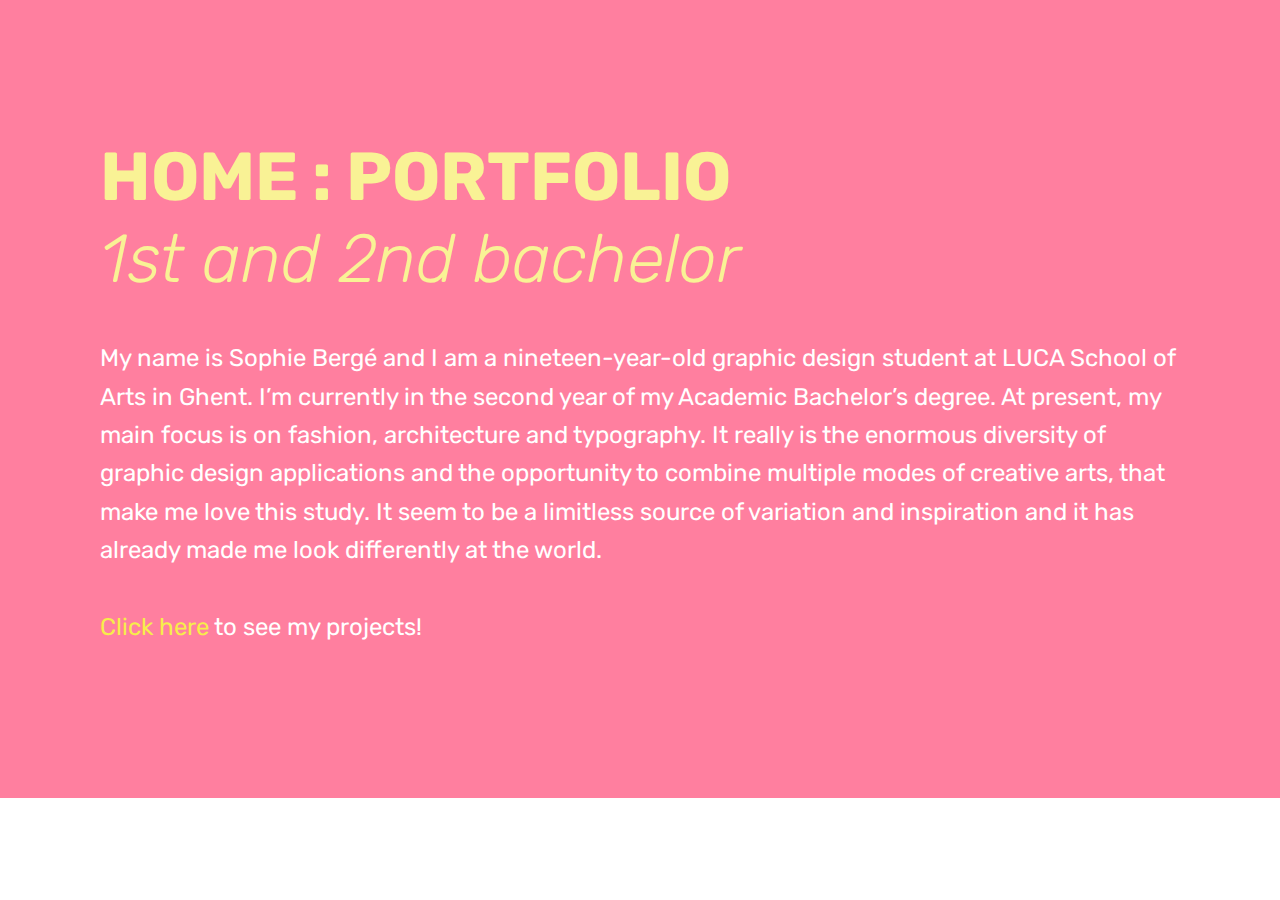
<file: index.html>
<!DOCTYPE html>
<html >
<head>
  <!-- Site made with Mobirise Website Builder v4.6.5, https://mobirise.com -->
  <meta charset="UTF-8">
  <meta http-equiv="X-UA-Compatible" content="IE=edge">
  <meta name="generator" content="Mobirise v4.6.5, mobirise.com">
  <meta name="viewport" content="width=device-width, initial-scale=1, minimum-scale=1">
  <link rel="shortcut icon" href="assets/images/logo4.png" type="image/x-icon">
  <meta name="description" content="">
  <title>Home</title>
  <link rel="stylesheet" href="assets/web/assets/mobirise-icons/mobirise-icons.css">
  <link rel="stylesheet" href="assets/tether/tether.min.css">
  <link rel="stylesheet" href="assets/bootstrap/css/bootstrap.min.css">
  <link rel="stylesheet" href="assets/bootstrap/css/bootstrap-grid.min.css">
  <link rel="stylesheet" href="assets/bootstrap/css/bootstrap-reboot.min.css">
  <link rel="stylesheet" href="assets/theme/css/style.css">
  <link rel="stylesheet" href="assets/mobirise/css/mbr-additional.css" type="text/css">
  
  
  
</head>
<body>

<!-- Google Analytics -->
<!-- Global site tag (gtag.js) - Google Analytics -->
<script async src="https://www.googletagmanager.com/gtag/js?id=UA-114906500-1"></script>
<script>
  window.dataLayer = window.dataLayer || [];
  function gtag(){dataLayer.push(arguments);}
  gtag('js', new Date());

  gtag('config', 'UA-114906500-1');
</script>

<!-- /Google Analytics -->


  <section class="header11 cid-qQ81gbLqcQ" id="header11-2a">

    <!-- Block parameters controls (Blue "Gear" panel) -->
    
    <!-- End block parameters -->

    
    <div class="container align-left">
        <div class="media-container-column mbr-white col-md-12">
            
            <h1 class="mbr-section-title py-3 mbr-fonts-style display-1"><strong>HOME :&nbsp;PORTFOLIO<br></strong><em>1st and 2nd bachelor</em></h1>
            <p class="mbr-text py-3 mbr-fonts-style display-5">My name is Sophie Bergé and I am a nineteen-year-old graphic design student at LUCA School of Arts in Ghent. I’m currently in the second year of my Academic Bachelor’s degree. At present, my main focus is on fashion, architecture and typography. It really is the enormous diversity of graphic design applications and the opportunity to combine multiple modes
of creative arts, that make me love this study. It seem to be a limitless source of variation
and inspiration and it has already made me look differently at the world.<br><br><em><a href="page11.html" class="text-success">Click here</a></em> to see my projects!</p>
            
        </div>
    </div>

    
</section>


  <section class="engine"><a href="https://mobirise.ws/j">how to design free website</a></section><script src="assets/web/assets/jquery/jquery.min.js"></script>
  <script src="assets/popper/popper.min.js"></script>
  <script src="assets/tether/tether.min.js"></script>
  <script src="assets/bootstrap/js/bootstrap.min.js"></script>
  <script src="assets/smoothscroll/smooth-scroll.js"></script>
  <script src="assets/cookies-alert-plugin/cookies-alert-core.js"></script>
  <script src="assets/cookies-alert-plugin/cookies-alert-script.js"></script>
  <script src="assets/theme/js/script.js"></script>
  
  
<input name="cookieData" type="hidden" data-cookie-text="We use cookies to give you the best experience. Read our <a href='privacy.html'>cookie policy</a>.">
  </body>
</html>
</file>
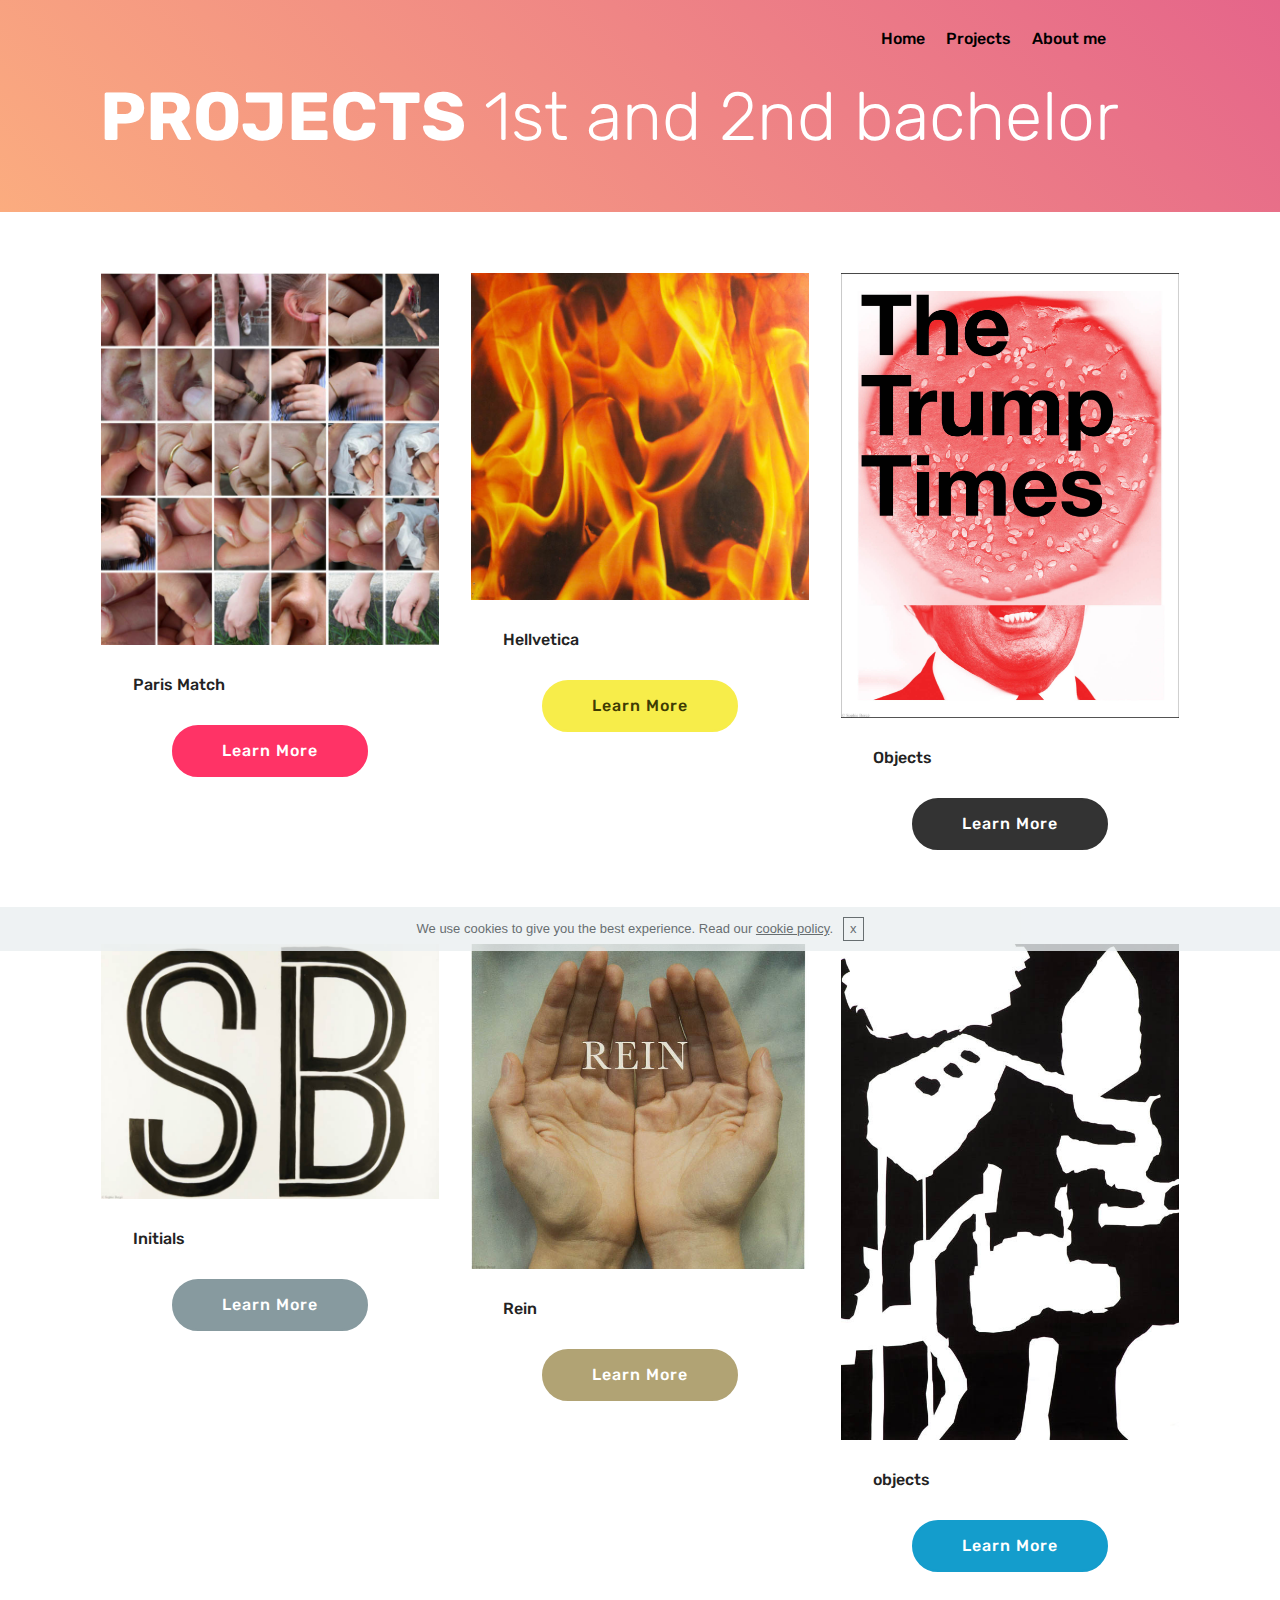
<file: page1.html>
<!DOCTYPE html>
<html >
<head>
  <!-- Site made with Mobirise Website Builder v4.6.5, https://mobirise.com -->
  <meta charset="UTF-8">
  <meta http-equiv="X-UA-Compatible" content="IE=edge">
  <meta name="generator" content="Mobirise v4.6.5, mobirise.com">
  <meta name="viewport" content="width=device-width, initial-scale=1, minimum-scale=1">
  <link rel="shortcut icon" href="assets/images/logo4.png" type="image/x-icon">
  <meta name="description" content="">
  <title>Projects</title>
  <link rel="stylesheet" href="assets/web/assets/mobirise-icons/mobirise-icons.css">
  <link rel="stylesheet" href="assets/tether/tether.min.css">
  <link rel="stylesheet" href="assets/bootstrap/css/bootstrap.min.css">
  <link rel="stylesheet" href="assets/bootstrap/css/bootstrap-grid.min.css">
  <link rel="stylesheet" href="assets/bootstrap/css/bootstrap-reboot.min.css">
  <link rel="stylesheet" href="assets/dropdown/css/style.css">
  <link rel="stylesheet" href="assets/theme/css/style.css">
  <link rel="stylesheet" href="assets/mobirise/css/mbr-additional.css" type="text/css">
  
  
  
</head>
<body>

<!-- Google Analytics -->
<!-- Global site tag (gtag.js) - Google Analytics -->
<script async src="https://www.googletagmanager.com/gtag/js?id=UA-114906500-1"></script>
<script>
  window.dataLayer = window.dataLayer || [];
  function gtag(){dataLayer.push(arguments);}
  gtag('js', new Date());

  gtag('config', 'UA-114906500-1');
</script>

<!-- /Google Analytics -->


  <section class="menu cid-qQ7Yj1lwoy" once="menu" id="menu2-22">

    

    <nav class="navbar navbar-expand beta-menu navbar-dropdown align-items-center navbar-toggleable-sm bg-color transparent">
        <button class="navbar-toggler navbar-toggler-right" type="button" data-toggle="collapse" data-target="#navbarSupportedContent" aria-controls="navbarSupportedContent" aria-expanded="false" aria-label="Toggle navigation">
            <div class="hamburger">
                <span></span>
                <span></span>
                <span></span>
                <span></span>
            </div>
        </button>
        <div class="menu-logo">
            <div class="navbar-brand">
                
                
            </div>
        </div>
        <div class="collapse navbar-collapse" id="navbarSupportedContent">
            <ul class="navbar-nav nav-dropdown nav-right navbar-nav-top-padding" data-app-modern-menu="true"><li class="nav-item">
                    <a class="nav-link link text-black display-4" href="index.html">Home</a>
                </li><li class="nav-item"><a class="nav-link link text-black display-4" href="page11.html">Projects</a></li>
                <li class="nav-item">
                    <a class="nav-link link text-black display-4" href="page12.html">
                        About me &nbsp; &nbsp; &nbsp; &nbsp; &nbsp; &nbsp; &nbsp; &nbsp; &nbsp; &nbsp;&nbsp;</a>
                </li></ul>
            
        </div>
    </nav>
</section>

<section class="engine"><a href="https://mobirise.ws/m">drag and drop website creator</a></section><section class="header11 cid-qQ4iuX9Wdd" id="header11-1g">

    <!-- Block parameters controls (Blue "Gear" panel) -->
    
    <!-- End block parameters -->

    
    <div class="container align-left">
        <div class="media-container-column mbr-white col-md-12">
            
            <h1 class="mbr-section-title py-3 mbr-fonts-style display-1"><strong>PROJECTS</strong> 1st and 2nd bachelor</h1>
            
            
        </div>
    </div>

    
</section>

<section class="features3 cid-qQ7QMW5grI" id="features3-1t">

    

    
    <div class="container">
        <div class="media-container-row">
            <div class="card p-3 col-12 col-md-6 col-lg-4">
                <div class="card-wrapper">
                    <div class="card-img">
                        <img src="assets/images/afb-27.jpg" alt="Mobirise" title="">
                    </div>
                    <div class="card-box">
                        <h4 class="card-title mbr-fonts-style display-7">
                            Paris Match</h4>
                        
                    </div>
                    <div class="mbr-section-btn text-center"><a href="page2.html" class="btn btn-secondary display-4">
                            Learn More
                        </a></div>
                </div>
            </div>

            <div class="card p-3 col-12 col-md-6 col-lg-4">
                <div class="card-wrapper">
                    <div class="card-img">
                        <img src="assets/images/afb-28.jpg" alt="Mobirise" title="">
                    </div>
                    <div class="card-box">
                        <h4 class="card-title mbr-fonts-style display-7">
                            Hellvetica</h4>
                        
                    </div>
                    <div class="mbr-section-btn text-center"><a href="page7.html" class="btn btn-success display-4">
                            Learn More
                        </a></div>
                </div>
            </div>

            <div class="card p-3 col-12 col-md-6 col-lg-4">
                <div class="card-wrapper">
                    <div class="card-img">
                        <img src="assets/images/afb-33.jpg" alt="Mobirise" title="">
                    </div>
                    <div class="card-box">
                        <h4 class="card-title mbr-fonts-style display-7">
                            Objects</h4>
                        
                    </div>
                    <div class="mbr-section-btn text-center"><a href="page8.html" class="btn btn-black display-4">
                            Learn More
                        </a></div>
                </div>
            </div>

            
        </div>
    </div>
</section>

<section class="features3 cid-qQ7RLNPzIW" id="features3-1u">

    

    
    <div class="container">
        <div class="media-container-row">
            <div class="card p-3 col-12 col-md-6 col-lg-4">
                <div class="card-wrapper">
                    <div class="card-img">
                        <img src="assets/images/afb-31.jpg" alt="Mobirise" title="">
                    </div>
                    <div class="card-box">
                        <h4 class="card-title mbr-fonts-style display-7">Initials</h4>
                        
                    </div>
                    <div class="mbr-section-btn text-center"><a href="page9.html" class="btn btn-warning display-4">
                            Learn More
                        </a></div>
                </div>
            </div>

            <div class="card p-3 col-12 col-md-6 col-lg-4">
                <div class="card-wrapper">
                    <div class="card-img">
                        <img src="assets/images/afb-32.jpg" alt="Mobirise" title="">
                    </div>
                    <div class="card-box">
                        <h4 class="card-title mbr-fonts-style display-7">
                            Rein</h4>
                        
                    </div>
                    <div class="mbr-section-btn text-center"><a href="page6.html" class="btn btn-danger display-4">
                            Learn More
                        </a></div>
                </div>
            </div>

            <div class="card p-3 col-12 col-md-6 col-lg-4">
                <div class="card-wrapper">
                    <div class="card-img">
                        <img src="assets/images/afb-25.jpg" alt="Mobirise" title="">
                    </div>
                    <div class="card-box">
                        <h4 class="card-title mbr-fonts-style display-7">
                            objects</h4>
                        
                    </div>
                    <div class="mbr-section-btn text-center"><a href="page10.html" class="btn btn-primary display-4">
                            Learn More
                        </a></div>
                </div>
            </div>

            
        </div>
    </div>
</section>


  <script src="assets/web/assets/jquery/jquery.min.js"></script>
  <script src="assets/popper/popper.min.js"></script>
  <script src="assets/tether/tether.min.js"></script>
  <script src="assets/bootstrap/js/bootstrap.min.js"></script>
  <script src="assets/smoothscroll/smooth-scroll.js"></script>
  <script src="assets/cookies-alert-plugin/cookies-alert-core.js"></script>
  <script src="assets/cookies-alert-plugin/cookies-alert-script.js"></script>
  <script src="assets/dropdown/js/script.min.js"></script>
  <script src="assets/touchswipe/jquery.touch-swipe.min.js"></script>
  <script src="assets/theme/js/script.js"></script>
  
  
<input name="cookieData" type="hidden" data-cookie-text="We use cookies to give you the best experience. Read our <a href='privacy.html'>cookie policy</a>.">
  </body>
</html>
</file>
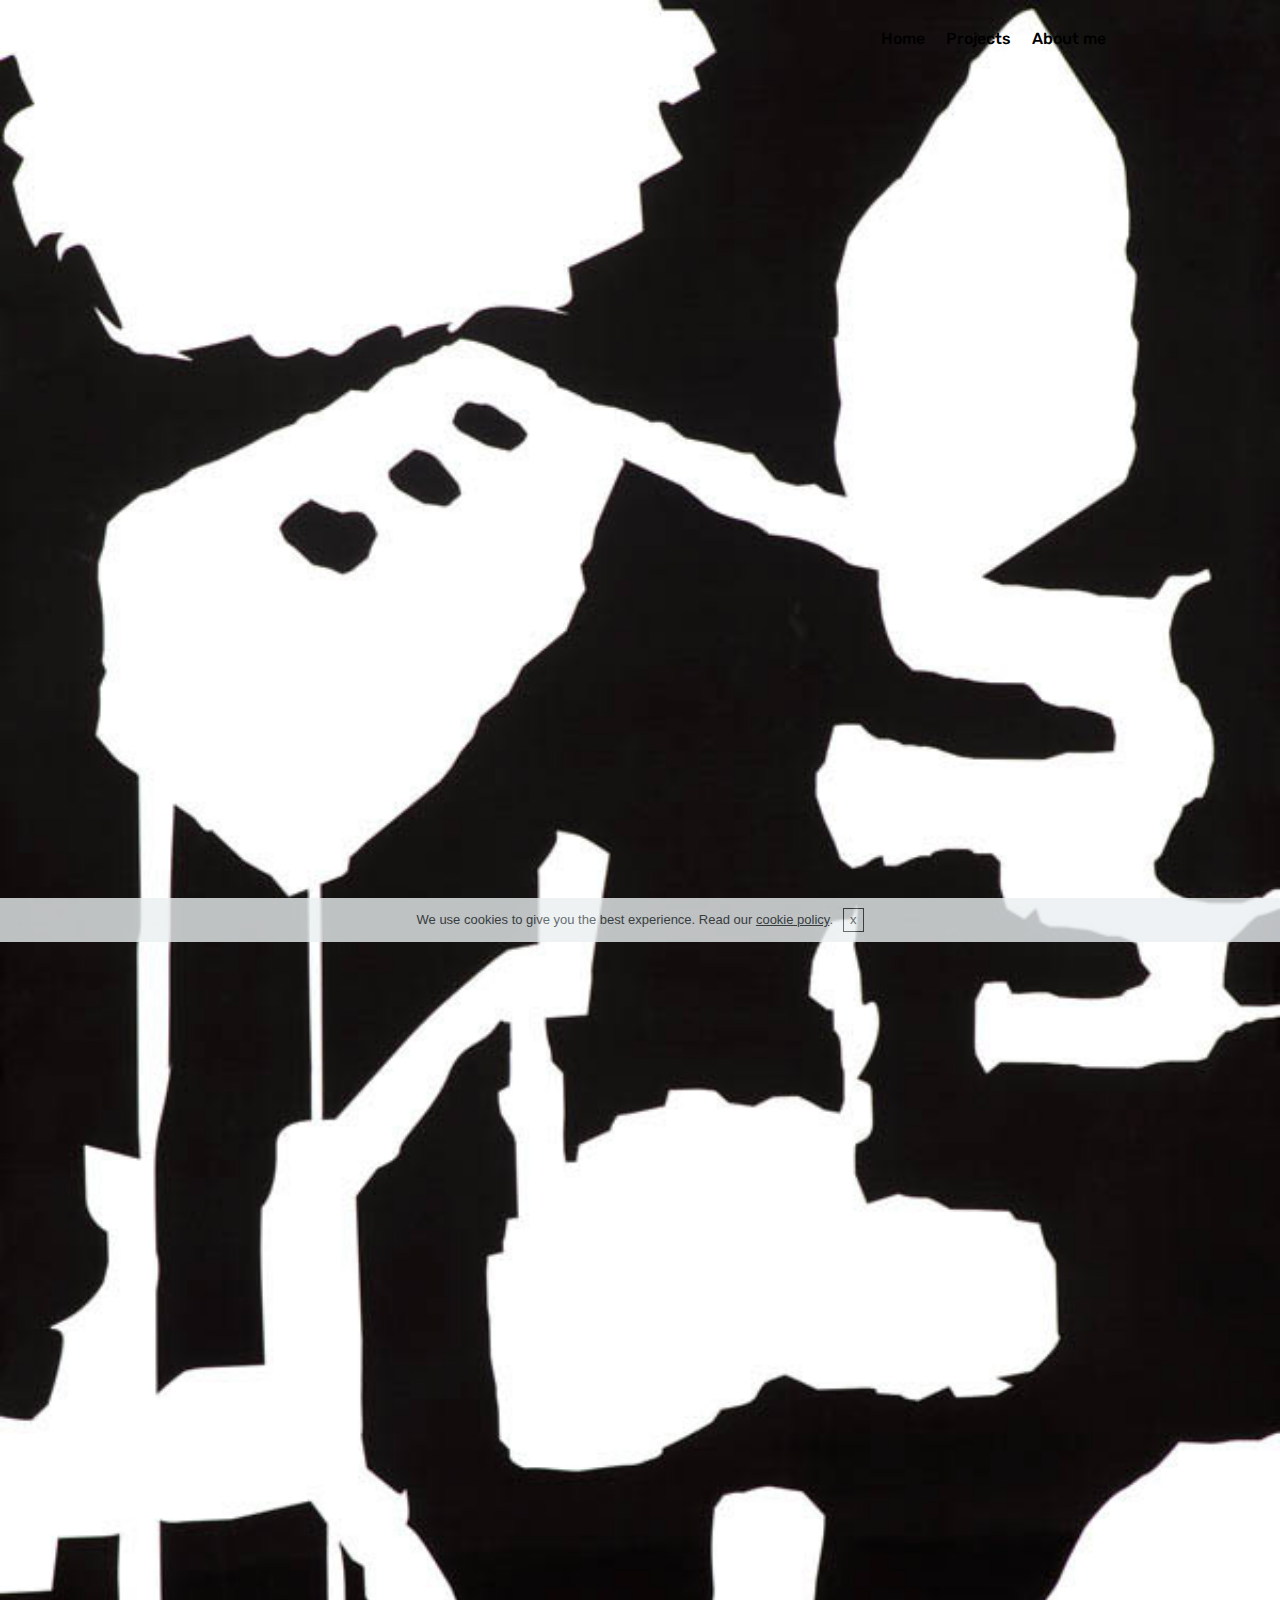
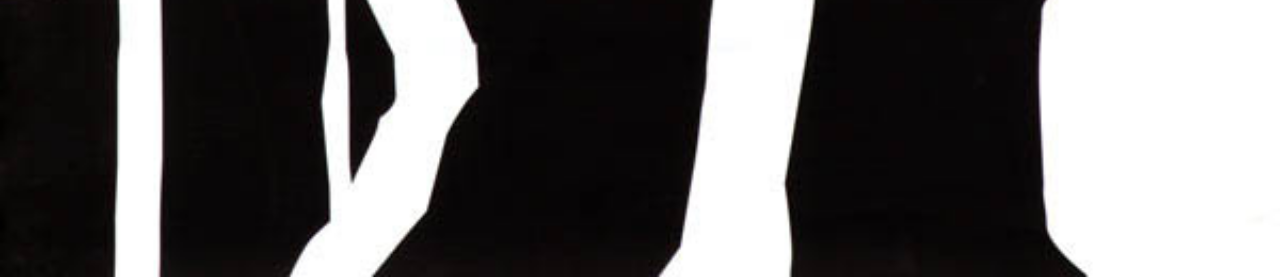
<file: page10.html>
<!DOCTYPE html>
<html >
<head>
  <!-- Site made with Mobirise Website Builder v4.6.5, https://mobirise.com -->
  <meta charset="UTF-8">
  <meta http-equiv="X-UA-Compatible" content="IE=edge">
  <meta name="generator" content="Mobirise v4.6.5, mobirise.com">
  <meta name="viewport" content="width=device-width, initial-scale=1, minimum-scale=1">
  <link rel="shortcut icon" href="assets/images/logo4.png" type="image/x-icon">
  <meta name="description" content="Website Generator Description">
  <title>Objects</title>
  <link rel="stylesheet" href="assets/web/assets/mobirise-icons/mobirise-icons.css">
  <link rel="stylesheet" href="assets/tether/tether.min.css">
  <link rel="stylesheet" href="assets/bootstrap/css/bootstrap.min.css">
  <link rel="stylesheet" href="assets/bootstrap/css/bootstrap-grid.min.css">
  <link rel="stylesheet" href="assets/bootstrap/css/bootstrap-reboot.min.css">
  <link rel="stylesheet" href="assets/dropdown/css/style.css">
  <link rel="stylesheet" href="assets/theme/css/style.css">
  <link rel="stylesheet" href="assets/mobirise/css/mbr-additional.css" type="text/css">
  
  
  
</head>
<body>

<!-- Google Analytics -->
<!-- Global site tag (gtag.js) - Google Analytics -->
<script async src="https://www.googletagmanager.com/gtag/js?id=UA-114906500-1"></script>
<script>
  window.dataLayer = window.dataLayer || [];
  function gtag(){dataLayer.push(arguments);}
  gtag('js', new Date());

  gtag('config', 'UA-114906500-1');
</script>

<!-- /Google Analytics -->


  <section class="menu cid-qQ7YOrLyi3" once="menu" id="menu2-24">

    

    <nav class="navbar navbar-expand beta-menu navbar-dropdown align-items-center navbar-toggleable-sm bg-color transparent">
        <button class="navbar-toggler navbar-toggler-right" type="button" data-toggle="collapse" data-target="#navbarSupportedContent" aria-controls="navbarSupportedContent" aria-expanded="false" aria-label="Toggle navigation">
            <div class="hamburger">
                <span></span>
                <span></span>
                <span></span>
                <span></span>
            </div>
        </button>
        <div class="menu-logo">
            <div class="navbar-brand">
                
                
            </div>
        </div>
        <div class="collapse navbar-collapse" id="navbarSupportedContent">
            <ul class="navbar-nav nav-dropdown nav-right navbar-nav-top-padding" data-app-modern-menu="true"><li class="nav-item">
                    <a class="nav-link link text-black display-4" href="index.html">Home</a>
                </li><li class="nav-item"><a class="nav-link link text-black display-4" href="page11.html">Projects</a></li>
                <li class="nav-item">
                    <a class="nav-link link text-black display-4" href="page12.html">
                        About me &nbsp; &nbsp; &nbsp; &nbsp; &nbsp; &nbsp; &nbsp; &nbsp; &nbsp; &nbsp;&nbsp;</a>
                </li></ul>
            
        </div>
    </nav>
</section>

<section class="engine"><a href="https://mobirise.ws/l">html web maker</a></section><section class="cid-qQ7WQfsq5L" id="image2-21">

    

    <figure class="mbr-figure">
        <div class="image-block" style="width: 100%;">
            <img src="assets/images/afb-25.jpg" alt="Mobirise" title="">
            <figcaption class="mbr-figure-caption mbr-figure-caption-over">
                <div class="container pb-5 mbr-white align-center mbr-fonts-style display-1"></div>
            </figcaption>
        </div>
    </figure>
</section>


  <script src="assets/web/assets/jquery/jquery.min.js"></script>
  <script src="assets/popper/popper.min.js"></script>
  <script src="assets/tether/tether.min.js"></script>
  <script src="assets/bootstrap/js/bootstrap.min.js"></script>
  <script src="assets/smoothscroll/smooth-scroll.js"></script>
  <script src="assets/cookies-alert-plugin/cookies-alert-core.js"></script>
  <script src="assets/cookies-alert-plugin/cookies-alert-script.js"></script>
  <script src="assets/dropdown/js/script.min.js"></script>
  <script src="assets/touchswipe/jquery.touch-swipe.min.js"></script>
  <script src="assets/theme/js/script.js"></script>
  
  
<input name="cookieData" type="hidden" data-cookie-text="We use cookies to give you the best experience. Read our <a href='privacy.html'>cookie policy</a>.">
  </body>
</html>
</file>
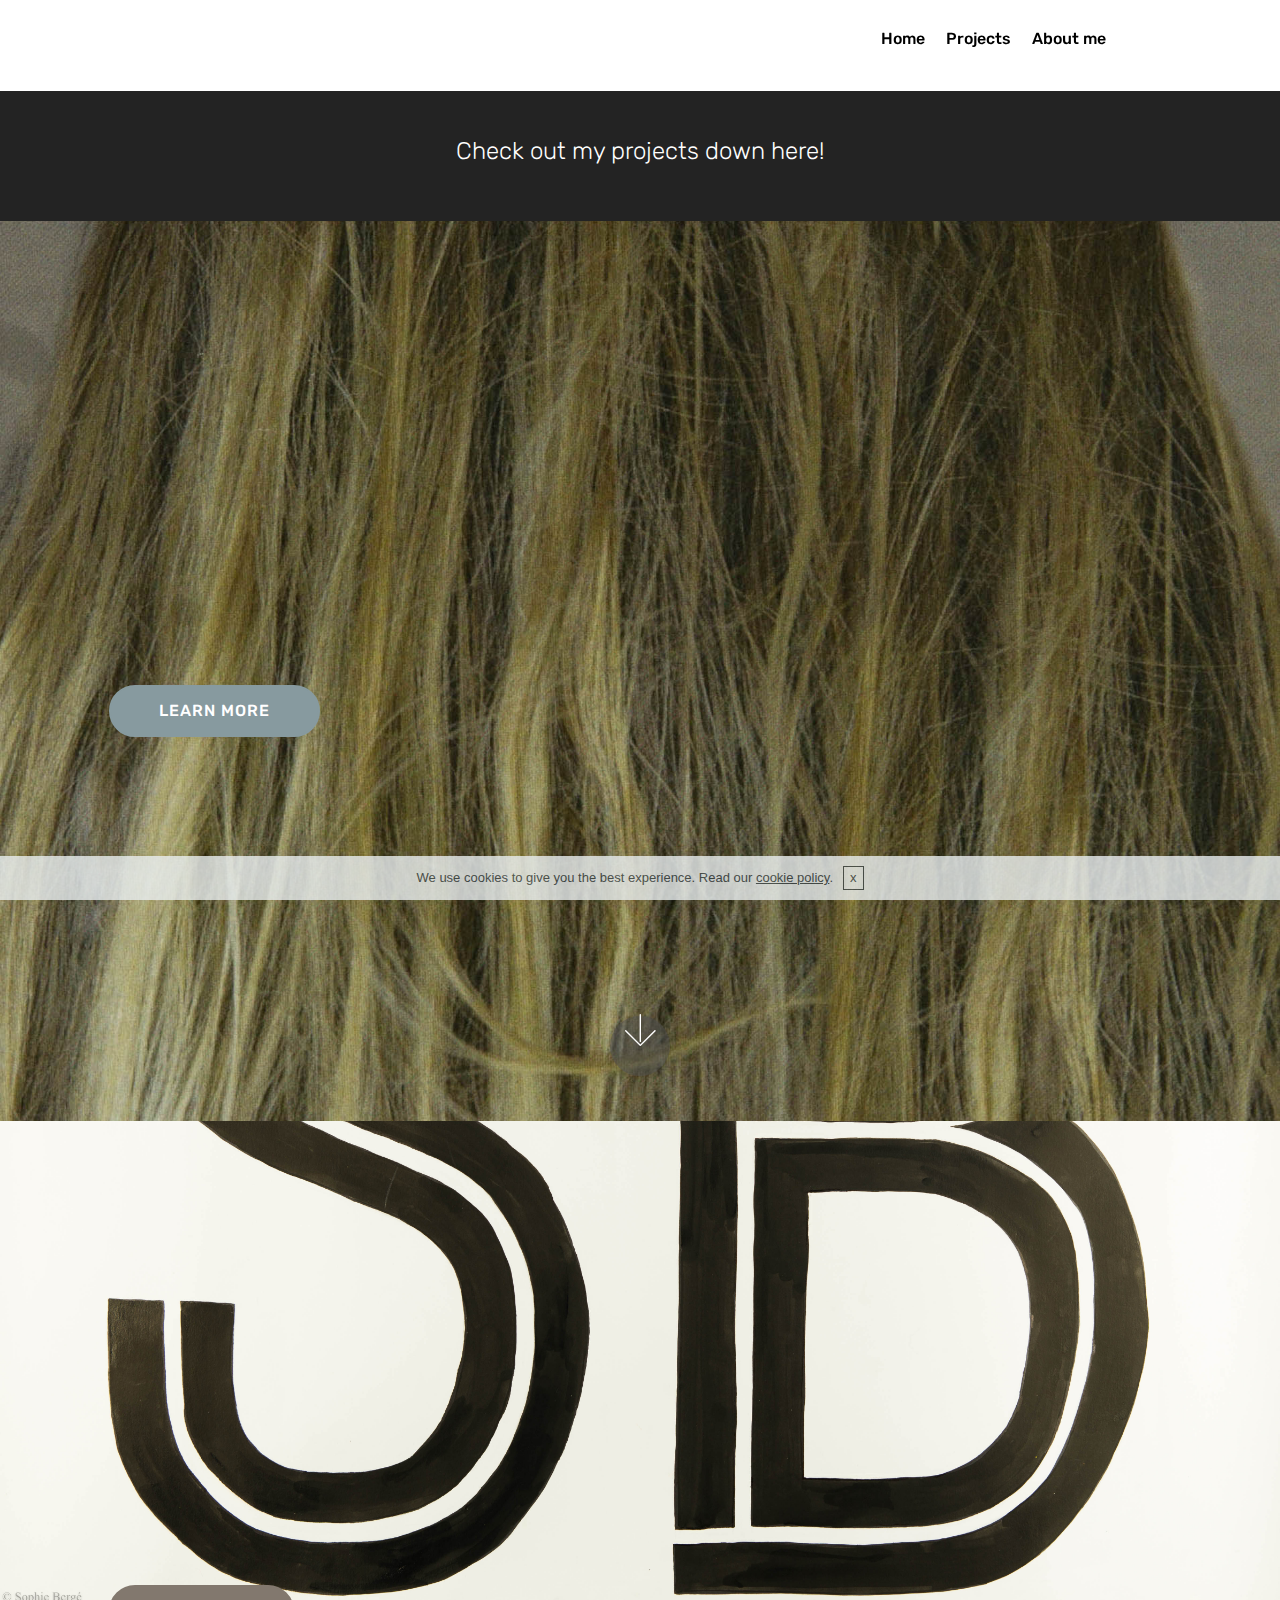
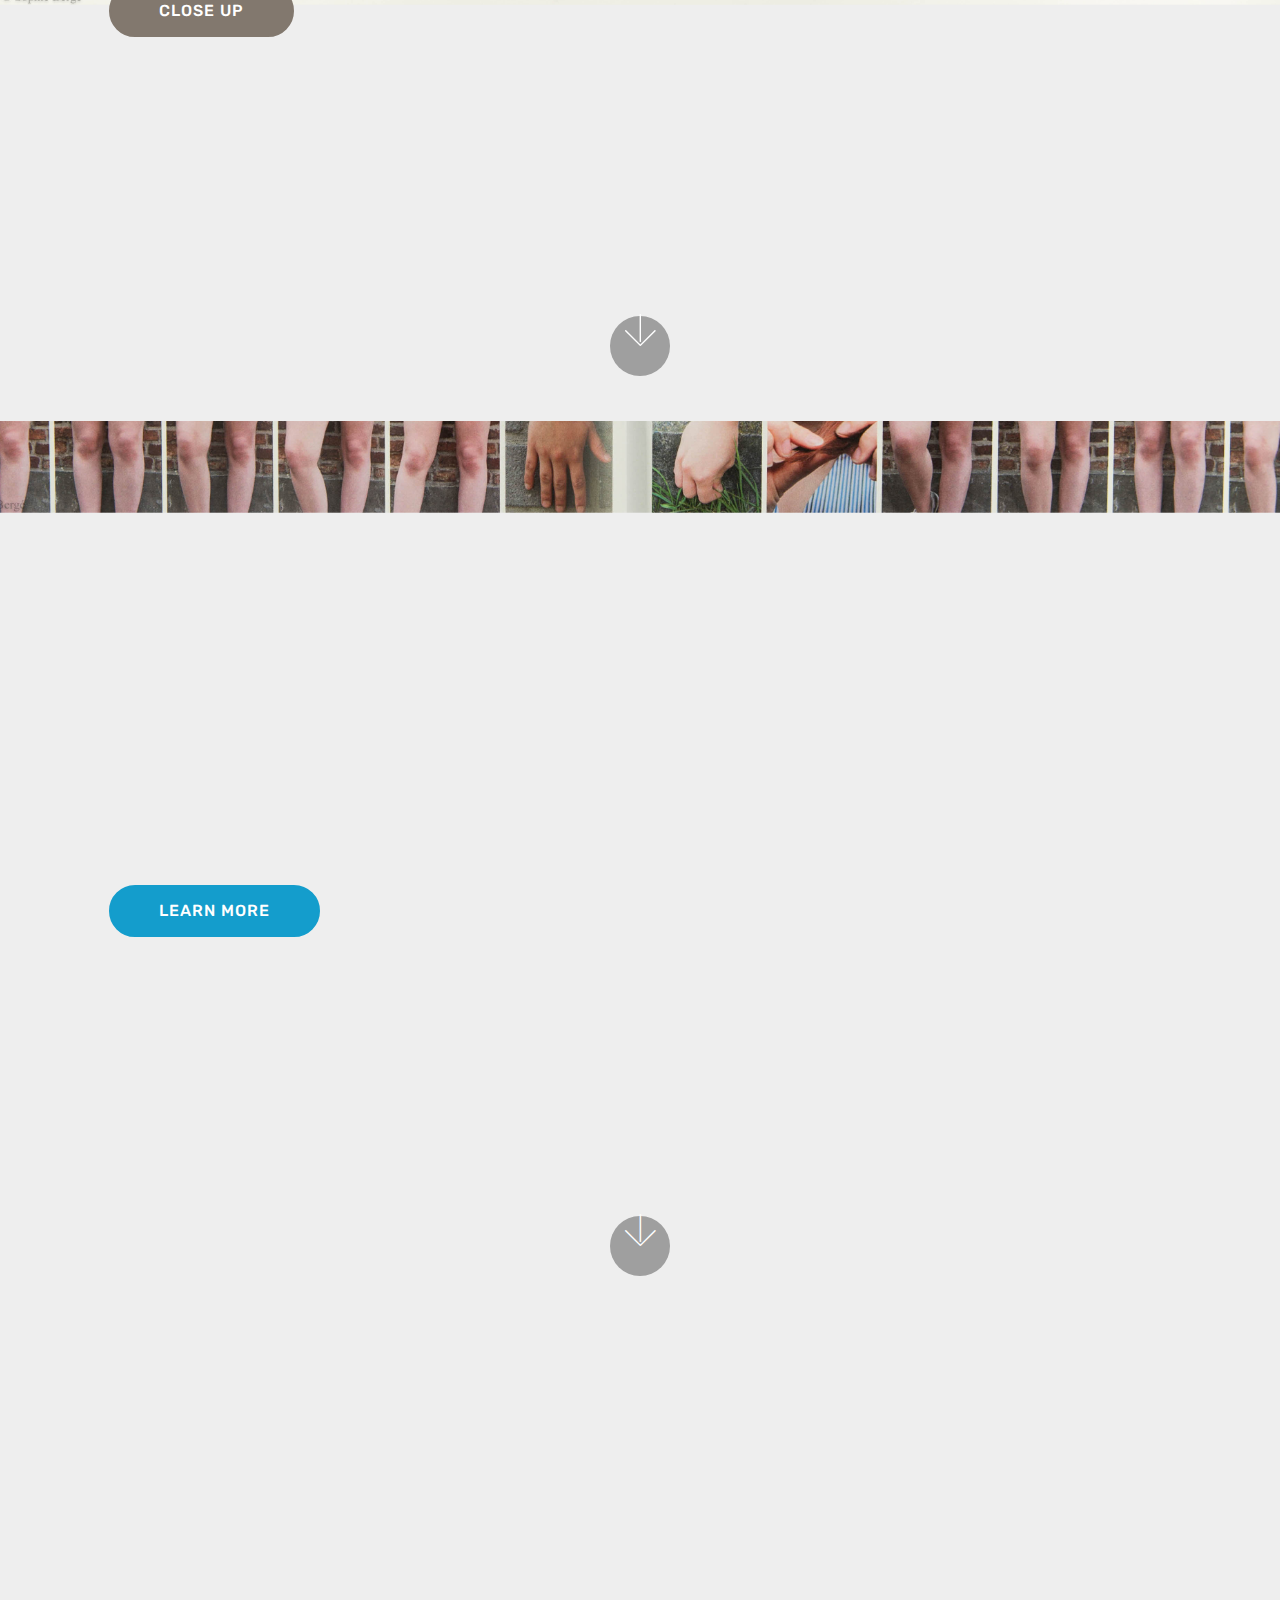
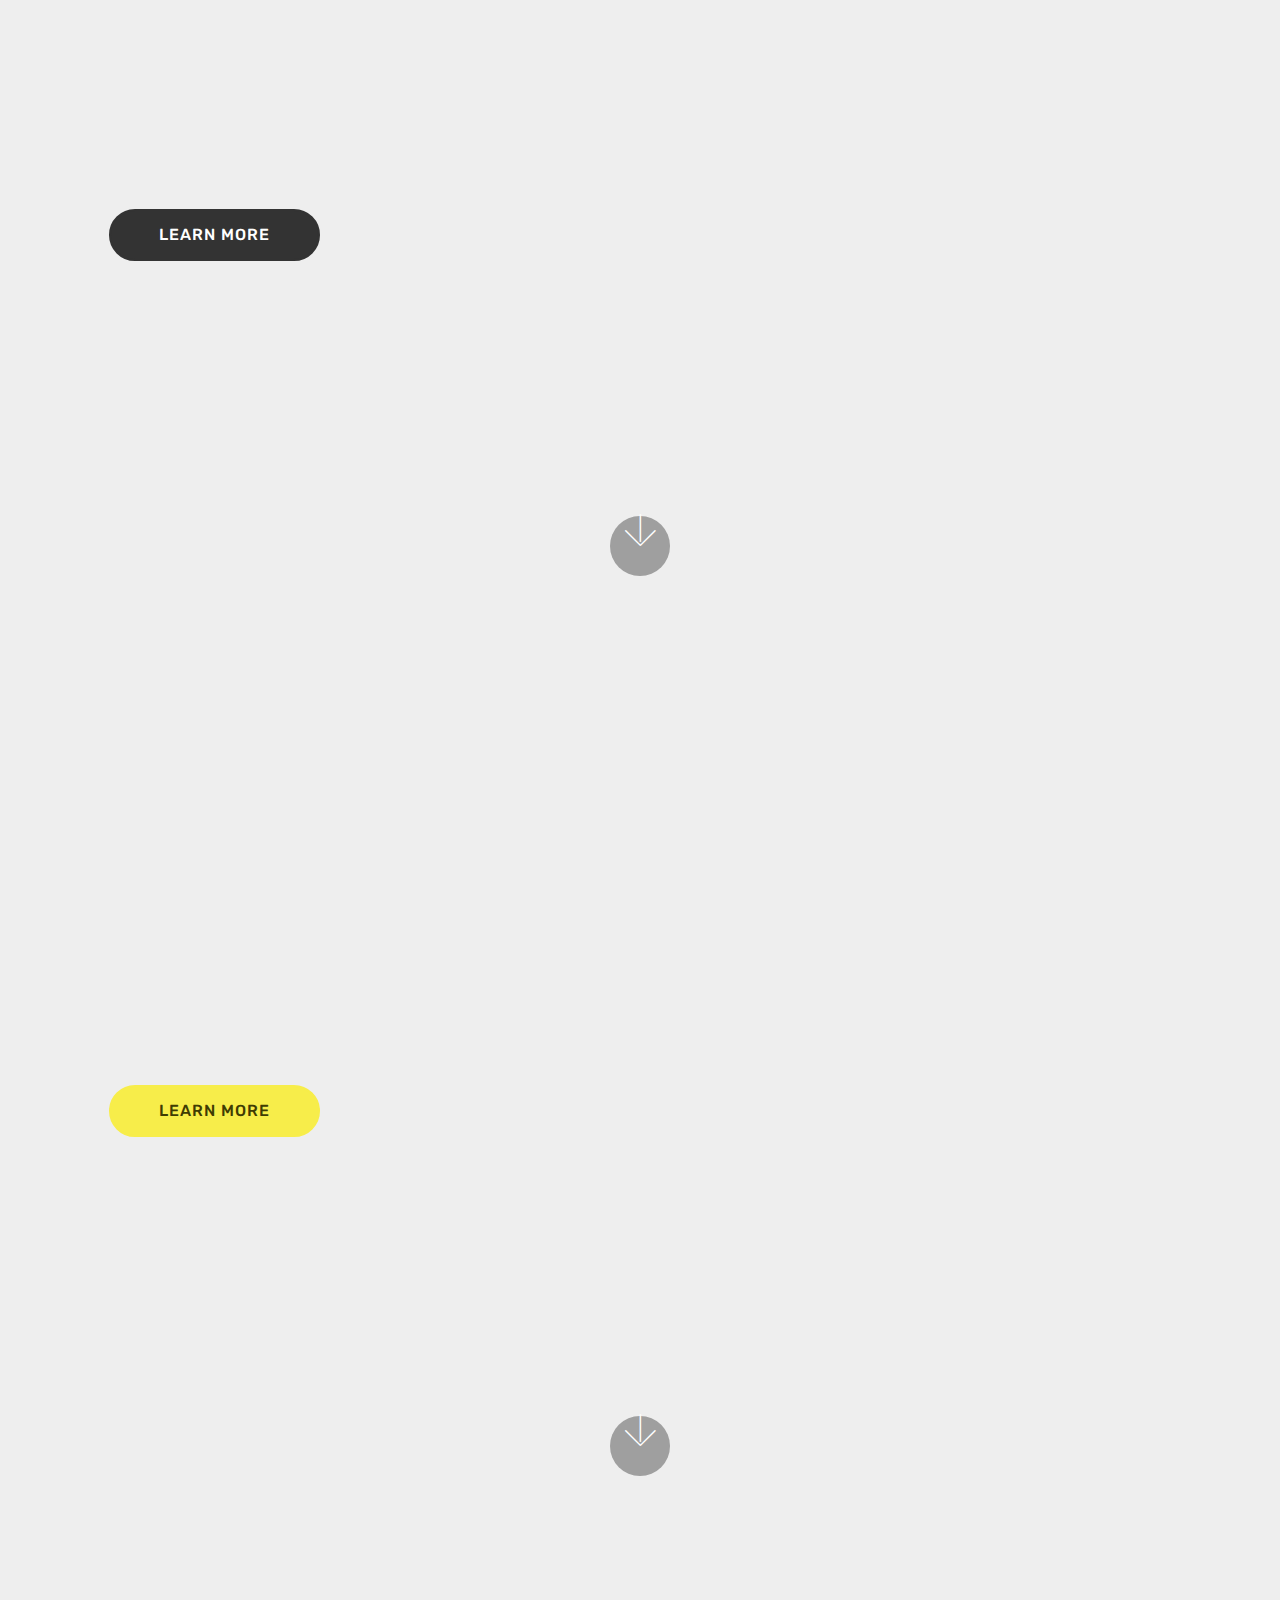
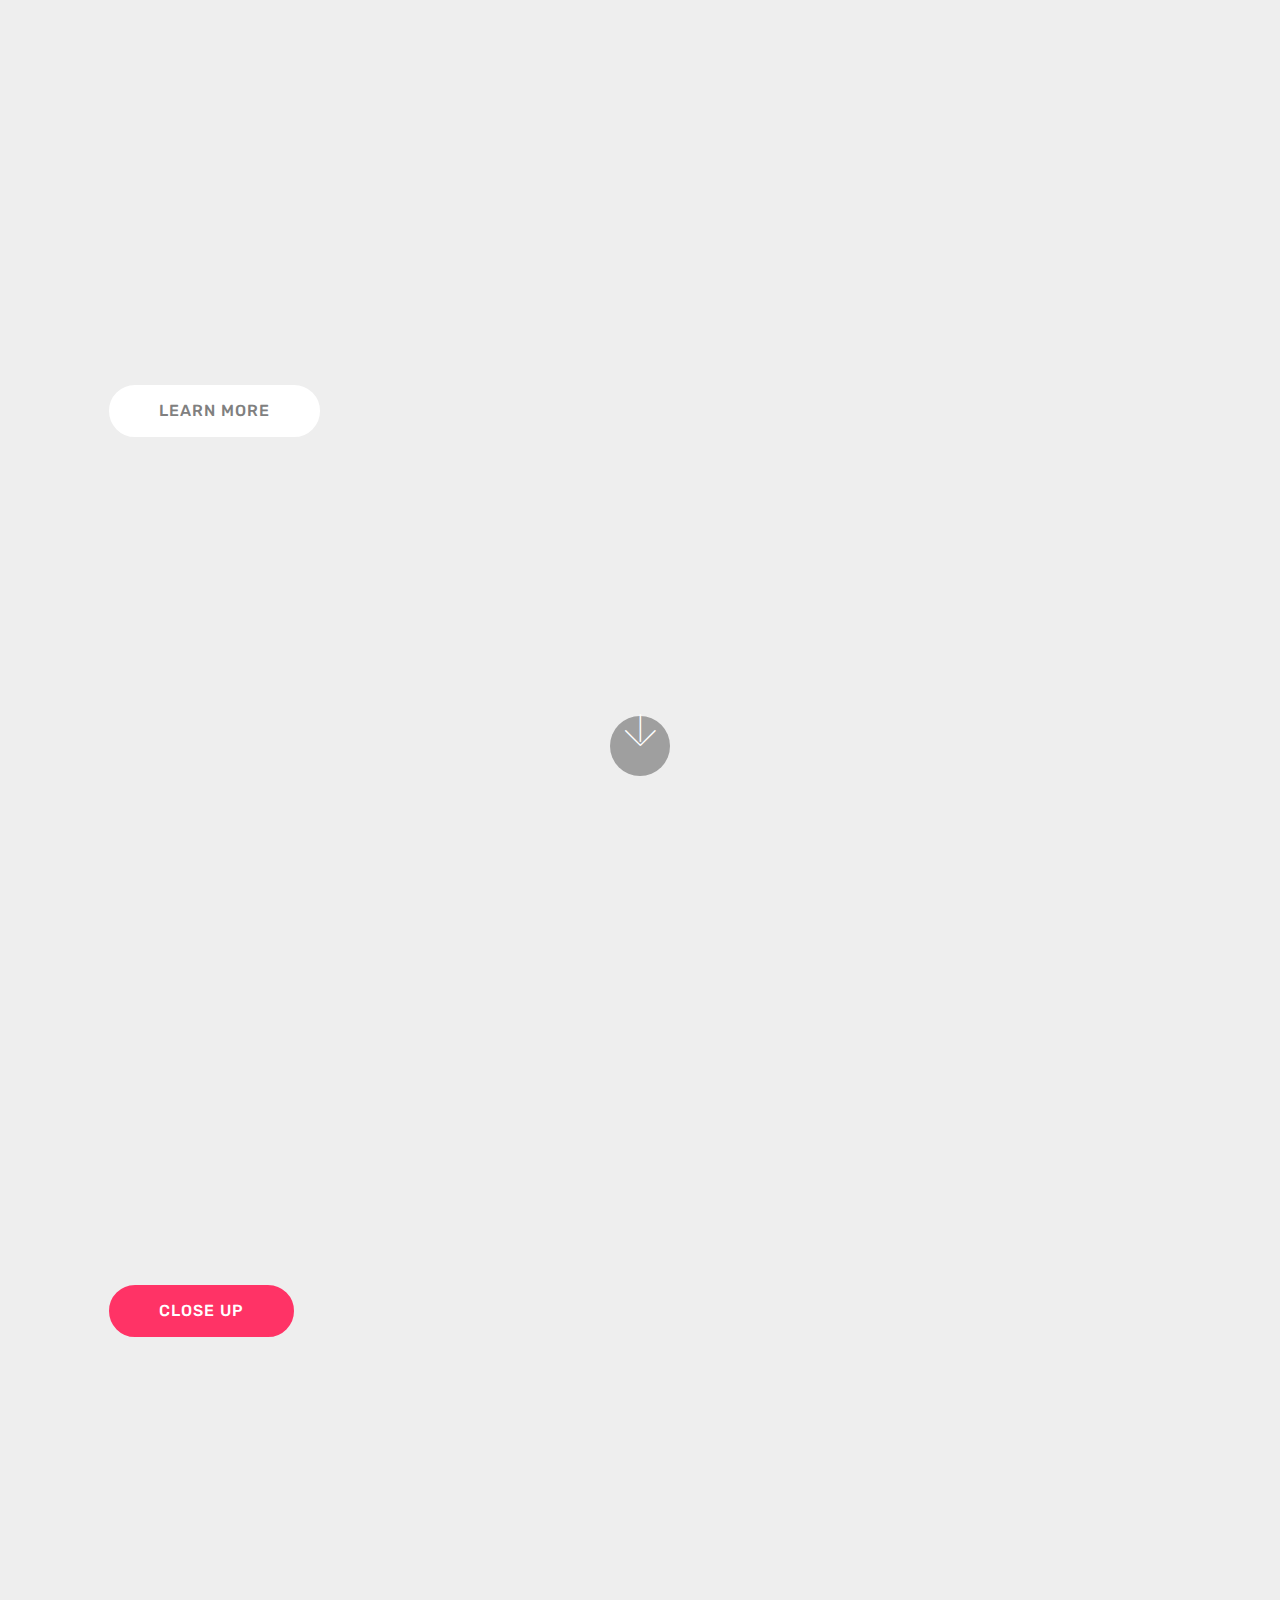
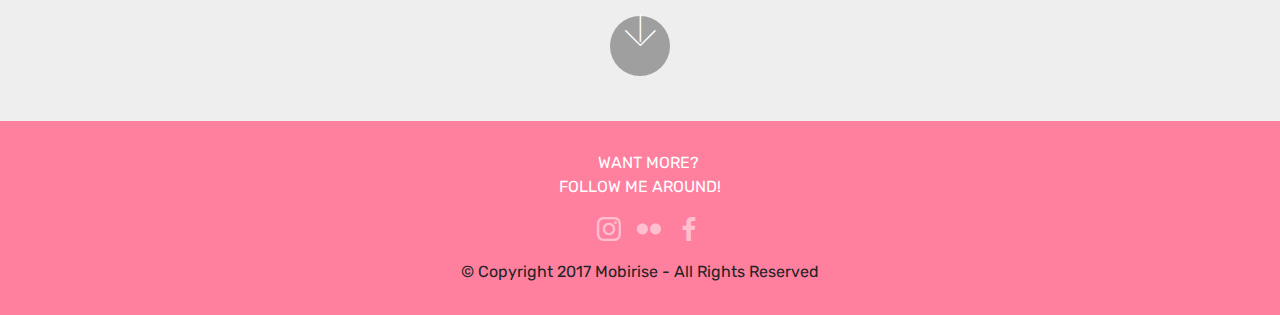
<file: page11.html>
<!DOCTYPE html>
<html >
<head>
  <!-- Site made with Mobirise Website Builder v4.6.5, https://mobirise.com -->
  <meta charset="UTF-8">
  <meta http-equiv="X-UA-Compatible" content="IE=edge">
  <meta name="generator" content="Mobirise v4.6.5, mobirise.com">
  <meta name="viewport" content="width=device-width, initial-scale=1, minimum-scale=1">
  <link rel="shortcut icon" href="assets/images/logo4.png" type="image/x-icon">
  <meta name="description" content="">
  <title>ProjectsHome</title>
  <link rel="stylesheet" href="assets/web/assets/mobirise-icons/mobirise-icons.css">
  <link rel="stylesheet" href="assets/tether/tether.min.css">
  <link rel="stylesheet" href="assets/bootstrap/css/bootstrap.min.css">
  <link rel="stylesheet" href="assets/bootstrap/css/bootstrap-grid.min.css">
  <link rel="stylesheet" href="assets/bootstrap/css/bootstrap-reboot.min.css">
  <link rel="stylesheet" href="assets/socicon/css/styles.css">
  <link rel="stylesheet" href="assets/dropdown/css/style.css">
  <link rel="stylesheet" href="assets/theme/css/style.css">
  <link rel="stylesheet" href="assets/mobirise/css/mbr-additional.css" type="text/css">
  
  
  
</head>
<body>

<!-- Google Analytics -->
<!-- Global site tag (gtag.js) - Google Analytics -->
<script async src="https://www.googletagmanager.com/gtag/js?id=UA-114906500-1"></script>
<script>
  window.dataLayer = window.dataLayer || [];
  function gtag(){dataLayer.push(arguments);}
  gtag('js', new Date());

  gtag('config', 'UA-114906500-1');
</script>

<!-- /Google Analytics -->


  <section class="menu cid-qQ81jzSotx" once="menu" id="menu2-2c">

    

    <nav class="navbar navbar-expand beta-menu navbar-dropdown align-items-center navbar-toggleable-sm bg-color transparent">
        <button class="navbar-toggler navbar-toggler-right" type="button" data-toggle="collapse" data-target="#navbarSupportedContent" aria-controls="navbarSupportedContent" aria-expanded="false" aria-label="Toggle navigation">
            <div class="hamburger">
                <span></span>
                <span></span>
                <span></span>
                <span></span>
            </div>
        </button>
        <div class="menu-logo">
            <div class="navbar-brand">
                
                
            </div>
        </div>
        <div class="collapse navbar-collapse" id="navbarSupportedContent">
            <ul class="navbar-nav nav-dropdown nav-right navbar-nav-top-padding" data-app-modern-menu="true"><li class="nav-item">
                    <a class="nav-link link text-black display-4" href="index.html">Home</a>
                </li><li class="nav-item"><a class="nav-link link text-black display-4" href="page11.html">Projects</a></li>
                <li class="nav-item">
                    <a class="nav-link link text-black display-4" href="page12.html">
                        About me &nbsp; &nbsp; &nbsp; &nbsp; &nbsp; &nbsp; &nbsp; &nbsp; &nbsp; &nbsp;&nbsp;</a>
                </li></ul>
            
        </div>
    </nav>
</section>

<section class="engine"><a href="https://mobirise.ws/n">free website creator app</a></section><section class="header11 cid-qQ81jAe5gP" id="header11-2d">

    <!-- Block parameters controls (Blue "Gear" panel) -->
    
    <!-- End block parameters -->

    
    <div class="container align-left">
        <div class="media-container-column mbr-white col-md-12">
            
            
            
            
        </div>
    </div>

    
</section>

<section class="mbr-section content5 cid-qSZmEBN2S4" id="content5-32">

    

    

    <div class="container">
        <div class="media-container-row">
            <div class="title col-12 col-md-8">
                
                <h3 class="mbr-section-subtitle align-center mbr-light mbr-white pb-3 mbr-fonts-style display-5">
                    Check out my projects down here!</h3>
                
                
            </div>
        </div>
    </div>
</section>

<section class="header9 cid-qQVs5cJRaJ mbr-fullscreen mbr-parallax-background" id="header9-2k">

    

    

    <div class="container">
        <div class="media-container-column mbr-white col-md-8">
            <h1 class="mbr-section-title align-left mbr-bold pb-3 mbr-fonts-style display-1"></h1>
            <h3 class="mbr-section-subtitle align-left mbr-light pb-3 mbr-fonts-style display-2"></h3>
            <p class="mbr-text align-left pb-3 mbr-fonts-style display-5"></p>
            <div class="mbr-section-btn align-left"><a class="btn btn-md btn-warning display-4" href="page14.html">LEARN MORE</a></div>
        </div>
    </div>

    <div class="mbr-arrow hidden-sm-down" aria-hidden="true">
        <a href="#next">
            <i class="mbri-down mbr-iconfont"></i>
        </a>
    </div>
</section>

<section class="header9 cid-qQVsy80xBI mbr-fullscreen mbr-parallax-background" id="header9-2l">

    

    

    <div class="container">
        <div class="media-container-column mbr-white col-md-8">
            <h1 class="mbr-section-title align-left mbr-bold pb-3 mbr-fonts-style display-1"></h1>
            <h3 class="mbr-section-subtitle align-left mbr-light pb-3 mbr-fonts-style display-2"></h3>
            <p class="mbr-text align-left pb-3 mbr-fonts-style display-5"></p>
            <div class="mbr-section-btn align-left"><a class="btn btn-md btn-info display-4" href="page9.html">CLOSE UP</a></div>
        </div>
    </div>

    <div class="mbr-arrow hidden-sm-down" aria-hidden="true">
        <a href="#next">
            <i class="mbri-down mbr-iconfont"></i>
        </a>
    </div>
</section>

<section class="header9 cid-qQVsN9k9Pb mbr-fullscreen mbr-parallax-background" id="header9-2m">

    

    

    <div class="container">
        <div class="media-container-column mbr-white col-md-8">
            <h1 class="mbr-section-title align-left mbr-bold pb-3 mbr-fonts-style display-1"></h1>
            <h3 class="mbr-section-subtitle align-left mbr-light pb-3 mbr-fonts-style display-2"></h3>
            <p class="mbr-text align-left pb-3 mbr-fonts-style display-5"></p>
            <div class="mbr-section-btn align-left"><a class="btn btn-md btn-primary display-4" href="page2.html">LEARN MORE</a></div>
        </div>
    </div>

    <div class="mbr-arrow hidden-sm-down" aria-hidden="true">
        <a href="#next">
            <i class="mbri-down mbr-iconfont"></i>
        </a>
    </div>
</section>

<section class="header11 cid-qTya2nRWCY mbr-fullscreen mbr-parallax-background" id="header11-38">

    <!-- Block parameters controls (Blue "Gear" panel) -->
    
    <!-- End block parameters -->

    
    <div class="container align-left">
        <div class="media-container-column mbr-white col-md-12">
            <h3 class="mbr-section-subtitle py-3 mbr-fonts-style display-5"></h3>
            <h1 class="mbr-section-title py-3 mbr-fonts-style display-1"></h1>
            <p class="mbr-text py-3 mbr-fonts-style display-5"></p>
            <div class="mbr-section-btn py-4"><a class="btn btn-md btn-black display-4" href="page8.html">LEARN MORE</a></div>
        </div>
    </div>

    <div class="mbr-arrow hidden-sm-down" aria-hidden="true">
        <a href="#next">
            <i class="mbri-down mbr-iconfont"></i>
        </a>
    </div>
</section>

<section class="header9 cid-qQVt7oSghi mbr-fullscreen mbr-parallax-background" id="header9-2n">

    

    

    <div class="container">
        <div class="media-container-column mbr-white col-md-8">
            <h1 class="mbr-section-title align-left mbr-bold pb-3 mbr-fonts-style display-1"></h1>
            <h3 class="mbr-section-subtitle align-left mbr-light pb-3 mbr-fonts-style display-2"></h3>
            <p class="mbr-text align-left pb-3 mbr-fonts-style display-5"></p>
            <div class="mbr-section-btn align-left"><a class="btn btn-md btn-success display-4" href="page5.html">LEARN MORE</a></div>
        </div>
    </div>

    <div class="mbr-arrow hidden-sm-down" aria-hidden="true">
        <a href="#next">
            <i class="mbri-down mbr-iconfont"></i>
        </a>
    </div>
</section>

<section class="header9 cid-qQVtiWLpvA mbr-fullscreen mbr-parallax-background" id="header9-2o">

    

    

    <div class="container">
        <div class="media-container-column mbr-white col-md-8">
            <h1 class="mbr-section-title align-left mbr-bold pb-3 mbr-fonts-style display-1"></h1>
            <h3 class="mbr-section-subtitle align-left mbr-light pb-3 mbr-fonts-style display-2"></h3>
            <p class="mbr-text align-left pb-3 mbr-fonts-style display-5"></p>
            <div class="mbr-section-btn align-left"><a class="btn btn-md btn-white display-4" href="page7.html">LEARN MORE</a></div>
        </div>
    </div>

    <div class="mbr-arrow hidden-sm-down" aria-hidden="true">
        <a href="#next">
            <i class="mbri-down mbr-iconfont"></i>
        </a>
    </div>
</section>

<section class="header9 cid-qQVtKQmaxZ mbr-fullscreen mbr-parallax-background" id="header9-2p">

    

    

    <div class="container">
        <div class="media-container-column mbr-white col-md-8">
            <h1 class="mbr-section-title align-left mbr-bold pb-3 mbr-fonts-style display-1"></h1>
            <h3 class="mbr-section-subtitle align-left mbr-light pb-3 mbr-fonts-style display-2"></h3>
            <p class="mbr-text align-left pb-3 mbr-fonts-style display-5"></p>
            <div class="mbr-section-btn align-left"><a class="btn btn-md btn-secondary display-4" href="page10.html">CLOSE UP</a></div>
        </div>
    </div>

    <div class="mbr-arrow hidden-sm-down" aria-hidden="true">
        <a href="#next">
            <i class="mbri-down mbr-iconfont"></i>
        </a>
    </div>
</section>

<section once="" class="cid-qQVwHd0avh" id="footer7-2t">

    

    

    <div class="container">
        <div class="media-container-row align-center mbr-white">
            <div class="row row-links">
                <ul class="foot-menu">
                    
                    
                    
                    
                    
                <li class="foot-menu-item mbr-fonts-style display-7"></li><li class="foot-menu-item mbr-fonts-style display-7"></li><li class="foot-menu-item mbr-fonts-style display-7">&nbsp; &nbsp; WANT MORE?<br>FOLLOW ME AROUND!</li><li class="foot-menu-item mbr-fonts-style display-7"></li><li class="foot-menu-item mbr-fonts-style display-7"></li></ul>
            </div>
            <div class="row social-row">
                <div class="social-list align-right pb-2">
                    
                    
                    
                    
                    
                    
                <div class="soc-item">
                        <a href="https://twitter.com/mobirise" target="_blank">
                            <span class="mbr-iconfont mbr-iconfont-social socicon-twitter socicon" style="color: rgb(255, 127, 159);"></span>
                        </a>
                    </div><div class="soc-item">
                        <a href="https://www.facebook.com/pages/Mobirise/1616226671953247" target="_blank">
                            <span class="mbr-iconfont mbr-iconfont-social mbri-more-horizontal" style="font-size: 1px; color: rgb(255, 127, 159);"></span>
                        </a>
                    </div><div class="soc-item">
                        <a href="https://www.instagram.com/sophieberge_/" target="_blank">
                            <span class="mbr-iconfont mbr-iconfont-social socicon-instagram socicon"></span>
                        </a>
                    </div><div class="soc-item">
                        <a href="https://www.flickr.com/photos/163893595@N07/albums" target="_blank">
                            <span class="mbr-iconfont mbr-iconfont-social socicon-flickr socicon" style=""></span>
                        </a>
                    </div><div class="soc-item">
                        <a href="https://www.facebook.com/sophie.berge.35" target="_blank">
                            <span class="mbr-iconfont mbr-iconfont-social socicon-facebook socicon" style="color: rgb(255, 255, 255);"></span>
                        </a>
                    </div><div class="soc-item">
                        <a href="https://www.behance.net/Mobirise" target="_blank">
                            <span class="mbr-iconfont mbr-iconfont-social socicon-behance socicon" style="color: rgb(255, 127, 159);"></span>
                        </a>
                    </div></div>
            </div>
            <div class="row row-copirayt">
                <p class="mbr-text mb-0 mbr-fonts-style mbr-white align-center display-7">
                    © Copyright 2017 Mobirise - All Rights Reserved
                </p>
            </div>
        </div>
    </div>
</section>


  <script src="assets/web/assets/jquery/jquery.min.js"></script>
  <script src="assets/popper/popper.min.js"></script>
  <script src="assets/tether/tether.min.js"></script>
  <script src="assets/bootstrap/js/bootstrap.min.js"></script>
  <script src="assets/smoothscroll/smooth-scroll.js"></script>
  <script src="assets/dropdown/js/script.min.js"></script>
  <script src="assets/touchswipe/jquery.touch-swipe.min.js"></script>
  <script src="assets/parallax/jarallax.min.js"></script>
  <script src="assets/cookies-alert-plugin/cookies-alert-core.js"></script>
  <script src="assets/cookies-alert-plugin/cookies-alert-script.js"></script>
  <script src="assets/theme/js/script.js"></script>
  
  
<input name="cookieData" type="hidden" data-cookie-text="We use cookies to give you the best experience. Read our <a href='privacy.html'>cookie policy</a>.">
  </body>
</html>
</file>
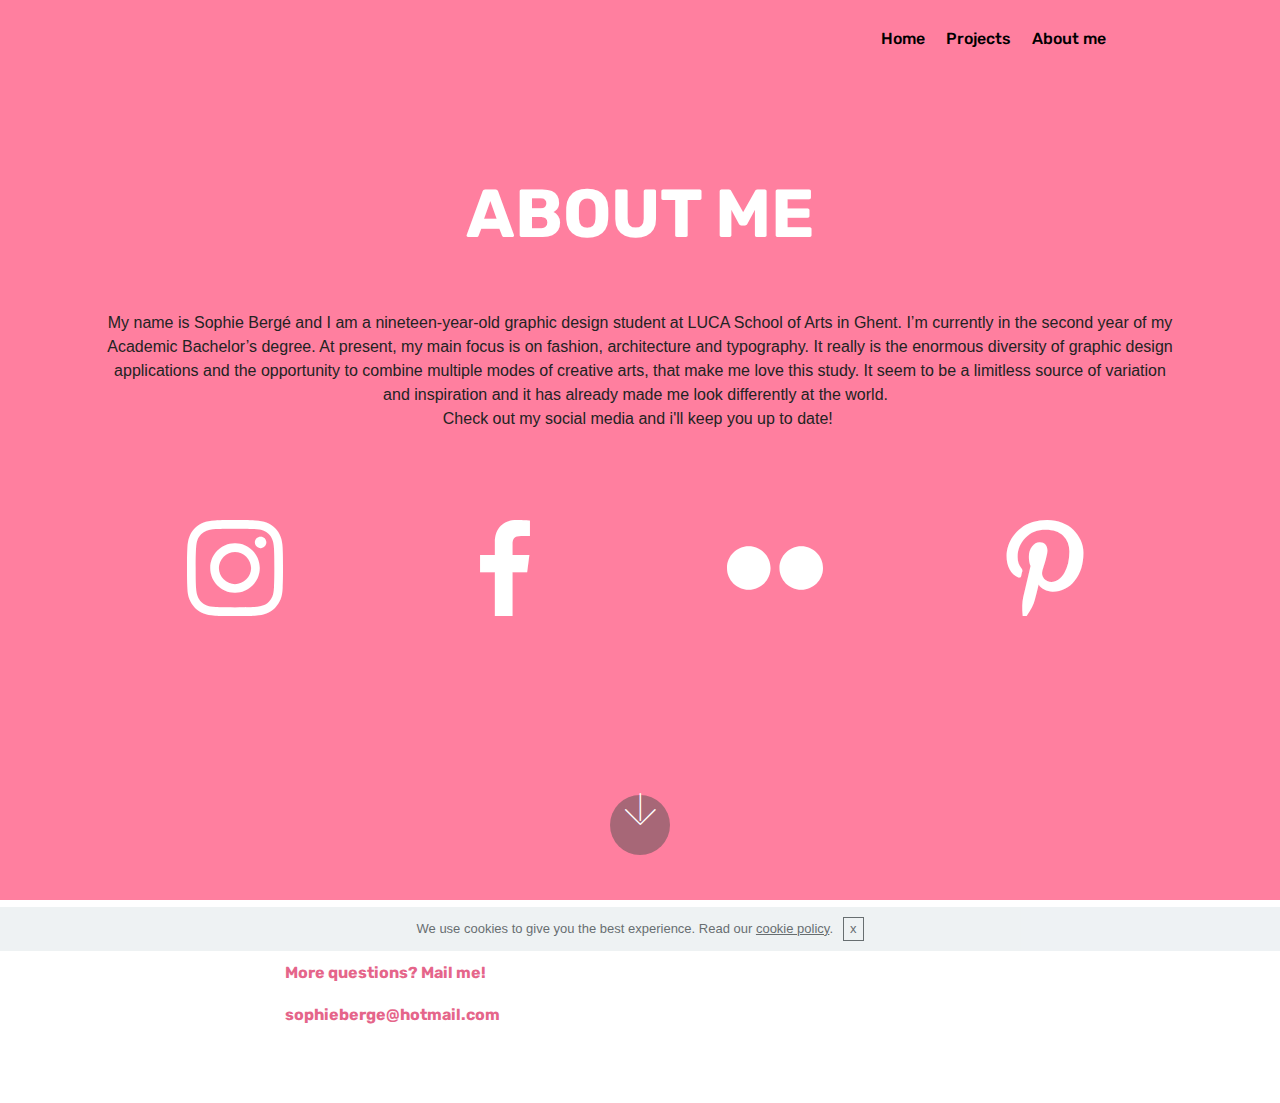
<file: page12.html>
<!DOCTYPE html>
<html >
<head>
  <!-- Site made with Mobirise Website Builder v4.6.5, https://mobirise.com -->
  <meta charset="UTF-8">
  <meta http-equiv="X-UA-Compatible" content="IE=edge">
  <meta name="generator" content="Mobirise v4.6.5, mobirise.com">
  <meta name="viewport" content="width=device-width, initial-scale=1, minimum-scale=1">
  <link rel="shortcut icon" href="assets/images/logo4.png" type="image/x-icon">
  <meta name="description" content="Site Maker Description">
  <title>About</title>
  <link rel="stylesheet" href="assets/web/assets/mobirise-icons/mobirise-icons.css">
  <link rel="stylesheet" href="assets/tether/tether.min.css">
  <link rel="stylesheet" href="assets/bootstrap/css/bootstrap.min.css">
  <link rel="stylesheet" href="assets/bootstrap/css/bootstrap-grid.min.css">
  <link rel="stylesheet" href="assets/bootstrap/css/bootstrap-reboot.min.css">
  <link rel="stylesheet" href="assets/socicon/css/styles.css">
  <link rel="stylesheet" href="assets/dropdown/css/style.css">
  <link rel="stylesheet" href="assets/theme/css/style.css">
  <link rel="stylesheet" href="assets/mobirise/css/mbr-additional.css" type="text/css">
  
  
  
</head>
<body>

<!-- Google Analytics -->
<!-- Global site tag (gtag.js) - Google Analytics -->
<script async src="https://www.googletagmanager.com/gtag/js?id=UA-114906500-1"></script>
<script>
  window.dataLayer = window.dataLayer || [];
  function gtag(){dataLayer.push(arguments);}
  gtag('js', new Date());

  gtag('config', 'UA-114906500-1');
</script>

<!-- /Google Analytics -->


  <section class="menu cid-qRugWFtFlO" once="menu" id="menu2-2x">

    

    <nav class="navbar navbar-expand beta-menu navbar-dropdown align-items-center navbar-toggleable-sm bg-color transparent">
        <button class="navbar-toggler navbar-toggler-right" type="button" data-toggle="collapse" data-target="#navbarSupportedContent" aria-controls="navbarSupportedContent" aria-expanded="false" aria-label="Toggle navigation">
            <div class="hamburger">
                <span></span>
                <span></span>
                <span></span>
                <span></span>
            </div>
        </button>
        <div class="menu-logo">
            <div class="navbar-brand">
                
                
            </div>
        </div>
        <div class="collapse navbar-collapse" id="navbarSupportedContent">
            <ul class="navbar-nav nav-dropdown nav-right navbar-nav-top-padding" data-app-modern-menu="true"><li class="nav-item">
                    <a class="nav-link link text-black display-4" href="index.html">Home</a>
                </li><li class="nav-item"><a class="nav-link link text-black display-4" href="page11.html">Projects</a></li>
                <li class="nav-item">
                    <a class="nav-link link text-black display-4" href="page12.html">
                        About me &nbsp; &nbsp; &nbsp; &nbsp; &nbsp; &nbsp; &nbsp; &nbsp; &nbsp; &nbsp;&nbsp;</a>
                </li></ul>
            
        </div>
    </nav>
</section>

<section class="engine"><a href="https://mobirise.ws/j">design your own website</a></section><section class="header12 cid-qRufvz5cWo mbr-fullscreen" id="header12-2u">

    

    

    <div class="container  ">
            <div class="media-container">
                <div class="col-md-12 align-center">
                    <h1 class="mbr-section-title pb-3 mbr-white mbr-bold mbr-fonts-style display-1">ABOUT ME</h1>
                    <p class="mbr-text pb-3 mbr-white mbr-fonts-style display-5"></p><p>
                        My name is Sophie Bergé and I am a nineteen-year-old graphic design student at LUCA School of Arts in Ghent. I’m currently in the second year of my Academic Bachelor’s degree. At present, my main focus is on fashion, architecture and typography. It really is the enormous diversity of graphic design applications and the opportunity to combine multiple modes of creative arts, that make me love this study. It seem to be a limitless source of variation and inspiration and it has already made me look differently at the world. &nbsp;<br>Check out my social media and i'll keep you up to date!&nbsp;<br>
                    </p><p></p>
                    

                    <div class="icons-media-container mbr-white">
                        <div class="card col-12 col-md-6 col-lg-3">
                            <div class="icon-block">
                            <a href="https://www.instagram.com/sophieberge_/" target="_blank">
                                <span class="mbr-iconfont socicon-instagram socicon"></span>
                            </a>
                            </div>
                            <h5 class="mbr-fonts-style display-5">
                                Multi Layout
                            </h5>
                        </div>

                        <div class="card col-12 col-md-6 col-lg-3">
                            <div class="icon-block">
                                <a href="https://www.facebook.com/sophie.berge.35?ref=bookmarks" target="_blank">
                                    <span class="mbr-iconfont socicon-facebook socicon"></span>
                                </a>
                            </div>
                            <h5 class="mbr-fonts-style display-5">
                                Creative Idea
                            </h5>
                        </div>

                        <div class="card col-12 col-md-6 col-lg-3">
                            <div class="icon-block">
                                <a href="https://www.flickr.com/photos/163893595@N07/albums" target="_blank">
                                    <span class="mbr-iconfont socicon-flickr socicon"></span>
                                </a>
                            </div>
                            <h5 class="mbr-fonts-style display-5">
                                Target Buyers
                            </h5>
                        </div>

                        <div class="card col-12 col-md-6 col-lg-3">
                            <div class="icon-block">
                                <a href="https://www.pinterest.com/berg5120/" target="_blank">
                                    <span class="mbr-iconfont socicon-pinterest socicon"></span>
                                </a>
                            </div>
                            <h5 class="mbr-fonts-style display-5">
                                Reach Top
                            </h5>
                        </div>
                    </div>
                </div>
            </div>
    </div>

    <div class="mbr-arrow hidden-sm-down" aria-hidden="true">
        <a href="#next">
            <i class="mbri-down mbr-iconfont"></i>
        </a>
    </div>
</section>

<section class="mbr-section article content1 cid-qTyJcR2dgd" id="content1-3a">
    
     

    <div class="container">
        <div class="media-container-row">
            <div class="mbr-text col-12 col-md-8 mbr-fonts-style display-7"><p><strong>More questions? Mail me!</strong></p><p><strong>sophieberge@hotmail.com&nbsp;</strong></p></div>
        </div>
    </div>
</section>


  <script src="assets/web/assets/jquery/jquery.min.js"></script>
  <script src="assets/popper/popper.min.js"></script>
  <script src="assets/tether/tether.min.js"></script>
  <script src="assets/bootstrap/js/bootstrap.min.js"></script>
  <script src="assets/cookies-alert-plugin/cookies-alert-core.js"></script>
  <script src="assets/cookies-alert-plugin/cookies-alert-script.js"></script>
  <script src="assets/dropdown/js/script.min.js"></script>
  <script src="assets/touchswipe/jquery.touch-swipe.min.js"></script>
  <script src="assets/smoothscroll/smooth-scroll.js"></script>
  <script src="assets/theme/js/script.js"></script>
  
  
<input name="cookieData" type="hidden" data-cookie-text="We use cookies to give you the best experience. Read our <a href='privacy.html'>cookie policy</a>.">
  </body>
</html>
</file>
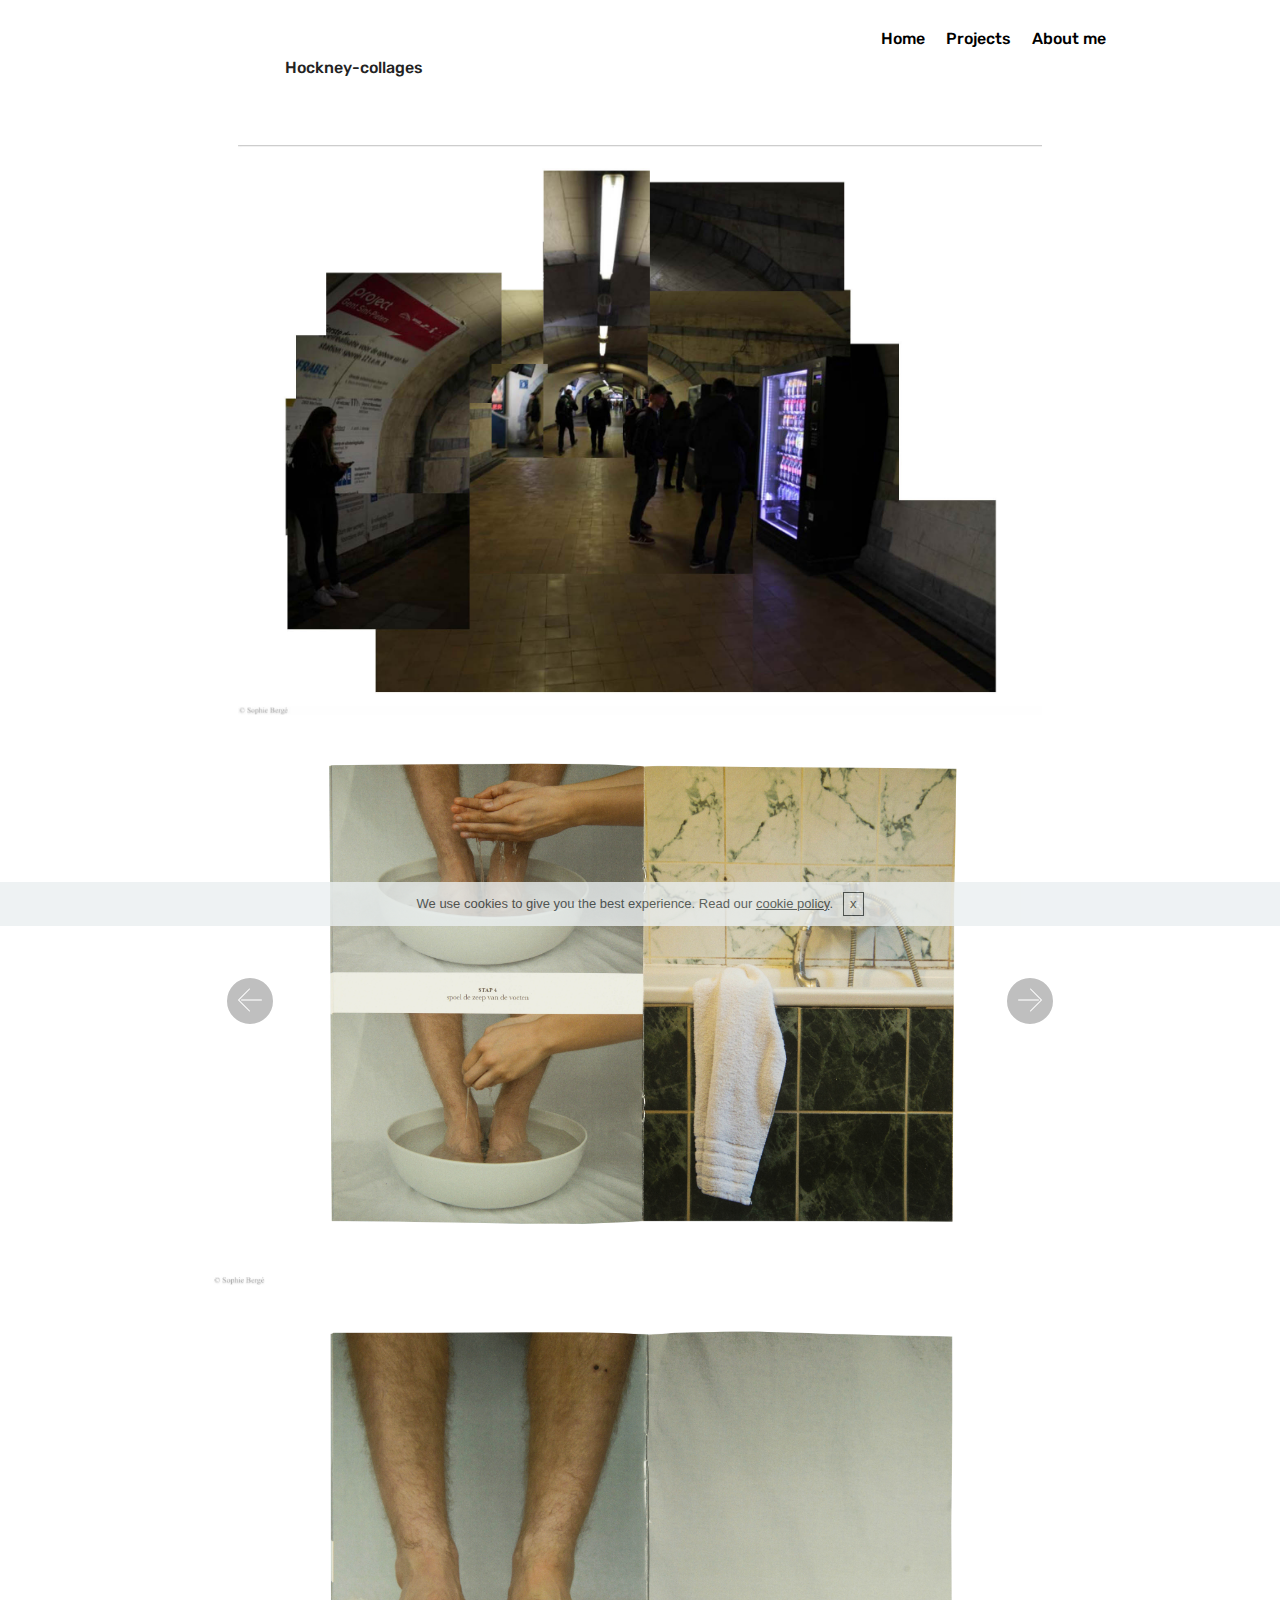
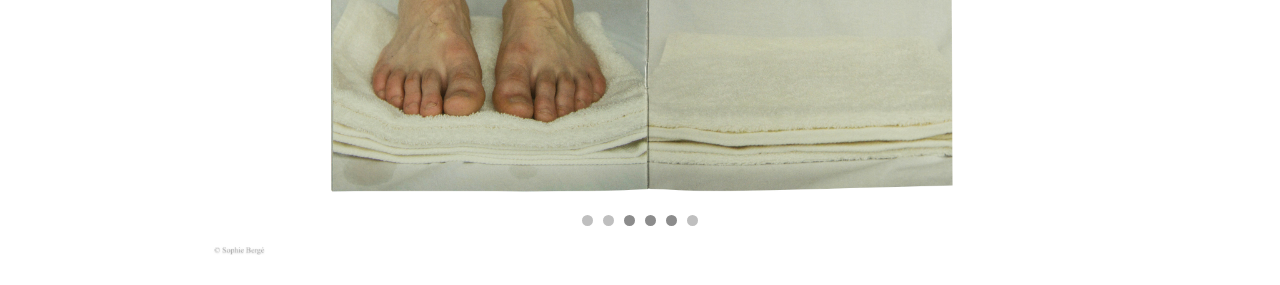
<file: page13.html>
<!DOCTYPE html>
<html >
<head>
  <!-- Site made with Mobirise Website Builder v4.6.5, https://mobirise.com -->
  <meta charset="UTF-8">
  <meta http-equiv="X-UA-Compatible" content="IE=edge">
  <meta name="generator" content="Mobirise v4.6.5, mobirise.com">
  <meta name="viewport" content="width=device-width, initial-scale=1, minimum-scale=1">
  <link rel="shortcut icon" href="assets/images/logo4.png" type="image/x-icon">
  <meta name="description" content="">
  <title>Stad</title>
  <link rel="stylesheet" href="assets/web/assets/mobirise-icons/mobirise-icons.css">
  <link rel="stylesheet" href="assets/tether/tether.min.css">
  <link rel="stylesheet" href="assets/bootstrap/css/bootstrap.min.css">
  <link rel="stylesheet" href="assets/bootstrap/css/bootstrap-grid.min.css">
  <link rel="stylesheet" href="assets/bootstrap/css/bootstrap-reboot.min.css">
  <link rel="stylesheet" href="assets/dropdown/css/style.css">
  <link rel="stylesheet" href="assets/theme/css/style.css">
  <link rel="stylesheet" href="assets/mobirise/css/mbr-additional.css" type="text/css">
  
  
  
</head>
<body>

<!-- Google Analytics -->
<!-- Global site tag (gtag.js) - Google Analytics -->
<script async src="https://www.googletagmanager.com/gtag/js?id=UA-114906500-1"></script>
<script>
  window.dataLayer = window.dataLayer || [];
  function gtag(){dataLayer.push(arguments);}
  gtag('js', new Date());

  gtag('config', 'UA-114906500-1');
</script>

<!-- /Google Analytics -->


  <section class="menu cid-qRuhuQ6Lz1" once="menu" id="menu2-2y">

    

    <nav class="navbar navbar-expand beta-menu navbar-dropdown align-items-center navbar-toggleable-sm bg-color transparent">
        <button class="navbar-toggler navbar-toggler-right" type="button" data-toggle="collapse" data-target="#navbarSupportedContent" aria-controls="navbarSupportedContent" aria-expanded="false" aria-label="Toggle navigation">
            <div class="hamburger">
                <span></span>
                <span></span>
                <span></span>
                <span></span>
            </div>
        </button>
        <div class="menu-logo">
            <div class="navbar-brand">
                
                
            </div>
        </div>
        <div class="collapse navbar-collapse" id="navbarSupportedContent">
            <ul class="navbar-nav nav-dropdown nav-right navbar-nav-top-padding" data-app-modern-menu="true"><li class="nav-item">
                    <a class="nav-link link text-black display-4" href="index.html">Home</a>
                </li><li class="nav-item"><a class="nav-link link text-black display-4" href="page11.html">Projects</a></li>
                <li class="nav-item">
                    <a class="nav-link link text-black display-4" href="page12.html">
                        About me &nbsp; &nbsp; &nbsp; &nbsp; &nbsp; &nbsp; &nbsp; &nbsp; &nbsp; &nbsp;&nbsp;</a>
                </li></ul>
            
        </div>
    </nav>
</section>

<section class="engine"><a href="https://mobirise.ws/c">best free site maker</a></section><section class="mbr-section content4 cid-qRuhuQpFiV" id="content4-2z">

    

    <div class="container">
        <div class="media-container-row">
            <div class="title col-12 col-md-8">
                <h2 class="align-center pb-3 mbr-fonts-style display-7">Hockney-collages<br></h2>
                <h3 class="mbr-section-subtitle align-center mbr-light mbr-fonts-style display-5"></h3>
                
            </div>
        </div>
    </div>
</section>

<section class="carousel slide cid-qRuhuQCafu" data-interval="false" id="slider2-30">

    
    <div class="container content-slider">
        <div class="content-slider-wrap">
            <div><div class="mbr-slider slide carousel" data-pause="true" data-keyboard="false" data-ride="carousel" data-interval="4000"><ol class="carousel-indicators"><li data-app-prevent-settings="" data-target="#slider2-30" data-slide-to="0"></li><li data-app-prevent-settings="" data-target="#slider2-30" data-slide-to="1"></li><li data-app-prevent-settings="" data-target="#slider2-30" class=" active" data-slide-to="2"></li><li data-app-prevent-settings="" data-target="#slider2-30" class=" active" data-slide-to="3"></li><li data-app-prevent-settings="" data-target="#slider2-30" class=" active" data-slide-to="4"></li><li data-app-prevent-settings="" data-target="#slider2-30" data-slide-to="5"></li></ol><div class="carousel-inner" role="listbox"><div class="carousel-item slider-fullscreen-image" data-bg-video-slide="false" style="background-image: url(assets/images/afb-58.jpg);"><div class="container container-slide"><div class="image_wrapper"><img src="assets/images/afb-58.jpg"><div class="carousel-caption justify-content-center"><div class="col-10 align-center"></div></div></div></div></div><div class="carousel-item slider-fullscreen-image" data-bg-video-slide="false" style="background-image: url(assets/images/afb-59.jpg);"><div class="container container-slide"><div class="image_wrapper"><img src="assets/images/afb-59.jpg"><div class="carousel-caption justify-content-center"><div class="col-10 align-center"></div></div></div></div></div><div class="carousel-item slider-fullscreen-image active" data-bg-video-slide="false" style="background-image: url(assets/images/afb-60.jpg);"><div class="container container-slide"><div class="image_wrapper"><img src="assets/images/afb-60.jpg"><div class="carousel-caption justify-content-center"><div class="col-10 align-center"></div></div></div></div></div><div class="carousel-item slider-fullscreen-image active" data-bg-video-slide="false" style="background-image: url(assets/images/afb-17.jpg);"><div class="container container-slide"><div class="image_wrapper"><img src="assets/images/afb-17.jpg"><div class="carousel-caption justify-content-center"><div class="col-10 align-center"></div></div></div></div></div><div class="carousel-item slider-fullscreen-image active" data-bg-video-slide="false" style="background-image: url(assets/images/afb-18.jpg);"><div class="container container-slide"><div class="image_wrapper"><img src="assets/images/afb-18.jpg"><div class="carousel-caption justify-content-center"><div class="col-10 align-center"></div></div></div></div></div><div class="carousel-item slider-fullscreen-image" data-bg-video-slide="false" style="background-image: url(assets/images/afb-19.jpg);"><div class="container container-slide"><div class="image_wrapper"><img src="assets/images/afb-19.jpg"><div class="carousel-caption justify-content-center"><div class="col-10 align-center"></div></div></div></div></div></div><a data-app-prevent-settings="" class="carousel-control carousel-control-prev" role="button" data-slide="prev" href="#slider2-30"><span aria-hidden="true" class="mbri-left mbr-iconfont"></span><span class="sr-only">Previous</span></a><a data-app-prevent-settings="" class="carousel-control carousel-control-next" role="button" data-slide="next" href="#slider2-30"><span aria-hidden="true" class="mbri-right mbr-iconfont"></span><span class="sr-only">Next</span></a></div></div> 
        </div>
    </div>
</section>


  <script src="assets/web/assets/jquery/jquery.min.js"></script>
  <script src="assets/popper/popper.min.js"></script>
  <script src="assets/tether/tether.min.js"></script>
  <script src="assets/bootstrap/js/bootstrap.min.js"></script>
  <script src="assets/smoothscroll/smooth-scroll.js"></script>
  <script src="assets/cookies-alert-plugin/cookies-alert-core.js"></script>
  <script src="assets/cookies-alert-plugin/cookies-alert-script.js"></script>
  <script src="assets/dropdown/js/script.min.js"></script>
  <script src="assets/bootstrapcarouselswipe/bootstrap-carousel-swipe.js"></script>
  <script src="assets/ytplayer/jquery.mb.ytplayer.min.js"></script>
  <script src="assets/vimeoplayer/jquery.mb.vimeo_player.js"></script>
  <script src="assets/touchswipe/jquery.touch-swipe.min.js"></script>
  <script src="assets/theme/js/script.js"></script>
  <script src="assets/slidervideo/script.js"></script>
  
  
<input name="cookieData" type="hidden" data-cookie-text="We use cookies to give you the best experience. Read our <a href='privacy.html'>cookie policy</a>.">
  </body>
</html>
</file>
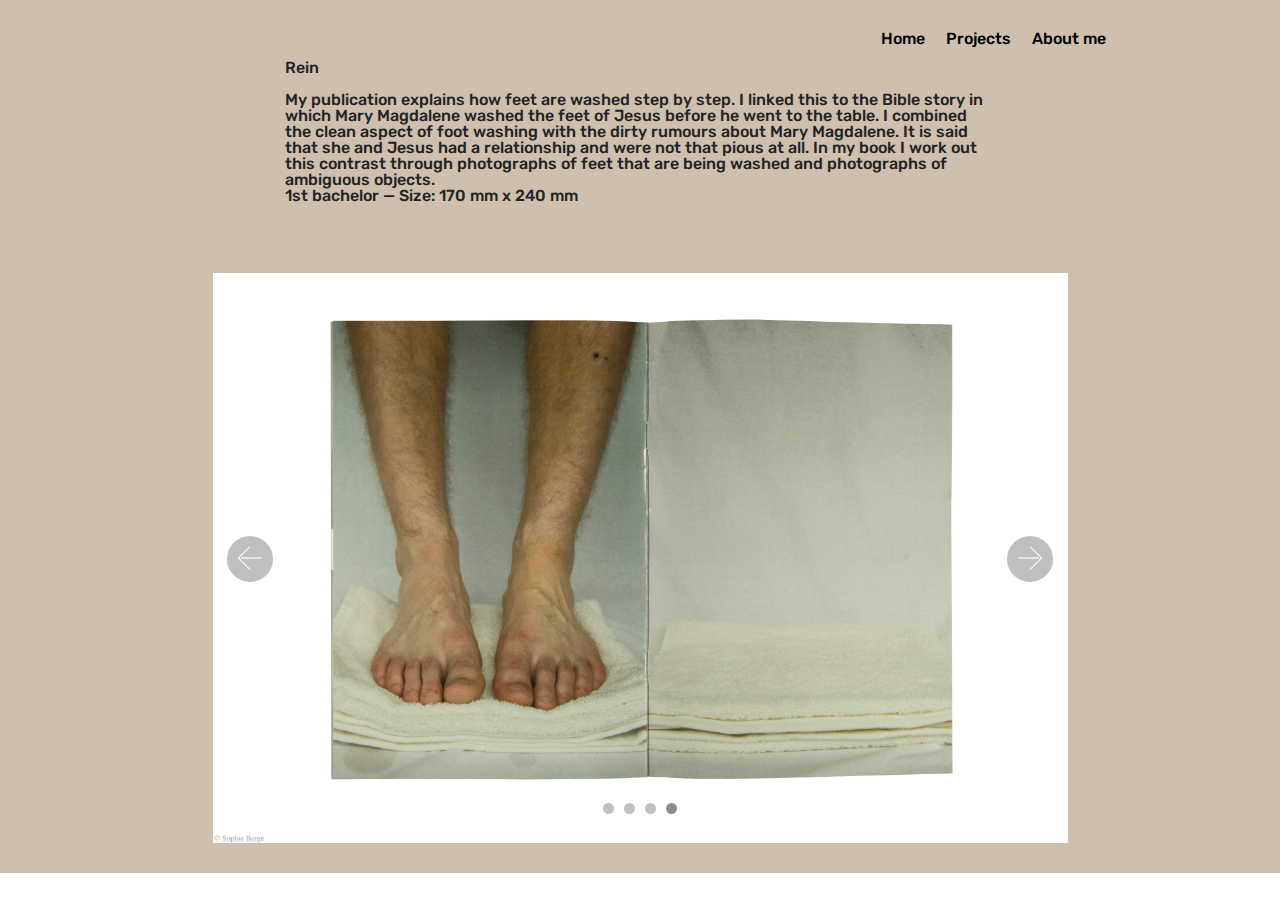
<file: page14.html>
<!DOCTYPE html>
<html >
<head>
  <!-- Site made with Mobirise Website Builder v4.6.5, https://mobirise.com -->
  <meta charset="UTF-8">
  <meta http-equiv="X-UA-Compatible" content="IE=edge">
  <meta name="generator" content="Mobirise v4.6.5, mobirise.com">
  <meta name="viewport" content="width=device-width, initial-scale=1, minimum-scale=1">
  <link rel="shortcut icon" href="assets/images/logo4.png" type="image/x-icon">
  <meta name="description" content="">
  <title>Rein2</title>
  <link rel="stylesheet" href="assets/web/assets/mobirise-icons/mobirise-icons.css">
  <link rel="stylesheet" href="assets/tether/tether.min.css">
  <link rel="stylesheet" href="assets/bootstrap/css/bootstrap.min.css">
  <link rel="stylesheet" href="assets/bootstrap/css/bootstrap-grid.min.css">
  <link rel="stylesheet" href="assets/bootstrap/css/bootstrap-reboot.min.css">
  <link rel="stylesheet" href="assets/dropdown/css/style.css">
  <link rel="stylesheet" href="assets/theme/css/style.css">
  <link rel="stylesheet" href="assets/mobirise/css/mbr-additional.css" type="text/css">
  
  
  
</head>
<body>

<!-- Google Analytics -->
<!-- Global site tag (gtag.js) - Google Analytics -->
<script async src="https://www.googletagmanager.com/gtag/js?id=UA-114906500-1"></script>
<script>
  window.dataLayer = window.dataLayer || [];
  function gtag(){dataLayer.push(arguments);}
  gtag('js', new Date());

  gtag('config', 'UA-114906500-1');
</script>

<!-- /Google Analytics -->


  <section class="menu cid-qSZoljBgQC" once="menu" id="menu2-33">

    

    <nav class="navbar navbar-expand beta-menu navbar-dropdown align-items-center navbar-toggleable-sm bg-color transparent">
        <button class="navbar-toggler navbar-toggler-right" type="button" data-toggle="collapse" data-target="#navbarSupportedContent" aria-controls="navbarSupportedContent" aria-expanded="false" aria-label="Toggle navigation">
            <div class="hamburger">
                <span></span>
                <span></span>
                <span></span>
                <span></span>
            </div>
        </button>
        <div class="menu-logo">
            <div class="navbar-brand">
                
                
            </div>
        </div>
        <div class="collapse navbar-collapse" id="navbarSupportedContent">
            <ul class="navbar-nav nav-dropdown nav-right navbar-nav-top-padding" data-app-modern-menu="true"><li class="nav-item">
                    <a class="nav-link link text-black display-4" href="index.html">Home</a>
                </li><li class="nav-item"><a class="nav-link link text-black display-4" href="page11.html">Projects</a></li>
                <li class="nav-item">
                    <a class="nav-link link text-black display-4" href="page12.html">
                        About me &nbsp; &nbsp; &nbsp; &nbsp; &nbsp; &nbsp; &nbsp; &nbsp; &nbsp; &nbsp;&nbsp;</a>
                </li></ul>
            
        </div>
    </nav>
</section>

<section class="engine"><a href="https://mobirise.ws/i">how to build free website</a></section><section class="mbr-section content4 cid-qSZoljUXiA" id="content4-34">

    

    <div class="container">
        <div class="media-container-row">
            <div class="title col-12 col-md-8">
                <h2 class="align-center pb-3 mbr-fonts-style display-7">Rein<div><br></div><div>My publication explains how feet are washed step by step. I linked this to the Bible story in which Mary Magdalene washed the feet of Jesus before he went to the table. I combined the clean aspect of foot washing with the dirty rumours about Mary Magdalene. It is said that she and Jesus had a relationship and were not that pious at all. In my book I work out this contrast through photographs of feet that are being washed and photographs of ambiguous objects.&nbsp;</div><div>1st bachelor — Size: 170 mm x 240 mm</div></h2>
                <h3 class="mbr-section-subtitle align-center mbr-light mbr-fonts-style display-5"></h3>
                
            </div>
        </div>
    </div>
</section>

<section class="carousel slide cid-qSZolk5wq5" data-interval="false" id="slider2-35">

    
    <div class="container content-slider">
        <div class="content-slider-wrap">
            <div><div class="mbr-slider slide carousel" data-pause="true" data-keyboard="false" data-ride="carousel" data-interval="4000"><ol class="carousel-indicators"><li data-app-prevent-settings="" data-target="#slider2-35" data-slide-to="0"></li><li data-app-prevent-settings="" data-target="#slider2-35" data-slide-to="1"></li><li data-app-prevent-settings="" data-target="#slider2-35" data-slide-to="2"></li><li data-app-prevent-settings="" data-target="#slider2-35" class=" active" data-slide-to="3"></li></ol><div class="carousel-inner" role="listbox"><div class="carousel-item slider-fullscreen-image" data-bg-video-slide="false" style="background-image: url(assets/images/afb-14.jpg);"><div class="container container-slide"><div class="image_wrapper"><img src="assets/images/afb-14.jpg"><div class="carousel-caption justify-content-center"><div class="col-10 align-center"></div></div></div></div></div><div class="carousel-item slider-fullscreen-image" data-bg-video-slide="false" style="background-image: url(assets/images/afb-15.jpg);"><div class="container container-slide"><div class="image_wrapper"><img src="assets/images/afb-15.jpg"><div class="carousel-caption justify-content-center"><div class="col-10 align-center"></div></div></div></div></div><div class="carousel-item slider-fullscreen-image" data-bg-video-slide="false" style="background-image: url(assets/images/afb-16.jpg);"><div class="container container-slide"><div class="image_wrapper"><img src="assets/images/afb-16.jpg"><div class="carousel-caption justify-content-center"><div class="col-10 align-center"></div></div></div></div></div><div class="carousel-item slider-fullscreen-image active" data-bg-video-slide="false" style="background-image: url(assets/images/afb-18.jpg);"><div class="container container-slide"><div class="image_wrapper"><img src="assets/images/afb-18.jpg"><div class="carousel-caption justify-content-center"><div class="col-10 align-center"></div></div></div></div></div></div><a data-app-prevent-settings="" class="carousel-control carousel-control-prev" role="button" data-slide="prev" href="#slider2-35"><span aria-hidden="true" class="mbri-left mbr-iconfont"></span><span class="sr-only">Previous</span></a><a data-app-prevent-settings="" class="carousel-control carousel-control-next" role="button" data-slide="next" href="#slider2-35"><span aria-hidden="true" class="mbri-right mbr-iconfont"></span><span class="sr-only">Next</span></a></div></div> 
        </div>
    </div>
</section>


  <script src="assets/web/assets/jquery/jquery.min.js"></script>
  <script src="assets/popper/popper.min.js"></script>
  <script src="assets/tether/tether.min.js"></script>
  <script src="assets/bootstrap/js/bootstrap.min.js"></script>
  <script src="assets/smoothscroll/smooth-scroll.js"></script>
  <script src="assets/cookies-alert-plugin/cookies-alert-core.js"></script>
  <script src="assets/cookies-alert-plugin/cookies-alert-script.js"></script>
  <script src="assets/dropdown/js/script.min.js"></script>
  <script src="assets/bootstrapcarouselswipe/bootstrap-carousel-swipe.js"></script>
  <script src="assets/ytplayer/jquery.mb.ytplayer.min.js"></script>
  <script src="assets/vimeoplayer/jquery.mb.vimeo_player.js"></script>
  <script src="assets/touchswipe/jquery.touch-swipe.min.js"></script>
  <script src="assets/theme/js/script.js"></script>
  <script src="assets/slidervideo/script.js"></script>
  
  
<input name="cookieData" type="hidden" data-cookie-text="We use cookies to give you the best experience. Read our <a href='privacy.html'>cookie policy</a>.">
  </body>
</html>
</file>
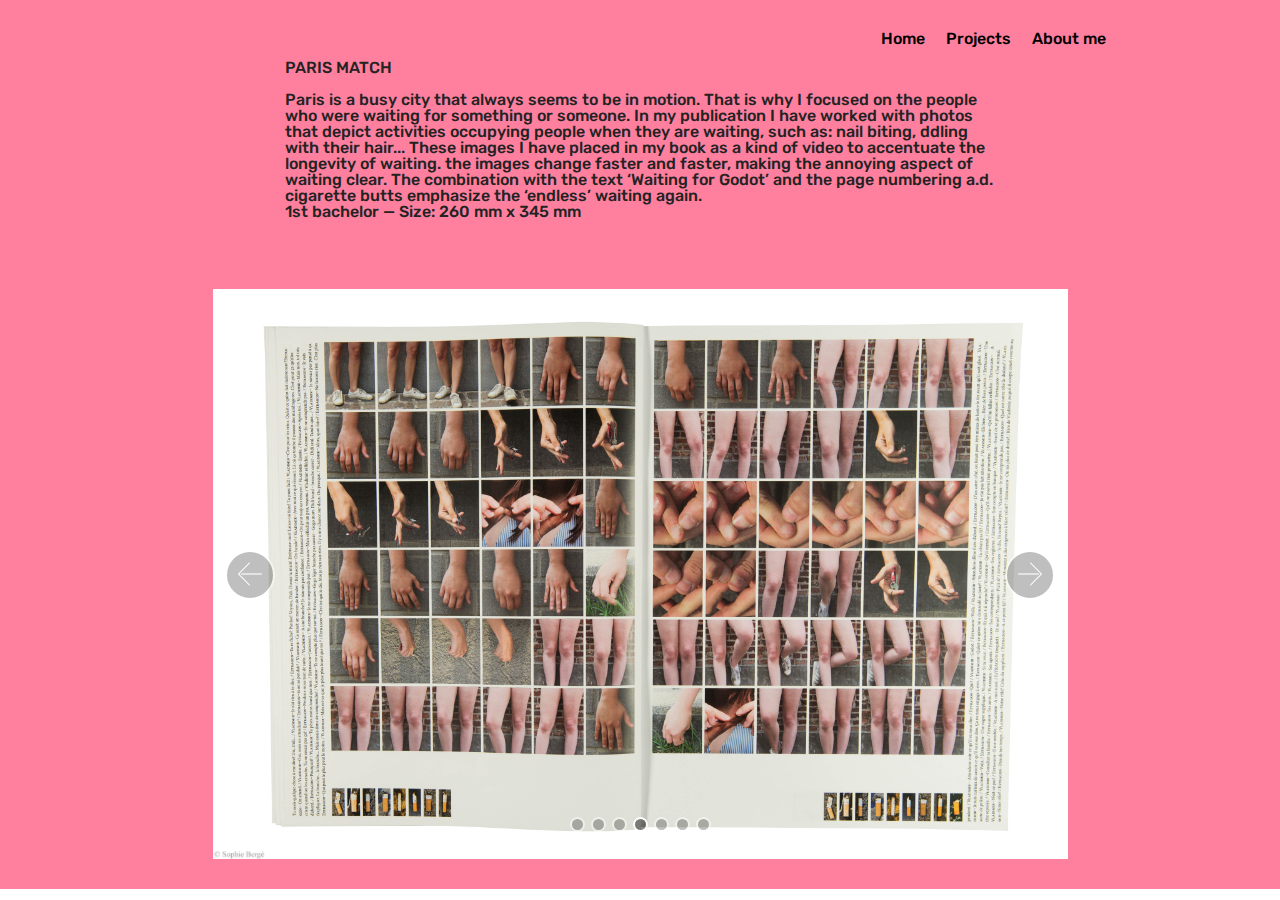
<file: page2.html>
<!DOCTYPE html>
<html >
<head>
  <!-- Site made with Mobirise Website Builder v4.6.5, https://mobirise.com -->
  <meta charset="UTF-8">
  <meta http-equiv="X-UA-Compatible" content="IE=edge">
  <meta name="generator" content="Mobirise v4.6.5, mobirise.com">
  <meta name="viewport" content="width=device-width, initial-scale=1, minimum-scale=1">
  <link rel="shortcut icon" href="assets/images/logo4.png" type="image/x-icon">
  <meta name="description" content="">
  <title>ParisMatch</title>
  <link rel="stylesheet" href="assets/web/assets/mobirise-icons/mobirise-icons.css">
  <link rel="stylesheet" href="assets/tether/tether.min.css">
  <link rel="stylesheet" href="assets/bootstrap/css/bootstrap.min.css">
  <link rel="stylesheet" href="assets/bootstrap/css/bootstrap-grid.min.css">
  <link rel="stylesheet" href="assets/bootstrap/css/bootstrap-reboot.min.css">
  <link rel="stylesheet" href="assets/dropdown/css/style.css">
  <link rel="stylesheet" href="assets/theme/css/style.css">
  <link rel="stylesheet" href="assets/mobirise/css/mbr-additional.css" type="text/css">
  
  
  
</head>
<body>

<!-- Google Analytics -->
<!-- Global site tag (gtag.js) - Google Analytics -->
<script async src="https://www.googletagmanager.com/gtag/js?id=UA-114906500-1"></script>
<script>
  window.dataLayer = window.dataLayer || [];
  function gtag(){dataLayer.push(arguments);}
  gtag('js', new Date());

  gtag('config', 'UA-114906500-1');
</script>

<!-- /Google Analytics -->


  <section class="menu cid-qQ7YDg0Bkv" once="menu" id="menu2-23">

    

    <nav class="navbar navbar-expand beta-menu navbar-dropdown align-items-center navbar-toggleable-sm bg-color transparent">
        <button class="navbar-toggler navbar-toggler-right" type="button" data-toggle="collapse" data-target="#navbarSupportedContent" aria-controls="navbarSupportedContent" aria-expanded="false" aria-label="Toggle navigation">
            <div class="hamburger">
                <span></span>
                <span></span>
                <span></span>
                <span></span>
            </div>
        </button>
        <div class="menu-logo">
            <div class="navbar-brand">
                
                
            </div>
        </div>
        <div class="collapse navbar-collapse" id="navbarSupportedContent">
            <ul class="navbar-nav nav-dropdown nav-right navbar-nav-top-padding" data-app-modern-menu="true"><li class="nav-item">
                    <a class="nav-link link text-black display-4" href="index.html">Home</a>
                </li><li class="nav-item"><a class="nav-link link text-black display-4" href="page11.html">Projects</a></li>
                <li class="nav-item">
                    <a class="nav-link link text-black display-4" href="page12.html">
                        About me &nbsp; &nbsp; &nbsp; &nbsp; &nbsp; &nbsp; &nbsp; &nbsp; &nbsp; &nbsp;&nbsp;</a>
                </li></ul>
            
        </div>
    </nav>
</section>

<section class="engine"><a href="https://mobirise.ws/d">best free web software</a></section><section class="mbr-section content4 cid-qKWqsTLD6a" id="content4-l">

    

    <div class="container">
        <div class="media-container-row">
            <div class="title col-12 col-md-8">
                <h2 class="align-center pb-3 mbr-fonts-style display-7">PARIS MATCH<br><br>Paris is a busy city that always seems to be in motion. That is why I focused on the people who were waiting for something or someone. In my publication I have worked with photos that depict activities occupying people when they are waiting, such as: nail biting,  ddling with their hair... These images I have placed
in my book as a kind of video to accentuate the longevity of waiting. the images change faster and faster, making the annoying aspect of waiting clear. The combination with the text ‘Waiting for Godot’ and the page numbering a.d. cigarette butts emphasize the ‘endless’ waiting again.
<br>1st bachelor — Size: 260 mm x 345 mm</h2>
                <h3 class="mbr-section-subtitle align-center mbr-light mbr-fonts-style display-5"></h3>
                
            </div>
        </div>
    </div>
</section>

<section class="carousel slide cid-qKSf9CIkFG" data-interval="false" id="slider2-k">

    
    <div class="container content-slider">
        <div class="content-slider-wrap">
            <div><div class="mbr-slider slide carousel" data-pause="true" data-keyboard="false" data-ride="carousel" data-interval="4000"><ol class="carousel-indicators"><li data-app-prevent-settings="" data-target="#slider2-k" data-slide-to="0"></li><li data-app-prevent-settings="" data-target="#slider2-k" data-slide-to="1"></li><li data-app-prevent-settings="" data-target="#slider2-k" data-slide-to="2"></li><li data-app-prevent-settings="" data-target="#slider2-k" class=" active" data-slide-to="3"></li><li data-app-prevent-settings="" data-target="#slider2-k" data-slide-to="4"></li><li data-app-prevent-settings="" data-target="#slider2-k" data-slide-to="5"></li><li data-app-prevent-settings="" data-target="#slider2-k" data-slide-to="6"></li></ol><div class="carousel-inner" role="listbox"><div class="carousel-item slider-fullscreen-image" data-bg-video-slide="false" style="background-image: url(assets/images/afb-2.jpg);"><div class="container container-slide"><div class="image_wrapper"><img src="assets/images/afb-2.jpg"><div class="carousel-caption justify-content-center"><div class="col-10 align-center"></div></div></div></div></div><div class="carousel-item slider-fullscreen-image" data-bg-video-slide="false" style="background-image: url(assets/images/afb-3.jpg);"><div class="container container-slide"><div class="image_wrapper"><img src="assets/images/afb-3.jpg"><div class="carousel-caption justify-content-center"><div class="col-10 align-center"></div></div></div></div></div><div class="carousel-item slider-fullscreen-image" data-bg-video-slide="false" style="background-image: url(assets/images/afb-4.jpg);"><div class="container container-slide"><div class="image_wrapper"><img src="assets/images/afb-4.jpg"><div class="carousel-caption justify-content-center"><div class="col-10 align-center"></div></div></div></div></div><div class="carousel-item slider-fullscreen-image active" data-bg-video-slide="false" style="background-image: url(assets/images/afb-5.jpg);"><div class="container container-slide"><div class="image_wrapper"><img src="assets/images/afb-5.jpg"><div class="carousel-caption justify-content-center"><div class="col-10 align-center"></div></div></div></div></div><div class="carousel-item slider-fullscreen-image" data-bg-video-slide="false" style="background-image: url(assets/images/afb-6.jpg);"><div class="container container-slide"><div class="image_wrapper"><img src="assets/images/afb-6.jpg"><div class="carousel-caption justify-content-center"><div class="col-10 align-center"></div></div></div></div></div><div class="carousel-item slider-fullscreen-image" data-bg-video-slide="false" style="background-image: url(assets/images/afb-7.jpg);"><div class="container container-slide"><div class="image_wrapper"><img src="assets/images/afb-7.jpg"><div class="carousel-caption justify-content-center"><div class="col-10 align-center"></div></div></div></div></div><div class="carousel-item slider-fullscreen-image" data-bg-video-slide="false" style="background-image: url(assets/images/afb-8.jpg);"><div class="container container-slide"><div class="image_wrapper"><img src="assets/images/afb-8.jpg"><div class="carousel-caption justify-content-center"><div class="col-10 align-center"></div></div></div></div></div></div><a data-app-prevent-settings="" class="carousel-control carousel-control-prev" role="button" data-slide="prev" href="#slider2-k"><span aria-hidden="true" class="mbri-left mbr-iconfont"></span><span class="sr-only">Previous</span></a><a data-app-prevent-settings="" class="carousel-control carousel-control-next" role="button" data-slide="next" href="#slider2-k"><span aria-hidden="true" class="mbri-right mbr-iconfont"></span><span class="sr-only">Next</span></a></div></div> 
        </div>
    </div>
</section>


  <script src="assets/web/assets/jquery/jquery.min.js"></script>
  <script src="assets/popper/popper.min.js"></script>
  <script src="assets/tether/tether.min.js"></script>
  <script src="assets/bootstrap/js/bootstrap.min.js"></script>
  <script src="assets/smoothscroll/smooth-scroll.js"></script>
  <script src="assets/cookies-alert-plugin/cookies-alert-core.js"></script>
  <script src="assets/cookies-alert-plugin/cookies-alert-script.js"></script>
  <script src="assets/dropdown/js/script.min.js"></script>
  <script src="assets/bootstrapcarouselswipe/bootstrap-carousel-swipe.js"></script>
  <script src="assets/ytplayer/jquery.mb.ytplayer.min.js"></script>
  <script src="assets/vimeoplayer/jquery.mb.vimeo_player.js"></script>
  <script src="assets/touchswipe/jquery.touch-swipe.min.js"></script>
  <script src="assets/theme/js/script.js"></script>
  <script src="assets/slidervideo/script.js"></script>
  
  
<input name="cookieData" type="hidden" data-cookie-text="We use cookies to give you the best experience. Read our <a href='privacy.html'>cookie policy</a>.">
  </body>
</html>
</file>
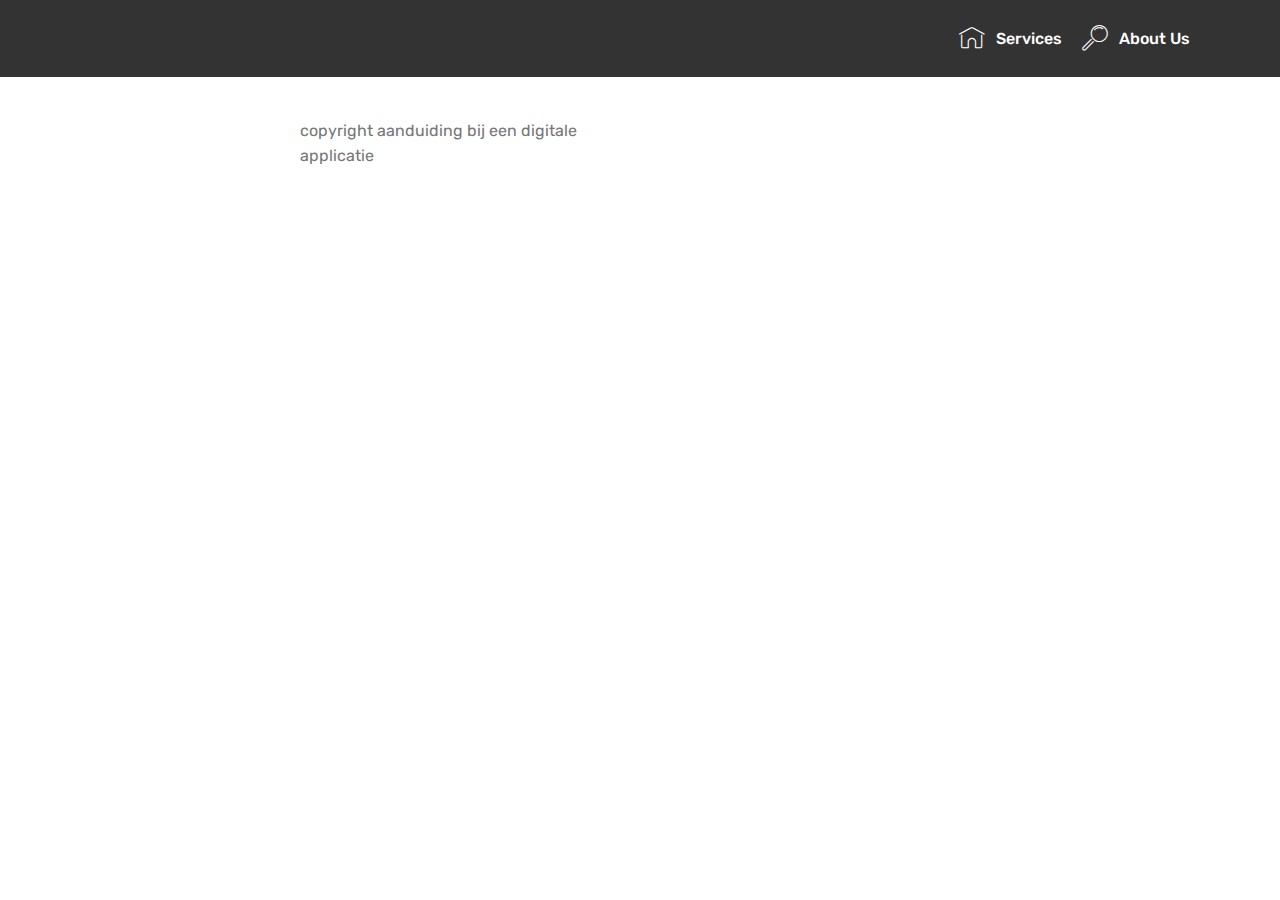
<file: page3.html>
<!DOCTYPE html>
<html >
<head>
  <!-- Site made with Mobirise Website Builder v4.6.5, https://mobirise.com -->
  <meta charset="UTF-8">
  <meta http-equiv="X-UA-Compatible" content="IE=edge">
  <meta name="generator" content="Mobirise v4.6.5, mobirise.com">
  <meta name="viewport" content="width=device-width, initial-scale=1, minimum-scale=1">
  <link rel="shortcut icon" href="assets/images/logo4.png" type="image/x-icon">
  <meta name="description" content="Web Page Creator Description">
  <title>copyright.html</title>
  <link rel="stylesheet" href="assets/web/assets/mobirise-icons/mobirise-icons.css">
  <link rel="stylesheet" href="assets/tether/tether.min.css">
  <link rel="stylesheet" href="assets/bootstrap/css/bootstrap.min.css">
  <link rel="stylesheet" href="assets/bootstrap/css/bootstrap-grid.min.css">
  <link rel="stylesheet" href="assets/bootstrap/css/bootstrap-reboot.min.css">
  <link rel="stylesheet" href="assets/dropdown/css/style.css">
  <link rel="stylesheet" href="assets/theme/css/style.css">
  <link rel="stylesheet" href="assets/mobirise/css/mbr-additional.css" type="text/css">
  
  
  
</head>
<body>

<!-- Google Analytics -->
<!-- Global site tag (gtag.js) - Google Analytics -->
<script async src="https://www.googletagmanager.com/gtag/js?id=UA-114906500-1"></script>
<script>
  window.dataLayer = window.dataLayer || [];
  function gtag(){dataLayer.push(arguments);}
  gtag('js', new Date());

  gtag('config', 'UA-114906500-1');
</script>

<!-- /Google Analytics -->


  <section class="menu cid-qKScQ9FRRw" once="menu" id="menu1-n">

    

    <nav class="navbar navbar-expand beta-menu navbar-dropdown align-items-center navbar-toggleable-sm">
        <button class="navbar-toggler navbar-toggler-right" type="button" data-toggle="collapse" data-target="#navbarSupportedContent" aria-controls="navbarSupportedContent" aria-expanded="false" aria-label="Toggle navigation">
            <div class="hamburger">
                <span></span>
                <span></span>
                <span></span>
                <span></span>
            </div>
        </button>
        <div class="menu-logo">
            <div class="navbar-brand">
                
                
            </div>
        </div>
        <div class="collapse navbar-collapse" id="navbarSupportedContent">
            <ul class="navbar-nav nav-dropdown nav-right navbar-nav-top-padding" data-app-modern-menu="true"><li class="nav-item">
                    <a class="nav-link link text-white display-4" href="https://mobirise.com">
                        <span class="mbri-home mbr-iconfont mbr-iconfont-btn"></span>
                        Services
                    </a>
                </li>
                <li class="nav-item">
                    <a class="nav-link link text-white display-4" href="https://mobirise.com">
                        <span class="mbri-search mbr-iconfont mbr-iconfont-btn"></span>
                        About Us
                    </a>
                </li></ul>
            
        </div>
    </nav>
</section>

<section class="engine"><a href="https://mobirise.ws/g">create free website</a></section><section class="mbr-section article content3 cid-qKWIgGvgcx" id="content3-o">
      
     

    <div class="container">
        <div class="media-container-row">
            <div class="row col-12 col-md-8">
                <div class="col-12 col-md-6 pr-lg-4 mbr-text mbr-fonts-style display-7"><p>
                     </p><p><br></p><p>copyright aanduiding bij een digitale applicatie</p></div>
                <div class="col-12 col-md-6 pl-lg-4 mbr-text mbr-fonts-style display-7"></div>
            </div>
        </div>
    </div>
</section>


  <script src="assets/web/assets/jquery/jquery.min.js"></script>
  <script src="assets/popper/popper.min.js"></script>
  <script src="assets/tether/tether.min.js"></script>
  <script src="assets/bootstrap/js/bootstrap.min.js"></script>
  <script src="assets/smoothscroll/smooth-scroll.js"></script>
  <script src="assets/cookies-alert-plugin/cookies-alert-core.js"></script>
  <script src="assets/cookies-alert-plugin/cookies-alert-script.js"></script>
  <script src="assets/dropdown/js/script.min.js"></script>
  <script src="assets/touchswipe/jquery.touch-swipe.min.js"></script>
  <script src="assets/theme/js/script.js"></script>
  
  
<input name="cookieData" type="hidden" data-cookie-text="We use cookies to give you the best experience. Read our <a href='privacy.html'>cookie policy</a>.">
  </body>
</html>
</file>
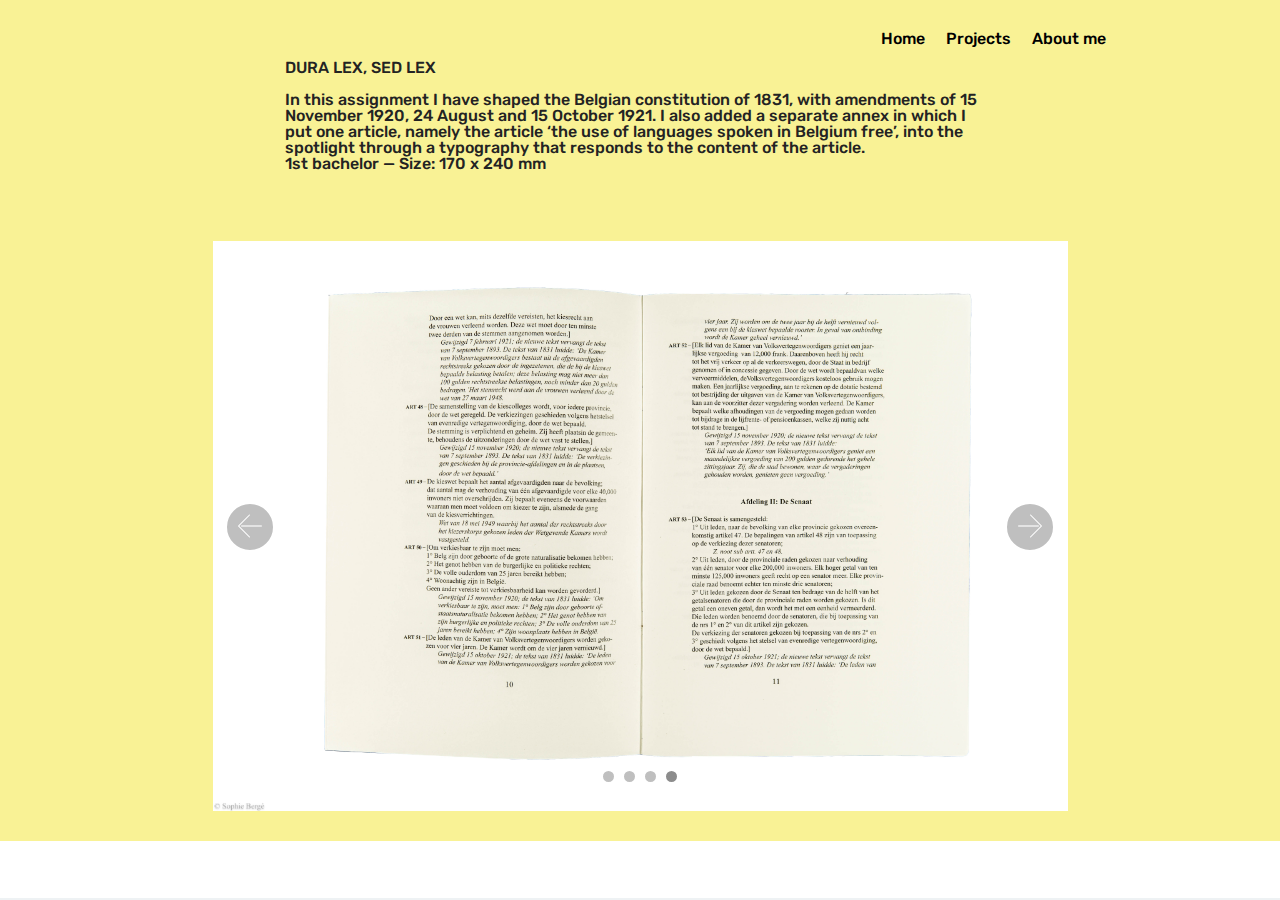
<file: page5.html>
<!DOCTYPE html>
<html >
<head>
  <!-- Site made with Mobirise Website Builder v4.6.5, https://mobirise.com -->
  <meta charset="UTF-8">
  <meta http-equiv="X-UA-Compatible" content="IE=edge">
  <meta name="generator" content="Mobirise v4.6.5, mobirise.com">
  <meta name="viewport" content="width=device-width, initial-scale=1, minimum-scale=1">
  <link rel="shortcut icon" href="assets/images/logo4.png" type="image/x-icon">
  <meta name="description" content="">
  <title>DuraLexSedLex</title>
  <link rel="stylesheet" href="assets/web/assets/mobirise-icons/mobirise-icons.css">
  <link rel="stylesheet" href="assets/tether/tether.min.css">
  <link rel="stylesheet" href="assets/bootstrap/css/bootstrap.min.css">
  <link rel="stylesheet" href="assets/bootstrap/css/bootstrap-grid.min.css">
  <link rel="stylesheet" href="assets/bootstrap/css/bootstrap-reboot.min.css">
  <link rel="stylesheet" href="assets/dropdown/css/style.css">
  <link rel="stylesheet" href="assets/theme/css/style.css">
  <link rel="stylesheet" href="assets/mobirise/css/mbr-additional.css" type="text/css">
  
  
  
</head>
<body>

<!-- Google Analytics -->
<!-- Global site tag (gtag.js) - Google Analytics -->
<script async src="https://www.googletagmanager.com/gtag/js?id=UA-114906500-1"></script>
<script>
  window.dataLayer = window.dataLayer || [];
  function gtag(){dataLayer.push(arguments);}
  gtag('js', new Date());

  gtag('config', 'UA-114906500-1');
</script>

<!-- /Google Analytics -->


  <section class="menu cid-qQ7Zdbxvhi" once="menu" id="menu2-26">

    

    <nav class="navbar navbar-expand beta-menu navbar-dropdown align-items-center navbar-toggleable-sm bg-color transparent">
        <button class="navbar-toggler navbar-toggler-right" type="button" data-toggle="collapse" data-target="#navbarSupportedContent" aria-controls="navbarSupportedContent" aria-expanded="false" aria-label="Toggle navigation">
            <div class="hamburger">
                <span></span>
                <span></span>
                <span></span>
                <span></span>
            </div>
        </button>
        <div class="menu-logo">
            <div class="navbar-brand">
                
                
            </div>
        </div>
        <div class="collapse navbar-collapse" id="navbarSupportedContent">
            <ul class="navbar-nav nav-dropdown nav-right navbar-nav-top-padding" data-app-modern-menu="true"><li class="nav-item">
                    <a class="nav-link link text-black display-4" href="index.html">Home</a>
                </li><li class="nav-item"><a class="nav-link link text-black display-4" href="page11.html">Projects</a></li>
                <li class="nav-item">
                    <a class="nav-link link text-black display-4" href="page12.html">
                        About me &nbsp; &nbsp; &nbsp; &nbsp; &nbsp; &nbsp; &nbsp; &nbsp; &nbsp; &nbsp;&nbsp;</a>
                </li></ul>
            
        </div>
    </nav>
</section>

<section class="engine"><a href="https://mobirise.ws/f">simple website maker</a></section><section class="mbr-section content4 cid-qQ4k3H4QkC" id="content4-1m">

    

    <div class="container">
        <div class="media-container-row">
            <div class="title col-12 col-md-8">
                <h2 class="align-center pb-3 mbr-fonts-style display-7">DURA LEX, SED LEX<br><br>In this assignment I have shaped the Belgian constitution of 1831, with amendments of 15 November 1920, 24 August and 15 October 1921.
I also added a separate annex in which I put one article, namely the article ‘the use of languages spoken in Belgium free’, into the spotlight through
a typography that responds to the content of the article. <br>1st bachelor — Size: 170 x 240 mm</h2>
                <h3 class="mbr-section-subtitle align-center mbr-light mbr-fonts-style display-5"></h3>
                
            </div>
        </div>
    </div>
</section>

<section class="carousel slide cid-qQ4k3Hog65" data-interval="false" id="slider2-1n">

    
    <div class="container content-slider">
        <div class="content-slider-wrap">
            <div><div class="mbr-slider slide carousel" data-pause="true" data-keyboard="false" data-ride="carousel" data-interval="4000"><ol class="carousel-indicators"><li data-app-prevent-settings="" data-target="#slider2-1n" data-slide-to="0"></li><li data-app-prevent-settings="" data-target="#slider2-1n" data-slide-to="1"></li><li data-app-prevent-settings="" data-target="#slider2-1n" data-slide-to="2"></li><li data-app-prevent-settings="" data-target="#slider2-1n" class=" active" data-slide-to="3"></li></ol><div class="carousel-inner" role="listbox"><div class="carousel-item slider-fullscreen-image" data-bg-video-slide="false" style="background-image: url(assets/images/afb-21.jpg);"><div class="container container-slide"><div class="image_wrapper"><img src="assets/images/afb-21.jpg"><div class="carousel-caption justify-content-center"><div class="col-10 align-center"></div></div></div></div></div><div class="carousel-item slider-fullscreen-image" data-bg-video-slide="false" style="background-image: url(assets/images/afb-20.jpg);"><div class="container container-slide"><div class="image_wrapper"><img src="assets/images/afb-20.jpg"><div class="carousel-caption justify-content-center"><div class="col-10 align-center"></div></div></div></div></div><div class="carousel-item slider-fullscreen-image" data-bg-video-slide="false" style="background-image: url(assets/images/afb-22.jpg);"><div class="container container-slide"><div class="image_wrapper"><img src="assets/images/afb-22.jpg"><div class="carousel-caption justify-content-center"><div class="col-10 align-center"></div></div></div></div></div><div class="carousel-item slider-fullscreen-image active" data-bg-video-slide="false" style="background-image: url(assets/images/afb-23.jpg);"><div class="container container-slide"><div class="image_wrapper"><img src="assets/images/afb-23.jpg"><div class="carousel-caption justify-content-center"><div class="col-10 align-center"></div></div></div></div></div></div><a data-app-prevent-settings="" class="carousel-control carousel-control-prev" role="button" data-slide="prev" href="#slider2-1n"><span aria-hidden="true" class="mbri-left mbr-iconfont"></span><span class="sr-only">Previous</span></a><a data-app-prevent-settings="" class="carousel-control carousel-control-next" role="button" data-slide="next" href="#slider2-1n"><span aria-hidden="true" class="mbri-right mbr-iconfont"></span><span class="sr-only">Next</span></a></div></div> 
        </div>
    </div>
</section>


  <script src="assets/web/assets/jquery/jquery.min.js"></script>
  <script src="assets/popper/popper.min.js"></script>
  <script src="assets/tether/tether.min.js"></script>
  <script src="assets/bootstrap/js/bootstrap.min.js"></script>
  <script src="assets/smoothscroll/smooth-scroll.js"></script>
  <script src="assets/cookies-alert-plugin/cookies-alert-core.js"></script>
  <script src="assets/cookies-alert-plugin/cookies-alert-script.js"></script>
  <script src="assets/dropdown/js/script.min.js"></script>
  <script src="assets/bootstrapcarouselswipe/bootstrap-carousel-swipe.js"></script>
  <script src="assets/ytplayer/jquery.mb.ytplayer.min.js"></script>
  <script src="assets/vimeoplayer/jquery.mb.vimeo_player.js"></script>
  <script src="assets/touchswipe/jquery.touch-swipe.min.js"></script>
  <script src="assets/theme/js/script.js"></script>
  <script src="assets/slidervideo/script.js"></script>
  
  
<input name="cookieData" type="hidden" data-cookie-text="We use cookies to give you the best experience. Read our <a href='privacy.html'>cookie policy</a>.">
  </body>
</html>
</file>
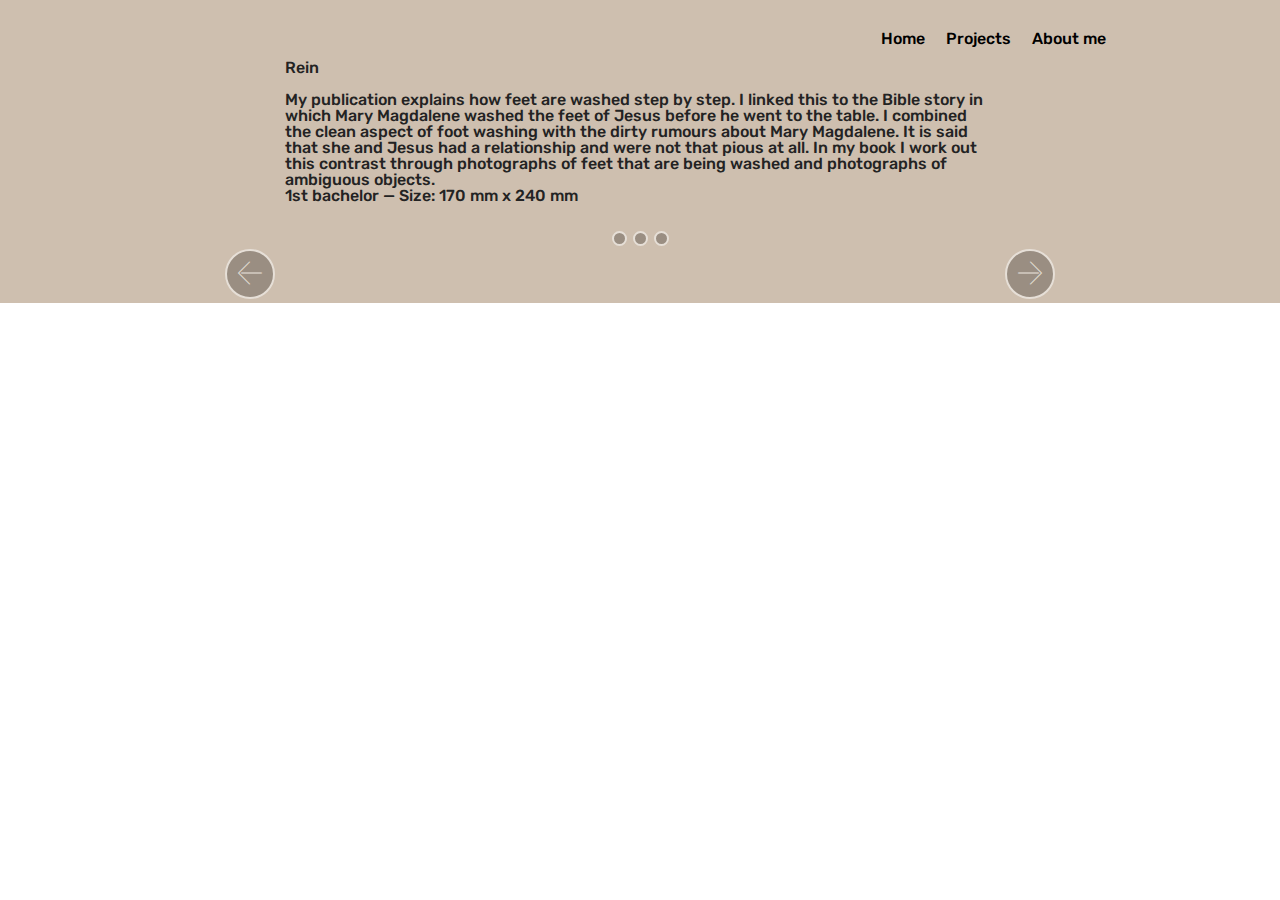
<file: page6.html>
<!DOCTYPE html>
<html >
<head>
  <!-- Site made with Mobirise Website Builder v4.6.5, https://mobirise.com -->
  <meta charset="UTF-8">
  <meta http-equiv="X-UA-Compatible" content="IE=edge">
  <meta name="generator" content="Mobirise v4.6.5, mobirise.com">
  <meta name="viewport" content="width=device-width, initial-scale=1, minimum-scale=1">
  <link rel="shortcut icon" href="assets/images/logo4.png" type="image/x-icon">
  <meta name="description" content="">
  <title>Rein</title>
  <link rel="stylesheet" href="assets/web/assets/mobirise-icons/mobirise-icons.css">
  <link rel="stylesheet" href="assets/tether/tether.min.css">
  <link rel="stylesheet" href="assets/bootstrap/css/bootstrap.min.css">
  <link rel="stylesheet" href="assets/bootstrap/css/bootstrap-grid.min.css">
  <link rel="stylesheet" href="assets/bootstrap/css/bootstrap-reboot.min.css">
  <link rel="stylesheet" href="assets/dropdown/css/style.css">
  <link rel="stylesheet" href="assets/theme/css/style.css">
  <link rel="stylesheet" href="assets/mobirise/css/mbr-additional.css" type="text/css">
  
  
  
</head>
<body>

<!-- Google Analytics -->
<!-- Global site tag (gtag.js) - Google Analytics -->
<script async src="https://www.googletagmanager.com/gtag/js?id=UA-114906500-1"></script>
<script>
  window.dataLayer = window.dataLayer || [];
  function gtag(){dataLayer.push(arguments);}
  gtag('js', new Date());

  gtag('config', 'UA-114906500-1');
</script>

<!-- /Google Analytics -->


  <section class="menu cid-qQ7ZrfhvLx" once="menu" id="menu2-27">

    

    <nav class="navbar navbar-expand beta-menu navbar-dropdown align-items-center navbar-toggleable-sm bg-color transparent">
        <button class="navbar-toggler navbar-toggler-right" type="button" data-toggle="collapse" data-target="#navbarSupportedContent" aria-controls="navbarSupportedContent" aria-expanded="false" aria-label="Toggle navigation">
            <div class="hamburger">
                <span></span>
                <span></span>
                <span></span>
                <span></span>
            </div>
        </button>
        <div class="menu-logo">
            <div class="navbar-brand">
                
                
            </div>
        </div>
        <div class="collapse navbar-collapse" id="navbarSupportedContent">
            <ul class="navbar-nav nav-dropdown nav-right navbar-nav-top-padding" data-app-modern-menu="true"><li class="nav-item">
                    <a class="nav-link link text-black display-4" href="index.html">Home</a>
                </li><li class="nav-item"><a class="nav-link link text-black display-4" href="page11.html">Projects</a></li>
                <li class="nav-item">
                    <a class="nav-link link text-black display-4" href="page12.html">
                        About me &nbsp; &nbsp; &nbsp; &nbsp; &nbsp; &nbsp; &nbsp; &nbsp; &nbsp; &nbsp;&nbsp;</a>
                </li></ul>
            
        </div>
    </nav>
</section>

<section class="engine"><a href="https://mobirise.ws/d">best web page software</a></section><section class="mbr-section content4 cid-qQ4l2Tmnu8" id="content4-1o">

    

    <div class="container">
        <div class="media-container-row">
            <div class="title col-12 col-md-8">
                <h2 class="align-center pb-3 mbr-fonts-style display-7">Rein<br><br>My publication explains how feet are washed step by step. I linked this to the Bible story in which Mary Magdalene washed the feet of Jesus before he went to the table. I combined the clean aspect of foot washing with the dirty rumours about Mary Magdalene. It is said that she and Jesus had a relationship and were not that pious at all. In my book I work out this contrast through photographs of feet that are being washed and photographs of ambiguous objects.
<br>1st bachelor — Size: 170 mm x 240 mm</h2>
                <h3 class="mbr-section-subtitle align-center mbr-light mbr-fonts-style display-5"></h3>
                
            </div>
        </div>
    </div>
</section>

<section class="carousel slide cid-qQ4l2TR1t4" data-interval="false" id="slider2-1p">

    
    <div class="container content-slider">
        <div class="content-slider-wrap">
            <div><div class="mbr-slider slide carousel" data-pause="true" data-keyboard="false" data-ride="carousel" data-interval="4000"><ol class="carousel-indicators"><li data-app-prevent-settings="" data-target="#slider2-1p" data-slide-to="0"></li><li data-app-prevent-settings="" data-target="#slider2-1p" data-slide-to="1"></li><li data-app-prevent-settings="" data-target="#slider2-1p" data-slide-to="2"></li></ol><div class="carousel-inner" role="listbox"><div class="carousel-item slider-fullscreen-image" data-bg-video-slide="false" style="background-image: url(assets/images/afb-14.jpg);"><div class="container container-slide"><div class="image_wrapper"><img src="assets/images/afb-14.jpg"><div class="carousel-caption justify-content-center"><div class="col-10 align-center"></div></div></div></div></div><div class="carousel-item slider-fullscreen-image" data-bg-video-slide="false" style="background-image: url(assets/images/afb-15.jpg);"><div class="container container-slide"><div class="image_wrapper"><img src="assets/images/afb-15.jpg"><div class="carousel-caption justify-content-center"><div class="col-10 align-center"></div></div></div></div></div><div class="carousel-item slider-fullscreen-image" data-bg-video-slide="false" style="background-image: url(assets/images/afb-16.jpg);"><div class="container container-slide"><div class="image_wrapper"><img src="assets/images/afb-16.jpg"><div class="carousel-caption justify-content-center"><div class="col-10 align-center"></div></div></div></div></div></div><a data-app-prevent-settings="" class="carousel-control carousel-control-prev" role="button" data-slide="prev" href="#slider2-1p"><span aria-hidden="true" class="mbri-left mbr-iconfont"></span><span class="sr-only">Previous</span></a><a data-app-prevent-settings="" class="carousel-control carousel-control-next" role="button" data-slide="next" href="#slider2-1p"><span aria-hidden="true" class="mbri-right mbr-iconfont"></span><span class="sr-only">Next</span></a></div></div> 
        </div>
    </div>
</section>


  <script src="assets/web/assets/jquery/jquery.min.js"></script>
  <script src="assets/popper/popper.min.js"></script>
  <script src="assets/tether/tether.min.js"></script>
  <script src="assets/bootstrap/js/bootstrap.min.js"></script>
  <script src="assets/smoothscroll/smooth-scroll.js"></script>
  <script src="assets/cookies-alert-plugin/cookies-alert-core.js"></script>
  <script src="assets/cookies-alert-plugin/cookies-alert-script.js"></script>
  <script src="assets/dropdown/js/script.min.js"></script>
  <script src="assets/bootstrapcarouselswipe/bootstrap-carousel-swipe.js"></script>
  <script src="assets/ytplayer/jquery.mb.ytplayer.min.js"></script>
  <script src="assets/vimeoplayer/jquery.mb.vimeo_player.js"></script>
  <script src="assets/touchswipe/jquery.touch-swipe.min.js"></script>
  <script src="assets/theme/js/script.js"></script>
  <script src="assets/slidervideo/script.js"></script>
  
  
<input name="cookieData" type="hidden" data-cookie-text="We use cookies to give you the best experience. Read our <a href='privacy.html'>cookie policy</a>.">
  </body>
</html>
</file>
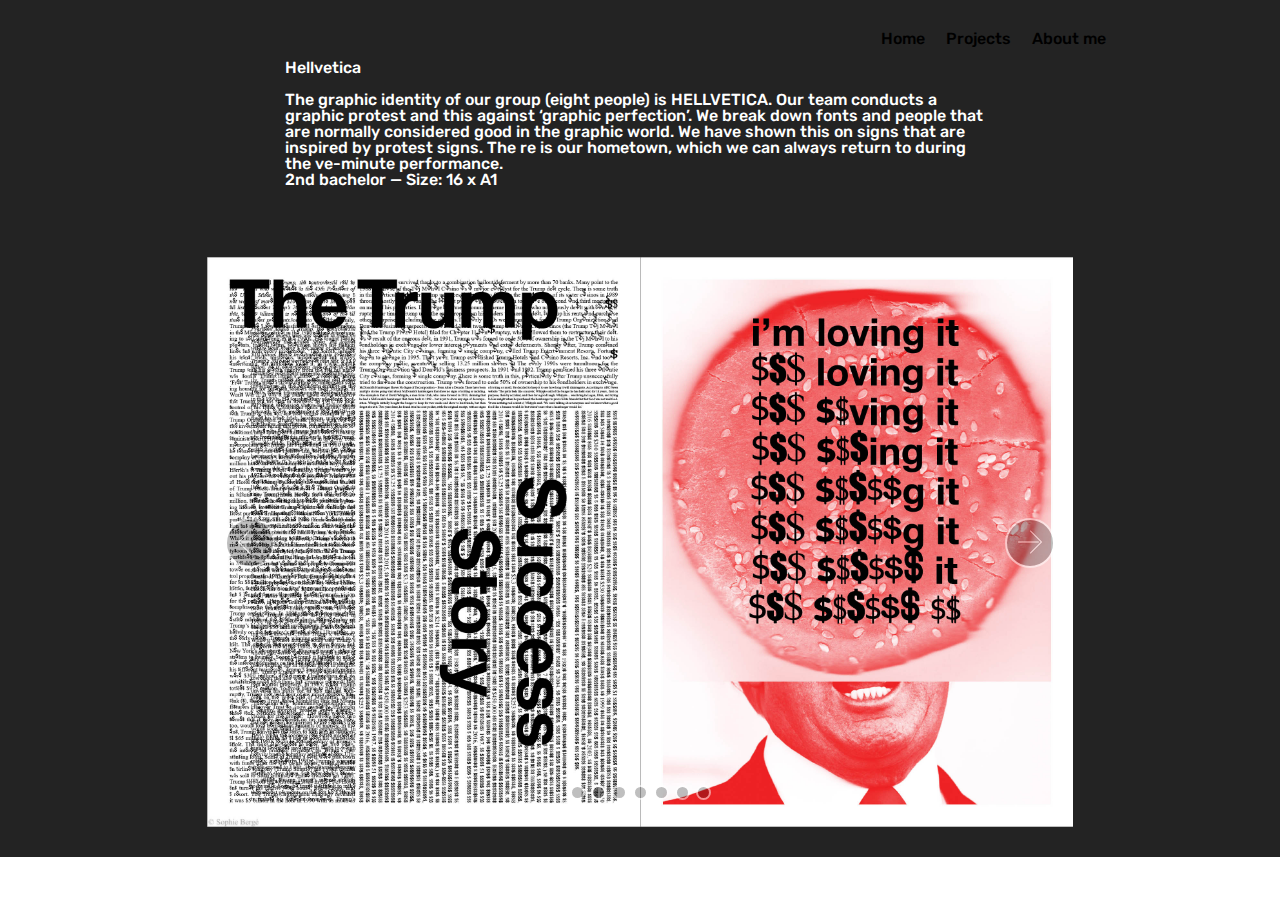
<file: page8.html>
<!DOCTYPE html>
<html >
<head>
  <!-- Site made with Mobirise Website Builder v4.6.5, https://mobirise.com -->
  <meta charset="UTF-8">
  <meta http-equiv="X-UA-Compatible" content="IE=edge">
  <meta name="generator" content="Mobirise v4.6.5, mobirise.com">
  <meta name="viewport" content="width=device-width, initial-scale=1, minimum-scale=1">
  <link rel="shortcut icon" href="assets/images/logo4.png" type="image/x-icon">
  <meta name="description" content="">
  <title>TheTrumpTimes</title>
  <link rel="stylesheet" href="assets/web/assets/mobirise-icons/mobirise-icons.css">
  <link rel="stylesheet" href="assets/tether/tether.min.css">
  <link rel="stylesheet" href="assets/bootstrap/css/bootstrap.min.css">
  <link rel="stylesheet" href="assets/bootstrap/css/bootstrap-grid.min.css">
  <link rel="stylesheet" href="assets/bootstrap/css/bootstrap-reboot.min.css">
  <link rel="stylesheet" href="assets/dropdown/css/style.css">
  <link rel="stylesheet" href="assets/theme/css/style.css">
  <link rel="stylesheet" href="assets/mobirise/css/mbr-additional.css" type="text/css">
  
  
  
</head>
<body>

<!-- Google Analytics -->
<!-- Global site tag (gtag.js) - Google Analytics -->
<script async src="https://www.googletagmanager.com/gtag/js?id=UA-114906500-1"></script>
<script>
  window.dataLayer = window.dataLayer || [];
  function gtag(){dataLayer.push(arguments);}
  gtag('js', new Date());

  gtag('config', 'UA-114906500-1');
</script>

<!-- /Google Analytics -->


  <section class="menu cid-qQ7ZJ64jlB" once="menu" id="menu2-29">

    

    <nav class="navbar navbar-expand beta-menu navbar-dropdown align-items-center navbar-toggleable-sm bg-color transparent">
        <button class="navbar-toggler navbar-toggler-right" type="button" data-toggle="collapse" data-target="#navbarSupportedContent" aria-controls="navbarSupportedContent" aria-expanded="false" aria-label="Toggle navigation">
            <div class="hamburger">
                <span></span>
                <span></span>
                <span></span>
                <span></span>
            </div>
        </button>
        <div class="menu-logo">
            <div class="navbar-brand">
                
                
            </div>
        </div>
        <div class="collapse navbar-collapse" id="navbarSupportedContent">
            <ul class="navbar-nav nav-dropdown nav-right navbar-nav-top-padding" data-app-modern-menu="true"><li class="nav-item">
                    <a class="nav-link link text-black display-4" href="index.html">Home</a>
                </li><li class="nav-item"><a class="nav-link link text-black display-4" href="page11.html">Projects</a></li>
                <li class="nav-item">
                    <a class="nav-link link text-black display-4" href="page12.html">
                        About me &nbsp; &nbsp; &nbsp; &nbsp; &nbsp; &nbsp; &nbsp; &nbsp; &nbsp; &nbsp;&nbsp;</a>
                </li></ul>
            
        </div>
    </nav>
</section>

<section class="engine"><a href="https://mobirise.ws/c">best web site maker</a></section><section class="mbr-section content4 cid-qQ7UlBt23K" id="content4-1v">

    

    <div class="container">
        <div class="media-container-row">
            <div class="title col-12 col-md-8">
                <h2 class="align-center pb-3 mbr-fonts-style display-7">Hellvetica<br><br>The graphic identity of our group (eight people) is HELLVETICA. Our team conducts a graphic protest and this against ‘graphic perfection’. We break down fonts and people that are normally considered good in the graphic world. We have shown this on signs that are inspired by protest signs. The  re is our hometown, which we can always return to during the  ve-minute performance.
<br>2nd bachelor — Size: 16 x A1</h2>
                <h3 class="mbr-section-subtitle align-center mbr-light mbr-fonts-style display-5"></h3>
                
            </div>
        </div>
    </div>
</section>

<section class="carousel slide cid-qQ7UlBMfSB" data-interval="false" id="slider2-1w">

    
    <div class="container content-slider">
        <div class="content-slider-wrap">
            <div><div class="mbr-slider slide carousel" data-pause="true" data-keyboard="false" data-ride="carousel" data-interval="4000"><ol class="carousel-indicators"><li data-app-prevent-settings="" data-target="#slider2-1w" data-slide-to="0"></li><li data-app-prevent-settings="" data-target="#slider2-1w" class=" active" data-slide-to="1"></li><li data-app-prevent-settings="" data-target="#slider2-1w" data-slide-to="2"></li><li data-app-prevent-settings="" data-target="#slider2-1w" data-slide-to="3"></li><li data-app-prevent-settings="" data-target="#slider2-1w" data-slide-to="4"></li><li data-app-prevent-settings="" data-target="#slider2-1w" data-slide-to="5"></li><li data-app-prevent-settings="" data-target="#slider2-1w" data-slide-to="6"></li></ol><div class="carousel-inner" role="listbox"><div class="carousel-item slider-fullscreen-image" data-bg-video-slide="false" style="background-image: url(assets/images/afb-33.jpg);"><div class="container container-slide"><div class="image_wrapper"><img src="assets/images/afb-33.jpg"><div class="carousel-caption justify-content-center"><div class="col-10 align-center"></div></div></div></div></div><div class="carousel-item slider-fullscreen-image active" data-bg-video-slide="false" style="background-image: url(assets/images/afb-34.jpg);"><div class="container container-slide"><div class="image_wrapper"><img src="assets/images/afb-34.jpg"><div class="carousel-caption justify-content-center"><div class="col-10 align-center"></div></div></div></div></div><div class="carousel-item slider-fullscreen-image" data-bg-video-slide="false" style="background-image: url(assets/images/afb-35.jpg);"><div class="container container-slide"><div class="image_wrapper"><img src="assets/images/afb-35.jpg"><div class="carousel-caption justify-content-center"><div class="col-10 align-center"></div></div></div></div></div><div class="carousel-item slider-fullscreen-image" data-bg-video-slide="false" style="background-image: url(assets/images/afb-36.jpg);"><div class="container container-slide"><div class="image_wrapper"><img src="assets/images/afb-36.jpg"><div class="carousel-caption justify-content-center"><div class="col-10 align-center"></div></div></div></div></div><div class="carousel-item slider-fullscreen-image" data-bg-video-slide="false" style="background-image: url(assets/images/afb-37.jpg);"><div class="container container-slide"><div class="image_wrapper"><img src="assets/images/afb-37.jpg"><div class="carousel-caption justify-content-center"><div class="col-10 align-center"></div></div></div></div></div><div class="carousel-item slider-fullscreen-image" data-bg-video-slide="false" style="background-image: url(assets/images/afb-38.jpg);"><div class="container container-slide"><div class="image_wrapper"><img src="assets/images/afb-38.jpg"><div class="carousel-caption justify-content-center"><div class="col-10 align-center"></div></div></div></div></div><div class="carousel-item slider-fullscreen-image" data-bg-video-slide="false" style="background-image: url(assets/images/afb-43.jpg);"><div class="container container-slide"><div class="image_wrapper"><img src="assets/images/afb-43.jpg"><div class="carousel-caption justify-content-center"><div class="col-10 align-center"></div></div></div></div></div></div><a data-app-prevent-settings="" class="carousel-control carousel-control-prev" role="button" data-slide="prev" href="#slider2-1w"><span aria-hidden="true" class="mbri-left mbr-iconfont"></span><span class="sr-only">Previous</span></a><a data-app-prevent-settings="" class="carousel-control carousel-control-next" role="button" data-slide="next" href="#slider2-1w"><span aria-hidden="true" class="mbri-right mbr-iconfont"></span><span class="sr-only">Next</span></a></div></div> 
        </div>
    </div>
</section>


  <script src="assets/web/assets/jquery/jquery.min.js"></script>
  <script src="assets/popper/popper.min.js"></script>
  <script src="assets/tether/tether.min.js"></script>
  <script src="assets/bootstrap/js/bootstrap.min.js"></script>
  <script src="assets/smoothscroll/smooth-scroll.js"></script>
  <script src="assets/cookies-alert-plugin/cookies-alert-core.js"></script>
  <script src="assets/cookies-alert-plugin/cookies-alert-script.js"></script>
  <script src="assets/dropdown/js/script.min.js"></script>
  <script src="assets/bootstrapcarouselswipe/bootstrap-carousel-swipe.js"></script>
  <script src="assets/ytplayer/jquery.mb.ytplayer.min.js"></script>
  <script src="assets/vimeoplayer/jquery.mb.vimeo_player.js"></script>
  <script src="assets/touchswipe/jquery.touch-swipe.min.js"></script>
  <script src="assets/theme/js/script.js"></script>
  <script src="assets/slidervideo/script.js"></script>
  
  
<input name="cookieData" type="hidden" data-cookie-text="We use cookies to give you the best experience. Read our <a href='privacy.html'>cookie policy</a>.">
  </body>
</html>
</file>
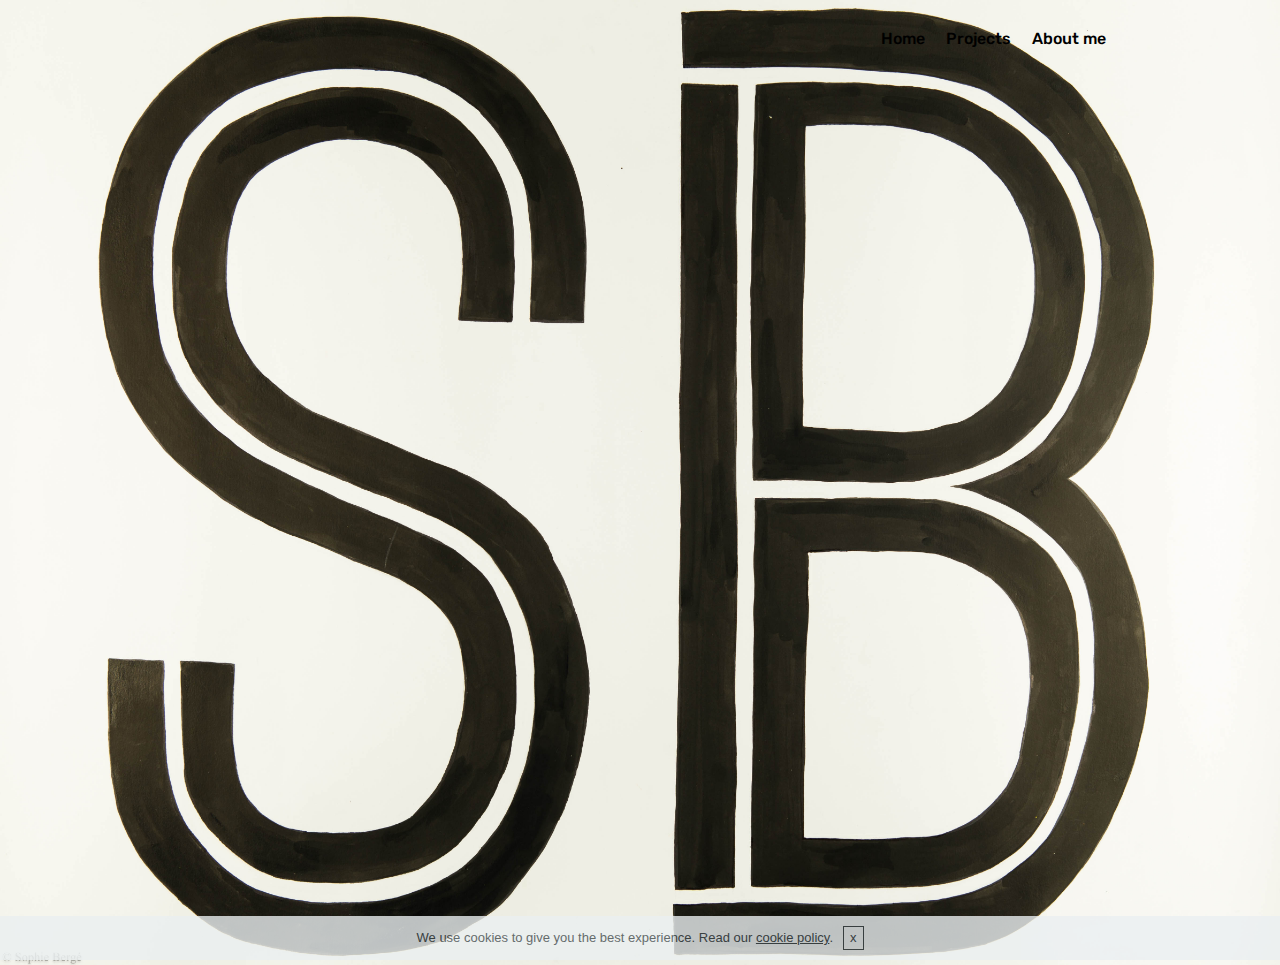
<file: page9.html>
<!DOCTYPE html>
<html >
<head>
  <!-- Site made with Mobirise Website Builder v4.6.5, https://mobirise.com -->
  <meta charset="UTF-8">
  <meta http-equiv="X-UA-Compatible" content="IE=edge">
  <meta name="generator" content="Mobirise v4.6.5, mobirise.com">
  <meta name="viewport" content="width=device-width, initial-scale=1, minimum-scale=1">
  <link rel="shortcut icon" href="assets/images/logo4.png" type="image/x-icon">
  <meta name="description" content="Web Generator Description">
  <title>Initials</title>
  <link rel="stylesheet" href="assets/web/assets/mobirise-icons/mobirise-icons.css">
  <link rel="stylesheet" href="assets/tether/tether.min.css">
  <link rel="stylesheet" href="assets/bootstrap/css/bootstrap.min.css">
  <link rel="stylesheet" href="assets/bootstrap/css/bootstrap-grid.min.css">
  <link rel="stylesheet" href="assets/bootstrap/css/bootstrap-reboot.min.css">
  <link rel="stylesheet" href="assets/dropdown/css/style.css">
  <link rel="stylesheet" href="assets/theme/css/style.css">
  <link rel="stylesheet" href="assets/mobirise/css/mbr-additional.css" type="text/css">
  
  
  
</head>
<body>

<!-- Google Analytics -->
<!-- Global site tag (gtag.js) - Google Analytics -->
<script async src="https://www.googletagmanager.com/gtag/js?id=UA-114906500-1"></script>
<script>
  window.dataLayer = window.dataLayer || [];
  function gtag(){dataLayer.push(arguments);}
  gtag('js', new Date());

  gtag('config', 'UA-114906500-1');
</script>

<!-- /Google Analytics -->


  <section class="menu cid-qQ7Z2ZBQXK" once="menu" id="menu2-25">

    

    <nav class="navbar navbar-expand beta-menu navbar-dropdown align-items-center navbar-toggleable-sm bg-color transparent">
        <button class="navbar-toggler navbar-toggler-right" type="button" data-toggle="collapse" data-target="#navbarSupportedContent" aria-controls="navbarSupportedContent" aria-expanded="false" aria-label="Toggle navigation">
            <div class="hamburger">
                <span></span>
                <span></span>
                <span></span>
                <span></span>
            </div>
        </button>
        <div class="menu-logo">
            <div class="navbar-brand">
                
                
            </div>
        </div>
        <div class="collapse navbar-collapse" id="navbarSupportedContent">
            <ul class="navbar-nav nav-dropdown nav-right navbar-nav-top-padding" data-app-modern-menu="true"><li class="nav-item">
                    <a class="nav-link link text-black display-4" href="index.html">Home</a>
                </li><li class="nav-item"><a class="nav-link link text-black display-4" href="page11.html">Projects</a></li>
                <li class="nav-item">
                    <a class="nav-link link text-black display-4" href="page12.html">
                        About me &nbsp; &nbsp; &nbsp; &nbsp; &nbsp; &nbsp; &nbsp; &nbsp; &nbsp; &nbsp;&nbsp;</a>
                </li></ul>
            
        </div>
    </nav>
</section>

<section class="engine"><a href="https://mobirise.ws">Mobirise</a></section><section class="cid-qQ7WKZVRoz" id="image2-20">

    

    <figure class="mbr-figure">
        <div class="image-block" style="width: 100%;">
            <img src="assets/images/afb-24.jpg" alt="Mobirise" title="">
            <figcaption class="mbr-figure-caption mbr-figure-caption-over">
                <div class="container pb-5 mbr-white align-center mbr-fonts-style display-1"></div>
            </figcaption>
        </div>
    </figure>
</section>


  <script src="assets/web/assets/jquery/jquery.min.js"></script>
  <script src="assets/popper/popper.min.js"></script>
  <script src="assets/tether/tether.min.js"></script>
  <script src="assets/bootstrap/js/bootstrap.min.js"></script>
  <script src="assets/smoothscroll/smooth-scroll.js"></script>
  <script src="assets/cookies-alert-plugin/cookies-alert-core.js"></script>
  <script src="assets/cookies-alert-plugin/cookies-alert-script.js"></script>
  <script src="assets/dropdown/js/script.min.js"></script>
  <script src="assets/touchswipe/jquery.touch-swipe.min.js"></script>
  <script src="assets/theme/js/script.js"></script>
  
  
<input name="cookieData" type="hidden" data-cookie-text="We use cookies to give you the best experience. Read our <a href='privacy.html'>cookie policy</a>.">
  </body>
</html>
</file>
<file: assets/web/assets/mobirise-icons/mobirise-icons.css>
@font-face {
  font-family: 'MobiriseIcons';
  src:  url('mobirise-icons.eot?spat4u');
  src:  url('mobirise-icons.eot?spat4u#iefix') format('embedded-opentype'),
    url('mobirise-icons.ttf?spat4u') format('truetype'),
    url('mobirise-icons.woff?spat4u') format('woff'),
    url('mobirise-icons.svg?spat4u#MobiriseIcons') format('svg');
  font-weight: normal;
  font-style: normal;
}

[class^="mbri-"], [class*=" mbri-"] {
  /* use !important to prevent issues with browser extensions that change fonts */
  font-family: MobiriseIcons !important;
  speak: none;
  font-style: normal;
  font-weight: normal;
  font-variant: normal;
  text-transform: none;
  line-height: 1;

  /* Better Font Rendering =========== */
  -webkit-font-smoothing: antialiased;
  -moz-osx-font-smoothing: grayscale;
}

.mbri-add-submenu:before {
  content: "\e900";
}
.mbri-alert:before {
  content: "\e901";
}
.mbri-align-center:before {
  content: "\e902";
}
.mbri-align-justify:before {
  content: "\e903";
}
.mbri-align-left:before {
  content: "\e904";
}
.mbri-align-right:before {
  content: "\e905";
}
.mbri-android:before {
  content: "\e906";
}
.mbri-apple:before {
  content: "\e907";
}
.mbri-arrow-down:before {
  content: "\e908";
}
.mbri-arrow-next:before {
  content: "\e909";
}
.mbri-arrow-prev:before {
  content: "\e90a";
}
.mbri-arrow-up:before {
  content: "\e90b";
}
.mbri-bold:before {
  content: "\e90c";
}
.mbri-bookmark:before {
  content: "\e90d";
}
.mbri-bootstrap:before {
  content: "\e90e";
}
.mbri-briefcase:before {
  content: "\e90f";
}
.mbri-browse:before {
  content: "\e910";
}
.mbri-bulleted-list:before {
  content: "\e911";
}
.mbri-calendar:before {
  content: "\e912";
}
.mbri-camera:before {
  content: "\e913";
}
.mbri-cart-add:before {
  content: "\e914";
}
.mbri-cart-full:before {
  content: "\e915";
}
.mbri-cash:before {
  content: "\e916";
}
.mbri-change-style:before {
  content: "\e917";
}
.mbri-chat:before {
  content: "\e918";
}
.mbri-clock:before {
  content: "\e919";
}
.mbri-close:before {
  content: "\e91a";
}
.mbri-cloud:before {
  content: "\e91b";
}
.mbri-code:before {
  content: "\e91c";
}
.mbri-contact-form:before {
  content: "\e91d";
}
.mbri-credit-card:before {
  content: "\e91e";
}
.mbri-cursor-click:before {
  content: "\e91f";
}
.mbri-cust-feedback:before {
  content: "\e920";
}
.mbri-database:before {
  content: "\e921";
}
.mbri-delivery:before {
  content: "\e922";
}
.mbri-desktop:before {
  content: "\e923";
}
.mbri-devices:before {
  content: "\e924";
}
.mbri-down:before {
  content: "\e925";
}
.mbri-download:before {
  content: "\e989";
}
.mbri-drag-n-drop:before {
  content: "\e927";
}
.mbri-drag-n-drop2:before {
  content: "\e928";
}
.mbri-edit:before {
  content: "\e929";
}
.mbri-edit2:before {
  content: "\e92a";
}
.mbri-error:before {
  content: "\e92b";
}
.mbri-extension:before {
  content: "\e92c";
}
.mbri-features:before {
  content: "\e92d";
}
.mbri-file:before {
  content: "\e92e";
}
.mbri-flag:before {
  content: "\e92f";
}
.mbri-folder:before {
  content: "\e930";
}
.mbri-gift:before {
  content: "\e931";
}
.mbri-github:before {
  content: "\e932";
}
.mbri-globe:before {
  content: "\e933";
}
.mbri-globe-2:before {
  content: "\e934";
}
.mbri-growing-chart:before {
  content: "\e935";
}
.mbri-hearth:before {
  content: "\e936";
}
.mbri-help:before {
  content: "\e937";
}
.mbri-home:before {
  content: "\e938";
}
.mbri-hot-cup:before {
  content: "\e939";
}
.mbri-idea:before {
  content: "\e93a";
}
.mbri-image-gallery:before {
  content: "\e93b";
}
.mbri-image-slider:before {
  content: "\e93c";
}
.mbri-info:before {
  content: "\e93d";
}
.mbri-italic:before {
  content: "\e93e";
}
.mbri-key:before {
  content: "\e93f";
}
.mbri-laptop:before {
  content: "\e940";
}
.mbri-layers:before {
  content: "\e941";
}
.mbri-left-right:before {
  content: "\e942";
}
.mbri-left:before {
  content: "\e943";
}
.mbri-letter:before {
  content: "\e944";
}
.mbri-like:before {
  content: "\e945";
}
.mbri-link:before {
  content: "\e946";
}
.mbri-lock:before {
  content: "\e947";
}
.mbri-login:before {
  content: "\e948";
}
.mbri-logout:before {
  content: "\e949";
}
.mbri-magic-stick:before {
  content: "\e94a";
}
.mbri-map-pin:before {
  content: "\e94b";
}
.mbri-menu:before {
  content: "\e94c";
}
.mbri-mobile:before {
  content: "\e94d";
}
.mbri-mobile2:before {
  content: "\e94e";
}
.mbri-mobirise:before {
  content: "\e94f";
}
.mbri-more-horizontal:before {
  content: "\e950";
}
.mbri-more-vertical:before {
  content: "\e951";
}
.mbri-music:before {
  content: "\e952";
}
.mbri-new-file:before {
  content: "\e953";
}
.mbri-numbered-list:before {
  content: "\e954";
}
.mbri-opened-folder:before {
  content: "\e955";
}
.mbri-pages:before {
  content: "\e956";
}
.mbri-paper-plane:before {
  content: "\e957";
}
.mbri-paperclip:before {
  content: "\e958";
}
.mbri-photo:before {
  content: "\e959";
}
.mbri-photos:before {
  content: "\e95a";
}
.mbri-pin:before {
  content: "\e95b";
}
.mbri-play:before {
  content: "\e95c";
}
.mbri-plus:before {
  content: "\e95d";
}
.mbri-preview:before {
  content: "\e95e";
}
.mbri-print:before {
  content: "\e95f";
}
.mbri-protect:before {
  content: "\e960";
}
.mbri-question:before {
  content: "\e961";
}
.mbri-quote-left:before {
  content: "\e962";
}
.mbri-quote-right:before {
  content: "\e963";
}
.mbri-refresh:before {
  content: "\e964";
}
.mbri-responsive:before {
  content: "\e965";
}
.mbri-right:before {
  content: "\e966";
}
.mbri-rocket:before {
  content: "\e967";
}
.mbri-sad-face:before {
  content: "\e968";
}
.mbri-sale:before {
  content: "\e969";
}
.mbri-save:before {
  content: "\e96a";
}
.mbri-search:before {
  content: "\e96b";
}
.mbri-setting:before {
  content: "\e96c";
}
.mbri-setting2:before {
  content: "\e96d";
}
.mbri-setting3:before {
  content: "\e96e";
}
.mbri-share:before {
  content: "\e96f";
}
.mbri-shopping-bag:before {
  content: "\e970";
}
.mbri-shopping-basket:before {
  content: "\e971";
}
.mbri-shopping-cart:before {
  content: "\e972";
}
.mbri-sites:before {
  content: "\e973";
}
.mbri-smile-face:before {
  content: "\e974";
}
.mbri-speed:before {
  content: "\e975";
}
.mbri-star:before {
  content: "\e976";
}
.mbri-success:before {
  content: "\e977";
}
.mbri-sun:before {
  content: "\e978";
}
.mbri-sun2:before {
  content: "\e979";
}
.mbri-tablet:before {
  content: "\e97a";
}
.mbri-tablet-vertical:before {
  content: "\e97b";
}
.mbri-target:before {
  content: "\e97c";
}
.mbri-timer:before {
  content: "\e97d";
}
.mbri-to-ftp:before {
  content: "\e97e";
}
.mbri-to-local-drive:before {
  content: "\e97f";
}
.mbri-touch-swipe:before {
  content: "\e980";
}
.mbri-touch:before {
  content: "\e981";
}
.mbri-trash:before {
  content: "\e982";
}
.mbri-underline:before {
  content: "\e983";
}
.mbri-unlink:before {
  content: "\e984";
}
.mbri-unlock:before {
  content: "\e985";
}
.mbri-up-down:before {
  content: "\e986";
}
.mbri-up:before {
  content: "\e987";
}
.mbri-update:before {
  content: "\e988";
}
.mbri-upload:before {
 content: "\e926"; 
}
.mbri-user:before {
  content: "\e98a";
}
.mbri-user2:before {
  content: "\e98b";
}
.mbri-users:before {
  content: "\e98c";
}
.mbri-video:before {
  content: "\e98d";
}
.mbri-video-play:before {
  content: "\e98e";
}
.mbri-watch:before {
  content: "\e98f";
}
.mbri-website-theme:before {
  content: "\e990";
}
.mbri-wifi:before {
  content: "\e991";
}
.mbri-windows:before {
  content: "\e992";
}
.mbri-zoom-out:before {
  content: "\e993";
}
.mbri-redo:before {
  content: "\e994";
}
.mbri-undo:before {
  content: "\e995";
}
</file>
<file: assets/theme/css/style.css>
/*!
 * Mobirise v4 theme (https://mobirise.com/)
 * Copyright 2017 Mobirise
 */
section {
  background-color: #eeeeee; }

section,
.container,
.container-fluid {
  position: relative;
  word-wrap: break-word; }

a.mbr-iconfont:hover {
  text-decoration: none; }

.article .lead p, .article .lead ul, .article .lead ol, .article .lead pre, .article .lead blockquote {
  margin-bottom: 0; }

a {
  font-style: normal;
  font-weight: 400;
  cursor: pointer; }
  a, a:hover {
    text-decoration: none; }

figure {
  margin-bottom: 0; }

body {
  color: #232323; }

h1, h2, h3, h4, h5, h6,
.h1, .h2, .h3, .h4, .h5, .h6,
.display-1, .display-2, .display-3, .display-4 {
  line-height: 1;
  word-break: break-word;
  word-wrap: break-word; }

b, strong {
  font-weight: bold; }

blockquote {
  padding: 10px 0 10px 20px;
  position: relative;
  border-left: 2px solid;
  border-color: #ff3366; }

input:-webkit-autofill, input:-webkit-autofill:hover, input:-webkit-autofill:focus, input:-webkit-autofill:active {
  transition-delay: 9999s;
  transition-property: background-color, color; }

textarea[type="hidden"] {
  display: none; }

body {
  position: relative; }

section {
  background-position: 50% 50%;
  background-repeat: no-repeat;
  background-size: cover; }
  section .mbr-background-video,
  section .mbr-background-video-preview {
    position: absolute;
    bottom: 0;
    left: 0;
    right: 0;
    top: 0; }

.hidden {
  visibility: hidden; }

.mbr-z-index20 {
  z-index: 20; }

/*! Base colors */
.mbr-white {
  color: #ffffff; }

.mbr-black {
  color: #000000; }

.mbr-bg-white {
  background-color: #ffffff; }

.mbr-bg-black {
  background-color: #000000; }

/*! Text-aligns */
.align-left {
  text-align: left; }

.align-center {
  text-align: center; }

.align-right {
  text-align: right; }

@media (max-width: 767px) {
  .align-left, .align-center, .align-right, .mbr-section-btn, .mbr-section-title {
    text-align: center; } }
/*! Font-weight  */
.mbr-light {
  font-weight: 300; }

.mbr-regular {
  font-weight: 400; }

.mbr-semibold {
  font-weight: 500; }

.mbr-bold {
  font-weight: 700; }

/*! Media  */
.media-size-item {
  -webkit-flex: 1 1 auto;
  -moz-flex: 1 1 auto;
  -ms-flex: 1 1 auto;
  -o-flex: 1 1 auto;
  flex: 1 1 auto; }

.media-content {
  -webkit-flex-basis: 100%;
  flex-basis: 100%; }

.media-container-row {
  display: -ms-flexbox;
  display: -webkit-flex;
  display: flex;
  -webkit-flex-direction: row;
  -ms-flex-direction: row;
  flex-direction: row;
  -webkit-flex-wrap: wrap;
  -ms-flex-wrap: wrap;
  flex-wrap: wrap;
  -webkit-justify-content: center;
  -ms-flex-pack: center;
  justify-content: center;
  -webkit-align-content: center;
  -ms-flex-line-pack: center;
  align-content: center;
  -webkit-align-items: start;
  -ms-flex-align: start;
  align-items: start; }
  .media-container-row .media-size-item {
    width: 400px; }

.media-container-column {
  display: -ms-flexbox;
  display: -webkit-flex;
  display: flex;
  -webkit-flex-direction: column;
  -ms-flex-direction: column;
  flex-direction: column;
  -webkit-flex-wrap: wrap;
  -ms-flex-wrap: wrap;
  flex-wrap: wrap;
  -webkit-justify-content: center;
  -ms-flex-pack: center;
  justify-content: center;
  -webkit-align-content: center;
  -ms-flex-line-pack: center;
  align-content: center;
  -webkit-align-items: stretch;
  -ms-flex-align: stretch;
  align-items: stretch; }
  .media-container-column > * {
    width: 100%; }

@media (min-width: 992px) {
  .media-container-row {
    -webkit-flex-wrap: nowrap;
    -ms-flex-wrap: nowrap;
    flex-wrap: nowrap; } }
figure {
  overflow: hidden; }

figure[mbr-media-size] {
  transition: width 0.1s; }

.mbr-figure img, .mbr-figure iframe {
  display: block;
  width: 100%; }

.card {
  background-color: transparent;
  border: none; }

.card-img {
  text-align: center;
  flex-shrink: 0; }

.media {
  max-width: 100%;
  margin: 0 auto; }

.mbr-figure {
  -ms-flex-item-align: center;
  -ms-grid-row-align: center;
  -webkit-align-self: center;
  align-self: center; }

.media-container > div {
  max-width: 100%; }

.mbr-figure img, .card-img img {
  width: 100%; }

@media (max-width: 991px) {
  .media-size-item {
    width: auto !important; }

  .media {
    width: auto; }

  .mbr-figure {
    width: 100% !important; } }
/*! Buttons */
.mbr-section-btn {
  margin-left: -.25rem;
  margin-right: -.25rem;
  font-size: 0; }

nav .mbr-section-btn {
  margin-left: 0rem;
  margin-right: 0rem; }

/*! Btn icon margin */
.btn .mbr-iconfont, .btn.btn-sm .mbr-iconfont {
  cursor: pointer;
  margin-right: 0.5rem; }

.btn.btn-md .mbr-iconfont, .btn.btn-md .mbr-iconfont {
  margin-right: 0.8rem; }

.mbr-regular {
  font-weight: 400; }

.mbr-semibold {
  font-weight: 500; }

.mbr-bold {
  font-weight: 700; }

[type="submit"] {
  -webkit-appearance: none; }

/*! Full-screen */
.mbr-fullscreen .mbr-overlay {
  min-height: 100vh; }

.mbr-fullscreen {
  display: flex;
  display: -webkit-flex;
  display: -moz-flex;
  display: -ms-flex;
  display: -o-flex;
  align-items: center;
  -webkit-align-items: center;
  min-height: 100vh;
  padding-top: 3rem;
  padding-bottom: 3rem; }

/*! Map */
.map {
  height: 25rem;
  position: relative; }
  .map iframe {
    width: 100%;
    height: 100%; }

/* Form */
.form-asterisk {
  font-family: initial;
  position: absolute;
  top: -2px;
  font-weight: normal; }

/*! Scroll to top arrow */
.mbr-arrow-up {
  bottom: 25px;
  right: 90px;
  position: fixed;
  text-align: right;
  z-index: 5000;
  color: #ffffff;
  font-size: 32px;
  transform: rotate(180deg);
  -webkit-transform: rotate(180deg); }

.mbr-arrow-up a {
  background: rgba(0, 0, 0, 0.2);
  border-radius: 3px;
  color: #fff;
  display: inline-block;
  height: 60px;
  width: 60px;
  outline-style: none !important;
  position: relative;
  text-decoration: none;
  transition: all .3s ease-in-out;
  cursor: pointer;
  text-align: center; }
  .mbr-arrow-up a:hover {
    background-color: rgba(0, 0, 0, 0.4); }
  .mbr-arrow-up a i {
    line-height: 60px; }

.mbr-arrow-up-icon {
  display: block;
  color: #fff; }

.mbr-arrow-up-icon::before {
  content: "\203a";
  display: inline-block;
  font-family: serif;
  font-size: 32px;
  line-height: 1;
  font-style: normal;
  position: relative;
  top: 6px;
  left: -4px;
  -webkit-transform: rotate(-90deg);
  transform: rotate(-90deg); }

/*! Arrow Down */
.mbr-arrow {
  position: absolute;
  bottom: 45px;
  left: 50%;
  width: 60px;
  height: 60px;
  cursor: pointer;
  background-color: rgba(80, 80, 80, 0.5);
  border-radius: 50%;
  -webkit-transform: translateX(-50%);
  transform: translateX(-50%); }
  .mbr-arrow > a {
    display: inline-block;
    text-decoration: none;
    outline-style: none;
    -webkit-animation: arrowdown 1.7s ease-in-out infinite;
    animation: arrowdown 1.7s ease-in-out infinite; }
    .mbr-arrow > a > i {
      position: absolute;
      top: -2px;
      left: 15px;
      font-size: 2rem; }

@keyframes arrowdown {
  0% {
    transform: translateY(0px);
    -webkit-transform: translateY(0px); }
  50% {
    transform: translateY(-5px);
    -webkit-transform: translateY(-5px); }
  100% {
    transform: translateY(0px);
    -webkit-transform: translateY(0px); } }
@-webkit-keyframes arrowdown {
  0% {
    transform: translateY(0px);
    -webkit-transform: translateY(0px); }
  50% {
    transform: translateY(-5px);
    -webkit-transform: translateY(-5px); }
  100% {
    transform: translateY(0px);
    -webkit-transform: translateY(0px); } }
@media (max-width: 500px) {
  .mbr-arrow-up {
    left: 50%;
    right: auto;
    transform: translateX(-50%) rotate(180deg);
    -webkit-transform: translateX(-50%) rotate(180deg); } }
/*Gradients animation*/
@keyframes gradient-animation {
  from {
    background-position: 0% 100%;
    animation-timing-function: ease-in-out; }
  to {
    background-position: 100% 0%;
    animation-timing-function: ease-in-out; } }
@-webkit-keyframes gradient-animation {
  from {
    background-position: 0% 100%;
    animation-timing-function: ease-in-out; }
  to {
    background-position: 100% 0%;
    animation-timing-function: ease-in-out; } }
.bg-gradient {
  background-size: 200% 200%;
  animation: gradient-animation 5s infinite alternate;
  -webkit-animation: gradient-animation 5s infinite alternate; }

.menu .navbar-brand {
  display: -webkit-flex; }
  .menu .navbar-brand span {
    display: flex;
    display: -webkit-flex; }
  .menu .navbar-brand .navbar-caption-wrap {
    display: -webkit-flex; }
  .menu .navbar-brand .navbar-logo img {
    display: -webkit-flex; }
@media (min-width: 768px) and (max-width: 991px) {
  .menu .navbar-toggleable-sm .navbar-nav {
    display: -webkit-box;
    display: -webkit-flex;
    display: -ms-flexbox; } }
@media (min-width: 992px) {
  .menu .navbar-nav.nav-dropdown {
    display: -webkit-flex; }
  .menu .navbar-toggleable-sm .navbar-collapse {
    display: -webkit-flex !important; } }

/*# sourceMappingURL=style.css.map */
.engine {
	position: absolute;
	text-indent: -2400px;
	text-align: center;
	padding: 0;
	top: 0;
	left: -2400px;
}
</file>
<file: assets/mobirise/css/mbr-additional.css>
@import url(https://fonts.googleapis.com/css?family=Rubik:300,300i,400,400i,500,500i,700,700i,900,900i);





body {
  font-style: normal;
  line-height: 1.5;
}
.mbr-section-title {
  font-style: normal;
  line-height: 1.2;
}
.mbr-section-subtitle {
  line-height: 1.3;
}
.mbr-text {
  font-style: normal;
  line-height: 1.6;
}
.display-1 {
  font-family: 'Rubik', sans-serif;
  font-size: 4.25rem;
}
.display-1 > .mbr-iconfont {
  font-size: 6.8rem;
}
.display-2 {
  font-family: 'Rubik', sans-serif;
  font-size: 3rem;
}
.display-2 > .mbr-iconfont {
  font-size: 4.8rem;
}
.display-4 {
  font-family: 'Rubik', sans-serif;
  font-size: 1rem;
}
.display-4 > .mbr-iconfont {
  font-size: 1.6rem;
}
.display-5 {
  font-family: 'Rubik', sans-serif;
  font-size: 1.5rem;
}
.display-5 > .mbr-iconfont {
  font-size: 2.4rem;
}
.display-7 {
  font-family: 'Rubik', sans-serif;
  font-size: 1rem;
}
.display-7 > .mbr-iconfont {
  font-size: 1.6rem;
}
/* ---- Fluid typography for mobile devices ---- */
/* 1.4 - font scale ratio ( bootstrap == 1.42857 ) */
/* 100vw - current viewport width */
/* (48 - 20)  48 == 48rem == 768px, 20 == 20rem == 320px(minimal supported viewport) */
/* 0.65 - min scale variable, may vary */
@media (max-width: 768px) {
  .display-1 {
    font-size: 3.4rem;
    font-size: calc( 2.1374999999999997rem + (4.25 - 2.1374999999999997) * ((100vw - 20rem) / (48 - 20)));
    line-height: calc( 1.4 * (2.1374999999999997rem + (4.25 - 2.1374999999999997) * ((100vw - 20rem) / (48 - 20))));
  }
  .display-2 {
    font-size: 2.4rem;
    font-size: calc( 1.7rem + (3 - 1.7) * ((100vw - 20rem) / (48 - 20)));
    line-height: calc( 1.4 * (1.7rem + (3 - 1.7) * ((100vw - 20rem) / (48 - 20))));
  }
  .display-4 {
    font-size: 0.8rem;
    font-size: calc( 1rem + (1 - 1) * ((100vw - 20rem) / (48 - 20)));
    line-height: calc( 1.4 * (1rem + (1 - 1) * ((100vw - 20rem) / (48 - 20))));
  }
  .display-5 {
    font-size: 1.2rem;
    font-size: calc( 1.175rem + (1.5 - 1.175) * ((100vw - 20rem) / (48 - 20)));
    line-height: calc( 1.4 * (1.175rem + (1.5 - 1.175) * ((100vw - 20rem) / (48 - 20))));
  }
}
/* Buttons */
.btn {
  font-weight: 500;
  border-width: 2px;
  font-style: normal;
  letter-spacing: 1px;
  margin: .4rem .8rem;
  white-space: normal;
  -webkit-transition: all 0.3s ease-in-out;
  -moz-transition: all 0.3s ease-in-out;
  transition: all 0.3s ease-in-out;
  padding: 1rem 3rem;
  border-radius: 3px;
  display: inline-flex;
  align-items: center;
  justify-content: center;
  word-break: break-word;
}
.btn-sm {
  font-weight: 500;
  letter-spacing: 1px;
  -webkit-transition: all 0.3s ease-in-out;
  -moz-transition: all 0.3s ease-in-out;
  transition: all 0.3s ease-in-out;
  padding: 0.6rem 1.5rem;
  border-radius: 3px;
}
.btn-md {
  font-weight: 500;
  letter-spacing: 1px;
  margin: .4rem .8rem !important;
  -webkit-transition: all 0.3s ease-in-out;
  -moz-transition: all 0.3s ease-in-out;
  transition: all 0.3s ease-in-out;
  padding: 1rem 3rem;
  border-radius: 3px;
}
.btn-lg {
  font-weight: 500;
  letter-spacing: 1px;
  margin: .4rem .8rem !important;
  -webkit-transition: all 0.3s ease-in-out;
  -moz-transition: all 0.3s ease-in-out;
  transition: all 0.3s ease-in-out;
  padding: 1.2rem 3.2rem;
  border-radius: 3px;
}
.bg-primary {
  background-color: #149dcc !important;
}
.bg-success {
  background-color: #f7ed4a !important;
}
.bg-info {
  background-color: #82786e !important;
}
.bg-warning {
  background-color: #879a9f !important;
}
.bg-danger {
  background-color: #b1a374 !important;
}
.btn-primary,
.btn-primary:active {
  background-color: #149dcc !important;
  border-color: #149dcc !important;
  color: #ffffff !important;
}
.btn-primary:hover,
.btn-primary:focus,
.btn-primary.focus,
.btn-primary.active {
  color: #ffffff !important;
  background-color: #0d6786 !important;
  border-color: #0d6786 !important;
}
.btn-primary.disabled,
.btn-primary:disabled {
  color: #ffffff !important;
  background-color: #0d6786 !important;
  border-color: #0d6786 !important;
}
.btn-secondary,
.btn-secondary:active {
  background-color: #ff3366 !important;
  border-color: #ff3366 !important;
  color: #ffffff !important;
}
.btn-secondary:hover,
.btn-secondary:focus,
.btn-secondary.focus,
.btn-secondary.active {
  color: #ffffff !important;
  background-color: #e50039 !important;
  border-color: #e50039 !important;
}
.btn-secondary.disabled,
.btn-secondary:disabled {
  color: #ffffff !important;
  background-color: #e50039 !important;
  border-color: #e50039 !important;
}
.btn-info,
.btn-info:active {
  background-color: #82786e !important;
  border-color: #82786e !important;
  color: #ffffff !important;
}
.btn-info:hover,
.btn-info:focus,
.btn-info.focus,
.btn-info.active {
  color: #ffffff !important;
  background-color: #59524b !important;
  border-color: #59524b !important;
}
.btn-info.disabled,
.btn-info:disabled {
  color: #ffffff !important;
  background-color: #59524b !important;
  border-color: #59524b !important;
}
.btn-success,
.btn-success:active {
  background-color: #f7ed4a !important;
  border-color: #f7ed4a !important;
  color: #3f3c03 !important;
}
.btn-success:hover,
.btn-success:focus,
.btn-success.focus,
.btn-success.active {
  color: #3f3c03 !important;
  background-color: #eadd0a !important;
  border-color: #eadd0a !important;
}
.btn-success.disabled,
.btn-success:disabled {
  color: #3f3c03 !important;
  background-color: #eadd0a !important;
  border-color: #eadd0a !important;
}
.btn-warning,
.btn-warning:active {
  background-color: #879a9f !important;
  border-color: #879a9f !important;
  color: #ffffff !important;
}
.btn-warning:hover,
.btn-warning:focus,
.btn-warning.focus,
.btn-warning.active {
  color: #ffffff !important;
  background-color: #617479 !important;
  border-color: #617479 !important;
}
.btn-warning.disabled,
.btn-warning:disabled {
  color: #ffffff !important;
  background-color: #617479 !important;
  border-color: #617479 !important;
}
.btn-danger,
.btn-danger:active {
  background-color: #b1a374 !important;
  border-color: #b1a374 !important;
  color: #ffffff !important;
}
.btn-danger:hover,
.btn-danger:focus,
.btn-danger.focus,
.btn-danger.active {
  color: #ffffff !important;
  background-color: #8b7d4e !important;
  border-color: #8b7d4e !important;
}
.btn-danger.disabled,
.btn-danger:disabled {
  color: #ffffff !important;
  background-color: #8b7d4e !important;
  border-color: #8b7d4e !important;
}
.btn-white {
  color: #333333 !important;
}
.btn-white,
.btn-white:active {
  background-color: #ffffff !important;
  border-color: #ffffff !important;
  color: #808080 !important;
}
.btn-white:hover,
.btn-white:focus,
.btn-white.focus,
.btn-white.active {
  color: #808080 !important;
  background-color: #d9d9d9 !important;
  border-color: #d9d9d9 !important;
}
.btn-white.disabled,
.btn-white:disabled {
  color: #808080 !important;
  background-color: #d9d9d9 !important;
  border-color: #d9d9d9 !important;
}
.btn-black,
.btn-black:active {
  background-color: #333333 !important;
  border-color: #333333 !important;
  color: #ffffff !important;
}
.btn-black:hover,
.btn-black:focus,
.btn-black.focus,
.btn-black.active {
  color: #ffffff !important;
  background-color: #0d0d0d !important;
  border-color: #0d0d0d !important;
}
.btn-black.disabled,
.btn-black:disabled {
  color: #ffffff !important;
  background-color: #0d0d0d !important;
  border-color: #0d0d0d !important;
}
.btn-primary-outline,
.btn-primary-outline:active {
  background: none;
  border-color: #0b566f;
  color: #0b566f;
}
.btn-primary-outline:hover,
.btn-primary-outline:focus,
.btn-primary-outline.focus,
.btn-primary-outline.active {
  color: #ffffff;
  background-color: #149dcc;
  border-color: #149dcc;
}
.btn-primary-outline.disabled,
.btn-primary-outline:disabled {
  color: #ffffff !important;
  background-color: #149dcc !important;
  border-color: #149dcc !important;
}
.btn-secondary-outline,
.btn-secondary-outline:active {
  background: none;
  border-color: #cc0033;
  color: #cc0033;
}
.btn-secondary-outline:hover,
.btn-secondary-outline:focus,
.btn-secondary-outline.focus,
.btn-secondary-outline.active {
  color: #ffffff;
  background-color: #ff3366;
  border-color: #ff3366;
}
.btn-secondary-outline.disabled,
.btn-secondary-outline:disabled {
  color: #ffffff !important;
  background-color: #ff3366 !important;
  border-color: #ff3366 !important;
}
.btn-info-outline,
.btn-info-outline:active {
  background: none;
  border-color: #4b453f;
  color: #4b453f;
}
.btn-info-outline:hover,
.btn-info-outline:focus,
.btn-info-outline.focus,
.btn-info-outline.active {
  color: #ffffff;
  background-color: #82786e;
  border-color: #82786e;
}
.btn-info-outline.disabled,
.btn-info-outline:disabled {
  color: #ffffff !important;
  background-color: #82786e !important;
  border-color: #82786e !important;
}
.btn-success-outline,
.btn-success-outline:active {
  background: none;
  border-color: #d2c609;
  color: #d2c609;
}
.btn-success-outline:hover,
.btn-success-outline:focus,
.btn-success-outline.focus,
.btn-success-outline.active {
  color: #3f3c03;
  background-color: #f7ed4a;
  border-color: #f7ed4a;
}
.btn-success-outline.disabled,
.btn-success-outline:disabled {
  color: #3f3c03 !important;
  background-color: #f7ed4a !important;
  border-color: #f7ed4a !important;
}
.btn-warning-outline,
.btn-warning-outline:active {
  background: none;
  border-color: #55666b;
  color: #55666b;
}
.btn-warning-outline:hover,
.btn-warning-outline:focus,
.btn-warning-outline.focus,
.btn-warning-outline.active {
  color: #ffffff;
  background-color: #879a9f;
  border-color: #879a9f;
}
.btn-warning-outline.disabled,
.btn-warning-outline:disabled {
  color: #ffffff !important;
  background-color: #879a9f !important;
  border-color: #879a9f !important;
}
.btn-danger-outline,
.btn-danger-outline:active {
  background: none;
  border-color: #7a6e45;
  color: #7a6e45;
}
.btn-danger-outline:hover,
.btn-danger-outline:focus,
.btn-danger-outline.focus,
.btn-danger-outline.active {
  color: #ffffff;
  background-color: #b1a374;
  border-color: #b1a374;
}
.btn-danger-outline.disabled,
.btn-danger-outline:disabled {
  color: #ffffff !important;
  background-color: #b1a374 !important;
  border-color: #b1a374 !important;
}
.btn-black-outline,
.btn-black-outline:active {
  background: none;
  border-color: #000000;
  color: #000000;
}
.btn-black-outline:hover,
.btn-black-outline:focus,
.btn-black-outline.focus,
.btn-black-outline.active {
  color: #ffffff;
  background-color: #333333;
  border-color: #333333;
}
.btn-black-outline.disabled,
.btn-black-outline:disabled {
  color: #ffffff !important;
  background-color: #333333 !important;
  border-color: #333333 !important;
}
.btn-white-outline,
.btn-white-outline:active,
.btn-white-outline.active {
  background: none;
  border-color: #ffffff;
  color: #ffffff;
}
.btn-white-outline:hover,
.btn-white-outline:focus,
.btn-white-outline.focus {
  color: #333333;
  background-color: #ffffff;
  border-color: #ffffff;
}
.text-primary {
  color: #149dcc !important;
}
.text-secondary {
  color: #ff3366 !important;
}
.text-success {
  color: #f7ed4a !important;
}
.text-info {
  color: #82786e !important;
}
.text-warning {
  color: #879a9f !important;
}
.text-danger {
  color: #b1a374 !important;
}
.text-white {
  color: #ffffff !important;
}
.text-black {
  color: #000000 !important;
}
a.text-primary:hover,
a.text-primary:focus {
  color: #0b566f !important;
}
a.text-secondary:hover,
a.text-secondary:focus {
  color: #cc0033 !important;
}
a.text-success:hover,
a.text-success:focus {
  color: #d2c609 !important;
}
a.text-info:hover,
a.text-info:focus {
  color: #4b453f !important;
}
a.text-warning:hover,
a.text-warning:focus {
  color: #55666b !important;
}
a.text-danger:hover,
a.text-danger:focus {
  color: #7a6e45 !important;
}
a.text-white:hover,
a.text-white:focus {
  color: #b3b3b3 !important;
}
a.text-black:hover,
a.text-black:focus {
  color: #4d4d4d !important;
}
.alert-success {
  background-color: #70c770;
}
.alert-info {
  background-color: #82786e;
}
.alert-warning {
  background-color: #879a9f;
}
.alert-danger {
  background-color: #b1a374;
}
.mbr-section-btn a.btn:not(.btn-form) {
  border-radius: 100px;
}
.mbr-section-btn a.btn:not(.btn-form):hover,
.mbr-section-btn a.btn:not(.btn-form):focus {
  box-shadow: none !important;
}
.mbr-section-btn a.btn:not(.btn-form):hover,
.mbr-section-btn a.btn:not(.btn-form):focus {
  box-shadow: 0 10px 40px 0 rgba(0, 0, 0, 0.2) !important;
  -webkit-box-shadow: 0 10px 40px 0 rgba(0, 0, 0, 0.2) !important;
}
.mbr-gallery-filter li a {
  border-radius: 100px !important;
}
.mbr-gallery-filter li.active .btn {
  background-color: #149dcc;
  border-color: #149dcc;
  color: #ffffff;
}
.mbr-gallery-filter li.active .btn:focus {
  box-shadow: none;
}
.nav-tabs .nav-link {
  border-radius: 100px !important;
}
.btn-form {
  border-radius: 0;
}
.btn-form:hover {
  cursor: pointer;
}
a,
a:hover {
  color: #149dcc;
}
.mbr-plan-header.bg-primary .mbr-plan-subtitle,
.mbr-plan-header.bg-primary .mbr-plan-price-desc {
  color: #b4e6f8;
}
.mbr-plan-header.bg-success .mbr-plan-subtitle,
.mbr-plan-header.bg-success .mbr-plan-price-desc {
  color: #ffffff;
}
.mbr-plan-header.bg-info .mbr-plan-subtitle,
.mbr-plan-header.bg-info .mbr-plan-price-desc {
  color: #beb8b2;
}
.mbr-plan-header.bg-warning .mbr-plan-subtitle,
.mbr-plan-header.bg-warning .mbr-plan-price-desc {
  color: #ced6d8;
}
.mbr-plan-header.bg-danger .mbr-plan-subtitle,
.mbr-plan-header.bg-danger .mbr-plan-price-desc {
  color: #dfd9c6;
}
/* Scroll to top button*/
.scrollToTop_wraper {
  opacity: 0 !important;
}
#scrollToTop a i:before {
  content: '';
  position: absolute;
  height: 40%;
  top: 25%;
  background: #fff;
  width: 2px;
  left: calc(50% - 1px);
}
#scrollToTop a i:after {
  content: '';
  position: absolute;
  display: block;
  border-top: 2px solid #fff;
  border-right: 2px solid #fff;
  width: 40%;
  height: 40%;
  left: 30%;
  bottom: 30%;
  transform: rotate(135deg);
}
/* Others*/
.note-check a[data-value=Rubik] {
  font-style: normal;
}
.mbr-arrow a {
  color: #ffffff;
}
@media (max-width: 767px) {
  .mbr-arrow {
    display: none;
  }
}
.form-control-label {
  position: relative;
  cursor: pointer;
  margin-bottom: .357em;
  padding: 0;
}
.alert {
  color: #ffffff;
  border-radius: 0;
  border: 0;
  font-size: .875rem;
  line-height: 1.5;
  margin-bottom: 1.875rem;
  padding: 1.25rem;
  position: relative;
}
.alert.alert-form::after {
  background-color: inherit;
  bottom: -7px;
  content: "";
  display: block;
  height: 14px;
  left: 50%;
  margin-left: -7px;
  position: absolute;
  transform: rotate(45deg);
  width: 14px;
}
.form-control {
  background-color: #f5f5f5;
  box-shadow: none;
  color: #565656;
  font-family: 'Rubik', sans-serif;
  font-size: 1rem;
  line-height: 1.43;
  min-height: 3.5em;
  padding: 1.07em .5em;
}
.form-control > .mbr-iconfont {
  font-size: 1.6rem;
}
.form-control,
.form-control:focus {
  border: 1px solid #e8e8e8;
}
.form-active .form-control:invalid {
  border-color: red;
}
.mbr-overlay {
  background-color: #000;
  bottom: 0;
  left: 0;
  opacity: .5;
  position: absolute;
  right: 0;
  top: 0;
  z-index: 0;
}
blockquote {
  font-style: italic;
  padding: 10px 0 10px 20px;
  font-size: 1.09rem;
  position: relative;
  border-color: #149dcc;
  border-width: 3px;
}
ul,
ol,
pre,
blockquote {
  margin-bottom: 2.3125rem;
}
pre {
  background: #f4f4f4;
  padding: 10px 24px;
  white-space: pre-wrap;
}
.inactive {
  -webkit-user-select: none;
  -moz-user-select: none;
  -ms-user-select: none;
  user-select: none;
  pointer-events: none;
  -webkit-user-drag: none;
  user-drag: none;
}
.mbr-section__comments .row {
  justify-content: center;
}
/* Forms */
.mbr-form .btn {
  margin: .4rem 0;
}
.mbr-form .input-group-btn a.btn {
  border-radius: 100px !important;
}
.mbr-form .input-group-btn a.btn:hover {
  box-shadow: 0 10px 40px 0 rgba(0, 0, 0, 0.2);
}
.mbr-form .input-group-btn button[type="submit"] {
  border-radius: 100px !important;
  padding: 1rem 3rem;
}
.mbr-form .input-group-btn button[type="submit"]:hover {
  box-shadow: 0 10px 40px 0 rgba(0, 0, 0, 0.2);
}
.form2 .form-control {
  border-top-left-radius: 100px;
  border-bottom-left-radius: 100px;
}
.form2 .input-group-btn a.btn {
  border-top-left-radius: 0 !important;
  border-bottom-left-radius: 0 !important;
}
.form2 .input-group-btn button[type="submit"] {
  border-top-left-radius: 0 !important;
  border-bottom-left-radius: 0 !important;
}
.form3 input[type="email"] {
  border-radius: 100px !important;
}
@media (max-width: 349px) {
  .form2 input[type="email"] {
    border-radius: 100px !important;
  }
  .form2 .input-group-btn a.btn {
    border-radius: 100px !important;
  }
  .form2 .input-group-btn button[type="submit"] {
    border-radius: 100px !important;
  }
}
@media (max-width: 767px) {
  .btn {
    font-size: .75rem !important;
  }
  .btn .mbr-iconfont {
    font-size: 1rem !important;
  }
}
/* Social block */
.btn-social {
  font-size: 20px;
  border-radius: 50%;
  padding: 0;
  width: 44px;
  height: 44px;
  line-height: 44px;
  text-align: center;
  position: relative;
  border: 2px solid #c0a375;
  border-color: #149dcc;
  color: #232323;
  cursor: pointer;
}
.btn-social i {
  top: 0;
  line-height: 44px;
  width: 44px;
}
.btn-social:hover {
  color: #fff;
  background: #149dcc;
}
.btn-social + .btn {
  margin-left: .1rem;
}
/* Footer */
.mbr-footer-content li::before,
.mbr-footer .mbr-contacts li::before {
  background: #149dcc;
}
.mbr-footer-content li a:hover,
.mbr-footer .mbr-contacts li a:hover {
  color: #149dcc;
}
.footer3 input[type="email"],
.footer4 input[type="email"] {
  border-radius: 100px !important;
}
.footer3 .input-group-btn a.btn,
.footer4 .input-group-btn a.btn {
  border-radius: 100px !important;
}
.footer3 .input-group-btn button[type="submit"],
.footer4 .input-group-btn button[type="submit"] {
  border-radius: 100px !important;
}
/* Headers*/
.header13 .form-inline input[type="email"],
.header14 .form-inline input[type="email"] {
  border-radius: 100px;
}
.header13 .form-inline input[type="text"],
.header14 .form-inline input[type="text"] {
  border-radius: 100px;
}
.header13 .form-inline input[type="tel"],
.header14 .form-inline input[type="tel"] {
  border-radius: 100px;
}
.header13 .form-inline a.btn,
.header14 .form-inline a.btn {
  border-radius: 100px;
}
.header13 .form-inline button,
.header14 .form-inline button {
  border-radius: 100px !important;
}
.offset-1 {
  margin-left: 8.33333%;
}
.offset-2 {
  margin-left: 16.66667%;
}
.offset-3 {
  margin-left: 25%;
}
.offset-4 {
  margin-left: 33.33333%;
}
.offset-5 {
  margin-left: 41.66667%;
}
.offset-6 {
  margin-left: 50%;
}
.offset-7 {
  margin-left: 58.33333%;
}
.offset-8 {
  margin-left: 66.66667%;
}
.offset-9 {
  margin-left: 75%;
}
.offset-10 {
  margin-left: 83.33333%;
}
.offset-11 {
  margin-left: 91.66667%;
}
@media (min-width: 576px) {
  .offset-sm-0 {
    margin-left: 0%;
  }
  .offset-sm-1 {
    margin-left: 8.33333%;
  }
  .offset-sm-2 {
    margin-left: 16.66667%;
  }
  .offset-sm-3 {
    margin-left: 25%;
  }
  .offset-sm-4 {
    margin-left: 33.33333%;
  }
  .offset-sm-5 {
    margin-left: 41.66667%;
  }
  .offset-sm-6 {
    margin-left: 50%;
  }
  .offset-sm-7 {
    margin-left: 58.33333%;
  }
  .offset-sm-8 {
    margin-left: 66.66667%;
  }
  .offset-sm-9 {
    margin-left: 75%;
  }
  .offset-sm-10 {
    margin-left: 83.33333%;
  }
  .offset-sm-11 {
    margin-left: 91.66667%;
  }
}
@media (min-width: 768px) {
  .offset-md-0 {
    margin-left: 0%;
  }
  .offset-md-1 {
    margin-left: 8.33333%;
  }
  .offset-md-2 {
    margin-left: 16.66667%;
  }
  .offset-md-3 {
    margin-left: 25%;
  }
  .offset-md-4 {
    margin-left: 33.33333%;
  }
  .offset-md-5 {
    margin-left: 41.66667%;
  }
  .offset-md-6 {
    margin-left: 50%;
  }
  .offset-md-7 {
    margin-left: 58.33333%;
  }
  .offset-md-8 {
    margin-left: 66.66667%;
  }
  .offset-md-9 {
    margin-left: 75%;
  }
  .offset-md-10 {
    margin-left: 83.33333%;
  }
  .offset-md-11 {
    margin-left: 91.66667%;
  }
}
@media (min-width: 992px) {
  .offset-lg-0 {
    margin-left: 0%;
  }
  .offset-lg-1 {
    margin-left: 8.33333%;
  }
  .offset-lg-2 {
    margin-left: 16.66667%;
  }
  .offset-lg-3 {
    margin-left: 25%;
  }
  .offset-lg-4 {
    margin-left: 33.33333%;
  }
  .offset-lg-5 {
    margin-left: 41.66667%;
  }
  .offset-lg-6 {
    margin-left: 50%;
  }
  .offset-lg-7 {
    margin-left: 58.33333%;
  }
  .offset-lg-8 {
    margin-left: 66.66667%;
  }
  .offset-lg-9 {
    margin-left: 75%;
  }
  .offset-lg-10 {
    margin-left: 83.33333%;
  }
  .offset-lg-11 {
    margin-left: 91.66667%;
  }
}
@media (min-width: 1200px) {
  .offset-xl-0 {
    margin-left: 0%;
  }
  .offset-xl-1 {
    margin-left: 8.33333%;
  }
  .offset-xl-2 {
    margin-left: 16.66667%;
  }
  .offset-xl-3 {
    margin-left: 25%;
  }
  .offset-xl-4 {
    margin-left: 33.33333%;
  }
  .offset-xl-5 {
    margin-left: 41.66667%;
  }
  .offset-xl-6 {
    margin-left: 50%;
  }
  .offset-xl-7 {
    margin-left: 58.33333%;
  }
  .offset-xl-8 {
    margin-left: 66.66667%;
  }
  .offset-xl-9 {
    margin-left: 75%;
  }
  .offset-xl-10 {
    margin-left: 83.33333%;
  }
  .offset-xl-11 {
    margin-left: 91.66667%;
  }
}
.navbar-toggler {
  -webkit-align-self: flex-start;
  -ms-flex-item-align: start;
  align-self: flex-start;
  padding: 0.25rem 0.75rem;
  font-size: 1.25rem;
  line-height: 1;
  background: transparent;
  border: 1px solid transparent;
  -webkit-border-radius: 0.25rem;
  border-radius: 0.25rem;
}
.navbar-toggler:focus,
.navbar-toggler:hover {
  text-decoration: none;
}
.navbar-toggler-icon {
  display: inline-block;
  width: 1.5em;
  height: 1.5em;
  vertical-align: middle;
  content: "";
  background: no-repeat center center;
  -webkit-background-size: 100% 100%;
  -o-background-size: 100% 100%;
  background-size: 100% 100%;
}
.navbar-toggler-left {
  position: absolute;
  left: 1rem;
}
.navbar-toggler-right {
  position: absolute;
  right: 1rem;
}
@media (max-width: 575px) {
  .navbar-toggleable .navbar-nav .dropdown-menu {
    position: static;
    float: none;
  }
  .navbar-toggleable > .container {
    padding-right: 0;
    padding-left: 0;
  }
}
@media (min-width: 576px) {
  .navbar-toggleable {
    -webkit-box-orient: horizontal;
    -webkit-box-direction: normal;
    -webkit-flex-direction: row;
    -ms-flex-direction: row;
    flex-direction: row;
    -webkit-flex-wrap: nowrap;
    -ms-flex-wrap: nowrap;
    flex-wrap: nowrap;
    -webkit-box-align: center;
    -webkit-align-items: center;
    -ms-flex-align: center;
    align-items: center;
  }
  .navbar-toggleable .navbar-nav {
    -webkit-box-orient: horizontal;
    -webkit-box-direction: normal;
    -webkit-flex-direction: row;
    -ms-flex-direction: row;
    flex-direction: row;
  }
  .navbar-toggleable .navbar-nav .nav-link {
    padding-right: .5rem;
    padding-left: .5rem;
  }
  .navbar-toggleable > .container {
    display: -webkit-box;
    display: -webkit-flex;
    display: -ms-flexbox;
    display: flex;
    -webkit-flex-wrap: nowrap;
    -ms-flex-wrap: nowrap;
    flex-wrap: nowrap;
    -webkit-box-align: center;
    -webkit-align-items: center;
    -ms-flex-align: center;
    align-items: center;
  }
  .navbar-toggleable .navbar-collapse {
    display: -webkit-box !important;
    display: -webkit-flex !important;
    display: -ms-flexbox !important;
    display: flex !important;
    width: 100%;
  }
  .navbar-toggleable .navbar-toggler {
    display: none;
  }
}
@media (max-width: 767px) {
  .navbar-toggleable-sm .navbar-nav .dropdown-menu {
    position: static;
    float: none;
  }
  .navbar-toggleable-sm > .container {
    padding-right: 0;
    padding-left: 0;
  }
}
@media (min-width: 768px) {
  .navbar-toggleable-sm {
    -webkit-box-orient: horizontal;
    -webkit-box-direction: normal;
    -webkit-flex-direction: row;
    -ms-flex-direction: row;
    flex-direction: row;
    -webkit-flex-wrap: nowrap;
    -ms-flex-wrap: nowrap;
    flex-wrap: nowrap;
    -webkit-box-align: center;
    -webkit-align-items: center;
    -ms-flex-align: center;
    align-items: center;
  }
  .navbar-toggleable-sm .navbar-nav {
    -webkit-box-orient: horizontal;
    -webkit-box-direction: normal;
    -webkit-flex-direction: row;
    -ms-flex-direction: row;
    flex-direction: row;
  }
  .navbar-toggleable-sm .navbar-nav .nav-link {
    padding-right: .5rem;
    padding-left: .5rem;
  }
  .navbar-toggleable-sm > .container {
    display: -webkit-box;
    display: -webkit-flex;
    display: -ms-flexbox;
    display: flex;
    -webkit-flex-wrap: nowrap;
    -ms-flex-wrap: nowrap;
    flex-wrap: nowrap;
    -webkit-box-align: center;
    -webkit-align-items: center;
    -ms-flex-align: center;
    align-items: center;
  }
  .navbar-toggleable-sm .navbar-collapse {
    display: -webkit-box !important;
    display: -webkit-flex !important;
    display: -ms-flexbox !important;
    display: flex !important;
    width: 100%;
  }
  .navbar-toggleable-sm .navbar-toggler {
    display: none;
  }
}
@media (max-width: 991px) {
  .navbar-toggleable-md .navbar-nav .dropdown-menu {
    position: static;
    float: none;
  }
  .navbar-toggleable-md > .container {
    padding-right: 0;
    padding-left: 0;
  }
}
@media (min-width: 992px) {
  .navbar-toggleable-md {
    -webkit-box-orient: horizontal;
    -webkit-box-direction: normal;
    -webkit-flex-direction: row;
    -ms-flex-direction: row;
    flex-direction: row;
    -webkit-flex-wrap: nowrap;
    -ms-flex-wrap: nowrap;
    flex-wrap: nowrap;
    -webkit-box-align: center;
    -webkit-align-items: center;
    -ms-flex-align: center;
    align-items: center;
  }
  .navbar-toggleable-md .navbar-nav {
    -webkit-box-orient: horizontal;
    -webkit-box-direction: normal;
    -webkit-flex-direction: row;
    -ms-flex-direction: row;
    flex-direction: row;
  }
  .navbar-toggleable-md .navbar-nav .nav-link {
    padding-right: .5rem;
    padding-left: .5rem;
  }
  .navbar-toggleable-md > .container {
    display: -webkit-box;
    display: -webkit-flex;
    display: -ms-flexbox;
    display: flex;
    -webkit-flex-wrap: nowrap;
    -ms-flex-wrap: nowrap;
    flex-wrap: nowrap;
    -webkit-box-align: center;
    -webkit-align-items: center;
    -ms-flex-align: center;
    align-items: center;
  }
  .navbar-toggleable-md .navbar-collapse {
    display: -webkit-box !important;
    display: -webkit-flex !important;
    display: -ms-flexbox !important;
    display: flex !important;
    width: 100%;
  }
  .navbar-toggleable-md .navbar-toggler {
    display: none;
  }
}
@media (max-width: 1199px) {
  .navbar-toggleable-lg .navbar-nav .dropdown-menu {
    position: static;
    float: none;
  }
  .navbar-toggleable-lg > .container {
    padding-right: 0;
    padding-left: 0;
  }
}
@media (min-width: 1200px) {
  .navbar-toggleable-lg {
    -webkit-box-orient: horizontal;
    -webkit-box-direction: normal;
    -webkit-flex-direction: row;
    -ms-flex-direction: row;
    flex-direction: row;
    -webkit-flex-wrap: nowrap;
    -ms-flex-wrap: nowrap;
    flex-wrap: nowrap;
    -webkit-box-align: center;
    -webkit-align-items: center;
    -ms-flex-align: center;
    align-items: center;
  }
  .navbar-toggleable-lg .navbar-nav {
    -webkit-box-orient: horizontal;
    -webkit-box-direction: normal;
    -webkit-flex-direction: row;
    -ms-flex-direction: row;
    flex-direction: row;
  }
  .navbar-toggleable-lg .navbar-nav .nav-link {
    padding-right: .5rem;
    padding-left: .5rem;
  }
  .navbar-toggleable-lg > .container {
    display: -webkit-box;
    display: -webkit-flex;
    display: -ms-flexbox;
    display: flex;
    -webkit-flex-wrap: nowrap;
    -ms-flex-wrap: nowrap;
    flex-wrap: nowrap;
    -webkit-box-align: center;
    -webkit-align-items: center;
    -ms-flex-align: center;
    align-items: center;
  }
  .navbar-toggleable-lg .navbar-collapse {
    display: -webkit-box !important;
    display: -webkit-flex !important;
    display: -ms-flexbox !important;
    display: flex !important;
    width: 100%;
  }
  .navbar-toggleable-lg .navbar-toggler {
    display: none;
  }
}
.navbar-toggleable-xl {
  -webkit-box-orient: horizontal;
  -webkit-box-direction: normal;
  -webkit-flex-direction: row;
  -ms-flex-direction: row;
  flex-direction: row;
  -webkit-flex-wrap: nowrap;
  -ms-flex-wrap: nowrap;
  flex-wrap: nowrap;
  -webkit-box-align: center;
  -webkit-align-items: center;
  -ms-flex-align: center;
  align-items: center;
}
.navbar-toggleable-xl .navbar-nav .dropdown-menu {
  position: static;
  float: none;
}
.navbar-toggleable-xl > .container {
  padding-right: 0;
  padding-left: 0;
}
.navbar-toggleable-xl .navbar-nav {
  -webkit-box-orient: horizontal;
  -webkit-box-direction: normal;
  -webkit-flex-direction: row;
  -ms-flex-direction: row;
  flex-direction: row;
}
.navbar-toggleable-xl .navbar-nav .nav-link {
  padding-right: .5rem;
  padding-left: .5rem;
}
.navbar-toggleable-xl > .container {
  display: -webkit-box;
  display: -webkit-flex;
  display: -ms-flexbox;
  display: flex;
  -webkit-flex-wrap: nowrap;
  -ms-flex-wrap: nowrap;
  flex-wrap: nowrap;
  -webkit-box-align: center;
  -webkit-align-items: center;
  -ms-flex-align: center;
  align-items: center;
}
.navbar-toggleable-xl .navbar-collapse {
  display: -webkit-box !important;
  display: -webkit-flex !important;
  display: -ms-flexbox !important;
  display: flex !important;
  width: 100%;
}
.navbar-toggleable-xl .navbar-toggler {
  display: none;
}
.card-img {
  width: auto;
}
.menu .navbar.collapsed:not(.beta-menu) {
  flex-direction: column;
}
.carousel-item.active,
.carousel-item-next,
.carousel-item-prev {
  display: -webkit-box;
  display: -webkit-flex;
  display: -ms-flexbox;
  display: flex;
}
.note-air-layout .dropup .dropdown-menu,
.note-air-layout .navbar-fixed-bottom .dropdown .dropdown-menu {
  bottom: initial !important;
}
html,
body {
  height: auto;
  min-height: 100vh;
}
.dropup .dropdown-toggle::after {
  display: none;
}
.cid-qQ81gbLqcQ {
  padding-top: 120px;
  padding-bottom: 120px;
  background: linear-gradient(45deg, #ff7f9f, #ff7f9f);
}
.cid-qQ81gbLqcQ .mbr-section-subtitle {
  font-style: italic;
  letter-spacing: 1rem;
}
.cid-qQ81gbLqcQ .mbr-section-title,
.cid-qQ81gbLqcQ .mbr-section-btn B {
  color: #f9f295;
}
.cid-qQ81gbLqcQ P {
  color: #ffffff;
}
.cid-qQ7Yj1lwoy .navbar {
  background: #ffffff;
  transition: none;
  min-height: 77px;
  padding: .5rem 0;
}
.cid-qQ7Yj1lwoy .navbar-dropdown.bg-color.transparent.opened {
  background: #ffffff;
}
.cid-qQ7Yj1lwoy a {
  font-style: normal;
}
.cid-qQ7Yj1lwoy .nav-item span {
  padding-right: 0.4em;
  line-height: 0.5em;
  vertical-align: text-bottom;
  position: relative;
  text-decoration: none;
}
.cid-qQ7Yj1lwoy .nav-item a {
  display: flex;
  align-items: center;
  justify-content: center;
  padding: 0.7rem 0 !important;
  margin: 0rem .65rem !important;
}
.cid-qQ7Yj1lwoy .nav-item:focus,
.cid-qQ7Yj1lwoy .nav-link:focus {
  outline: none;
}
.cid-qQ7Yj1lwoy .btn {
  padding: 0.4rem 1.5rem;
  display: inline-flex;
  align-items: center;
}
.cid-qQ7Yj1lwoy .btn .mbr-iconfont {
  font-size: 1.6rem;
}
.cid-qQ7Yj1lwoy .menu-logo {
  margin-right: auto;
}
.cid-qQ7Yj1lwoy .menu-logo .navbar-brand {
  display: flex;
  margin-left: 5rem;
  padding: 0;
  transition: padding .2s;
  min-height: 3.8rem;
  align-items: center;
}
.cid-qQ7Yj1lwoy .menu-logo .navbar-brand .navbar-caption-wrap {
  display: flex;
  -webkit-align-items: center;
  align-items: center;
  word-break: break-word;
  min-width: 7rem;
  margin: .3rem 0;
}
.cid-qQ7Yj1lwoy .menu-logo .navbar-brand .navbar-caption-wrap .navbar-caption {
  line-height: 1.2rem !important;
  padding-right: 2rem;
}
.cid-qQ7Yj1lwoy .menu-logo .navbar-brand .navbar-logo {
  font-size: 4rem;
  transition: font-size 0.25s;
}
.cid-qQ7Yj1lwoy .menu-logo .navbar-brand .navbar-logo img {
  display: flex;
}
.cid-qQ7Yj1lwoy .menu-logo .navbar-brand .navbar-logo .mbr-iconfont {
  transition: font-size 0.25s;
}
.cid-qQ7Yj1lwoy .navbar-toggleable-sm .navbar-collapse {
  justify-content: flex-end;
  -webkit-justify-content: flex-end;
  padding-right: 5rem;
  width: auto;
}
.cid-qQ7Yj1lwoy .navbar-toggleable-sm .navbar-collapse .navbar-nav {
  flex-wrap: wrap;
  -webkit-flex-wrap: wrap;
  padding-left: 0;
}
.cid-qQ7Yj1lwoy .navbar-toggleable-sm .navbar-collapse .navbar-nav .nav-item {
  -webkit-align-self: center;
  align-self: center;
}
.cid-qQ7Yj1lwoy .navbar-toggleable-sm .navbar-collapse .navbar-buttons {
  padding-left: 0;
  padding-bottom: 0;
}
.cid-qQ7Yj1lwoy .dropdown .dropdown-menu {
  background: #ffffff;
  display: none;
  position: absolute;
  min-width: 5rem;
  padding-top: 1.4rem;
  padding-bottom: 1.4rem;
  text-align: left;
}
.cid-qQ7Yj1lwoy .dropdown .dropdown-menu .dropdown-item {
  width: auto;
  padding: 0.235em 1.5385em 0.235em 1.5385em !important;
}
.cid-qQ7Yj1lwoy .dropdown .dropdown-menu .dropdown-item::after {
  right: 0.5rem;
}
.cid-qQ7Yj1lwoy .dropdown .dropdown-menu .dropdown-submenu {
  margin: 0;
}
.cid-qQ7Yj1lwoy .dropdown.open > .dropdown-menu {
  display: block;
}
.cid-qQ7Yj1lwoy .navbar-toggleable-sm.opened:after {
  position: absolute;
  width: 100vw;
  height: 100vh;
  content: '';
  background-color: rgba(0, 0, 0, 0.1);
  left: 0;
  bottom: 0;
  transform: translateY(100%);
  -webkit-transform: translateY(100%);
  z-index: 1000;
}
.cid-qQ7Yj1lwoy .navbar.navbar-short {
  min-height: 60px;
  transition: all .2s;
}
.cid-qQ7Yj1lwoy .navbar.navbar-short .navbar-toggler-right {
  top: 20px;
}
.cid-qQ7Yj1lwoy .navbar.navbar-short .navbar-logo a {
  font-size: 2.5rem !important;
  line-height: 2.5rem;
  transition: font-size 0.25s;
}
.cid-qQ7Yj1lwoy .navbar.navbar-short .navbar-logo a .mbr-iconfont {
  font-size: 2.5rem !important;
}
.cid-qQ7Yj1lwoy .navbar.navbar-short .navbar-logo a img {
  height: 3rem !important;
}
.cid-qQ7Yj1lwoy .navbar.navbar-short .navbar-brand {
  min-height: 3rem;
}
.cid-qQ7Yj1lwoy button.navbar-toggler {
  width: 31px;
  height: 18px;
  cursor: pointer;
  transition: all .2s;
  top: 1.5rem;
  right: 1rem;
}
.cid-qQ7Yj1lwoy button.navbar-toggler:focus {
  outline: none;
}
.cid-qQ7Yj1lwoy button.navbar-toggler .hamburger span {
  position: absolute;
  right: 0;
  width: 30px;
  height: 2px;
  border-right: 5px;
  background-color: #333333;
}
.cid-qQ7Yj1lwoy button.navbar-toggler .hamburger span:nth-child(1) {
  top: 0;
  transition: all .2s;
}
.cid-qQ7Yj1lwoy button.navbar-toggler .hamburger span:nth-child(2) {
  top: 8px;
  transition: all .15s;
}
.cid-qQ7Yj1lwoy button.navbar-toggler .hamburger span:nth-child(3) {
  top: 8px;
  transition: all .15s;
}
.cid-qQ7Yj1lwoy button.navbar-toggler .hamburger span:nth-child(4) {
  top: 16px;
  transition: all .2s;
}
.cid-qQ7Yj1lwoy nav.opened .hamburger span:nth-child(1) {
  top: 8px;
  width: 0;
  opacity: 0;
  right: 50%;
  transition: all .2s;
}
.cid-qQ7Yj1lwoy nav.opened .hamburger span:nth-child(2) {
  -webkit-transform: rotate(45deg);
  transform: rotate(45deg);
  transition: all .25s;
}
.cid-qQ7Yj1lwoy nav.opened .hamburger span:nth-child(3) {
  -webkit-transform: rotate(-45deg);
  transform: rotate(-45deg);
  transition: all .25s;
}
.cid-qQ7Yj1lwoy nav.opened .hamburger span:nth-child(4) {
  top: 8px;
  width: 0;
  opacity: 0;
  right: 50%;
  transition: all .2s;
}
.cid-qQ7Yj1lwoy .collapsed.navbar-expand {
  flex-direction: column;
}
.cid-qQ7Yj1lwoy .collapsed .btn {
  display: flex;
}
.cid-qQ7Yj1lwoy .collapsed .navbar-collapse {
  display: none !important;
  padding-right: 0 !important;
}
.cid-qQ7Yj1lwoy .collapsed .navbar-collapse.collapsing,
.cid-qQ7Yj1lwoy .collapsed .navbar-collapse.show {
  display: block !important;
}
.cid-qQ7Yj1lwoy .collapsed .navbar-collapse.collapsing .navbar-nav,
.cid-qQ7Yj1lwoy .collapsed .navbar-collapse.show .navbar-nav {
  display: block;
  text-align: center;
}
.cid-qQ7Yj1lwoy .collapsed .navbar-collapse.collapsing .navbar-nav .nav-item,
.cid-qQ7Yj1lwoy .collapsed .navbar-collapse.show .navbar-nav .nav-item {
  clear: both;
}
.cid-qQ7Yj1lwoy .collapsed .navbar-collapse.collapsing .navbar-nav .nav-item:last-child,
.cid-qQ7Yj1lwoy .collapsed .navbar-collapse.show .navbar-nav .nav-item:last-child {
  margin-bottom: 1rem;
}
.cid-qQ7Yj1lwoy .collapsed .navbar-collapse.collapsing .navbar-buttons,
.cid-qQ7Yj1lwoy .collapsed .navbar-collapse.show .navbar-buttons {
  text-align: center;
}
.cid-qQ7Yj1lwoy .collapsed .navbar-collapse.collapsing .navbar-buttons:last-child,
.cid-qQ7Yj1lwoy .collapsed .navbar-collapse.show .navbar-buttons:last-child {
  margin-bottom: 1rem;
}
.cid-qQ7Yj1lwoy .collapsed button.navbar-toggler {
  display: block;
}
.cid-qQ7Yj1lwoy .collapsed .navbar-brand {
  margin-left: 1rem !important;
}
.cid-qQ7Yj1lwoy .collapsed .navbar-toggleable-sm {
  flex-direction: column;
  -webkit-flex-direction: column;
}
.cid-qQ7Yj1lwoy .collapsed .dropdown .dropdown-menu {
  width: 100%;
  text-align: center;
  position: relative;
  opacity: 0;
  display: block;
  height: 0;
  visibility: hidden;
  padding: 0;
  transition-duration: .5s;
  transition-property: opacity,padding,height;
}
.cid-qQ7Yj1lwoy .collapsed .dropdown.open > .dropdown-menu {
  position: relative;
  opacity: 1;
  height: auto;
  padding: 1.4rem 0;
  visibility: visible;
}
.cid-qQ7Yj1lwoy .collapsed .dropdown .dropdown-submenu {
  left: 0;
  text-align: center;
  width: 100%;
}
.cid-qQ7Yj1lwoy .collapsed .dropdown .dropdown-toggle[data-toggle="dropdown-submenu"]::after {
  margin-top: 0;
  position: inherit;
  right: 0;
  top: 50%;
  display: inline-block;
  width: 0;
  height: 0;
  margin-left: .3em;
  vertical-align: middle;
  content: "";
  border-top: .30em solid;
  border-right: .30em solid transparent;
  border-left: .30em solid transparent;
}
@media (max-width: 991px) {
  .cid-qQ7Yj1lwoy.navbar-expand {
    flex-direction: column;
  }
  .cid-qQ7Yj1lwoy img {
    height: 3.8rem !important;
  }
  .cid-qQ7Yj1lwoy .btn {
    display: flex;
  }
  .cid-qQ7Yj1lwoy button.navbar-toggler {
    display: block;
  }
  .cid-qQ7Yj1lwoy .navbar-brand {
    margin-left: 1rem !important;
  }
  .cid-qQ7Yj1lwoy .navbar-toggleable-sm {
    flex-direction: column;
    -webkit-flex-direction: column;
  }
  .cid-qQ7Yj1lwoy .navbar-collapse {
    display: none !important;
    padding-right: 0 !important;
  }
  .cid-qQ7Yj1lwoy .navbar-collapse.collapsing,
  .cid-qQ7Yj1lwoy .navbar-collapse.show {
    display: block !important;
  }
  .cid-qQ7Yj1lwoy .navbar-collapse.collapsing .navbar-nav,
  .cid-qQ7Yj1lwoy .navbar-collapse.show .navbar-nav {
    display: block;
    text-align: center;
  }
  .cid-qQ7Yj1lwoy .navbar-collapse.collapsing .navbar-nav .nav-item,
  .cid-qQ7Yj1lwoy .navbar-collapse.show .navbar-nav .nav-item {
    clear: both;
  }
  .cid-qQ7Yj1lwoy .navbar-collapse.collapsing .navbar-nav .nav-item:last-child,
  .cid-qQ7Yj1lwoy .navbar-collapse.show .navbar-nav .nav-item:last-child {
    margin-bottom: 1rem;
  }
  .cid-qQ7Yj1lwoy .navbar-collapse.collapsing .navbar-buttons,
  .cid-qQ7Yj1lwoy .navbar-collapse.show .navbar-buttons {
    text-align: center;
  }
  .cid-qQ7Yj1lwoy .navbar-collapse.collapsing .navbar-buttons:last-child,
  .cid-qQ7Yj1lwoy .navbar-collapse.show .navbar-buttons:last-child {
    margin-bottom: 1rem;
  }
  .cid-qQ7Yj1lwoy .dropdown .dropdown-menu {
    width: 100%;
    text-align: center;
    position: relative;
    opacity: 0;
    display: block;
    height: 0;
    visibility: hidden;
    padding: 0;
    transition-duration: .5s;
    transition-property: opacity,padding,height;
  }
  .cid-qQ7Yj1lwoy .dropdown.open > .dropdown-menu {
    position: relative;
    opacity: 1;
    height: auto;
    padding: 1.4rem 0;
    visibility: visible;
  }
  .cid-qQ7Yj1lwoy .dropdown .dropdown-submenu {
    left: 0;
    text-align: center;
    width: 100%;
  }
  .cid-qQ7Yj1lwoy .dropdown .dropdown-toggle[data-toggle="dropdown-submenu"]::after {
    margin-top: 0;
    position: inherit;
    right: 0;
    top: 50%;
    display: inline-block;
    width: 0;
    height: 0;
    margin-left: .3em;
    vertical-align: middle;
    content: "";
    border-top: .30em solid;
    border-right: .30em solid transparent;
    border-left: .30em solid transparent;
  }
}
@media (min-width: 767px) {
  .cid-qQ7Yj1lwoy .menu-logo {
    flex-shrink: 0;
  }
}
.cid-qQ7Yj1lwoy .navbar-collapse {
  flex-basis: auto;
}
.cid-qQ7Yj1lwoy .nav-link:hover,
.cid-qQ7Yj1lwoy .dropdown-item:hover {
  color: #767676 !important;
}
.cid-qQ4iuX9Wdd {
  padding-top: 60px;
  padding-bottom: 30px;
  background: linear-gradient(45deg, #fbac7f, #e5658a);
}
.cid-qQ4iuX9Wdd .mbr-section-subtitle {
  font-style: italic;
  letter-spacing: 1rem;
}
.cid-qQ7QMW5grI {
  padding-top: 45px;
  padding-bottom: 0px;
  background-color: #ffffff;
}
.cid-qQ7QMW5grI .card-box {
  padding: 0 2rem;
}
.cid-qQ7QMW5grI .mbr-section-btn {
  padding-top: 1rem;
}
.cid-qQ7QMW5grI .mbr-section-btn a {
  margin-top: 1rem;
  margin-bottom: 0;
}
.cid-qQ7QMW5grI h4 {
  font-weight: 500;
  margin-bottom: 0;
  text-align: left;
  padding-top: 2rem;
}
.cid-qQ7QMW5grI p {
  margin-bottom: 0;
  text-align: left;
  padding-top: 1.5rem;
}
.cid-qQ7QMW5grI .mbr-text {
  color: #767676;
}
.cid-qQ7QMW5grI .card-wrapper {
  height: 100%;
  padding-bottom: 2rem;
  background: #ffffff;
  box-shadow: 0px 0px 0px 0px rgba(0, 0, 0, 0);
  transition: box-shadow 0.3s;
}
.cid-qQ7QMW5grI .card-wrapper:hover {
  box-shadow: 0px 0px 30px 0px rgba(0, 0, 0, 0.05);
  transition: box-shadow 0.3s;
}
.cid-qQ7RLNPzIW {
  padding-top: 30px;
  padding-bottom: 90px;
  background-color: #ffffff;
}
.cid-qQ7RLNPzIW .card-box {
  padding: 0 2rem;
}
.cid-qQ7RLNPzIW .mbr-section-btn {
  padding-top: 1rem;
}
.cid-qQ7RLNPzIW .mbr-section-btn a {
  margin-top: 1rem;
  margin-bottom: 0;
}
.cid-qQ7RLNPzIW h4 {
  font-weight: 500;
  margin-bottom: 0;
  text-align: left;
  padding-top: 2rem;
}
.cid-qQ7RLNPzIW p {
  margin-bottom: 0;
  text-align: left;
  padding-top: 1.5rem;
}
.cid-qQ7RLNPzIW .mbr-text {
  color: #767676;
}
.cid-qQ7RLNPzIW .card-wrapper {
  height: 100%;
  padding-bottom: 2rem;
  background: #ffffff;
  box-shadow: 0px 0px 0px 0px rgba(0, 0, 0, 0);
  transition: box-shadow 0.3s;
}
.cid-qQ7RLNPzIW .card-wrapper:hover {
  box-shadow: 0px 0px 30px 0px rgba(0, 0, 0, 0.05);
  transition: box-shadow 0.3s;
}
.cid-qQ7YDg0Bkv .navbar {
  background: #ffffff;
  transition: none;
  min-height: 77px;
  padding: .5rem 0;
}
.cid-qQ7YDg0Bkv .navbar-dropdown.bg-color.transparent.opened {
  background: #ffffff;
}
.cid-qQ7YDg0Bkv a {
  font-style: normal;
}
.cid-qQ7YDg0Bkv .nav-item span {
  padding-right: 0.4em;
  line-height: 0.5em;
  vertical-align: text-bottom;
  position: relative;
  text-decoration: none;
}
.cid-qQ7YDg0Bkv .nav-item a {
  display: flex;
  align-items: center;
  justify-content: center;
  padding: 0.7rem 0 !important;
  margin: 0rem .65rem !important;
}
.cid-qQ7YDg0Bkv .nav-item:focus,
.cid-qQ7YDg0Bkv .nav-link:focus {
  outline: none;
}
.cid-qQ7YDg0Bkv .btn {
  padding: 0.4rem 1.5rem;
  display: inline-flex;
  align-items: center;
}
.cid-qQ7YDg0Bkv .btn .mbr-iconfont {
  font-size: 1.6rem;
}
.cid-qQ7YDg0Bkv .menu-logo {
  margin-right: auto;
}
.cid-qQ7YDg0Bkv .menu-logo .navbar-brand {
  display: flex;
  margin-left: 5rem;
  padding: 0;
  transition: padding .2s;
  min-height: 3.8rem;
  align-items: center;
}
.cid-qQ7YDg0Bkv .menu-logo .navbar-brand .navbar-caption-wrap {
  display: flex;
  -webkit-align-items: center;
  align-items: center;
  word-break: break-word;
  min-width: 7rem;
  margin: .3rem 0;
}
.cid-qQ7YDg0Bkv .menu-logo .navbar-brand .navbar-caption-wrap .navbar-caption {
  line-height: 1.2rem !important;
  padding-right: 2rem;
}
.cid-qQ7YDg0Bkv .menu-logo .navbar-brand .navbar-logo {
  font-size: 4rem;
  transition: font-size 0.25s;
}
.cid-qQ7YDg0Bkv .menu-logo .navbar-brand .navbar-logo img {
  display: flex;
}
.cid-qQ7YDg0Bkv .menu-logo .navbar-brand .navbar-logo .mbr-iconfont {
  transition: font-size 0.25s;
}
.cid-qQ7YDg0Bkv .navbar-toggleable-sm .navbar-collapse {
  justify-content: flex-end;
  -webkit-justify-content: flex-end;
  padding-right: 5rem;
  width: auto;
}
.cid-qQ7YDg0Bkv .navbar-toggleable-sm .navbar-collapse .navbar-nav {
  flex-wrap: wrap;
  -webkit-flex-wrap: wrap;
  padding-left: 0;
}
.cid-qQ7YDg0Bkv .navbar-toggleable-sm .navbar-collapse .navbar-nav .nav-item {
  -webkit-align-self: center;
  align-self: center;
}
.cid-qQ7YDg0Bkv .navbar-toggleable-sm .navbar-collapse .navbar-buttons {
  padding-left: 0;
  padding-bottom: 0;
}
.cid-qQ7YDg0Bkv .dropdown .dropdown-menu {
  background: #ffffff;
  display: none;
  position: absolute;
  min-width: 5rem;
  padding-top: 1.4rem;
  padding-bottom: 1.4rem;
  text-align: left;
}
.cid-qQ7YDg0Bkv .dropdown .dropdown-menu .dropdown-item {
  width: auto;
  padding: 0.235em 1.5385em 0.235em 1.5385em !important;
}
.cid-qQ7YDg0Bkv .dropdown .dropdown-menu .dropdown-item::after {
  right: 0.5rem;
}
.cid-qQ7YDg0Bkv .dropdown .dropdown-menu .dropdown-submenu {
  margin: 0;
}
.cid-qQ7YDg0Bkv .dropdown.open > .dropdown-menu {
  display: block;
}
.cid-qQ7YDg0Bkv .navbar-toggleable-sm.opened:after {
  position: absolute;
  width: 100vw;
  height: 100vh;
  content: '';
  background-color: rgba(0, 0, 0, 0.1);
  left: 0;
  bottom: 0;
  transform: translateY(100%);
  -webkit-transform: translateY(100%);
  z-index: 1000;
}
.cid-qQ7YDg0Bkv .navbar.navbar-short {
  min-height: 60px;
  transition: all .2s;
}
.cid-qQ7YDg0Bkv .navbar.navbar-short .navbar-toggler-right {
  top: 20px;
}
.cid-qQ7YDg0Bkv .navbar.navbar-short .navbar-logo a {
  font-size: 2.5rem !important;
  line-height: 2.5rem;
  transition: font-size 0.25s;
}
.cid-qQ7YDg0Bkv .navbar.navbar-short .navbar-logo a .mbr-iconfont {
  font-size: 2.5rem !important;
}
.cid-qQ7YDg0Bkv .navbar.navbar-short .navbar-logo a img {
  height: 3rem !important;
}
.cid-qQ7YDg0Bkv .navbar.navbar-short .navbar-brand {
  min-height: 3rem;
}
.cid-qQ7YDg0Bkv button.navbar-toggler {
  width: 31px;
  height: 18px;
  cursor: pointer;
  transition: all .2s;
  top: 1.5rem;
  right: 1rem;
}
.cid-qQ7YDg0Bkv button.navbar-toggler:focus {
  outline: none;
}
.cid-qQ7YDg0Bkv button.navbar-toggler .hamburger span {
  position: absolute;
  right: 0;
  width: 30px;
  height: 2px;
  border-right: 5px;
  background-color: #333333;
}
.cid-qQ7YDg0Bkv button.navbar-toggler .hamburger span:nth-child(1) {
  top: 0;
  transition: all .2s;
}
.cid-qQ7YDg0Bkv button.navbar-toggler .hamburger span:nth-child(2) {
  top: 8px;
  transition: all .15s;
}
.cid-qQ7YDg0Bkv button.navbar-toggler .hamburger span:nth-child(3) {
  top: 8px;
  transition: all .15s;
}
.cid-qQ7YDg0Bkv button.navbar-toggler .hamburger span:nth-child(4) {
  top: 16px;
  transition: all .2s;
}
.cid-qQ7YDg0Bkv nav.opened .hamburger span:nth-child(1) {
  top: 8px;
  width: 0;
  opacity: 0;
  right: 50%;
  transition: all .2s;
}
.cid-qQ7YDg0Bkv nav.opened .hamburger span:nth-child(2) {
  -webkit-transform: rotate(45deg);
  transform: rotate(45deg);
  transition: all .25s;
}
.cid-qQ7YDg0Bkv nav.opened .hamburger span:nth-child(3) {
  -webkit-transform: rotate(-45deg);
  transform: rotate(-45deg);
  transition: all .25s;
}
.cid-qQ7YDg0Bkv nav.opened .hamburger span:nth-child(4) {
  top: 8px;
  width: 0;
  opacity: 0;
  right: 50%;
  transition: all .2s;
}
.cid-qQ7YDg0Bkv .collapsed.navbar-expand {
  flex-direction: column;
}
.cid-qQ7YDg0Bkv .collapsed .btn {
  display: flex;
}
.cid-qQ7YDg0Bkv .collapsed .navbar-collapse {
  display: none !important;
  padding-right: 0 !important;
}
.cid-qQ7YDg0Bkv .collapsed .navbar-collapse.collapsing,
.cid-qQ7YDg0Bkv .collapsed .navbar-collapse.show {
  display: block !important;
}
.cid-qQ7YDg0Bkv .collapsed .navbar-collapse.collapsing .navbar-nav,
.cid-qQ7YDg0Bkv .collapsed .navbar-collapse.show .navbar-nav {
  display: block;
  text-align: center;
}
.cid-qQ7YDg0Bkv .collapsed .navbar-collapse.collapsing .navbar-nav .nav-item,
.cid-qQ7YDg0Bkv .collapsed .navbar-collapse.show .navbar-nav .nav-item {
  clear: both;
}
.cid-qQ7YDg0Bkv .collapsed .navbar-collapse.collapsing .navbar-nav .nav-item:last-child,
.cid-qQ7YDg0Bkv .collapsed .navbar-collapse.show .navbar-nav .nav-item:last-child {
  margin-bottom: 1rem;
}
.cid-qQ7YDg0Bkv .collapsed .navbar-collapse.collapsing .navbar-buttons,
.cid-qQ7YDg0Bkv .collapsed .navbar-collapse.show .navbar-buttons {
  text-align: center;
}
.cid-qQ7YDg0Bkv .collapsed .navbar-collapse.collapsing .navbar-buttons:last-child,
.cid-qQ7YDg0Bkv .collapsed .navbar-collapse.show .navbar-buttons:last-child {
  margin-bottom: 1rem;
}
.cid-qQ7YDg0Bkv .collapsed button.navbar-toggler {
  display: block;
}
.cid-qQ7YDg0Bkv .collapsed .navbar-brand {
  margin-left: 1rem !important;
}
.cid-qQ7YDg0Bkv .collapsed .navbar-toggleable-sm {
  flex-direction: column;
  -webkit-flex-direction: column;
}
.cid-qQ7YDg0Bkv .collapsed .dropdown .dropdown-menu {
  width: 100%;
  text-align: center;
  position: relative;
  opacity: 0;
  display: block;
  height: 0;
  visibility: hidden;
  padding: 0;
  transition-duration: .5s;
  transition-property: opacity,padding,height;
}
.cid-qQ7YDg0Bkv .collapsed .dropdown.open > .dropdown-menu {
  position: relative;
  opacity: 1;
  height: auto;
  padding: 1.4rem 0;
  visibility: visible;
}
.cid-qQ7YDg0Bkv .collapsed .dropdown .dropdown-submenu {
  left: 0;
  text-align: center;
  width: 100%;
}
.cid-qQ7YDg0Bkv .collapsed .dropdown .dropdown-toggle[data-toggle="dropdown-submenu"]::after {
  margin-top: 0;
  position: inherit;
  right: 0;
  top: 50%;
  display: inline-block;
  width: 0;
  height: 0;
  margin-left: .3em;
  vertical-align: middle;
  content: "";
  border-top: .30em solid;
  border-right: .30em solid transparent;
  border-left: .30em solid transparent;
}
@media (max-width: 991px) {
  .cid-qQ7YDg0Bkv.navbar-expand {
    flex-direction: column;
  }
  .cid-qQ7YDg0Bkv img {
    height: 3.8rem !important;
  }
  .cid-qQ7YDg0Bkv .btn {
    display: flex;
  }
  .cid-qQ7YDg0Bkv button.navbar-toggler {
    display: block;
  }
  .cid-qQ7YDg0Bkv .navbar-brand {
    margin-left: 1rem !important;
  }
  .cid-qQ7YDg0Bkv .navbar-toggleable-sm {
    flex-direction: column;
    -webkit-flex-direction: column;
  }
  .cid-qQ7YDg0Bkv .navbar-collapse {
    display: none !important;
    padding-right: 0 !important;
  }
  .cid-qQ7YDg0Bkv .navbar-collapse.collapsing,
  .cid-qQ7YDg0Bkv .navbar-collapse.show {
    display: block !important;
  }
  .cid-qQ7YDg0Bkv .navbar-collapse.collapsing .navbar-nav,
  .cid-qQ7YDg0Bkv .navbar-collapse.show .navbar-nav {
    display: block;
    text-align: center;
  }
  .cid-qQ7YDg0Bkv .navbar-collapse.collapsing .navbar-nav .nav-item,
  .cid-qQ7YDg0Bkv .navbar-collapse.show .navbar-nav .nav-item {
    clear: both;
  }
  .cid-qQ7YDg0Bkv .navbar-collapse.collapsing .navbar-nav .nav-item:last-child,
  .cid-qQ7YDg0Bkv .navbar-collapse.show .navbar-nav .nav-item:last-child {
    margin-bottom: 1rem;
  }
  .cid-qQ7YDg0Bkv .navbar-collapse.collapsing .navbar-buttons,
  .cid-qQ7YDg0Bkv .navbar-collapse.show .navbar-buttons {
    text-align: center;
  }
  .cid-qQ7YDg0Bkv .navbar-collapse.collapsing .navbar-buttons:last-child,
  .cid-qQ7YDg0Bkv .navbar-collapse.show .navbar-buttons:last-child {
    margin-bottom: 1rem;
  }
  .cid-qQ7YDg0Bkv .dropdown .dropdown-menu {
    width: 100%;
    text-align: center;
    position: relative;
    opacity: 0;
    display: block;
    height: 0;
    visibility: hidden;
    padding: 0;
    transition-duration: .5s;
    transition-property: opacity,padding,height;
  }
  .cid-qQ7YDg0Bkv .dropdown.open > .dropdown-menu {
    position: relative;
    opacity: 1;
    height: auto;
    padding: 1.4rem 0;
    visibility: visible;
  }
  .cid-qQ7YDg0Bkv .dropdown .dropdown-submenu {
    left: 0;
    text-align: center;
    width: 100%;
  }
  .cid-qQ7YDg0Bkv .dropdown .dropdown-toggle[data-toggle="dropdown-submenu"]::after {
    margin-top: 0;
    position: inherit;
    right: 0;
    top: 50%;
    display: inline-block;
    width: 0;
    height: 0;
    margin-left: .3em;
    vertical-align: middle;
    content: "";
    border-top: .30em solid;
    border-right: .30em solid transparent;
    border-left: .30em solid transparent;
  }
}
@media (min-width: 767px) {
  .cid-qQ7YDg0Bkv .menu-logo {
    flex-shrink: 0;
  }
}
.cid-qQ7YDg0Bkv .navbar-collapse {
  flex-basis: auto;
}
.cid-qQ7YDg0Bkv .nav-link:hover,
.cid-qQ7YDg0Bkv .dropdown-item:hover {
  color: #767676 !important;
}
.cid-qKWqsTLD6a {
  padding-top: 60px;
  padding-bottom: 30px;
  background-color: #ff7f9f;
}
.cid-qKWqsTLD6a .mbr-section-subtitle {
  color: #767676;
}
.cid-qKWqsTLD6a H2 {
  text-align: left;
}
.cid-qKSf9CIkFG {
  padding-top: 15px;
  padding-bottom: 30px;
  background-color: #ff7f9f;
}
.cid-qKSf9CIkFG .content-slider {
  display: flex;
  justify-content: center;
}
.cid-qKSf9CIkFG .modal-body .close {
  background: #1b1b1b;
}
.cid-qKSf9CIkFG .modal-body .close span {
  font-style: normal;
}
.cid-qKSf9CIkFG .carousel-inner > .active,
.cid-qKSf9CIkFG .carousel-inner > .next,
.cid-qKSf9CIkFG .carousel-inner > .prev {
  display: flex;
}
.cid-qKSf9CIkFG .carousel-control .icon-next,
.cid-qKSf9CIkFG .carousel-control .icon-prev {
  margin-top: -18px;
  font-size: 40px;
  line-height: 27px;
}
.cid-qKSf9CIkFG .carousel-control:hover {
  background: #1b1b1b;
  color: #fff;
  opacity: 1;
}
@media (max-width: 767px) {
  .cid-qKSf9CIkFG .container .carousel-control {
    margin-bottom: 0;
  }
  .cid-qKSf9CIkFG .content-slider-wrap {
    width: 100%!important;
  }
}
.cid-qKSf9CIkFG .boxed-slider {
  position: relative;
  padding: 93px 0;
}
.cid-qKSf9CIkFG .boxed-slider > div {
  position: relative;
}
.cid-qKSf9CIkFG .container img {
  width: 100%;
}
.cid-qKSf9CIkFG .container img + .row {
  position: absolute;
  top: 50%;
  left: 0;
  right: 0;
  -webkit-transform: translateY(-50%);
  -moz-transform: translateY(-50%);
  transform: translateY(-50%);
  z-index: 2;
}
.cid-qKSf9CIkFG .mbr-section {
  padding: 0;
  background-attachment: scroll;
}
.cid-qKSf9CIkFG .mbr-table-cell {
  padding: 0;
}
.cid-qKSf9CIkFG .container .carousel-indicators {
  margin-bottom: 3px;
}
.cid-qKSf9CIkFG .carousel-caption {
  top: 50%;
  right: 0;
  bottom: auto;
  left: 0;
  display: flex;
  align-items: center;
  -webkit-transform: translateY(-50%);
  transform: translateY(-50%);
}
.cid-qKSf9CIkFG .mbr-overlay {
  z-index: 1;
}
.cid-qKSf9CIkFG .container-slide.container {
  width: 100%;
  min-height: 100vh;
  padding: 0;
}
.cid-qKSf9CIkFG .carousel-item {
  background-position: 50% 50%;
  background-repeat: no-repeat;
  background-size: cover;
  -o-transition: -o-transform 0.6s ease-in-out;
  -webkit-transition: -webkit-transform 0.6s ease-in-out;
  transition: transform 0.6s ease-in-out, -webkit-transform 0.6s ease-in-out, -o-transform 0.6s ease-in-out;
  -webkit-backface-visibility: hidden;
  backface-visibility: hidden;
  -webkit-perspective: 1000px;
  perspective: 1000px;
}
@media (max-width: 576px) {
  .cid-qKSf9CIkFG .carousel-item .container {
    width: 100%;
  }
}
.cid-qKSf9CIkFG .carousel-item-next.carousel-item-left,
.cid-qKSf9CIkFG .carousel-item-prev.carousel-item-right {
  -webkit-transform: translate3d(0, 0, 0);
  transform: translate3d(0, 0, 0);
}
.cid-qKSf9CIkFG .active.carousel-item-right,
.cid-qKSf9CIkFG .carousel-item-next {
  -webkit-transform: translate3d(100%, 0, 0);
  transform: translate3d(100%, 0, 0);
}
.cid-qKSf9CIkFG .active.carousel-item-left,
.cid-qKSf9CIkFG .carousel-item-prev {
  -webkit-transform: translate3d(-100%, 0, 0);
  transform: translate3d(-100%, 0, 0);
}
.cid-qKSf9CIkFG .mbr-slider .carousel-control {
  top: 50%;
  width: 50px;
  height: 50px;
  margin-top: -1.5rem;
  font-size: 35px;
  background-color: rgba(0, 0, 0, 0.5);
  border: 2px solid #fff;
  border-radius: 50%;
  transition: all .3s;
}
.cid-qKSf9CIkFG .mbr-slider .carousel-control.carousel-control-prev {
  left: 0;
  margin-left: 2.5rem;
}
.cid-qKSf9CIkFG .mbr-slider .carousel-control.carousel-control-next {
  right: 0;
  margin-right: 2.5rem;
}
.cid-qKSf9CIkFG .mbr-slider .carousel-control .mbr-iconfont {
  font-size: 1.5rem;
}
@media (max-width: 767px) {
  .cid-qKSf9CIkFG .mbr-slider .carousel-control {
    top: auto;
    bottom: 1rem;
  }
}
.cid-qKSf9CIkFG .mbr-slider .carousel-indicators {
  position: absolute;
  bottom: 0;
  margin-bottom: 1.5rem !important;
}
.cid-qKSf9CIkFG .mbr-slider .carousel-indicators li {
  max-width: 15px;
  height: 15px;
  max-height: 15px;
  margin: 3px;
  background-color: rgba(0, 0, 0, 0.5);
  border: 2px solid #fff;
  border-radius: 50%;
  opacity: .5;
  transition: all .3s;
}
.cid-qKSf9CIkFG .mbr-slider .carousel-indicators li.active,
.cid-qKSf9CIkFG .mbr-slider .carousel-indicators li:hover {
  opacity: .9;
}
.cid-qKSf9CIkFG .mbr-slider .carousel-indicators li::after,
.cid-qKSf9CIkFG .mbr-slider .carousel-indicators li::before {
  content: none;
}
.cid-qKSf9CIkFG .mbr-slider .carousel-indicators.ie-fix {
  left: 50%;
  display: block;
  width: 60%;
  margin-left: -30%;
  text-align: center;
}
@media (max-width: 576px) {
  .cid-qKSf9CIkFG .mbr-slider .carousel-indicators {
    display: none !important;
  }
}
.cid-qKSf9CIkFG .mbr-slider > .container img {
  width: 100%;
}
.cid-qKSf9CIkFG .mbr-slider > .container img + .row {
  position: absolute;
  top: 50%;
  right: 0;
  left: 0;
  z-index: 2;
  -moz-transform: translateY(-50%);
  -webkit-transform: translateY(-50%);
  transform: translateY(-50%);
}
.cid-qKSf9CIkFG .mbr-slider > .container .carousel-indicators {
  margin-bottom: 3px;
}
@media (max-width: 576px) {
  .cid-qKSf9CIkFG .mbr-slider > .container .carousel-control {
    margin-bottom: 0;
  }
}
.cid-qKSf9CIkFG .mbr-slider .mbr-section {
  padding: 0;
  background-attachment: scroll;
}
.cid-qKSf9CIkFG .mbr-slider .mbr-table-cell {
  padding: 0;
}
.cid-qKSf9CIkFG .carousel-item .container.container-slide {
  position: initial;
  width: auto;
  min-height: 0;
}
.cid-qKSf9CIkFG .full-screen .slider-fullscreen-image {
  min-height: 100vh;
  background-repeat: no-repeat;
  background-position: 50% 50%;
  background-size: cover;
}
.cid-qKSf9CIkFG .full-screen .slider-fullscreen-image.active {
  display: -o-flex;
}
.cid-qKSf9CIkFG .full-screen .container {
  width: auto;
  padding-right: 0;
  padding-left: 0;
}
.cid-qKSf9CIkFG .full-screen .carousel-item .container.container-slide {
  width: 100%;
  min-height: 100vh;
  padding: 0;
}
.cid-qKSf9CIkFG .full-screen .carousel-item .container.container-slide img {
  display: none;
}
.cid-qKSf9CIkFG .mbr-background-video-preview {
  position: absolute;
  top: 0;
  right: 0;
  bottom: 0;
  left: 0;
}
.cid-qKSf9CIkFG .mbr-overlay ~ .container-slide {
  z-index: auto;
}
.cid-qKSf9CIkFG .mbr-slider.slide .container {
  overflow: hidden;
  padding: 0;
}
.cid-qKSf9CIkFG .carousel-inner {
  height: 100%;
}
.cid-qKSf9CIkFG .slider-fullscreen-image {
  height: 100%;
  background: transparent !important;
}
.cid-qKSf9CIkFG .image_wrapper {
  height: 570px;
  width: 100%;
  position: relative;
  display: inline-block;
}
.cid-qKSf9CIkFG .image_wrapper img {
  width: auto !important;
  height: 100%;
}
.cid-qKSf9CIkFG .carousel-item .container-slide {
  text-align: center;
}
.cid-qKSf9CIkFG .content-slider-wrap {
  width: 82%;
}
.cid-qKScQ9FRRw .navbar {
  padding: .5rem 0;
  background: #333333;
  transition: none;
  min-height: 77px;
}
.cid-qKScQ9FRRw .navbar-dropdown.bg-color.transparent.opened {
  background: #333333;
}
.cid-qKScQ9FRRw a {
  font-style: normal;
}
.cid-qKScQ9FRRw .nav-item span {
  padding-right: 0.4em;
  line-height: 0.5em;
  vertical-align: text-bottom;
  position: relative;
  text-decoration: none;
}
.cid-qKScQ9FRRw .nav-item a {
  display: flex;
  align-items: center;
  justify-content: center;
  padding: 0.7rem 0 !important;
  margin: 0rem .65rem !important;
}
.cid-qKScQ9FRRw .nav-item:focus,
.cid-qKScQ9FRRw .nav-link:focus {
  outline: none;
}
.cid-qKScQ9FRRw .btn {
  padding: 0.4rem 1.5rem;
  display: inline-flex;
  align-items: center;
}
.cid-qKScQ9FRRw .btn .mbr-iconfont {
  font-size: 1.6rem;
}
.cid-qKScQ9FRRw .menu-logo {
  margin-right: auto;
}
.cid-qKScQ9FRRw .menu-logo .navbar-brand {
  display: flex;
  margin-left: 5rem;
  padding: 0;
  transition: padding .2s;
  min-height: 3.8rem;
  align-items: center;
}
.cid-qKScQ9FRRw .menu-logo .navbar-brand .navbar-caption-wrap {
  display: -webkit-flex;
  -webkit-align-items: center;
  align-items: center;
  word-break: break-word;
  min-width: 7rem;
  margin: .3rem 0;
}
.cid-qKScQ9FRRw .menu-logo .navbar-brand .navbar-caption-wrap .navbar-caption {
  line-height: 1.2rem !important;
  padding-right: 2rem;
}
.cid-qKScQ9FRRw .menu-logo .navbar-brand .navbar-logo {
  font-size: 4rem;
  transition: font-size 0.25s;
}
.cid-qKScQ9FRRw .menu-logo .navbar-brand .navbar-logo img {
  display: flex;
}
.cid-qKScQ9FRRw .menu-logo .navbar-brand .navbar-logo .mbr-iconfont {
  transition: font-size 0.25s;
}
.cid-qKScQ9FRRw .navbar-toggleable-sm .navbar-collapse {
  justify-content: flex-end;
  -webkit-justify-content: flex-end;
  padding-right: 5rem;
  width: auto;
}
.cid-qKScQ9FRRw .navbar-toggleable-sm .navbar-collapse .navbar-nav {
  flex-wrap: wrap;
  -webkit-flex-wrap: wrap;
  padding-left: 0;
}
.cid-qKScQ9FRRw .navbar-toggleable-sm .navbar-collapse .navbar-nav .nav-item {
  -webkit-align-self: center;
  align-self: center;
}
.cid-qKScQ9FRRw .navbar-toggleable-sm .navbar-collapse .navbar-buttons {
  padding-left: 0;
  padding-bottom: 0;
}
.cid-qKScQ9FRRw .dropdown .dropdown-menu {
  background: #333333;
  display: none;
  position: absolute;
  min-width: 5rem;
  padding-top: 1.4rem;
  padding-bottom: 1.4rem;
  text-align: left;
}
.cid-qKScQ9FRRw .dropdown .dropdown-menu .dropdown-item {
  width: auto;
  padding: 0.235em 1.5385em 0.235em 1.5385em !important;
}
.cid-qKScQ9FRRw .dropdown .dropdown-menu .dropdown-item::after {
  right: 0.5rem;
}
.cid-qKScQ9FRRw .dropdown .dropdown-menu .dropdown-submenu {
  margin: 0;
}
.cid-qKScQ9FRRw .dropdown.open > .dropdown-menu {
  display: block;
}
.cid-qKScQ9FRRw .navbar-toggleable-sm.opened:after {
  position: absolute;
  width: 100vw;
  height: 100vh;
  content: '';
  background-color: rgba(0, 0, 0, 0.1);
  left: 0;
  bottom: 0;
  transform: translateY(100%);
  -webkit-transform: translateY(100%);
  z-index: 1000;
}
.cid-qKScQ9FRRw .navbar.navbar-short {
  min-height: 60px;
  transition: all .2s;
}
.cid-qKScQ9FRRw .navbar.navbar-short .navbar-toggler-right {
  top: 20px;
}
.cid-qKScQ9FRRw .navbar.navbar-short .navbar-logo a {
  font-size: 2.5rem !important;
  line-height: 2.5rem;
  transition: font-size 0.25s;
}
.cid-qKScQ9FRRw .navbar.navbar-short .navbar-logo a .mbr-iconfont {
  font-size: 2.5rem !important;
}
.cid-qKScQ9FRRw .navbar.navbar-short .navbar-logo a img {
  height: 3rem !important;
}
.cid-qKScQ9FRRw .navbar.navbar-short .navbar-brand {
  min-height: 3rem;
}
.cid-qKScQ9FRRw button.navbar-toggler {
  width: 31px;
  height: 18px;
  cursor: pointer;
  transition: all .2s;
  top: 1.5rem;
  right: 1rem;
}
.cid-qKScQ9FRRw button.navbar-toggler:focus {
  outline: none;
}
.cid-qKScQ9FRRw button.navbar-toggler .hamburger span {
  position: absolute;
  right: 0;
  width: 30px;
  height: 2px;
  border-right: 5px;
  background-color: #ffffff;
}
.cid-qKScQ9FRRw button.navbar-toggler .hamburger span:nth-child(1) {
  top: 0;
  transition: all .2s;
}
.cid-qKScQ9FRRw button.navbar-toggler .hamburger span:nth-child(2) {
  top: 8px;
  transition: all .15s;
}
.cid-qKScQ9FRRw button.navbar-toggler .hamburger span:nth-child(3) {
  top: 8px;
  transition: all .15s;
}
.cid-qKScQ9FRRw button.navbar-toggler .hamburger span:nth-child(4) {
  top: 16px;
  transition: all .2s;
}
.cid-qKScQ9FRRw nav.opened .hamburger span:nth-child(1) {
  top: 8px;
  width: 0;
  opacity: 0;
  right: 50%;
  transition: all .2s;
}
.cid-qKScQ9FRRw nav.opened .hamburger span:nth-child(2) {
  -webkit-transform: rotate(45deg);
  transform: rotate(45deg);
  transition: all .25s;
}
.cid-qKScQ9FRRw nav.opened .hamburger span:nth-child(3) {
  -webkit-transform: rotate(-45deg);
  transform: rotate(-45deg);
  transition: all .25s;
}
.cid-qKScQ9FRRw nav.opened .hamburger span:nth-child(4) {
  top: 8px;
  width: 0;
  opacity: 0;
  right: 50%;
  transition: all .2s;
}
.cid-qKScQ9FRRw .collapsed.navbar-expand {
  flex-direction: column;
}
.cid-qKScQ9FRRw .collapsed .btn {
  display: flex;
}
.cid-qKScQ9FRRw .collapsed .navbar-collapse {
  display: none !important;
  padding-right: 0 !important;
}
.cid-qKScQ9FRRw .collapsed .navbar-collapse.collapsing,
.cid-qKScQ9FRRw .collapsed .navbar-collapse.show {
  display: block !important;
}
.cid-qKScQ9FRRw .collapsed .navbar-collapse.collapsing .navbar-nav,
.cid-qKScQ9FRRw .collapsed .navbar-collapse.show .navbar-nav {
  display: block;
  text-align: center;
}
.cid-qKScQ9FRRw .collapsed .navbar-collapse.collapsing .navbar-nav .nav-item,
.cid-qKScQ9FRRw .collapsed .navbar-collapse.show .navbar-nav .nav-item {
  clear: both;
}
.cid-qKScQ9FRRw .collapsed .navbar-collapse.collapsing .navbar-nav .nav-item:last-child,
.cid-qKScQ9FRRw .collapsed .navbar-collapse.show .navbar-nav .nav-item:last-child {
  margin-bottom: 1rem;
}
.cid-qKScQ9FRRw .collapsed .navbar-collapse.collapsing .navbar-buttons,
.cid-qKScQ9FRRw .collapsed .navbar-collapse.show .navbar-buttons {
  text-align: center;
}
.cid-qKScQ9FRRw .collapsed .navbar-collapse.collapsing .navbar-buttons:last-child,
.cid-qKScQ9FRRw .collapsed .navbar-collapse.show .navbar-buttons:last-child {
  margin-bottom: 1rem;
}
.cid-qKScQ9FRRw .collapsed button.navbar-toggler {
  display: block;
}
.cid-qKScQ9FRRw .collapsed .navbar-brand {
  margin-left: 1rem !important;
}
.cid-qKScQ9FRRw .collapsed .navbar-toggleable-sm {
  flex-direction: column;
  -webkit-flex-direction: column;
}
.cid-qKScQ9FRRw .collapsed .dropdown .dropdown-menu {
  width: 100%;
  text-align: center;
  position: relative;
  opacity: 0;
  display: block;
  height: 0;
  visibility: hidden;
  padding: 0;
  transition-duration: .5s;
  transition-property: opacity,padding,height;
}
.cid-qKScQ9FRRw .collapsed .dropdown.open > .dropdown-menu {
  position: relative;
  opacity: 1;
  height: auto;
  padding: 1.4rem 0;
  visibility: visible;
}
.cid-qKScQ9FRRw .collapsed .dropdown .dropdown-submenu {
  left: 0;
  text-align: center;
  width: 100%;
}
.cid-qKScQ9FRRw .collapsed .dropdown .dropdown-toggle[data-toggle="dropdown-submenu"]::after {
  margin-top: 0;
  position: inherit;
  right: 0;
  top: 50%;
  display: inline-block;
  width: 0;
  height: 0;
  margin-left: .3em;
  vertical-align: middle;
  content: "";
  border-top: .30em solid;
  border-right: .30em solid transparent;
  border-left: .30em solid transparent;
}
@media (max-width: 991px) {
  .cid-qKScQ9FRRw .navbar-expand {
    flex-direction: column;
  }
  .cid-qKScQ9FRRw img {
    height: 3.8rem !important;
  }
  .cid-qKScQ9FRRw .btn {
    display: flex;
  }
  .cid-qKScQ9FRRw button.navbar-toggler {
    display: block;
  }
  .cid-qKScQ9FRRw .navbar-brand {
    margin-left: 1rem !important;
  }
  .cid-qKScQ9FRRw .navbar-toggleable-sm {
    flex-direction: column;
    -webkit-flex-direction: column;
  }
  .cid-qKScQ9FRRw .navbar-collapse {
    display: none !important;
    padding-right: 0 !important;
  }
  .cid-qKScQ9FRRw .navbar-collapse.collapsing,
  .cid-qKScQ9FRRw .navbar-collapse.show {
    display: block !important;
  }
  .cid-qKScQ9FRRw .navbar-collapse.collapsing .navbar-nav,
  .cid-qKScQ9FRRw .navbar-collapse.show .navbar-nav {
    display: block;
    text-align: center;
  }
  .cid-qKScQ9FRRw .navbar-collapse.collapsing .navbar-nav .nav-item,
  .cid-qKScQ9FRRw .navbar-collapse.show .navbar-nav .nav-item {
    clear: both;
  }
  .cid-qKScQ9FRRw .navbar-collapse.collapsing .navbar-nav .nav-item:last-child,
  .cid-qKScQ9FRRw .navbar-collapse.show .navbar-nav .nav-item:last-child {
    margin-bottom: 1rem;
  }
  .cid-qKScQ9FRRw .navbar-collapse.collapsing .navbar-buttons,
  .cid-qKScQ9FRRw .navbar-collapse.show .navbar-buttons {
    text-align: center;
  }
  .cid-qKScQ9FRRw .navbar-collapse.collapsing .navbar-buttons:last-child,
  .cid-qKScQ9FRRw .navbar-collapse.show .navbar-buttons:last-child {
    margin-bottom: 1rem;
  }
  .cid-qKScQ9FRRw .dropdown .dropdown-menu {
    width: 100%;
    text-align: center;
    position: relative;
    opacity: 0;
    display: block;
    height: 0;
    visibility: hidden;
    padding: 0;
    transition-duration: .5s;
    transition-property: opacity,padding,height;
  }
  .cid-qKScQ9FRRw .dropdown.open > .dropdown-menu {
    position: relative;
    opacity: 1;
    height: auto;
    padding: 1.4rem 0;
    visibility: visible;
  }
  .cid-qKScQ9FRRw .dropdown .dropdown-submenu {
    left: 0;
    text-align: center;
    width: 100%;
  }
  .cid-qKScQ9FRRw .dropdown .dropdown-toggle[data-toggle="dropdown-submenu"]::after {
    margin-top: 0;
    position: inherit;
    right: 0;
    top: 50%;
    display: inline-block;
    width: 0;
    height: 0;
    margin-left: .3em;
    vertical-align: middle;
    content: "";
    border-top: .30em solid;
    border-right: .30em solid transparent;
    border-left: .30em solid transparent;
  }
}
@media (min-width: 767px) {
  .cid-qKScQ9FRRw .menu-logo {
    flex-shrink: 0;
  }
}
.cid-qKScQ9FRRw .navbar-collapse {
  flex-basis: auto;
}
.cid-qKScQ9FRRw .nav-link:hover,
.cid-qKScQ9FRRw .dropdown-item:hover {
  color: #c1c1c1 !important;
}
.cid-qKWIgGvgcx {
  padding-top: 60px;
  padding-bottom: 60px;
  background-color: #ffffff;
}
.cid-qKWIgGvgcx .mbr-text {
  color: #767676;
}
.cid-qQ7Zdbxvhi .navbar {
  background: #ffffff;
  transition: none;
  min-height: 77px;
  padding: .5rem 0;
}
.cid-qQ7Zdbxvhi .navbar-dropdown.bg-color.transparent.opened {
  background: #ffffff;
}
.cid-qQ7Zdbxvhi a {
  font-style: normal;
}
.cid-qQ7Zdbxvhi .nav-item span {
  padding-right: 0.4em;
  line-height: 0.5em;
  vertical-align: text-bottom;
  position: relative;
  text-decoration: none;
}
.cid-qQ7Zdbxvhi .nav-item a {
  display: flex;
  align-items: center;
  justify-content: center;
  padding: 0.7rem 0 !important;
  margin: 0rem .65rem !important;
}
.cid-qQ7Zdbxvhi .nav-item:focus,
.cid-qQ7Zdbxvhi .nav-link:focus {
  outline: none;
}
.cid-qQ7Zdbxvhi .btn {
  padding: 0.4rem 1.5rem;
  display: inline-flex;
  align-items: center;
}
.cid-qQ7Zdbxvhi .btn .mbr-iconfont {
  font-size: 1.6rem;
}
.cid-qQ7Zdbxvhi .menu-logo {
  margin-right: auto;
}
.cid-qQ7Zdbxvhi .menu-logo .navbar-brand {
  display: flex;
  margin-left: 5rem;
  padding: 0;
  transition: padding .2s;
  min-height: 3.8rem;
  align-items: center;
}
.cid-qQ7Zdbxvhi .menu-logo .navbar-brand .navbar-caption-wrap {
  display: flex;
  -webkit-align-items: center;
  align-items: center;
  word-break: break-word;
  min-width: 7rem;
  margin: .3rem 0;
}
.cid-qQ7Zdbxvhi .menu-logo .navbar-brand .navbar-caption-wrap .navbar-caption {
  line-height: 1.2rem !important;
  padding-right: 2rem;
}
.cid-qQ7Zdbxvhi .menu-logo .navbar-brand .navbar-logo {
  font-size: 4rem;
  transition: font-size 0.25s;
}
.cid-qQ7Zdbxvhi .menu-logo .navbar-brand .navbar-logo img {
  display: flex;
}
.cid-qQ7Zdbxvhi .menu-logo .navbar-brand .navbar-logo .mbr-iconfont {
  transition: font-size 0.25s;
}
.cid-qQ7Zdbxvhi .navbar-toggleable-sm .navbar-collapse {
  justify-content: flex-end;
  -webkit-justify-content: flex-end;
  padding-right: 5rem;
  width: auto;
}
.cid-qQ7Zdbxvhi .navbar-toggleable-sm .navbar-collapse .navbar-nav {
  flex-wrap: wrap;
  -webkit-flex-wrap: wrap;
  padding-left: 0;
}
.cid-qQ7Zdbxvhi .navbar-toggleable-sm .navbar-collapse .navbar-nav .nav-item {
  -webkit-align-self: center;
  align-self: center;
}
.cid-qQ7Zdbxvhi .navbar-toggleable-sm .navbar-collapse .navbar-buttons {
  padding-left: 0;
  padding-bottom: 0;
}
.cid-qQ7Zdbxvhi .dropdown .dropdown-menu {
  background: #ffffff;
  display: none;
  position: absolute;
  min-width: 5rem;
  padding-top: 1.4rem;
  padding-bottom: 1.4rem;
  text-align: left;
}
.cid-qQ7Zdbxvhi .dropdown .dropdown-menu .dropdown-item {
  width: auto;
  padding: 0.235em 1.5385em 0.235em 1.5385em !important;
}
.cid-qQ7Zdbxvhi .dropdown .dropdown-menu .dropdown-item::after {
  right: 0.5rem;
}
.cid-qQ7Zdbxvhi .dropdown .dropdown-menu .dropdown-submenu {
  margin: 0;
}
.cid-qQ7Zdbxvhi .dropdown.open > .dropdown-menu {
  display: block;
}
.cid-qQ7Zdbxvhi .navbar-toggleable-sm.opened:after {
  position: absolute;
  width: 100vw;
  height: 100vh;
  content: '';
  background-color: rgba(0, 0, 0, 0.1);
  left: 0;
  bottom: 0;
  transform: translateY(100%);
  -webkit-transform: translateY(100%);
  z-index: 1000;
}
.cid-qQ7Zdbxvhi .navbar.navbar-short {
  min-height: 60px;
  transition: all .2s;
}
.cid-qQ7Zdbxvhi .navbar.navbar-short .navbar-toggler-right {
  top: 20px;
}
.cid-qQ7Zdbxvhi .navbar.navbar-short .navbar-logo a {
  font-size: 2.5rem !important;
  line-height: 2.5rem;
  transition: font-size 0.25s;
}
.cid-qQ7Zdbxvhi .navbar.navbar-short .navbar-logo a .mbr-iconfont {
  font-size: 2.5rem !important;
}
.cid-qQ7Zdbxvhi .navbar.navbar-short .navbar-logo a img {
  height: 3rem !important;
}
.cid-qQ7Zdbxvhi .navbar.navbar-short .navbar-brand {
  min-height: 3rem;
}
.cid-qQ7Zdbxvhi button.navbar-toggler {
  width: 31px;
  height: 18px;
  cursor: pointer;
  transition: all .2s;
  top: 1.5rem;
  right: 1rem;
}
.cid-qQ7Zdbxvhi button.navbar-toggler:focus {
  outline: none;
}
.cid-qQ7Zdbxvhi button.navbar-toggler .hamburger span {
  position: absolute;
  right: 0;
  width: 30px;
  height: 2px;
  border-right: 5px;
  background-color: #333333;
}
.cid-qQ7Zdbxvhi button.navbar-toggler .hamburger span:nth-child(1) {
  top: 0;
  transition: all .2s;
}
.cid-qQ7Zdbxvhi button.navbar-toggler .hamburger span:nth-child(2) {
  top: 8px;
  transition: all .15s;
}
.cid-qQ7Zdbxvhi button.navbar-toggler .hamburger span:nth-child(3) {
  top: 8px;
  transition: all .15s;
}
.cid-qQ7Zdbxvhi button.navbar-toggler .hamburger span:nth-child(4) {
  top: 16px;
  transition: all .2s;
}
.cid-qQ7Zdbxvhi nav.opened .hamburger span:nth-child(1) {
  top: 8px;
  width: 0;
  opacity: 0;
  right: 50%;
  transition: all .2s;
}
.cid-qQ7Zdbxvhi nav.opened .hamburger span:nth-child(2) {
  -webkit-transform: rotate(45deg);
  transform: rotate(45deg);
  transition: all .25s;
}
.cid-qQ7Zdbxvhi nav.opened .hamburger span:nth-child(3) {
  -webkit-transform: rotate(-45deg);
  transform: rotate(-45deg);
  transition: all .25s;
}
.cid-qQ7Zdbxvhi nav.opened .hamburger span:nth-child(4) {
  top: 8px;
  width: 0;
  opacity: 0;
  right: 50%;
  transition: all .2s;
}
.cid-qQ7Zdbxvhi .collapsed.navbar-expand {
  flex-direction: column;
}
.cid-qQ7Zdbxvhi .collapsed .btn {
  display: flex;
}
.cid-qQ7Zdbxvhi .collapsed .navbar-collapse {
  display: none !important;
  padding-right: 0 !important;
}
.cid-qQ7Zdbxvhi .collapsed .navbar-collapse.collapsing,
.cid-qQ7Zdbxvhi .collapsed .navbar-collapse.show {
  display: block !important;
}
.cid-qQ7Zdbxvhi .collapsed .navbar-collapse.collapsing .navbar-nav,
.cid-qQ7Zdbxvhi .collapsed .navbar-collapse.show .navbar-nav {
  display: block;
  text-align: center;
}
.cid-qQ7Zdbxvhi .collapsed .navbar-collapse.collapsing .navbar-nav .nav-item,
.cid-qQ7Zdbxvhi .collapsed .navbar-collapse.show .navbar-nav .nav-item {
  clear: both;
}
.cid-qQ7Zdbxvhi .collapsed .navbar-collapse.collapsing .navbar-nav .nav-item:last-child,
.cid-qQ7Zdbxvhi .collapsed .navbar-collapse.show .navbar-nav .nav-item:last-child {
  margin-bottom: 1rem;
}
.cid-qQ7Zdbxvhi .collapsed .navbar-collapse.collapsing .navbar-buttons,
.cid-qQ7Zdbxvhi .collapsed .navbar-collapse.show .navbar-buttons {
  text-align: center;
}
.cid-qQ7Zdbxvhi .collapsed .navbar-collapse.collapsing .navbar-buttons:last-child,
.cid-qQ7Zdbxvhi .collapsed .navbar-collapse.show .navbar-buttons:last-child {
  margin-bottom: 1rem;
}
.cid-qQ7Zdbxvhi .collapsed button.navbar-toggler {
  display: block;
}
.cid-qQ7Zdbxvhi .collapsed .navbar-brand {
  margin-left: 1rem !important;
}
.cid-qQ7Zdbxvhi .collapsed .navbar-toggleable-sm {
  flex-direction: column;
  -webkit-flex-direction: column;
}
.cid-qQ7Zdbxvhi .collapsed .dropdown .dropdown-menu {
  width: 100%;
  text-align: center;
  position: relative;
  opacity: 0;
  display: block;
  height: 0;
  visibility: hidden;
  padding: 0;
  transition-duration: .5s;
  transition-property: opacity,padding,height;
}
.cid-qQ7Zdbxvhi .collapsed .dropdown.open > .dropdown-menu {
  position: relative;
  opacity: 1;
  height: auto;
  padding: 1.4rem 0;
  visibility: visible;
}
.cid-qQ7Zdbxvhi .collapsed .dropdown .dropdown-submenu {
  left: 0;
  text-align: center;
  width: 100%;
}
.cid-qQ7Zdbxvhi .collapsed .dropdown .dropdown-toggle[data-toggle="dropdown-submenu"]::after {
  margin-top: 0;
  position: inherit;
  right: 0;
  top: 50%;
  display: inline-block;
  width: 0;
  height: 0;
  margin-left: .3em;
  vertical-align: middle;
  content: "";
  border-top: .30em solid;
  border-right: .30em solid transparent;
  border-left: .30em solid transparent;
}
@media (max-width: 991px) {
  .cid-qQ7Zdbxvhi.navbar-expand {
    flex-direction: column;
  }
  .cid-qQ7Zdbxvhi img {
    height: 3.8rem !important;
  }
  .cid-qQ7Zdbxvhi .btn {
    display: flex;
  }
  .cid-qQ7Zdbxvhi button.navbar-toggler {
    display: block;
  }
  .cid-qQ7Zdbxvhi .navbar-brand {
    margin-left: 1rem !important;
  }
  .cid-qQ7Zdbxvhi .navbar-toggleable-sm {
    flex-direction: column;
    -webkit-flex-direction: column;
  }
  .cid-qQ7Zdbxvhi .navbar-collapse {
    display: none !important;
    padding-right: 0 !important;
  }
  .cid-qQ7Zdbxvhi .navbar-collapse.collapsing,
  .cid-qQ7Zdbxvhi .navbar-collapse.show {
    display: block !important;
  }
  .cid-qQ7Zdbxvhi .navbar-collapse.collapsing .navbar-nav,
  .cid-qQ7Zdbxvhi .navbar-collapse.show .navbar-nav {
    display: block;
    text-align: center;
  }
  .cid-qQ7Zdbxvhi .navbar-collapse.collapsing .navbar-nav .nav-item,
  .cid-qQ7Zdbxvhi .navbar-collapse.show .navbar-nav .nav-item {
    clear: both;
  }
  .cid-qQ7Zdbxvhi .navbar-collapse.collapsing .navbar-nav .nav-item:last-child,
  .cid-qQ7Zdbxvhi .navbar-collapse.show .navbar-nav .nav-item:last-child {
    margin-bottom: 1rem;
  }
  .cid-qQ7Zdbxvhi .navbar-collapse.collapsing .navbar-buttons,
  .cid-qQ7Zdbxvhi .navbar-collapse.show .navbar-buttons {
    text-align: center;
  }
  .cid-qQ7Zdbxvhi .navbar-collapse.collapsing .navbar-buttons:last-child,
  .cid-qQ7Zdbxvhi .navbar-collapse.show .navbar-buttons:last-child {
    margin-bottom: 1rem;
  }
  .cid-qQ7Zdbxvhi .dropdown .dropdown-menu {
    width: 100%;
    text-align: center;
    position: relative;
    opacity: 0;
    display: block;
    height: 0;
    visibility: hidden;
    padding: 0;
    transition-duration: .5s;
    transition-property: opacity,padding,height;
  }
  .cid-qQ7Zdbxvhi .dropdown.open > .dropdown-menu {
    position: relative;
    opacity: 1;
    height: auto;
    padding: 1.4rem 0;
    visibility: visible;
  }
  .cid-qQ7Zdbxvhi .dropdown .dropdown-submenu {
    left: 0;
    text-align: center;
    width: 100%;
  }
  .cid-qQ7Zdbxvhi .dropdown .dropdown-toggle[data-toggle="dropdown-submenu"]::after {
    margin-top: 0;
    position: inherit;
    right: 0;
    top: 50%;
    display: inline-block;
    width: 0;
    height: 0;
    margin-left: .3em;
    vertical-align: middle;
    content: "";
    border-top: .30em solid;
    border-right: .30em solid transparent;
    border-left: .30em solid transparent;
  }
}
@media (min-width: 767px) {
  .cid-qQ7Zdbxvhi .menu-logo {
    flex-shrink: 0;
  }
}
.cid-qQ7Zdbxvhi .navbar-collapse {
  flex-basis: auto;
}
.cid-qQ7Zdbxvhi .nav-link:hover,
.cid-qQ7Zdbxvhi .dropdown-item:hover {
  color: #767676 !important;
}
.cid-qQ4k3H4QkC {
  padding-top: 60px;
  padding-bottom: 30px;
  background-color: #f9f295;
}
.cid-qQ4k3H4QkC .mbr-section-subtitle {
  color: #767676;
}
.cid-qQ4k3H4QkC H2 {
  text-align: left;
}
.cid-qQ4k3Hog65 {
  padding-top: 15px;
  padding-bottom: 30px;
  background-color: #f9f295;
}
.cid-qQ4k3Hog65 .content-slider {
  display: flex;
  justify-content: center;
}
.cid-qQ4k3Hog65 .modal-body .close {
  background: #1b1b1b;
}
.cid-qQ4k3Hog65 .modal-body .close span {
  font-style: normal;
}
.cid-qQ4k3Hog65 .carousel-inner > .active,
.cid-qQ4k3Hog65 .carousel-inner > .next,
.cid-qQ4k3Hog65 .carousel-inner > .prev {
  display: flex;
}
.cid-qQ4k3Hog65 .carousel-control .icon-next,
.cid-qQ4k3Hog65 .carousel-control .icon-prev {
  margin-top: -18px;
  font-size: 40px;
  line-height: 27px;
}
.cid-qQ4k3Hog65 .carousel-control:hover {
  background: #1b1b1b;
  color: #fff;
  opacity: 1;
}
@media (max-width: 767px) {
  .cid-qQ4k3Hog65 .container .carousel-control {
    margin-bottom: 0;
  }
  .cid-qQ4k3Hog65 .content-slider-wrap {
    width: 100%!important;
  }
}
.cid-qQ4k3Hog65 .boxed-slider {
  position: relative;
  padding: 93px 0;
}
.cid-qQ4k3Hog65 .boxed-slider > div {
  position: relative;
}
.cid-qQ4k3Hog65 .container img {
  width: 100%;
}
.cid-qQ4k3Hog65 .container img + .row {
  position: absolute;
  top: 50%;
  left: 0;
  right: 0;
  -webkit-transform: translateY(-50%);
  -moz-transform: translateY(-50%);
  transform: translateY(-50%);
  z-index: 2;
}
.cid-qQ4k3Hog65 .mbr-section {
  padding: 0;
  background-attachment: scroll;
}
.cid-qQ4k3Hog65 .mbr-table-cell {
  padding: 0;
}
.cid-qQ4k3Hog65 .container .carousel-indicators {
  margin-bottom: 3px;
}
.cid-qQ4k3Hog65 .carousel-caption {
  top: 50%;
  right: 0;
  bottom: auto;
  left: 0;
  display: flex;
  align-items: center;
  -webkit-transform: translateY(-50%);
  transform: translateY(-50%);
}
.cid-qQ4k3Hog65 .mbr-overlay {
  z-index: 1;
}
.cid-qQ4k3Hog65 .container-slide.container {
  width: 100%;
  min-height: 100vh;
  padding: 0;
}
.cid-qQ4k3Hog65 .carousel-item {
  background-position: 50% 50%;
  background-repeat: no-repeat;
  background-size: cover;
  -o-transition: -o-transform 0.6s ease-in-out;
  -webkit-transition: -webkit-transform 0.6s ease-in-out;
  transition: transform 0.6s ease-in-out, -webkit-transform 0.6s ease-in-out, -o-transform 0.6s ease-in-out;
  -webkit-backface-visibility: hidden;
  backface-visibility: hidden;
  -webkit-perspective: 1000px;
  perspective: 1000px;
}
@media (max-width: 576px) {
  .cid-qQ4k3Hog65 .carousel-item .container {
    width: 100%;
  }
}
.cid-qQ4k3Hog65 .carousel-item-next.carousel-item-left,
.cid-qQ4k3Hog65 .carousel-item-prev.carousel-item-right {
  -webkit-transform: translate3d(0, 0, 0);
  transform: translate3d(0, 0, 0);
}
.cid-qQ4k3Hog65 .active.carousel-item-right,
.cid-qQ4k3Hog65 .carousel-item-next {
  -webkit-transform: translate3d(100%, 0, 0);
  transform: translate3d(100%, 0, 0);
}
.cid-qQ4k3Hog65 .active.carousel-item-left,
.cid-qQ4k3Hog65 .carousel-item-prev {
  -webkit-transform: translate3d(-100%, 0, 0);
  transform: translate3d(-100%, 0, 0);
}
.cid-qQ4k3Hog65 .mbr-slider .carousel-control {
  top: 50%;
  width: 50px;
  height: 50px;
  margin-top: -1.5rem;
  font-size: 35px;
  background-color: rgba(0, 0, 0, 0.5);
  border: 2px solid #fff;
  border-radius: 50%;
  transition: all .3s;
}
.cid-qQ4k3Hog65 .mbr-slider .carousel-control.carousel-control-prev {
  left: 0;
  margin-left: 2.5rem;
}
.cid-qQ4k3Hog65 .mbr-slider .carousel-control.carousel-control-next {
  right: 0;
  margin-right: 2.5rem;
}
.cid-qQ4k3Hog65 .mbr-slider .carousel-control .mbr-iconfont {
  font-size: 1.5rem;
}
@media (max-width: 767px) {
  .cid-qQ4k3Hog65 .mbr-slider .carousel-control {
    top: auto;
    bottom: 1rem;
  }
}
.cid-qQ4k3Hog65 .mbr-slider .carousel-indicators {
  position: absolute;
  bottom: 0;
  margin-bottom: 1.5rem !important;
}
.cid-qQ4k3Hog65 .mbr-slider .carousel-indicators li {
  max-width: 15px;
  height: 15px;
  max-height: 15px;
  margin: 3px;
  background-color: rgba(0, 0, 0, 0.5);
  border: 2px solid #fff;
  border-radius: 50%;
  opacity: .5;
  transition: all .3s;
}
.cid-qQ4k3Hog65 .mbr-slider .carousel-indicators li.active,
.cid-qQ4k3Hog65 .mbr-slider .carousel-indicators li:hover {
  opacity: .9;
}
.cid-qQ4k3Hog65 .mbr-slider .carousel-indicators li::after,
.cid-qQ4k3Hog65 .mbr-slider .carousel-indicators li::before {
  content: none;
}
.cid-qQ4k3Hog65 .mbr-slider .carousel-indicators.ie-fix {
  left: 50%;
  display: block;
  width: 60%;
  margin-left: -30%;
  text-align: center;
}
@media (max-width: 576px) {
  .cid-qQ4k3Hog65 .mbr-slider .carousel-indicators {
    display: none !important;
  }
}
.cid-qQ4k3Hog65 .mbr-slider > .container img {
  width: 100%;
}
.cid-qQ4k3Hog65 .mbr-slider > .container img + .row {
  position: absolute;
  top: 50%;
  right: 0;
  left: 0;
  z-index: 2;
  -moz-transform: translateY(-50%);
  -webkit-transform: translateY(-50%);
  transform: translateY(-50%);
}
.cid-qQ4k3Hog65 .mbr-slider > .container .carousel-indicators {
  margin-bottom: 3px;
}
@media (max-width: 576px) {
  .cid-qQ4k3Hog65 .mbr-slider > .container .carousel-control {
    margin-bottom: 0;
  }
}
.cid-qQ4k3Hog65 .mbr-slider .mbr-section {
  padding: 0;
  background-attachment: scroll;
}
.cid-qQ4k3Hog65 .mbr-slider .mbr-table-cell {
  padding: 0;
}
.cid-qQ4k3Hog65 .carousel-item .container.container-slide {
  position: initial;
  width: auto;
  min-height: 0;
}
.cid-qQ4k3Hog65 .full-screen .slider-fullscreen-image {
  min-height: 100vh;
  background-repeat: no-repeat;
  background-position: 50% 50%;
  background-size: cover;
}
.cid-qQ4k3Hog65 .full-screen .slider-fullscreen-image.active {
  display: -o-flex;
}
.cid-qQ4k3Hog65 .full-screen .container {
  width: auto;
  padding-right: 0;
  padding-left: 0;
}
.cid-qQ4k3Hog65 .full-screen .carousel-item .container.container-slide {
  width: 100%;
  min-height: 100vh;
  padding: 0;
}
.cid-qQ4k3Hog65 .full-screen .carousel-item .container.container-slide img {
  display: none;
}
.cid-qQ4k3Hog65 .mbr-background-video-preview {
  position: absolute;
  top: 0;
  right: 0;
  bottom: 0;
  left: 0;
}
.cid-qQ4k3Hog65 .mbr-overlay ~ .container-slide {
  z-index: auto;
}
.cid-qQ4k3Hog65 .mbr-slider.slide .container {
  overflow: hidden;
  padding: 0;
}
.cid-qQ4k3Hog65 .carousel-inner {
  height: 100%;
}
.cid-qQ4k3Hog65 .slider-fullscreen-image {
  height: 100%;
  background: transparent !important;
}
.cid-qQ4k3Hog65 .image_wrapper {
  height: 570px;
  width: 100%;
  position: relative;
  display: inline-block;
}
.cid-qQ4k3Hog65 .image_wrapper img {
  width: auto !important;
  height: 100%;
}
.cid-qQ4k3Hog65 .carousel-item .container-slide {
  text-align: center;
}
.cid-qQ4k3Hog65 .content-slider-wrap {
  width: 82%;
}
.cid-qQ7ZrfhvLx .navbar {
  background: #ffffff;
  transition: none;
  min-height: 77px;
  padding: .5rem 0;
}
.cid-qQ7ZrfhvLx .navbar-dropdown.bg-color.transparent.opened {
  background: #ffffff;
}
.cid-qQ7ZrfhvLx a {
  font-style: normal;
}
.cid-qQ7ZrfhvLx .nav-item span {
  padding-right: 0.4em;
  line-height: 0.5em;
  vertical-align: text-bottom;
  position: relative;
  text-decoration: none;
}
.cid-qQ7ZrfhvLx .nav-item a {
  display: flex;
  align-items: center;
  justify-content: center;
  padding: 0.7rem 0 !important;
  margin: 0rem .65rem !important;
}
.cid-qQ7ZrfhvLx .nav-item:focus,
.cid-qQ7ZrfhvLx .nav-link:focus {
  outline: none;
}
.cid-qQ7ZrfhvLx .btn {
  padding: 0.4rem 1.5rem;
  display: inline-flex;
  align-items: center;
}
.cid-qQ7ZrfhvLx .btn .mbr-iconfont {
  font-size: 1.6rem;
}
.cid-qQ7ZrfhvLx .menu-logo {
  margin-right: auto;
}
.cid-qQ7ZrfhvLx .menu-logo .navbar-brand {
  display: flex;
  margin-left: 5rem;
  padding: 0;
  transition: padding .2s;
  min-height: 3.8rem;
  align-items: center;
}
.cid-qQ7ZrfhvLx .menu-logo .navbar-brand .navbar-caption-wrap {
  display: flex;
  -webkit-align-items: center;
  align-items: center;
  word-break: break-word;
  min-width: 7rem;
  margin: .3rem 0;
}
.cid-qQ7ZrfhvLx .menu-logo .navbar-brand .navbar-caption-wrap .navbar-caption {
  line-height: 1.2rem !important;
  padding-right: 2rem;
}
.cid-qQ7ZrfhvLx .menu-logo .navbar-brand .navbar-logo {
  font-size: 4rem;
  transition: font-size 0.25s;
}
.cid-qQ7ZrfhvLx .menu-logo .navbar-brand .navbar-logo img {
  display: flex;
}
.cid-qQ7ZrfhvLx .menu-logo .navbar-brand .navbar-logo .mbr-iconfont {
  transition: font-size 0.25s;
}
.cid-qQ7ZrfhvLx .navbar-toggleable-sm .navbar-collapse {
  justify-content: flex-end;
  -webkit-justify-content: flex-end;
  padding-right: 5rem;
  width: auto;
}
.cid-qQ7ZrfhvLx .navbar-toggleable-sm .navbar-collapse .navbar-nav {
  flex-wrap: wrap;
  -webkit-flex-wrap: wrap;
  padding-left: 0;
}
.cid-qQ7ZrfhvLx .navbar-toggleable-sm .navbar-collapse .navbar-nav .nav-item {
  -webkit-align-self: center;
  align-self: center;
}
.cid-qQ7ZrfhvLx .navbar-toggleable-sm .navbar-collapse .navbar-buttons {
  padding-left: 0;
  padding-bottom: 0;
}
.cid-qQ7ZrfhvLx .dropdown .dropdown-menu {
  background: #ffffff;
  display: none;
  position: absolute;
  min-width: 5rem;
  padding-top: 1.4rem;
  padding-bottom: 1.4rem;
  text-align: left;
}
.cid-qQ7ZrfhvLx .dropdown .dropdown-menu .dropdown-item {
  width: auto;
  padding: 0.235em 1.5385em 0.235em 1.5385em !important;
}
.cid-qQ7ZrfhvLx .dropdown .dropdown-menu .dropdown-item::after {
  right: 0.5rem;
}
.cid-qQ7ZrfhvLx .dropdown .dropdown-menu .dropdown-submenu {
  margin: 0;
}
.cid-qQ7ZrfhvLx .dropdown.open > .dropdown-menu {
  display: block;
}
.cid-qQ7ZrfhvLx .navbar-toggleable-sm.opened:after {
  position: absolute;
  width: 100vw;
  height: 100vh;
  content: '';
  background-color: rgba(0, 0, 0, 0.1);
  left: 0;
  bottom: 0;
  transform: translateY(100%);
  -webkit-transform: translateY(100%);
  z-index: 1000;
}
.cid-qQ7ZrfhvLx .navbar.navbar-short {
  min-height: 60px;
  transition: all .2s;
}
.cid-qQ7ZrfhvLx .navbar.navbar-short .navbar-toggler-right {
  top: 20px;
}
.cid-qQ7ZrfhvLx .navbar.navbar-short .navbar-logo a {
  font-size: 2.5rem !important;
  line-height: 2.5rem;
  transition: font-size 0.25s;
}
.cid-qQ7ZrfhvLx .navbar.navbar-short .navbar-logo a .mbr-iconfont {
  font-size: 2.5rem !important;
}
.cid-qQ7ZrfhvLx .navbar.navbar-short .navbar-logo a img {
  height: 3rem !important;
}
.cid-qQ7ZrfhvLx .navbar.navbar-short .navbar-brand {
  min-height: 3rem;
}
.cid-qQ7ZrfhvLx button.navbar-toggler {
  width: 31px;
  height: 18px;
  cursor: pointer;
  transition: all .2s;
  top: 1.5rem;
  right: 1rem;
}
.cid-qQ7ZrfhvLx button.navbar-toggler:focus {
  outline: none;
}
.cid-qQ7ZrfhvLx button.navbar-toggler .hamburger span {
  position: absolute;
  right: 0;
  width: 30px;
  height: 2px;
  border-right: 5px;
  background-color: #333333;
}
.cid-qQ7ZrfhvLx button.navbar-toggler .hamburger span:nth-child(1) {
  top: 0;
  transition: all .2s;
}
.cid-qQ7ZrfhvLx button.navbar-toggler .hamburger span:nth-child(2) {
  top: 8px;
  transition: all .15s;
}
.cid-qQ7ZrfhvLx button.navbar-toggler .hamburger span:nth-child(3) {
  top: 8px;
  transition: all .15s;
}
.cid-qQ7ZrfhvLx button.navbar-toggler .hamburger span:nth-child(4) {
  top: 16px;
  transition: all .2s;
}
.cid-qQ7ZrfhvLx nav.opened .hamburger span:nth-child(1) {
  top: 8px;
  width: 0;
  opacity: 0;
  right: 50%;
  transition: all .2s;
}
.cid-qQ7ZrfhvLx nav.opened .hamburger span:nth-child(2) {
  -webkit-transform: rotate(45deg);
  transform: rotate(45deg);
  transition: all .25s;
}
.cid-qQ7ZrfhvLx nav.opened .hamburger span:nth-child(3) {
  -webkit-transform: rotate(-45deg);
  transform: rotate(-45deg);
  transition: all .25s;
}
.cid-qQ7ZrfhvLx nav.opened .hamburger span:nth-child(4) {
  top: 8px;
  width: 0;
  opacity: 0;
  right: 50%;
  transition: all .2s;
}
.cid-qQ7ZrfhvLx .collapsed.navbar-expand {
  flex-direction: column;
}
.cid-qQ7ZrfhvLx .collapsed .btn {
  display: flex;
}
.cid-qQ7ZrfhvLx .collapsed .navbar-collapse {
  display: none !important;
  padding-right: 0 !important;
}
.cid-qQ7ZrfhvLx .collapsed .navbar-collapse.collapsing,
.cid-qQ7ZrfhvLx .collapsed .navbar-collapse.show {
  display: block !important;
}
.cid-qQ7ZrfhvLx .collapsed .navbar-collapse.collapsing .navbar-nav,
.cid-qQ7ZrfhvLx .collapsed .navbar-collapse.show .navbar-nav {
  display: block;
  text-align: center;
}
.cid-qQ7ZrfhvLx .collapsed .navbar-collapse.collapsing .navbar-nav .nav-item,
.cid-qQ7ZrfhvLx .collapsed .navbar-collapse.show .navbar-nav .nav-item {
  clear: both;
}
.cid-qQ7ZrfhvLx .collapsed .navbar-collapse.collapsing .navbar-nav .nav-item:last-child,
.cid-qQ7ZrfhvLx .collapsed .navbar-collapse.show .navbar-nav .nav-item:last-child {
  margin-bottom: 1rem;
}
.cid-qQ7ZrfhvLx .collapsed .navbar-collapse.collapsing .navbar-buttons,
.cid-qQ7ZrfhvLx .collapsed .navbar-collapse.show .navbar-buttons {
  text-align: center;
}
.cid-qQ7ZrfhvLx .collapsed .navbar-collapse.collapsing .navbar-buttons:last-child,
.cid-qQ7ZrfhvLx .collapsed .navbar-collapse.show .navbar-buttons:last-child {
  margin-bottom: 1rem;
}
.cid-qQ7ZrfhvLx .collapsed button.navbar-toggler {
  display: block;
}
.cid-qQ7ZrfhvLx .collapsed .navbar-brand {
  margin-left: 1rem !important;
}
.cid-qQ7ZrfhvLx .collapsed .navbar-toggleable-sm {
  flex-direction: column;
  -webkit-flex-direction: column;
}
.cid-qQ7ZrfhvLx .collapsed .dropdown .dropdown-menu {
  width: 100%;
  text-align: center;
  position: relative;
  opacity: 0;
  display: block;
  height: 0;
  visibility: hidden;
  padding: 0;
  transition-duration: .5s;
  transition-property: opacity,padding,height;
}
.cid-qQ7ZrfhvLx .collapsed .dropdown.open > .dropdown-menu {
  position: relative;
  opacity: 1;
  height: auto;
  padding: 1.4rem 0;
  visibility: visible;
}
.cid-qQ7ZrfhvLx .collapsed .dropdown .dropdown-submenu {
  left: 0;
  text-align: center;
  width: 100%;
}
.cid-qQ7ZrfhvLx .collapsed .dropdown .dropdown-toggle[data-toggle="dropdown-submenu"]::after {
  margin-top: 0;
  position: inherit;
  right: 0;
  top: 50%;
  display: inline-block;
  width: 0;
  height: 0;
  margin-left: .3em;
  vertical-align: middle;
  content: "";
  border-top: .30em solid;
  border-right: .30em solid transparent;
  border-left: .30em solid transparent;
}
@media (max-width: 991px) {
  .cid-qQ7ZrfhvLx.navbar-expand {
    flex-direction: column;
  }
  .cid-qQ7ZrfhvLx img {
    height: 3.8rem !important;
  }
  .cid-qQ7ZrfhvLx .btn {
    display: flex;
  }
  .cid-qQ7ZrfhvLx button.navbar-toggler {
    display: block;
  }
  .cid-qQ7ZrfhvLx .navbar-brand {
    margin-left: 1rem !important;
  }
  .cid-qQ7ZrfhvLx .navbar-toggleable-sm {
    flex-direction: column;
    -webkit-flex-direction: column;
  }
  .cid-qQ7ZrfhvLx .navbar-collapse {
    display: none !important;
    padding-right: 0 !important;
  }
  .cid-qQ7ZrfhvLx .navbar-collapse.collapsing,
  .cid-qQ7ZrfhvLx .navbar-collapse.show {
    display: block !important;
  }
  .cid-qQ7ZrfhvLx .navbar-collapse.collapsing .navbar-nav,
  .cid-qQ7ZrfhvLx .navbar-collapse.show .navbar-nav {
    display: block;
    text-align: center;
  }
  .cid-qQ7ZrfhvLx .navbar-collapse.collapsing .navbar-nav .nav-item,
  .cid-qQ7ZrfhvLx .navbar-collapse.show .navbar-nav .nav-item {
    clear: both;
  }
  .cid-qQ7ZrfhvLx .navbar-collapse.collapsing .navbar-nav .nav-item:last-child,
  .cid-qQ7ZrfhvLx .navbar-collapse.show .navbar-nav .nav-item:last-child {
    margin-bottom: 1rem;
  }
  .cid-qQ7ZrfhvLx .navbar-collapse.collapsing .navbar-buttons,
  .cid-qQ7ZrfhvLx .navbar-collapse.show .navbar-buttons {
    text-align: center;
  }
  .cid-qQ7ZrfhvLx .navbar-collapse.collapsing .navbar-buttons:last-child,
  .cid-qQ7ZrfhvLx .navbar-collapse.show .navbar-buttons:last-child {
    margin-bottom: 1rem;
  }
  .cid-qQ7ZrfhvLx .dropdown .dropdown-menu {
    width: 100%;
    text-align: center;
    position: relative;
    opacity: 0;
    display: block;
    height: 0;
    visibility: hidden;
    padding: 0;
    transition-duration: .5s;
    transition-property: opacity,padding,height;
  }
  .cid-qQ7ZrfhvLx .dropdown.open > .dropdown-menu {
    position: relative;
    opacity: 1;
    height: auto;
    padding: 1.4rem 0;
    visibility: visible;
  }
  .cid-qQ7ZrfhvLx .dropdown .dropdown-submenu {
    left: 0;
    text-align: center;
    width: 100%;
  }
  .cid-qQ7ZrfhvLx .dropdown .dropdown-toggle[data-toggle="dropdown-submenu"]::after {
    margin-top: 0;
    position: inherit;
    right: 0;
    top: 50%;
    display: inline-block;
    width: 0;
    height: 0;
    margin-left: .3em;
    vertical-align: middle;
    content: "";
    border-top: .30em solid;
    border-right: .30em solid transparent;
    border-left: .30em solid transparent;
  }
}
@media (min-width: 767px) {
  .cid-qQ7ZrfhvLx .menu-logo {
    flex-shrink: 0;
  }
}
.cid-qQ7ZrfhvLx .navbar-collapse {
  flex-basis: auto;
}
.cid-qQ7ZrfhvLx .nav-link:hover,
.cid-qQ7ZrfhvLx .dropdown-item:hover {
  color: #767676 !important;
}
.cid-qQ4l2Tmnu8 {
  padding-top: 60px;
  padding-bottom: 30px;
  background-color: #cebfaf;
}
.cid-qQ4l2Tmnu8 .mbr-section-subtitle {
  color: #767676;
}
.cid-qQ4l2Tmnu8 H2 {
  text-align: left;
}
.cid-qQ4l2TR1t4 {
  padding-top: 15px;
  padding-bottom: 30px;
  background-color: #cebfaf;
}
.cid-qQ4l2TR1t4 .content-slider {
  display: flex;
  justify-content: center;
}
.cid-qQ4l2TR1t4 .modal-body .close {
  background: #1b1b1b;
}
.cid-qQ4l2TR1t4 .modal-body .close span {
  font-style: normal;
}
.cid-qQ4l2TR1t4 .carousel-inner > .active,
.cid-qQ4l2TR1t4 .carousel-inner > .next,
.cid-qQ4l2TR1t4 .carousel-inner > .prev {
  display: flex;
}
.cid-qQ4l2TR1t4 .carousel-control .icon-next,
.cid-qQ4l2TR1t4 .carousel-control .icon-prev {
  margin-top: -18px;
  font-size: 40px;
  line-height: 27px;
}
.cid-qQ4l2TR1t4 .carousel-control:hover {
  background: #1b1b1b;
  color: #fff;
  opacity: 1;
}
@media (max-width: 767px) {
  .cid-qQ4l2TR1t4 .container .carousel-control {
    margin-bottom: 0;
  }
  .cid-qQ4l2TR1t4 .content-slider-wrap {
    width: 100%!important;
  }
}
.cid-qQ4l2TR1t4 .boxed-slider {
  position: relative;
  padding: 93px 0;
}
.cid-qQ4l2TR1t4 .boxed-slider > div {
  position: relative;
}
.cid-qQ4l2TR1t4 .container img {
  width: 100%;
}
.cid-qQ4l2TR1t4 .container img + .row {
  position: absolute;
  top: 50%;
  left: 0;
  right: 0;
  -webkit-transform: translateY(-50%);
  -moz-transform: translateY(-50%);
  transform: translateY(-50%);
  z-index: 2;
}
.cid-qQ4l2TR1t4 .mbr-section {
  padding: 0;
  background-attachment: scroll;
}
.cid-qQ4l2TR1t4 .mbr-table-cell {
  padding: 0;
}
.cid-qQ4l2TR1t4 .container .carousel-indicators {
  margin-bottom: 3px;
}
.cid-qQ4l2TR1t4 .carousel-caption {
  top: 50%;
  right: 0;
  bottom: auto;
  left: 0;
  display: flex;
  align-items: center;
  -webkit-transform: translateY(-50%);
  transform: translateY(-50%);
}
.cid-qQ4l2TR1t4 .mbr-overlay {
  z-index: 1;
}
.cid-qQ4l2TR1t4 .container-slide.container {
  width: 100%;
  min-height: 100vh;
  padding: 0;
}
.cid-qQ4l2TR1t4 .carousel-item {
  background-position: 50% 50%;
  background-repeat: no-repeat;
  background-size: cover;
  -o-transition: -o-transform 0.6s ease-in-out;
  -webkit-transition: -webkit-transform 0.6s ease-in-out;
  transition: transform 0.6s ease-in-out, -webkit-transform 0.6s ease-in-out, -o-transform 0.6s ease-in-out;
  -webkit-backface-visibility: hidden;
  backface-visibility: hidden;
  -webkit-perspective: 1000px;
  perspective: 1000px;
}
@media (max-width: 576px) {
  .cid-qQ4l2TR1t4 .carousel-item .container {
    width: 100%;
  }
}
.cid-qQ4l2TR1t4 .carousel-item-next.carousel-item-left,
.cid-qQ4l2TR1t4 .carousel-item-prev.carousel-item-right {
  -webkit-transform: translate3d(0, 0, 0);
  transform: translate3d(0, 0, 0);
}
.cid-qQ4l2TR1t4 .active.carousel-item-right,
.cid-qQ4l2TR1t4 .carousel-item-next {
  -webkit-transform: translate3d(100%, 0, 0);
  transform: translate3d(100%, 0, 0);
}
.cid-qQ4l2TR1t4 .active.carousel-item-left,
.cid-qQ4l2TR1t4 .carousel-item-prev {
  -webkit-transform: translate3d(-100%, 0, 0);
  transform: translate3d(-100%, 0, 0);
}
.cid-qQ4l2TR1t4 .mbr-slider .carousel-control {
  top: 50%;
  width: 50px;
  height: 50px;
  margin-top: -1.5rem;
  font-size: 35px;
  background-color: rgba(0, 0, 0, 0.5);
  border: 2px solid #fff;
  border-radius: 50%;
  transition: all .3s;
}
.cid-qQ4l2TR1t4 .mbr-slider .carousel-control.carousel-control-prev {
  left: 0;
  margin-left: 2.5rem;
}
.cid-qQ4l2TR1t4 .mbr-slider .carousel-control.carousel-control-next {
  right: 0;
  margin-right: 2.5rem;
}
.cid-qQ4l2TR1t4 .mbr-slider .carousel-control .mbr-iconfont {
  font-size: 1.5rem;
}
@media (max-width: 767px) {
  .cid-qQ4l2TR1t4 .mbr-slider .carousel-control {
    top: auto;
    bottom: 1rem;
  }
}
.cid-qQ4l2TR1t4 .mbr-slider .carousel-indicators {
  position: absolute;
  bottom: 0;
  margin-bottom: 1.5rem !important;
}
.cid-qQ4l2TR1t4 .mbr-slider .carousel-indicators li {
  max-width: 15px;
  height: 15px;
  max-height: 15px;
  margin: 3px;
  background-color: rgba(0, 0, 0, 0.5);
  border: 2px solid #fff;
  border-radius: 50%;
  opacity: .5;
  transition: all .3s;
}
.cid-qQ4l2TR1t4 .mbr-slider .carousel-indicators li.active,
.cid-qQ4l2TR1t4 .mbr-slider .carousel-indicators li:hover {
  opacity: .9;
}
.cid-qQ4l2TR1t4 .mbr-slider .carousel-indicators li::after,
.cid-qQ4l2TR1t4 .mbr-slider .carousel-indicators li::before {
  content: none;
}
.cid-qQ4l2TR1t4 .mbr-slider .carousel-indicators.ie-fix {
  left: 50%;
  display: block;
  width: 60%;
  margin-left: -30%;
  text-align: center;
}
@media (max-width: 576px) {
  .cid-qQ4l2TR1t4 .mbr-slider .carousel-indicators {
    display: none !important;
  }
}
.cid-qQ4l2TR1t4 .mbr-slider > .container img {
  width: 100%;
}
.cid-qQ4l2TR1t4 .mbr-slider > .container img + .row {
  position: absolute;
  top: 50%;
  right: 0;
  left: 0;
  z-index: 2;
  -moz-transform: translateY(-50%);
  -webkit-transform: translateY(-50%);
  transform: translateY(-50%);
}
.cid-qQ4l2TR1t4 .mbr-slider > .container .carousel-indicators {
  margin-bottom: 3px;
}
@media (max-width: 576px) {
  .cid-qQ4l2TR1t4 .mbr-slider > .container .carousel-control {
    margin-bottom: 0;
  }
}
.cid-qQ4l2TR1t4 .mbr-slider .mbr-section {
  padding: 0;
  background-attachment: scroll;
}
.cid-qQ4l2TR1t4 .mbr-slider .mbr-table-cell {
  padding: 0;
}
.cid-qQ4l2TR1t4 .carousel-item .container.container-slide {
  position: initial;
  width: auto;
  min-height: 0;
}
.cid-qQ4l2TR1t4 .full-screen .slider-fullscreen-image {
  min-height: 100vh;
  background-repeat: no-repeat;
  background-position: 50% 50%;
  background-size: cover;
}
.cid-qQ4l2TR1t4 .full-screen .slider-fullscreen-image.active {
  display: -o-flex;
}
.cid-qQ4l2TR1t4 .full-screen .container {
  width: auto;
  padding-right: 0;
  padding-left: 0;
}
.cid-qQ4l2TR1t4 .full-screen .carousel-item .container.container-slide {
  width: 100%;
  min-height: 100vh;
  padding: 0;
}
.cid-qQ4l2TR1t4 .full-screen .carousel-item .container.container-slide img {
  display: none;
}
.cid-qQ4l2TR1t4 .mbr-background-video-preview {
  position: absolute;
  top: 0;
  right: 0;
  bottom: 0;
  left: 0;
}
.cid-qQ4l2TR1t4 .mbr-overlay ~ .container-slide {
  z-index: auto;
}
.cid-qQ4l2TR1t4 .mbr-slider.slide .container {
  overflow: hidden;
  padding: 0;
}
.cid-qQ4l2TR1t4 .carousel-inner {
  height: 100%;
}
.cid-qQ4l2TR1t4 .slider-fullscreen-image {
  height: 100%;
  background: transparent !important;
}
.cid-qQ4l2TR1t4 .image_wrapper {
  height: 570px;
  width: 100%;
  position: relative;
  display: inline-block;
}
.cid-qQ4l2TR1t4 .image_wrapper img {
  width: auto !important;
  height: 100%;
}
.cid-qQ4l2TR1t4 .carousel-item .container-slide {
  text-align: center;
}
.cid-qQ4l2TR1t4 .content-slider-wrap {
  width: 82%;
}
.cid-qQ7ZzO1dXD .navbar {
  background: #ffffff;
  transition: none;
  min-height: 77px;
  padding: .5rem 0;
}
.cid-qQ7ZzO1dXD .navbar-dropdown.bg-color.transparent.opened {
  background: #ffffff;
}
.cid-qQ7ZzO1dXD a {
  font-style: normal;
}
.cid-qQ7ZzO1dXD .nav-item span {
  padding-right: 0.4em;
  line-height: 0.5em;
  vertical-align: text-bottom;
  position: relative;
  text-decoration: none;
}
.cid-qQ7ZzO1dXD .nav-item a {
  display: flex;
  align-items: center;
  justify-content: center;
  padding: 0.7rem 0 !important;
  margin: 0rem .65rem !important;
}
.cid-qQ7ZzO1dXD .nav-item:focus,
.cid-qQ7ZzO1dXD .nav-link:focus {
  outline: none;
}
.cid-qQ7ZzO1dXD .btn {
  padding: 0.4rem 1.5rem;
  display: inline-flex;
  align-items: center;
}
.cid-qQ7ZzO1dXD .btn .mbr-iconfont {
  font-size: 1.6rem;
}
.cid-qQ7ZzO1dXD .menu-logo {
  margin-right: auto;
}
.cid-qQ7ZzO1dXD .menu-logo .navbar-brand {
  display: flex;
  margin-left: 5rem;
  padding: 0;
  transition: padding .2s;
  min-height: 3.8rem;
  align-items: center;
}
.cid-qQ7ZzO1dXD .menu-logo .navbar-brand .navbar-caption-wrap {
  display: flex;
  -webkit-align-items: center;
  align-items: center;
  word-break: break-word;
  min-width: 7rem;
  margin: .3rem 0;
}
.cid-qQ7ZzO1dXD .menu-logo .navbar-brand .navbar-caption-wrap .navbar-caption {
  line-height: 1.2rem !important;
  padding-right: 2rem;
}
.cid-qQ7ZzO1dXD .menu-logo .navbar-brand .navbar-logo {
  font-size: 4rem;
  transition: font-size 0.25s;
}
.cid-qQ7ZzO1dXD .menu-logo .navbar-brand .navbar-logo img {
  display: flex;
}
.cid-qQ7ZzO1dXD .menu-logo .navbar-brand .navbar-logo .mbr-iconfont {
  transition: font-size 0.25s;
}
.cid-qQ7ZzO1dXD .navbar-toggleable-sm .navbar-collapse {
  justify-content: flex-end;
  -webkit-justify-content: flex-end;
  padding-right: 5rem;
  width: auto;
}
.cid-qQ7ZzO1dXD .navbar-toggleable-sm .navbar-collapse .navbar-nav {
  flex-wrap: wrap;
  -webkit-flex-wrap: wrap;
  padding-left: 0;
}
.cid-qQ7ZzO1dXD .navbar-toggleable-sm .navbar-collapse .navbar-nav .nav-item {
  -webkit-align-self: center;
  align-self: center;
}
.cid-qQ7ZzO1dXD .navbar-toggleable-sm .navbar-collapse .navbar-buttons {
  padding-left: 0;
  padding-bottom: 0;
}
.cid-qQ7ZzO1dXD .dropdown .dropdown-menu {
  background: #ffffff;
  display: none;
  position: absolute;
  min-width: 5rem;
  padding-top: 1.4rem;
  padding-bottom: 1.4rem;
  text-align: left;
}
.cid-qQ7ZzO1dXD .dropdown .dropdown-menu .dropdown-item {
  width: auto;
  padding: 0.235em 1.5385em 0.235em 1.5385em !important;
}
.cid-qQ7ZzO1dXD .dropdown .dropdown-menu .dropdown-item::after {
  right: 0.5rem;
}
.cid-qQ7ZzO1dXD .dropdown .dropdown-menu .dropdown-submenu {
  margin: 0;
}
.cid-qQ7ZzO1dXD .dropdown.open > .dropdown-menu {
  display: block;
}
.cid-qQ7ZzO1dXD .navbar-toggleable-sm.opened:after {
  position: absolute;
  width: 100vw;
  height: 100vh;
  content: '';
  background-color: rgba(0, 0, 0, 0.1);
  left: 0;
  bottom: 0;
  transform: translateY(100%);
  -webkit-transform: translateY(100%);
  z-index: 1000;
}
.cid-qQ7ZzO1dXD .navbar.navbar-short {
  min-height: 60px;
  transition: all .2s;
}
.cid-qQ7ZzO1dXD .navbar.navbar-short .navbar-toggler-right {
  top: 20px;
}
.cid-qQ7ZzO1dXD .navbar.navbar-short .navbar-logo a {
  font-size: 2.5rem !important;
  line-height: 2.5rem;
  transition: font-size 0.25s;
}
.cid-qQ7ZzO1dXD .navbar.navbar-short .navbar-logo a .mbr-iconfont {
  font-size: 2.5rem !important;
}
.cid-qQ7ZzO1dXD .navbar.navbar-short .navbar-logo a img {
  height: 3rem !important;
}
.cid-qQ7ZzO1dXD .navbar.navbar-short .navbar-brand {
  min-height: 3rem;
}
.cid-qQ7ZzO1dXD button.navbar-toggler {
  width: 31px;
  height: 18px;
  cursor: pointer;
  transition: all .2s;
  top: 1.5rem;
  right: 1rem;
}
.cid-qQ7ZzO1dXD button.navbar-toggler:focus {
  outline: none;
}
.cid-qQ7ZzO1dXD button.navbar-toggler .hamburger span {
  position: absolute;
  right: 0;
  width: 30px;
  height: 2px;
  border-right: 5px;
  background-color: #333333;
}
.cid-qQ7ZzO1dXD button.navbar-toggler .hamburger span:nth-child(1) {
  top: 0;
  transition: all .2s;
}
.cid-qQ7ZzO1dXD button.navbar-toggler .hamburger span:nth-child(2) {
  top: 8px;
  transition: all .15s;
}
.cid-qQ7ZzO1dXD button.navbar-toggler .hamburger span:nth-child(3) {
  top: 8px;
  transition: all .15s;
}
.cid-qQ7ZzO1dXD button.navbar-toggler .hamburger span:nth-child(4) {
  top: 16px;
  transition: all .2s;
}
.cid-qQ7ZzO1dXD nav.opened .hamburger span:nth-child(1) {
  top: 8px;
  width: 0;
  opacity: 0;
  right: 50%;
  transition: all .2s;
}
.cid-qQ7ZzO1dXD nav.opened .hamburger span:nth-child(2) {
  -webkit-transform: rotate(45deg);
  transform: rotate(45deg);
  transition: all .25s;
}
.cid-qQ7ZzO1dXD nav.opened .hamburger span:nth-child(3) {
  -webkit-transform: rotate(-45deg);
  transform: rotate(-45deg);
  transition: all .25s;
}
.cid-qQ7ZzO1dXD nav.opened .hamburger span:nth-child(4) {
  top: 8px;
  width: 0;
  opacity: 0;
  right: 50%;
  transition: all .2s;
}
.cid-qQ7ZzO1dXD .collapsed.navbar-expand {
  flex-direction: column;
}
.cid-qQ7ZzO1dXD .collapsed .btn {
  display: flex;
}
.cid-qQ7ZzO1dXD .collapsed .navbar-collapse {
  display: none !important;
  padding-right: 0 !important;
}
.cid-qQ7ZzO1dXD .collapsed .navbar-collapse.collapsing,
.cid-qQ7ZzO1dXD .collapsed .navbar-collapse.show {
  display: block !important;
}
.cid-qQ7ZzO1dXD .collapsed .navbar-collapse.collapsing .navbar-nav,
.cid-qQ7ZzO1dXD .collapsed .navbar-collapse.show .navbar-nav {
  display: block;
  text-align: center;
}
.cid-qQ7ZzO1dXD .collapsed .navbar-collapse.collapsing .navbar-nav .nav-item,
.cid-qQ7ZzO1dXD .collapsed .navbar-collapse.show .navbar-nav .nav-item {
  clear: both;
}
.cid-qQ7ZzO1dXD .collapsed .navbar-collapse.collapsing .navbar-nav .nav-item:last-child,
.cid-qQ7ZzO1dXD .collapsed .navbar-collapse.show .navbar-nav .nav-item:last-child {
  margin-bottom: 1rem;
}
.cid-qQ7ZzO1dXD .collapsed .navbar-collapse.collapsing .navbar-buttons,
.cid-qQ7ZzO1dXD .collapsed .navbar-collapse.show .navbar-buttons {
  text-align: center;
}
.cid-qQ7ZzO1dXD .collapsed .navbar-collapse.collapsing .navbar-buttons:last-child,
.cid-qQ7ZzO1dXD .collapsed .navbar-collapse.show .navbar-buttons:last-child {
  margin-bottom: 1rem;
}
.cid-qQ7ZzO1dXD .collapsed button.navbar-toggler {
  display: block;
}
.cid-qQ7ZzO1dXD .collapsed .navbar-brand {
  margin-left: 1rem !important;
}
.cid-qQ7ZzO1dXD .collapsed .navbar-toggleable-sm {
  flex-direction: column;
  -webkit-flex-direction: column;
}
.cid-qQ7ZzO1dXD .collapsed .dropdown .dropdown-menu {
  width: 100%;
  text-align: center;
  position: relative;
  opacity: 0;
  display: block;
  height: 0;
  visibility: hidden;
  padding: 0;
  transition-duration: .5s;
  transition-property: opacity,padding,height;
}
.cid-qQ7ZzO1dXD .collapsed .dropdown.open > .dropdown-menu {
  position: relative;
  opacity: 1;
  height: auto;
  padding: 1.4rem 0;
  visibility: visible;
}
.cid-qQ7ZzO1dXD .collapsed .dropdown .dropdown-submenu {
  left: 0;
  text-align: center;
  width: 100%;
}
.cid-qQ7ZzO1dXD .collapsed .dropdown .dropdown-toggle[data-toggle="dropdown-submenu"]::after {
  margin-top: 0;
  position: inherit;
  right: 0;
  top: 50%;
  display: inline-block;
  width: 0;
  height: 0;
  margin-left: .3em;
  vertical-align: middle;
  content: "";
  border-top: .30em solid;
  border-right: .30em solid transparent;
  border-left: .30em solid transparent;
}
@media (max-width: 991px) {
  .cid-qQ7ZzO1dXD.navbar-expand {
    flex-direction: column;
  }
  .cid-qQ7ZzO1dXD img {
    height: 3.8rem !important;
  }
  .cid-qQ7ZzO1dXD .btn {
    display: flex;
  }
  .cid-qQ7ZzO1dXD button.navbar-toggler {
    display: block;
  }
  .cid-qQ7ZzO1dXD .navbar-brand {
    margin-left: 1rem !important;
  }
  .cid-qQ7ZzO1dXD .navbar-toggleable-sm {
    flex-direction: column;
    -webkit-flex-direction: column;
  }
  .cid-qQ7ZzO1dXD .navbar-collapse {
    display: none !important;
    padding-right: 0 !important;
  }
  .cid-qQ7ZzO1dXD .navbar-collapse.collapsing,
  .cid-qQ7ZzO1dXD .navbar-collapse.show {
    display: block !important;
  }
  .cid-qQ7ZzO1dXD .navbar-collapse.collapsing .navbar-nav,
  .cid-qQ7ZzO1dXD .navbar-collapse.show .navbar-nav {
    display: block;
    text-align: center;
  }
  .cid-qQ7ZzO1dXD .navbar-collapse.collapsing .navbar-nav .nav-item,
  .cid-qQ7ZzO1dXD .navbar-collapse.show .navbar-nav .nav-item {
    clear: both;
  }
  .cid-qQ7ZzO1dXD .navbar-collapse.collapsing .navbar-nav .nav-item:last-child,
  .cid-qQ7ZzO1dXD .navbar-collapse.show .navbar-nav .nav-item:last-child {
    margin-bottom: 1rem;
  }
  .cid-qQ7ZzO1dXD .navbar-collapse.collapsing .navbar-buttons,
  .cid-qQ7ZzO1dXD .navbar-collapse.show .navbar-buttons {
    text-align: center;
  }
  .cid-qQ7ZzO1dXD .navbar-collapse.collapsing .navbar-buttons:last-child,
  .cid-qQ7ZzO1dXD .navbar-collapse.show .navbar-buttons:last-child {
    margin-bottom: 1rem;
  }
  .cid-qQ7ZzO1dXD .dropdown .dropdown-menu {
    width: 100%;
    text-align: center;
    position: relative;
    opacity: 0;
    display: block;
    height: 0;
    visibility: hidden;
    padding: 0;
    transition-duration: .5s;
    transition-property: opacity,padding,height;
  }
  .cid-qQ7ZzO1dXD .dropdown.open > .dropdown-menu {
    position: relative;
    opacity: 1;
    height: auto;
    padding: 1.4rem 0;
    visibility: visible;
  }
  .cid-qQ7ZzO1dXD .dropdown .dropdown-submenu {
    left: 0;
    text-align: center;
    width: 100%;
  }
  .cid-qQ7ZzO1dXD .dropdown .dropdown-toggle[data-toggle="dropdown-submenu"]::after {
    margin-top: 0;
    position: inherit;
    right: 0;
    top: 50%;
    display: inline-block;
    width: 0;
    height: 0;
    margin-left: .3em;
    vertical-align: middle;
    content: "";
    border-top: .30em solid;
    border-right: .30em solid transparent;
    border-left: .30em solid transparent;
  }
}
@media (min-width: 767px) {
  .cid-qQ7ZzO1dXD .menu-logo {
    flex-shrink: 0;
  }
}
.cid-qQ7ZzO1dXD .navbar-collapse {
  flex-basis: auto;
}
.cid-qQ7ZzO1dXD .nav-link:hover,
.cid-qQ7ZzO1dXD .dropdown-item:hover {
  color: #767676 !important;
}
.cid-qQ4lRjstoL {
  padding-top: 60px;
  padding-bottom: 30px;
  background-color: #f7ed4a;
}
.cid-qQ4lRjstoL .mbr-section-subtitle {
  color: #767676;
}
.cid-qQ4lRjstoL H2 {
  text-align: left;
}
.cid-qQ4lRjQJiy {
  padding-top: 15px;
  padding-bottom: 30px;
  background-color: #f7ed4a;
}
.cid-qQ4lRjQJiy .content-slider {
  display: flex;
  justify-content: center;
}
.cid-qQ4lRjQJiy .modal-body .close {
  background: #1b1b1b;
}
.cid-qQ4lRjQJiy .modal-body .close span {
  font-style: normal;
}
.cid-qQ4lRjQJiy .carousel-inner > .active,
.cid-qQ4lRjQJiy .carousel-inner > .next,
.cid-qQ4lRjQJiy .carousel-inner > .prev {
  display: flex;
}
.cid-qQ4lRjQJiy .carousel-control .icon-next,
.cid-qQ4lRjQJiy .carousel-control .icon-prev {
  margin-top: -18px;
  font-size: 40px;
  line-height: 27px;
}
.cid-qQ4lRjQJiy .carousel-control:hover {
  background: #1b1b1b;
  color: #fff;
  opacity: 1;
}
@media (max-width: 767px) {
  .cid-qQ4lRjQJiy .container .carousel-control {
    margin-bottom: 0;
  }
  .cid-qQ4lRjQJiy .content-slider-wrap {
    width: 100%!important;
  }
}
.cid-qQ4lRjQJiy .boxed-slider {
  position: relative;
  padding: 93px 0;
}
.cid-qQ4lRjQJiy .boxed-slider > div {
  position: relative;
}
.cid-qQ4lRjQJiy .container img {
  width: 100%;
}
.cid-qQ4lRjQJiy .container img + .row {
  position: absolute;
  top: 50%;
  left: 0;
  right: 0;
  -webkit-transform: translateY(-50%);
  -moz-transform: translateY(-50%);
  transform: translateY(-50%);
  z-index: 2;
}
.cid-qQ4lRjQJiy .mbr-section {
  padding: 0;
  background-attachment: scroll;
}
.cid-qQ4lRjQJiy .mbr-table-cell {
  padding: 0;
}
.cid-qQ4lRjQJiy .container .carousel-indicators {
  margin-bottom: 3px;
}
.cid-qQ4lRjQJiy .carousel-caption {
  top: 50%;
  right: 0;
  bottom: auto;
  left: 0;
  display: flex;
  align-items: center;
  -webkit-transform: translateY(-50%);
  transform: translateY(-50%);
}
.cid-qQ4lRjQJiy .mbr-overlay {
  z-index: 1;
}
.cid-qQ4lRjQJiy .container-slide.container {
  width: 100%;
  min-height: 100vh;
  padding: 0;
}
.cid-qQ4lRjQJiy .carousel-item {
  background-position: 50% 50%;
  background-repeat: no-repeat;
  background-size: cover;
  -o-transition: -o-transform 0.6s ease-in-out;
  -webkit-transition: -webkit-transform 0.6s ease-in-out;
  transition: transform 0.6s ease-in-out, -webkit-transform 0.6s ease-in-out, -o-transform 0.6s ease-in-out;
  -webkit-backface-visibility: hidden;
  backface-visibility: hidden;
  -webkit-perspective: 1000px;
  perspective: 1000px;
}
@media (max-width: 576px) {
  .cid-qQ4lRjQJiy .carousel-item .container {
    width: 100%;
  }
}
.cid-qQ4lRjQJiy .carousel-item-next.carousel-item-left,
.cid-qQ4lRjQJiy .carousel-item-prev.carousel-item-right {
  -webkit-transform: translate3d(0, 0, 0);
  transform: translate3d(0, 0, 0);
}
.cid-qQ4lRjQJiy .active.carousel-item-right,
.cid-qQ4lRjQJiy .carousel-item-next {
  -webkit-transform: translate3d(100%, 0, 0);
  transform: translate3d(100%, 0, 0);
}
.cid-qQ4lRjQJiy .active.carousel-item-left,
.cid-qQ4lRjQJiy .carousel-item-prev {
  -webkit-transform: translate3d(-100%, 0, 0);
  transform: translate3d(-100%, 0, 0);
}
.cid-qQ4lRjQJiy .mbr-slider .carousel-control {
  top: 50%;
  width: 50px;
  height: 50px;
  margin-top: -1.5rem;
  font-size: 35px;
  background-color: rgba(0, 0, 0, 0.5);
  border: 2px solid #fff;
  border-radius: 50%;
  transition: all .3s;
}
.cid-qQ4lRjQJiy .mbr-slider .carousel-control.carousel-control-prev {
  left: 0;
  margin-left: 2.5rem;
}
.cid-qQ4lRjQJiy .mbr-slider .carousel-control.carousel-control-next {
  right: 0;
  margin-right: 2.5rem;
}
.cid-qQ4lRjQJiy .mbr-slider .carousel-control .mbr-iconfont {
  font-size: 1.5rem;
}
@media (max-width: 767px) {
  .cid-qQ4lRjQJiy .mbr-slider .carousel-control {
    top: auto;
    bottom: 1rem;
  }
}
.cid-qQ4lRjQJiy .mbr-slider .carousel-indicators {
  position: absolute;
  bottom: 0;
  margin-bottom: 1.5rem !important;
}
.cid-qQ4lRjQJiy .mbr-slider .carousel-indicators li {
  max-width: 15px;
  height: 15px;
  max-height: 15px;
  margin: 3px;
  background-color: rgba(0, 0, 0, 0.5);
  border: 2px solid #fff;
  border-radius: 50%;
  opacity: .5;
  transition: all .3s;
}
.cid-qQ4lRjQJiy .mbr-slider .carousel-indicators li.active,
.cid-qQ4lRjQJiy .mbr-slider .carousel-indicators li:hover {
  opacity: .9;
}
.cid-qQ4lRjQJiy .mbr-slider .carousel-indicators li::after,
.cid-qQ4lRjQJiy .mbr-slider .carousel-indicators li::before {
  content: none;
}
.cid-qQ4lRjQJiy .mbr-slider .carousel-indicators.ie-fix {
  left: 50%;
  display: block;
  width: 60%;
  margin-left: -30%;
  text-align: center;
}
@media (max-width: 576px) {
  .cid-qQ4lRjQJiy .mbr-slider .carousel-indicators {
    display: none !important;
  }
}
.cid-qQ4lRjQJiy .mbr-slider > .container img {
  width: 100%;
}
.cid-qQ4lRjQJiy .mbr-slider > .container img + .row {
  position: absolute;
  top: 50%;
  right: 0;
  left: 0;
  z-index: 2;
  -moz-transform: translateY(-50%);
  -webkit-transform: translateY(-50%);
  transform: translateY(-50%);
}
.cid-qQ4lRjQJiy .mbr-slider > .container .carousel-indicators {
  margin-bottom: 3px;
}
@media (max-width: 576px) {
  .cid-qQ4lRjQJiy .mbr-slider > .container .carousel-control {
    margin-bottom: 0;
  }
}
.cid-qQ4lRjQJiy .mbr-slider .mbr-section {
  padding: 0;
  background-attachment: scroll;
}
.cid-qQ4lRjQJiy .mbr-slider .mbr-table-cell {
  padding: 0;
}
.cid-qQ4lRjQJiy .carousel-item .container.container-slide {
  position: initial;
  width: auto;
  min-height: 0;
}
.cid-qQ4lRjQJiy .full-screen .slider-fullscreen-image {
  min-height: 100vh;
  background-repeat: no-repeat;
  background-position: 50% 50%;
  background-size: cover;
}
.cid-qQ4lRjQJiy .full-screen .slider-fullscreen-image.active {
  display: -o-flex;
}
.cid-qQ4lRjQJiy .full-screen .container {
  width: auto;
  padding-right: 0;
  padding-left: 0;
}
.cid-qQ4lRjQJiy .full-screen .carousel-item .container.container-slide {
  width: 100%;
  min-height: 100vh;
  padding: 0;
}
.cid-qQ4lRjQJiy .full-screen .carousel-item .container.container-slide img {
  display: none;
}
.cid-qQ4lRjQJiy .mbr-background-video-preview {
  position: absolute;
  top: 0;
  right: 0;
  bottom: 0;
  left: 0;
}
.cid-qQ4lRjQJiy .mbr-overlay ~ .container-slide {
  z-index: auto;
}
.cid-qQ4lRjQJiy .mbr-slider.slide .container {
  overflow: hidden;
  padding: 0;
}
.cid-qQ4lRjQJiy .carousel-inner {
  height: 100%;
}
.cid-qQ4lRjQJiy .slider-fullscreen-image {
  height: 100%;
  background: transparent !important;
}
.cid-qQ4lRjQJiy .image_wrapper {
  height: 570px;
  width: 100%;
  position: relative;
  display: inline-block;
}
.cid-qQ4lRjQJiy .image_wrapper img {
  width: auto !important;
  height: 100%;
}
.cid-qQ4lRjQJiy .carousel-item .container-slide {
  text-align: center;
}
.cid-qQ4lRjQJiy .content-slider-wrap {
  width: 82%;
}
.cid-qQ7ZJ64jlB .navbar {
  background: #ffffff;
  transition: none;
  min-height: 77px;
  padding: .5rem 0;
}
.cid-qQ7ZJ64jlB .navbar-dropdown.bg-color.transparent.opened {
  background: #ffffff;
}
.cid-qQ7ZJ64jlB a {
  font-style: normal;
}
.cid-qQ7ZJ64jlB .nav-item span {
  padding-right: 0.4em;
  line-height: 0.5em;
  vertical-align: text-bottom;
  position: relative;
  text-decoration: none;
}
.cid-qQ7ZJ64jlB .nav-item a {
  display: flex;
  align-items: center;
  justify-content: center;
  padding: 0.7rem 0 !important;
  margin: 0rem .65rem !important;
}
.cid-qQ7ZJ64jlB .nav-item:focus,
.cid-qQ7ZJ64jlB .nav-link:focus {
  outline: none;
}
.cid-qQ7ZJ64jlB .btn {
  padding: 0.4rem 1.5rem;
  display: inline-flex;
  align-items: center;
}
.cid-qQ7ZJ64jlB .btn .mbr-iconfont {
  font-size: 1.6rem;
}
.cid-qQ7ZJ64jlB .menu-logo {
  margin-right: auto;
}
.cid-qQ7ZJ64jlB .menu-logo .navbar-brand {
  display: flex;
  margin-left: 5rem;
  padding: 0;
  transition: padding .2s;
  min-height: 3.8rem;
  align-items: center;
}
.cid-qQ7ZJ64jlB .menu-logo .navbar-brand .navbar-caption-wrap {
  display: flex;
  -webkit-align-items: center;
  align-items: center;
  word-break: break-word;
  min-width: 7rem;
  margin: .3rem 0;
}
.cid-qQ7ZJ64jlB .menu-logo .navbar-brand .navbar-caption-wrap .navbar-caption {
  line-height: 1.2rem !important;
  padding-right: 2rem;
}
.cid-qQ7ZJ64jlB .menu-logo .navbar-brand .navbar-logo {
  font-size: 4rem;
  transition: font-size 0.25s;
}
.cid-qQ7ZJ64jlB .menu-logo .navbar-brand .navbar-logo img {
  display: flex;
}
.cid-qQ7ZJ64jlB .menu-logo .navbar-brand .navbar-logo .mbr-iconfont {
  transition: font-size 0.25s;
}
.cid-qQ7ZJ64jlB .navbar-toggleable-sm .navbar-collapse {
  justify-content: flex-end;
  -webkit-justify-content: flex-end;
  padding-right: 5rem;
  width: auto;
}
.cid-qQ7ZJ64jlB .navbar-toggleable-sm .navbar-collapse .navbar-nav {
  flex-wrap: wrap;
  -webkit-flex-wrap: wrap;
  padding-left: 0;
}
.cid-qQ7ZJ64jlB .navbar-toggleable-sm .navbar-collapse .navbar-nav .nav-item {
  -webkit-align-self: center;
  align-self: center;
}
.cid-qQ7ZJ64jlB .navbar-toggleable-sm .navbar-collapse .navbar-buttons {
  padding-left: 0;
  padding-bottom: 0;
}
.cid-qQ7ZJ64jlB .dropdown .dropdown-menu {
  background: #ffffff;
  display: none;
  position: absolute;
  min-width: 5rem;
  padding-top: 1.4rem;
  padding-bottom: 1.4rem;
  text-align: left;
}
.cid-qQ7ZJ64jlB .dropdown .dropdown-menu .dropdown-item {
  width: auto;
  padding: 0.235em 1.5385em 0.235em 1.5385em !important;
}
.cid-qQ7ZJ64jlB .dropdown .dropdown-menu .dropdown-item::after {
  right: 0.5rem;
}
.cid-qQ7ZJ64jlB .dropdown .dropdown-menu .dropdown-submenu {
  margin: 0;
}
.cid-qQ7ZJ64jlB .dropdown.open > .dropdown-menu {
  display: block;
}
.cid-qQ7ZJ64jlB .navbar-toggleable-sm.opened:after {
  position: absolute;
  width: 100vw;
  height: 100vh;
  content: '';
  background-color: rgba(0, 0, 0, 0.1);
  left: 0;
  bottom: 0;
  transform: translateY(100%);
  -webkit-transform: translateY(100%);
  z-index: 1000;
}
.cid-qQ7ZJ64jlB .navbar.navbar-short {
  min-height: 60px;
  transition: all .2s;
}
.cid-qQ7ZJ64jlB .navbar.navbar-short .navbar-toggler-right {
  top: 20px;
}
.cid-qQ7ZJ64jlB .navbar.navbar-short .navbar-logo a {
  font-size: 2.5rem !important;
  line-height: 2.5rem;
  transition: font-size 0.25s;
}
.cid-qQ7ZJ64jlB .navbar.navbar-short .navbar-logo a .mbr-iconfont {
  font-size: 2.5rem !important;
}
.cid-qQ7ZJ64jlB .navbar.navbar-short .navbar-logo a img {
  height: 3rem !important;
}
.cid-qQ7ZJ64jlB .navbar.navbar-short .navbar-brand {
  min-height: 3rem;
}
.cid-qQ7ZJ64jlB button.navbar-toggler {
  width: 31px;
  height: 18px;
  cursor: pointer;
  transition: all .2s;
  top: 1.5rem;
  right: 1rem;
}
.cid-qQ7ZJ64jlB button.navbar-toggler:focus {
  outline: none;
}
.cid-qQ7ZJ64jlB button.navbar-toggler .hamburger span {
  position: absolute;
  right: 0;
  width: 30px;
  height: 2px;
  border-right: 5px;
  background-color: #333333;
}
.cid-qQ7ZJ64jlB button.navbar-toggler .hamburger span:nth-child(1) {
  top: 0;
  transition: all .2s;
}
.cid-qQ7ZJ64jlB button.navbar-toggler .hamburger span:nth-child(2) {
  top: 8px;
  transition: all .15s;
}
.cid-qQ7ZJ64jlB button.navbar-toggler .hamburger span:nth-child(3) {
  top: 8px;
  transition: all .15s;
}
.cid-qQ7ZJ64jlB button.navbar-toggler .hamburger span:nth-child(4) {
  top: 16px;
  transition: all .2s;
}
.cid-qQ7ZJ64jlB nav.opened .hamburger span:nth-child(1) {
  top: 8px;
  width: 0;
  opacity: 0;
  right: 50%;
  transition: all .2s;
}
.cid-qQ7ZJ64jlB nav.opened .hamburger span:nth-child(2) {
  -webkit-transform: rotate(45deg);
  transform: rotate(45deg);
  transition: all .25s;
}
.cid-qQ7ZJ64jlB nav.opened .hamburger span:nth-child(3) {
  -webkit-transform: rotate(-45deg);
  transform: rotate(-45deg);
  transition: all .25s;
}
.cid-qQ7ZJ64jlB nav.opened .hamburger span:nth-child(4) {
  top: 8px;
  width: 0;
  opacity: 0;
  right: 50%;
  transition: all .2s;
}
.cid-qQ7ZJ64jlB .collapsed.navbar-expand {
  flex-direction: column;
}
.cid-qQ7ZJ64jlB .collapsed .btn {
  display: flex;
}
.cid-qQ7ZJ64jlB .collapsed .navbar-collapse {
  display: none !important;
  padding-right: 0 !important;
}
.cid-qQ7ZJ64jlB .collapsed .navbar-collapse.collapsing,
.cid-qQ7ZJ64jlB .collapsed .navbar-collapse.show {
  display: block !important;
}
.cid-qQ7ZJ64jlB .collapsed .navbar-collapse.collapsing .navbar-nav,
.cid-qQ7ZJ64jlB .collapsed .navbar-collapse.show .navbar-nav {
  display: block;
  text-align: center;
}
.cid-qQ7ZJ64jlB .collapsed .navbar-collapse.collapsing .navbar-nav .nav-item,
.cid-qQ7ZJ64jlB .collapsed .navbar-collapse.show .navbar-nav .nav-item {
  clear: both;
}
.cid-qQ7ZJ64jlB .collapsed .navbar-collapse.collapsing .navbar-nav .nav-item:last-child,
.cid-qQ7ZJ64jlB .collapsed .navbar-collapse.show .navbar-nav .nav-item:last-child {
  margin-bottom: 1rem;
}
.cid-qQ7ZJ64jlB .collapsed .navbar-collapse.collapsing .navbar-buttons,
.cid-qQ7ZJ64jlB .collapsed .navbar-collapse.show .navbar-buttons {
  text-align: center;
}
.cid-qQ7ZJ64jlB .collapsed .navbar-collapse.collapsing .navbar-buttons:last-child,
.cid-qQ7ZJ64jlB .collapsed .navbar-collapse.show .navbar-buttons:last-child {
  margin-bottom: 1rem;
}
.cid-qQ7ZJ64jlB .collapsed button.navbar-toggler {
  display: block;
}
.cid-qQ7ZJ64jlB .collapsed .navbar-brand {
  margin-left: 1rem !important;
}
.cid-qQ7ZJ64jlB .collapsed .navbar-toggleable-sm {
  flex-direction: column;
  -webkit-flex-direction: column;
}
.cid-qQ7ZJ64jlB .collapsed .dropdown .dropdown-menu {
  width: 100%;
  text-align: center;
  position: relative;
  opacity: 0;
  display: block;
  height: 0;
  visibility: hidden;
  padding: 0;
  transition-duration: .5s;
  transition-property: opacity,padding,height;
}
.cid-qQ7ZJ64jlB .collapsed .dropdown.open > .dropdown-menu {
  position: relative;
  opacity: 1;
  height: auto;
  padding: 1.4rem 0;
  visibility: visible;
}
.cid-qQ7ZJ64jlB .collapsed .dropdown .dropdown-submenu {
  left: 0;
  text-align: center;
  width: 100%;
}
.cid-qQ7ZJ64jlB .collapsed .dropdown .dropdown-toggle[data-toggle="dropdown-submenu"]::after {
  margin-top: 0;
  position: inherit;
  right: 0;
  top: 50%;
  display: inline-block;
  width: 0;
  height: 0;
  margin-left: .3em;
  vertical-align: middle;
  content: "";
  border-top: .30em solid;
  border-right: .30em solid transparent;
  border-left: .30em solid transparent;
}
@media (max-width: 991px) {
  .cid-qQ7ZJ64jlB.navbar-expand {
    flex-direction: column;
  }
  .cid-qQ7ZJ64jlB img {
    height: 3.8rem !important;
  }
  .cid-qQ7ZJ64jlB .btn {
    display: flex;
  }
  .cid-qQ7ZJ64jlB button.navbar-toggler {
    display: block;
  }
  .cid-qQ7ZJ64jlB .navbar-brand {
    margin-left: 1rem !important;
  }
  .cid-qQ7ZJ64jlB .navbar-toggleable-sm {
    flex-direction: column;
    -webkit-flex-direction: column;
  }
  .cid-qQ7ZJ64jlB .navbar-collapse {
    display: none !important;
    padding-right: 0 !important;
  }
  .cid-qQ7ZJ64jlB .navbar-collapse.collapsing,
  .cid-qQ7ZJ64jlB .navbar-collapse.show {
    display: block !important;
  }
  .cid-qQ7ZJ64jlB .navbar-collapse.collapsing .navbar-nav,
  .cid-qQ7ZJ64jlB .navbar-collapse.show .navbar-nav {
    display: block;
    text-align: center;
  }
  .cid-qQ7ZJ64jlB .navbar-collapse.collapsing .navbar-nav .nav-item,
  .cid-qQ7ZJ64jlB .navbar-collapse.show .navbar-nav .nav-item {
    clear: both;
  }
  .cid-qQ7ZJ64jlB .navbar-collapse.collapsing .navbar-nav .nav-item:last-child,
  .cid-qQ7ZJ64jlB .navbar-collapse.show .navbar-nav .nav-item:last-child {
    margin-bottom: 1rem;
  }
  .cid-qQ7ZJ64jlB .navbar-collapse.collapsing .navbar-buttons,
  .cid-qQ7ZJ64jlB .navbar-collapse.show .navbar-buttons {
    text-align: center;
  }
  .cid-qQ7ZJ64jlB .navbar-collapse.collapsing .navbar-buttons:last-child,
  .cid-qQ7ZJ64jlB .navbar-collapse.show .navbar-buttons:last-child {
    margin-bottom: 1rem;
  }
  .cid-qQ7ZJ64jlB .dropdown .dropdown-menu {
    width: 100%;
    text-align: center;
    position: relative;
    opacity: 0;
    display: block;
    height: 0;
    visibility: hidden;
    padding: 0;
    transition-duration: .5s;
    transition-property: opacity,padding,height;
  }
  .cid-qQ7ZJ64jlB .dropdown.open > .dropdown-menu {
    position: relative;
    opacity: 1;
    height: auto;
    padding: 1.4rem 0;
    visibility: visible;
  }
  .cid-qQ7ZJ64jlB .dropdown .dropdown-submenu {
    left: 0;
    text-align: center;
    width: 100%;
  }
  .cid-qQ7ZJ64jlB .dropdown .dropdown-toggle[data-toggle="dropdown-submenu"]::after {
    margin-top: 0;
    position: inherit;
    right: 0;
    top: 50%;
    display: inline-block;
    width: 0;
    height: 0;
    margin-left: .3em;
    vertical-align: middle;
    content: "";
    border-top: .30em solid;
    border-right: .30em solid transparent;
    border-left: .30em solid transparent;
  }
}
@media (min-width: 767px) {
  .cid-qQ7ZJ64jlB .menu-logo {
    flex-shrink: 0;
  }
}
.cid-qQ7ZJ64jlB .navbar-collapse {
  flex-basis: auto;
}
.cid-qQ7ZJ64jlB .nav-link:hover,
.cid-qQ7ZJ64jlB .dropdown-item:hover {
  color: #767676 !important;
}
.cid-qQ7UlBt23K {
  padding-top: 60px;
  padding-bottom: 30px;
  background-color: #232323;
}
.cid-qQ7UlBt23K .mbr-section-subtitle {
  color: #767676;
}
.cid-qQ7UlBt23K H2 {
  text-align: left;
  color: #ffffff;
}
.cid-qQ7UlBMfSB {
  padding-top: 15px;
  padding-bottom: 30px;
  background-color: #232323;
}
.cid-qQ7UlBMfSB .content-slider {
  display: flex;
  justify-content: center;
}
.cid-qQ7UlBMfSB .modal-body .close {
  background: #1b1b1b;
}
.cid-qQ7UlBMfSB .modal-body .close span {
  font-style: normal;
}
.cid-qQ7UlBMfSB .carousel-inner > .active,
.cid-qQ7UlBMfSB .carousel-inner > .next,
.cid-qQ7UlBMfSB .carousel-inner > .prev {
  display: flex;
}
.cid-qQ7UlBMfSB .carousel-control .icon-next,
.cid-qQ7UlBMfSB .carousel-control .icon-prev {
  margin-top: -18px;
  font-size: 40px;
  line-height: 27px;
}
.cid-qQ7UlBMfSB .carousel-control:hover {
  background: #1b1b1b;
  color: #fff;
  opacity: 1;
}
@media (max-width: 767px) {
  .cid-qQ7UlBMfSB .container .carousel-control {
    margin-bottom: 0;
  }
  .cid-qQ7UlBMfSB .content-slider-wrap {
    width: 100%!important;
  }
}
.cid-qQ7UlBMfSB .boxed-slider {
  position: relative;
  padding: 93px 0;
}
.cid-qQ7UlBMfSB .boxed-slider > div {
  position: relative;
}
.cid-qQ7UlBMfSB .container img {
  width: 100%;
}
.cid-qQ7UlBMfSB .container img + .row {
  position: absolute;
  top: 50%;
  left: 0;
  right: 0;
  -webkit-transform: translateY(-50%);
  -moz-transform: translateY(-50%);
  transform: translateY(-50%);
  z-index: 2;
}
.cid-qQ7UlBMfSB .mbr-section {
  padding: 0;
  background-attachment: scroll;
}
.cid-qQ7UlBMfSB .mbr-table-cell {
  padding: 0;
}
.cid-qQ7UlBMfSB .container .carousel-indicators {
  margin-bottom: 3px;
}
.cid-qQ7UlBMfSB .carousel-caption {
  top: 50%;
  right: 0;
  bottom: auto;
  left: 0;
  display: flex;
  align-items: center;
  -webkit-transform: translateY(-50%);
  transform: translateY(-50%);
}
.cid-qQ7UlBMfSB .mbr-overlay {
  z-index: 1;
}
.cid-qQ7UlBMfSB .container-slide.container {
  width: 100%;
  min-height: 100vh;
  padding: 0;
}
.cid-qQ7UlBMfSB .carousel-item {
  background-position: 50% 50%;
  background-repeat: no-repeat;
  background-size: cover;
  -o-transition: -o-transform 0.6s ease-in-out;
  -webkit-transition: -webkit-transform 0.6s ease-in-out;
  transition: transform 0.6s ease-in-out, -webkit-transform 0.6s ease-in-out, -o-transform 0.6s ease-in-out;
  -webkit-backface-visibility: hidden;
  backface-visibility: hidden;
  -webkit-perspective: 1000px;
  perspective: 1000px;
}
@media (max-width: 576px) {
  .cid-qQ7UlBMfSB .carousel-item .container {
    width: 100%;
  }
}
.cid-qQ7UlBMfSB .carousel-item-next.carousel-item-left,
.cid-qQ7UlBMfSB .carousel-item-prev.carousel-item-right {
  -webkit-transform: translate3d(0, 0, 0);
  transform: translate3d(0, 0, 0);
}
.cid-qQ7UlBMfSB .active.carousel-item-right,
.cid-qQ7UlBMfSB .carousel-item-next {
  -webkit-transform: translate3d(100%, 0, 0);
  transform: translate3d(100%, 0, 0);
}
.cid-qQ7UlBMfSB .active.carousel-item-left,
.cid-qQ7UlBMfSB .carousel-item-prev {
  -webkit-transform: translate3d(-100%, 0, 0);
  transform: translate3d(-100%, 0, 0);
}
.cid-qQ7UlBMfSB .mbr-slider .carousel-control {
  top: 50%;
  width: 50px;
  height: 50px;
  margin-top: -1.5rem;
  font-size: 35px;
  background-color: rgba(0, 0, 0, 0.5);
  border: 2px solid #fff;
  border-radius: 50%;
  transition: all .3s;
}
.cid-qQ7UlBMfSB .mbr-slider .carousel-control.carousel-control-prev {
  left: 0;
  margin-left: 2.5rem;
}
.cid-qQ7UlBMfSB .mbr-slider .carousel-control.carousel-control-next {
  right: 0;
  margin-right: 2.5rem;
}
.cid-qQ7UlBMfSB .mbr-slider .carousel-control .mbr-iconfont {
  font-size: 1.5rem;
}
@media (max-width: 767px) {
  .cid-qQ7UlBMfSB .mbr-slider .carousel-control {
    top: auto;
    bottom: 1rem;
  }
}
.cid-qQ7UlBMfSB .mbr-slider .carousel-indicators {
  position: absolute;
  bottom: 0;
  margin-bottom: 1.5rem !important;
}
.cid-qQ7UlBMfSB .mbr-slider .carousel-indicators li {
  max-width: 15px;
  height: 15px;
  max-height: 15px;
  margin: 3px;
  background-color: rgba(0, 0, 0, 0.5);
  border: 2px solid #fff;
  border-radius: 50%;
  opacity: .5;
  transition: all .3s;
}
.cid-qQ7UlBMfSB .mbr-slider .carousel-indicators li.active,
.cid-qQ7UlBMfSB .mbr-slider .carousel-indicators li:hover {
  opacity: .9;
}
.cid-qQ7UlBMfSB .mbr-slider .carousel-indicators li::after,
.cid-qQ7UlBMfSB .mbr-slider .carousel-indicators li::before {
  content: none;
}
.cid-qQ7UlBMfSB .mbr-slider .carousel-indicators.ie-fix {
  left: 50%;
  display: block;
  width: 60%;
  margin-left: -30%;
  text-align: center;
}
@media (max-width: 576px) {
  .cid-qQ7UlBMfSB .mbr-slider .carousel-indicators {
    display: none !important;
  }
}
.cid-qQ7UlBMfSB .mbr-slider > .container img {
  width: 100%;
}
.cid-qQ7UlBMfSB .mbr-slider > .container img + .row {
  position: absolute;
  top: 50%;
  right: 0;
  left: 0;
  z-index: 2;
  -moz-transform: translateY(-50%);
  -webkit-transform: translateY(-50%);
  transform: translateY(-50%);
}
.cid-qQ7UlBMfSB .mbr-slider > .container .carousel-indicators {
  margin-bottom: 3px;
}
@media (max-width: 576px) {
  .cid-qQ7UlBMfSB .mbr-slider > .container .carousel-control {
    margin-bottom: 0;
  }
}
.cid-qQ7UlBMfSB .mbr-slider .mbr-section {
  padding: 0;
  background-attachment: scroll;
}
.cid-qQ7UlBMfSB .mbr-slider .mbr-table-cell {
  padding: 0;
}
.cid-qQ7UlBMfSB .carousel-item .container.container-slide {
  position: initial;
  width: auto;
  min-height: 0;
}
.cid-qQ7UlBMfSB .full-screen .slider-fullscreen-image {
  min-height: 100vh;
  background-repeat: no-repeat;
  background-position: 50% 50%;
  background-size: cover;
}
.cid-qQ7UlBMfSB .full-screen .slider-fullscreen-image.active {
  display: -o-flex;
}
.cid-qQ7UlBMfSB .full-screen .container {
  width: auto;
  padding-right: 0;
  padding-left: 0;
}
.cid-qQ7UlBMfSB .full-screen .carousel-item .container.container-slide {
  width: 100%;
  min-height: 100vh;
  padding: 0;
}
.cid-qQ7UlBMfSB .full-screen .carousel-item .container.container-slide img {
  display: none;
}
.cid-qQ7UlBMfSB .mbr-background-video-preview {
  position: absolute;
  top: 0;
  right: 0;
  bottom: 0;
  left: 0;
}
.cid-qQ7UlBMfSB .mbr-overlay ~ .container-slide {
  z-index: auto;
}
.cid-qQ7UlBMfSB .mbr-slider.slide .container {
  overflow: hidden;
  padding: 0;
}
.cid-qQ7UlBMfSB .carousel-inner {
  height: 100%;
}
.cid-qQ7UlBMfSB .slider-fullscreen-image {
  height: 100%;
  background: transparent !important;
}
.cid-qQ7UlBMfSB .image_wrapper {
  height: 570px;
  width: 100%;
  position: relative;
  display: inline-block;
}
.cid-qQ7UlBMfSB .image_wrapper img {
  width: auto !important;
  height: 100%;
}
.cid-qQ7UlBMfSB .carousel-item .container-slide {
  text-align: center;
}
.cid-qQ7UlBMfSB .content-slider-wrap {
  width: 82%;
}
.cid-qQ7Z2ZBQXK .navbar {
  background: #ffffff;
  transition: none;
  min-height: 77px;
  padding: .5rem 0;
}
.cid-qQ7Z2ZBQXK .navbar-dropdown.bg-color.transparent.opened {
  background: #ffffff;
}
.cid-qQ7Z2ZBQXK a {
  font-style: normal;
}
.cid-qQ7Z2ZBQXK .nav-item span {
  padding-right: 0.4em;
  line-height: 0.5em;
  vertical-align: text-bottom;
  position: relative;
  text-decoration: none;
}
.cid-qQ7Z2ZBQXK .nav-item a {
  display: flex;
  align-items: center;
  justify-content: center;
  padding: 0.7rem 0 !important;
  margin: 0rem .65rem !important;
}
.cid-qQ7Z2ZBQXK .nav-item:focus,
.cid-qQ7Z2ZBQXK .nav-link:focus {
  outline: none;
}
.cid-qQ7Z2ZBQXK .btn {
  padding: 0.4rem 1.5rem;
  display: inline-flex;
  align-items: center;
}
.cid-qQ7Z2ZBQXK .btn .mbr-iconfont {
  font-size: 1.6rem;
}
.cid-qQ7Z2ZBQXK .menu-logo {
  margin-right: auto;
}
.cid-qQ7Z2ZBQXK .menu-logo .navbar-brand {
  display: flex;
  margin-left: 5rem;
  padding: 0;
  transition: padding .2s;
  min-height: 3.8rem;
  align-items: center;
}
.cid-qQ7Z2ZBQXK .menu-logo .navbar-brand .navbar-caption-wrap {
  display: flex;
  -webkit-align-items: center;
  align-items: center;
  word-break: break-word;
  min-width: 7rem;
  margin: .3rem 0;
}
.cid-qQ7Z2ZBQXK .menu-logo .navbar-brand .navbar-caption-wrap .navbar-caption {
  line-height: 1.2rem !important;
  padding-right: 2rem;
}
.cid-qQ7Z2ZBQXK .menu-logo .navbar-brand .navbar-logo {
  font-size: 4rem;
  transition: font-size 0.25s;
}
.cid-qQ7Z2ZBQXK .menu-logo .navbar-brand .navbar-logo img {
  display: flex;
}
.cid-qQ7Z2ZBQXK .menu-logo .navbar-brand .navbar-logo .mbr-iconfont {
  transition: font-size 0.25s;
}
.cid-qQ7Z2ZBQXK .navbar-toggleable-sm .navbar-collapse {
  justify-content: flex-end;
  -webkit-justify-content: flex-end;
  padding-right: 5rem;
  width: auto;
}
.cid-qQ7Z2ZBQXK .navbar-toggleable-sm .navbar-collapse .navbar-nav {
  flex-wrap: wrap;
  -webkit-flex-wrap: wrap;
  padding-left: 0;
}
.cid-qQ7Z2ZBQXK .navbar-toggleable-sm .navbar-collapse .navbar-nav .nav-item {
  -webkit-align-self: center;
  align-self: center;
}
.cid-qQ7Z2ZBQXK .navbar-toggleable-sm .navbar-collapse .navbar-buttons {
  padding-left: 0;
  padding-bottom: 0;
}
.cid-qQ7Z2ZBQXK .dropdown .dropdown-menu {
  background: #ffffff;
  display: none;
  position: absolute;
  min-width: 5rem;
  padding-top: 1.4rem;
  padding-bottom: 1.4rem;
  text-align: left;
}
.cid-qQ7Z2ZBQXK .dropdown .dropdown-menu .dropdown-item {
  width: auto;
  padding: 0.235em 1.5385em 0.235em 1.5385em !important;
}
.cid-qQ7Z2ZBQXK .dropdown .dropdown-menu .dropdown-item::after {
  right: 0.5rem;
}
.cid-qQ7Z2ZBQXK .dropdown .dropdown-menu .dropdown-submenu {
  margin: 0;
}
.cid-qQ7Z2ZBQXK .dropdown.open > .dropdown-menu {
  display: block;
}
.cid-qQ7Z2ZBQXK .navbar-toggleable-sm.opened:after {
  position: absolute;
  width: 100vw;
  height: 100vh;
  content: '';
  background-color: rgba(0, 0, 0, 0.1);
  left: 0;
  bottom: 0;
  transform: translateY(100%);
  -webkit-transform: translateY(100%);
  z-index: 1000;
}
.cid-qQ7Z2ZBQXK .navbar.navbar-short {
  min-height: 60px;
  transition: all .2s;
}
.cid-qQ7Z2ZBQXK .navbar.navbar-short .navbar-toggler-right {
  top: 20px;
}
.cid-qQ7Z2ZBQXK .navbar.navbar-short .navbar-logo a {
  font-size: 2.5rem !important;
  line-height: 2.5rem;
  transition: font-size 0.25s;
}
.cid-qQ7Z2ZBQXK .navbar.navbar-short .navbar-logo a .mbr-iconfont {
  font-size: 2.5rem !important;
}
.cid-qQ7Z2ZBQXK .navbar.navbar-short .navbar-logo a img {
  height: 3rem !important;
}
.cid-qQ7Z2ZBQXK .navbar.navbar-short .navbar-brand {
  min-height: 3rem;
}
.cid-qQ7Z2ZBQXK button.navbar-toggler {
  width: 31px;
  height: 18px;
  cursor: pointer;
  transition: all .2s;
  top: 1.5rem;
  right: 1rem;
}
.cid-qQ7Z2ZBQXK button.navbar-toggler:focus {
  outline: none;
}
.cid-qQ7Z2ZBQXK button.navbar-toggler .hamburger span {
  position: absolute;
  right: 0;
  width: 30px;
  height: 2px;
  border-right: 5px;
  background-color: #333333;
}
.cid-qQ7Z2ZBQXK button.navbar-toggler .hamburger span:nth-child(1) {
  top: 0;
  transition: all .2s;
}
.cid-qQ7Z2ZBQXK button.navbar-toggler .hamburger span:nth-child(2) {
  top: 8px;
  transition: all .15s;
}
.cid-qQ7Z2ZBQXK button.navbar-toggler .hamburger span:nth-child(3) {
  top: 8px;
  transition: all .15s;
}
.cid-qQ7Z2ZBQXK button.navbar-toggler .hamburger span:nth-child(4) {
  top: 16px;
  transition: all .2s;
}
.cid-qQ7Z2ZBQXK nav.opened .hamburger span:nth-child(1) {
  top: 8px;
  width: 0;
  opacity: 0;
  right: 50%;
  transition: all .2s;
}
.cid-qQ7Z2ZBQXK nav.opened .hamburger span:nth-child(2) {
  -webkit-transform: rotate(45deg);
  transform: rotate(45deg);
  transition: all .25s;
}
.cid-qQ7Z2ZBQXK nav.opened .hamburger span:nth-child(3) {
  -webkit-transform: rotate(-45deg);
  transform: rotate(-45deg);
  transition: all .25s;
}
.cid-qQ7Z2ZBQXK nav.opened .hamburger span:nth-child(4) {
  top: 8px;
  width: 0;
  opacity: 0;
  right: 50%;
  transition: all .2s;
}
.cid-qQ7Z2ZBQXK .collapsed.navbar-expand {
  flex-direction: column;
}
.cid-qQ7Z2ZBQXK .collapsed .btn {
  display: flex;
}
.cid-qQ7Z2ZBQXK .collapsed .navbar-collapse {
  display: none !important;
  padding-right: 0 !important;
}
.cid-qQ7Z2ZBQXK .collapsed .navbar-collapse.collapsing,
.cid-qQ7Z2ZBQXK .collapsed .navbar-collapse.show {
  display: block !important;
}
.cid-qQ7Z2ZBQXK .collapsed .navbar-collapse.collapsing .navbar-nav,
.cid-qQ7Z2ZBQXK .collapsed .navbar-collapse.show .navbar-nav {
  display: block;
  text-align: center;
}
.cid-qQ7Z2ZBQXK .collapsed .navbar-collapse.collapsing .navbar-nav .nav-item,
.cid-qQ7Z2ZBQXK .collapsed .navbar-collapse.show .navbar-nav .nav-item {
  clear: both;
}
.cid-qQ7Z2ZBQXK .collapsed .navbar-collapse.collapsing .navbar-nav .nav-item:last-child,
.cid-qQ7Z2ZBQXK .collapsed .navbar-collapse.show .navbar-nav .nav-item:last-child {
  margin-bottom: 1rem;
}
.cid-qQ7Z2ZBQXK .collapsed .navbar-collapse.collapsing .navbar-buttons,
.cid-qQ7Z2ZBQXK .collapsed .navbar-collapse.show .navbar-buttons {
  text-align: center;
}
.cid-qQ7Z2ZBQXK .collapsed .navbar-collapse.collapsing .navbar-buttons:last-child,
.cid-qQ7Z2ZBQXK .collapsed .navbar-collapse.show .navbar-buttons:last-child {
  margin-bottom: 1rem;
}
.cid-qQ7Z2ZBQXK .collapsed button.navbar-toggler {
  display: block;
}
.cid-qQ7Z2ZBQXK .collapsed .navbar-brand {
  margin-left: 1rem !important;
}
.cid-qQ7Z2ZBQXK .collapsed .navbar-toggleable-sm {
  flex-direction: column;
  -webkit-flex-direction: column;
}
.cid-qQ7Z2ZBQXK .collapsed .dropdown .dropdown-menu {
  width: 100%;
  text-align: center;
  position: relative;
  opacity: 0;
  display: block;
  height: 0;
  visibility: hidden;
  padding: 0;
  transition-duration: .5s;
  transition-property: opacity,padding,height;
}
.cid-qQ7Z2ZBQXK .collapsed .dropdown.open > .dropdown-menu {
  position: relative;
  opacity: 1;
  height: auto;
  padding: 1.4rem 0;
  visibility: visible;
}
.cid-qQ7Z2ZBQXK .collapsed .dropdown .dropdown-submenu {
  left: 0;
  text-align: center;
  width: 100%;
}
.cid-qQ7Z2ZBQXK .collapsed .dropdown .dropdown-toggle[data-toggle="dropdown-submenu"]::after {
  margin-top: 0;
  position: inherit;
  right: 0;
  top: 50%;
  display: inline-block;
  width: 0;
  height: 0;
  margin-left: .3em;
  vertical-align: middle;
  content: "";
  border-top: .30em solid;
  border-right: .30em solid transparent;
  border-left: .30em solid transparent;
}
@media (max-width: 991px) {
  .cid-qQ7Z2ZBQXK.navbar-expand {
    flex-direction: column;
  }
  .cid-qQ7Z2ZBQXK img {
    height: 3.8rem !important;
  }
  .cid-qQ7Z2ZBQXK .btn {
    display: flex;
  }
  .cid-qQ7Z2ZBQXK button.navbar-toggler {
    display: block;
  }
  .cid-qQ7Z2ZBQXK .navbar-brand {
    margin-left: 1rem !important;
  }
  .cid-qQ7Z2ZBQXK .navbar-toggleable-sm {
    flex-direction: column;
    -webkit-flex-direction: column;
  }
  .cid-qQ7Z2ZBQXK .navbar-collapse {
    display: none !important;
    padding-right: 0 !important;
  }
  .cid-qQ7Z2ZBQXK .navbar-collapse.collapsing,
  .cid-qQ7Z2ZBQXK .navbar-collapse.show {
    display: block !important;
  }
  .cid-qQ7Z2ZBQXK .navbar-collapse.collapsing .navbar-nav,
  .cid-qQ7Z2ZBQXK .navbar-collapse.show .navbar-nav {
    display: block;
    text-align: center;
  }
  .cid-qQ7Z2ZBQXK .navbar-collapse.collapsing .navbar-nav .nav-item,
  .cid-qQ7Z2ZBQXK .navbar-collapse.show .navbar-nav .nav-item {
    clear: both;
  }
  .cid-qQ7Z2ZBQXK .navbar-collapse.collapsing .navbar-nav .nav-item:last-child,
  .cid-qQ7Z2ZBQXK .navbar-collapse.show .navbar-nav .nav-item:last-child {
    margin-bottom: 1rem;
  }
  .cid-qQ7Z2ZBQXK .navbar-collapse.collapsing .navbar-buttons,
  .cid-qQ7Z2ZBQXK .navbar-collapse.show .navbar-buttons {
    text-align: center;
  }
  .cid-qQ7Z2ZBQXK .navbar-collapse.collapsing .navbar-buttons:last-child,
  .cid-qQ7Z2ZBQXK .navbar-collapse.show .navbar-buttons:last-child {
    margin-bottom: 1rem;
  }
  .cid-qQ7Z2ZBQXK .dropdown .dropdown-menu {
    width: 100%;
    text-align: center;
    position: relative;
    opacity: 0;
    display: block;
    height: 0;
    visibility: hidden;
    padding: 0;
    transition-duration: .5s;
    transition-property: opacity,padding,height;
  }
  .cid-qQ7Z2ZBQXK .dropdown.open > .dropdown-menu {
    position: relative;
    opacity: 1;
    height: auto;
    padding: 1.4rem 0;
    visibility: visible;
  }
  .cid-qQ7Z2ZBQXK .dropdown .dropdown-submenu {
    left: 0;
    text-align: center;
    width: 100%;
  }
  .cid-qQ7Z2ZBQXK .dropdown .dropdown-toggle[data-toggle="dropdown-submenu"]::after {
    margin-top: 0;
    position: inherit;
    right: 0;
    top: 50%;
    display: inline-block;
    width: 0;
    height: 0;
    margin-left: .3em;
    vertical-align: middle;
    content: "";
    border-top: .30em solid;
    border-right: .30em solid transparent;
    border-left: .30em solid transparent;
  }
}
@media (min-width: 767px) {
  .cid-qQ7Z2ZBQXK .menu-logo {
    flex-shrink: 0;
  }
}
.cid-qQ7Z2ZBQXK .navbar-collapse {
  flex-basis: auto;
}
.cid-qQ7Z2ZBQXK .nav-link:hover,
.cid-qQ7Z2ZBQXK .dropdown-item:hover {
  color: #767676 !important;
}
.cid-qQ7WKZVRoz {
  background: #ffffff;
}
.cid-qQ7WKZVRoz .image-block {
  margin: auto;
  width: 100% !important;
}
.cid-qQ7WKZVRoz .mbr-figure {
  margin: 0 auto;
}
.cid-qQ7WKZVRoz figcaption {
  position: relative;
}
.cid-qQ7WKZVRoz figcaption div {
  position: absolute;
  bottom: 0;
  width: 100%;
}
@media (max-width: 768px) {
  .cid-qQ7WKZVRoz .image-block {
    width: 100% !important;
  }
}
.cid-qQ7YOrLyi3 .navbar {
  background: #ffffff;
  transition: none;
  min-height: 77px;
  padding: .5rem 0;
}
.cid-qQ7YOrLyi3 .navbar-dropdown.bg-color.transparent.opened {
  background: #ffffff;
}
.cid-qQ7YOrLyi3 a {
  font-style: normal;
}
.cid-qQ7YOrLyi3 .nav-item span {
  padding-right: 0.4em;
  line-height: 0.5em;
  vertical-align: text-bottom;
  position: relative;
  text-decoration: none;
}
.cid-qQ7YOrLyi3 .nav-item a {
  display: flex;
  align-items: center;
  justify-content: center;
  padding: 0.7rem 0 !important;
  margin: 0rem .65rem !important;
}
.cid-qQ7YOrLyi3 .nav-item:focus,
.cid-qQ7YOrLyi3 .nav-link:focus {
  outline: none;
}
.cid-qQ7YOrLyi3 .btn {
  padding: 0.4rem 1.5rem;
  display: inline-flex;
  align-items: center;
}
.cid-qQ7YOrLyi3 .btn .mbr-iconfont {
  font-size: 1.6rem;
}
.cid-qQ7YOrLyi3 .menu-logo {
  margin-right: auto;
}
.cid-qQ7YOrLyi3 .menu-logo .navbar-brand {
  display: flex;
  margin-left: 5rem;
  padding: 0;
  transition: padding .2s;
  min-height: 3.8rem;
  align-items: center;
}
.cid-qQ7YOrLyi3 .menu-logo .navbar-brand .navbar-caption-wrap {
  display: flex;
  -webkit-align-items: center;
  align-items: center;
  word-break: break-word;
  min-width: 7rem;
  margin: .3rem 0;
}
.cid-qQ7YOrLyi3 .menu-logo .navbar-brand .navbar-caption-wrap .navbar-caption {
  line-height: 1.2rem !important;
  padding-right: 2rem;
}
.cid-qQ7YOrLyi3 .menu-logo .navbar-brand .navbar-logo {
  font-size: 4rem;
  transition: font-size 0.25s;
}
.cid-qQ7YOrLyi3 .menu-logo .navbar-brand .navbar-logo img {
  display: flex;
}
.cid-qQ7YOrLyi3 .menu-logo .navbar-brand .navbar-logo .mbr-iconfont {
  transition: font-size 0.25s;
}
.cid-qQ7YOrLyi3 .navbar-toggleable-sm .navbar-collapse {
  justify-content: flex-end;
  -webkit-justify-content: flex-end;
  padding-right: 5rem;
  width: auto;
}
.cid-qQ7YOrLyi3 .navbar-toggleable-sm .navbar-collapse .navbar-nav {
  flex-wrap: wrap;
  -webkit-flex-wrap: wrap;
  padding-left: 0;
}
.cid-qQ7YOrLyi3 .navbar-toggleable-sm .navbar-collapse .navbar-nav .nav-item {
  -webkit-align-self: center;
  align-self: center;
}
.cid-qQ7YOrLyi3 .navbar-toggleable-sm .navbar-collapse .navbar-buttons {
  padding-left: 0;
  padding-bottom: 0;
}
.cid-qQ7YOrLyi3 .dropdown .dropdown-menu {
  background: #ffffff;
  display: none;
  position: absolute;
  min-width: 5rem;
  padding-top: 1.4rem;
  padding-bottom: 1.4rem;
  text-align: left;
}
.cid-qQ7YOrLyi3 .dropdown .dropdown-menu .dropdown-item {
  width: auto;
  padding: 0.235em 1.5385em 0.235em 1.5385em !important;
}
.cid-qQ7YOrLyi3 .dropdown .dropdown-menu .dropdown-item::after {
  right: 0.5rem;
}
.cid-qQ7YOrLyi3 .dropdown .dropdown-menu .dropdown-submenu {
  margin: 0;
}
.cid-qQ7YOrLyi3 .dropdown.open > .dropdown-menu {
  display: block;
}
.cid-qQ7YOrLyi3 .navbar-toggleable-sm.opened:after {
  position: absolute;
  width: 100vw;
  height: 100vh;
  content: '';
  background-color: rgba(0, 0, 0, 0.1);
  left: 0;
  bottom: 0;
  transform: translateY(100%);
  -webkit-transform: translateY(100%);
  z-index: 1000;
}
.cid-qQ7YOrLyi3 .navbar.navbar-short {
  min-height: 60px;
  transition: all .2s;
}
.cid-qQ7YOrLyi3 .navbar.navbar-short .navbar-toggler-right {
  top: 20px;
}
.cid-qQ7YOrLyi3 .navbar.navbar-short .navbar-logo a {
  font-size: 2.5rem !important;
  line-height: 2.5rem;
  transition: font-size 0.25s;
}
.cid-qQ7YOrLyi3 .navbar.navbar-short .navbar-logo a .mbr-iconfont {
  font-size: 2.5rem !important;
}
.cid-qQ7YOrLyi3 .navbar.navbar-short .navbar-logo a img {
  height: 3rem !important;
}
.cid-qQ7YOrLyi3 .navbar.navbar-short .navbar-brand {
  min-height: 3rem;
}
.cid-qQ7YOrLyi3 button.navbar-toggler {
  width: 31px;
  height: 18px;
  cursor: pointer;
  transition: all .2s;
  top: 1.5rem;
  right: 1rem;
}
.cid-qQ7YOrLyi3 button.navbar-toggler:focus {
  outline: none;
}
.cid-qQ7YOrLyi3 button.navbar-toggler .hamburger span {
  position: absolute;
  right: 0;
  width: 30px;
  height: 2px;
  border-right: 5px;
  background-color: #333333;
}
.cid-qQ7YOrLyi3 button.navbar-toggler .hamburger span:nth-child(1) {
  top: 0;
  transition: all .2s;
}
.cid-qQ7YOrLyi3 button.navbar-toggler .hamburger span:nth-child(2) {
  top: 8px;
  transition: all .15s;
}
.cid-qQ7YOrLyi3 button.navbar-toggler .hamburger span:nth-child(3) {
  top: 8px;
  transition: all .15s;
}
.cid-qQ7YOrLyi3 button.navbar-toggler .hamburger span:nth-child(4) {
  top: 16px;
  transition: all .2s;
}
.cid-qQ7YOrLyi3 nav.opened .hamburger span:nth-child(1) {
  top: 8px;
  width: 0;
  opacity: 0;
  right: 50%;
  transition: all .2s;
}
.cid-qQ7YOrLyi3 nav.opened .hamburger span:nth-child(2) {
  -webkit-transform: rotate(45deg);
  transform: rotate(45deg);
  transition: all .25s;
}
.cid-qQ7YOrLyi3 nav.opened .hamburger span:nth-child(3) {
  -webkit-transform: rotate(-45deg);
  transform: rotate(-45deg);
  transition: all .25s;
}
.cid-qQ7YOrLyi3 nav.opened .hamburger span:nth-child(4) {
  top: 8px;
  width: 0;
  opacity: 0;
  right: 50%;
  transition: all .2s;
}
.cid-qQ7YOrLyi3 .collapsed.navbar-expand {
  flex-direction: column;
}
.cid-qQ7YOrLyi3 .collapsed .btn {
  display: flex;
}
.cid-qQ7YOrLyi3 .collapsed .navbar-collapse {
  display: none !important;
  padding-right: 0 !important;
}
.cid-qQ7YOrLyi3 .collapsed .navbar-collapse.collapsing,
.cid-qQ7YOrLyi3 .collapsed .navbar-collapse.show {
  display: block !important;
}
.cid-qQ7YOrLyi3 .collapsed .navbar-collapse.collapsing .navbar-nav,
.cid-qQ7YOrLyi3 .collapsed .navbar-collapse.show .navbar-nav {
  display: block;
  text-align: center;
}
.cid-qQ7YOrLyi3 .collapsed .navbar-collapse.collapsing .navbar-nav .nav-item,
.cid-qQ7YOrLyi3 .collapsed .navbar-collapse.show .navbar-nav .nav-item {
  clear: both;
}
.cid-qQ7YOrLyi3 .collapsed .navbar-collapse.collapsing .navbar-nav .nav-item:last-child,
.cid-qQ7YOrLyi3 .collapsed .navbar-collapse.show .navbar-nav .nav-item:last-child {
  margin-bottom: 1rem;
}
.cid-qQ7YOrLyi3 .collapsed .navbar-collapse.collapsing .navbar-buttons,
.cid-qQ7YOrLyi3 .collapsed .navbar-collapse.show .navbar-buttons {
  text-align: center;
}
.cid-qQ7YOrLyi3 .collapsed .navbar-collapse.collapsing .navbar-buttons:last-child,
.cid-qQ7YOrLyi3 .collapsed .navbar-collapse.show .navbar-buttons:last-child {
  margin-bottom: 1rem;
}
.cid-qQ7YOrLyi3 .collapsed button.navbar-toggler {
  display: block;
}
.cid-qQ7YOrLyi3 .collapsed .navbar-brand {
  margin-left: 1rem !important;
}
.cid-qQ7YOrLyi3 .collapsed .navbar-toggleable-sm {
  flex-direction: column;
  -webkit-flex-direction: column;
}
.cid-qQ7YOrLyi3 .collapsed .dropdown .dropdown-menu {
  width: 100%;
  text-align: center;
  position: relative;
  opacity: 0;
  display: block;
  height: 0;
  visibility: hidden;
  padding: 0;
  transition-duration: .5s;
  transition-property: opacity,padding,height;
}
.cid-qQ7YOrLyi3 .collapsed .dropdown.open > .dropdown-menu {
  position: relative;
  opacity: 1;
  height: auto;
  padding: 1.4rem 0;
  visibility: visible;
}
.cid-qQ7YOrLyi3 .collapsed .dropdown .dropdown-submenu {
  left: 0;
  text-align: center;
  width: 100%;
}
.cid-qQ7YOrLyi3 .collapsed .dropdown .dropdown-toggle[data-toggle="dropdown-submenu"]::after {
  margin-top: 0;
  position: inherit;
  right: 0;
  top: 50%;
  display: inline-block;
  width: 0;
  height: 0;
  margin-left: .3em;
  vertical-align: middle;
  content: "";
  border-top: .30em solid;
  border-right: .30em solid transparent;
  border-left: .30em solid transparent;
}
@media (max-width: 991px) {
  .cid-qQ7YOrLyi3.navbar-expand {
    flex-direction: column;
  }
  .cid-qQ7YOrLyi3 img {
    height: 3.8rem !important;
  }
  .cid-qQ7YOrLyi3 .btn {
    display: flex;
  }
  .cid-qQ7YOrLyi3 button.navbar-toggler {
    display: block;
  }
  .cid-qQ7YOrLyi3 .navbar-brand {
    margin-left: 1rem !important;
  }
  .cid-qQ7YOrLyi3 .navbar-toggleable-sm {
    flex-direction: column;
    -webkit-flex-direction: column;
  }
  .cid-qQ7YOrLyi3 .navbar-collapse {
    display: none !important;
    padding-right: 0 !important;
  }
  .cid-qQ7YOrLyi3 .navbar-collapse.collapsing,
  .cid-qQ7YOrLyi3 .navbar-collapse.show {
    display: block !important;
  }
  .cid-qQ7YOrLyi3 .navbar-collapse.collapsing .navbar-nav,
  .cid-qQ7YOrLyi3 .navbar-collapse.show .navbar-nav {
    display: block;
    text-align: center;
  }
  .cid-qQ7YOrLyi3 .navbar-collapse.collapsing .navbar-nav .nav-item,
  .cid-qQ7YOrLyi3 .navbar-collapse.show .navbar-nav .nav-item {
    clear: both;
  }
  .cid-qQ7YOrLyi3 .navbar-collapse.collapsing .navbar-nav .nav-item:last-child,
  .cid-qQ7YOrLyi3 .navbar-collapse.show .navbar-nav .nav-item:last-child {
    margin-bottom: 1rem;
  }
  .cid-qQ7YOrLyi3 .navbar-collapse.collapsing .navbar-buttons,
  .cid-qQ7YOrLyi3 .navbar-collapse.show .navbar-buttons {
    text-align: center;
  }
  .cid-qQ7YOrLyi3 .navbar-collapse.collapsing .navbar-buttons:last-child,
  .cid-qQ7YOrLyi3 .navbar-collapse.show .navbar-buttons:last-child {
    margin-bottom: 1rem;
  }
  .cid-qQ7YOrLyi3 .dropdown .dropdown-menu {
    width: 100%;
    text-align: center;
    position: relative;
    opacity: 0;
    display: block;
    height: 0;
    visibility: hidden;
    padding: 0;
    transition-duration: .5s;
    transition-property: opacity,padding,height;
  }
  .cid-qQ7YOrLyi3 .dropdown.open > .dropdown-menu {
    position: relative;
    opacity: 1;
    height: auto;
    padding: 1.4rem 0;
    visibility: visible;
  }
  .cid-qQ7YOrLyi3 .dropdown .dropdown-submenu {
    left: 0;
    text-align: center;
    width: 100%;
  }
  .cid-qQ7YOrLyi3 .dropdown .dropdown-toggle[data-toggle="dropdown-submenu"]::after {
    margin-top: 0;
    position: inherit;
    right: 0;
    top: 50%;
    display: inline-block;
    width: 0;
    height: 0;
    margin-left: .3em;
    vertical-align: middle;
    content: "";
    border-top: .30em solid;
    border-right: .30em solid transparent;
    border-left: .30em solid transparent;
  }
}
@media (min-width: 767px) {
  .cid-qQ7YOrLyi3 .menu-logo {
    flex-shrink: 0;
  }
}
.cid-qQ7YOrLyi3 .navbar-collapse {
  flex-basis: auto;
}
.cid-qQ7YOrLyi3 .nav-link:hover,
.cid-qQ7YOrLyi3 .dropdown-item:hover {
  color: #767676 !important;
}
.cid-qQ7WQfsq5L {
  background: #ffffff;
}
.cid-qQ7WQfsq5L .image-block {
  margin: auto;
  width: 100% !important;
}
.cid-qQ7WQfsq5L .mbr-figure {
  margin: 0 auto;
}
.cid-qQ7WQfsq5L figcaption {
  position: relative;
}
.cid-qQ7WQfsq5L figcaption div {
  position: absolute;
  bottom: 0;
  width: 100%;
}
@media (max-width: 768px) {
  .cid-qQ7WQfsq5L .image-block {
    width: 100% !important;
  }
}
.cid-qQ81jzSotx .navbar {
  background: #ffffff;
  transition: none;
  min-height: 77px;
  padding: .5rem 0;
}
.cid-qQ81jzSotx .navbar-dropdown.bg-color.transparent.opened {
  background: #ffffff;
}
.cid-qQ81jzSotx a {
  font-style: normal;
}
.cid-qQ81jzSotx .nav-item span {
  padding-right: 0.4em;
  line-height: 0.5em;
  vertical-align: text-bottom;
  position: relative;
  text-decoration: none;
}
.cid-qQ81jzSotx .nav-item a {
  display: flex;
  align-items: center;
  justify-content: center;
  padding: 0.7rem 0 !important;
  margin: 0rem .65rem !important;
}
.cid-qQ81jzSotx .nav-item:focus,
.cid-qQ81jzSotx .nav-link:focus {
  outline: none;
}
.cid-qQ81jzSotx .btn {
  padding: 0.4rem 1.5rem;
  display: inline-flex;
  align-items: center;
}
.cid-qQ81jzSotx .btn .mbr-iconfont {
  font-size: 1.6rem;
}
.cid-qQ81jzSotx .menu-logo {
  margin-right: auto;
}
.cid-qQ81jzSotx .menu-logo .navbar-brand {
  display: flex;
  margin-left: 5rem;
  padding: 0;
  transition: padding .2s;
  min-height: 3.8rem;
  align-items: center;
}
.cid-qQ81jzSotx .menu-logo .navbar-brand .navbar-caption-wrap {
  display: flex;
  -webkit-align-items: center;
  align-items: center;
  word-break: break-word;
  min-width: 7rem;
  margin: .3rem 0;
}
.cid-qQ81jzSotx .menu-logo .navbar-brand .navbar-caption-wrap .navbar-caption {
  line-height: 1.2rem !important;
  padding-right: 2rem;
}
.cid-qQ81jzSotx .menu-logo .navbar-brand .navbar-logo {
  font-size: 4rem;
  transition: font-size 0.25s;
}
.cid-qQ81jzSotx .menu-logo .navbar-brand .navbar-logo img {
  display: flex;
}
.cid-qQ81jzSotx .menu-logo .navbar-brand .navbar-logo .mbr-iconfont {
  transition: font-size 0.25s;
}
.cid-qQ81jzSotx .navbar-toggleable-sm .navbar-collapse {
  justify-content: flex-end;
  -webkit-justify-content: flex-end;
  padding-right: 5rem;
  width: auto;
}
.cid-qQ81jzSotx .navbar-toggleable-sm .navbar-collapse .navbar-nav {
  flex-wrap: wrap;
  -webkit-flex-wrap: wrap;
  padding-left: 0;
}
.cid-qQ81jzSotx .navbar-toggleable-sm .navbar-collapse .navbar-nav .nav-item {
  -webkit-align-self: center;
  align-self: center;
}
.cid-qQ81jzSotx .navbar-toggleable-sm .navbar-collapse .navbar-buttons {
  padding-left: 0;
  padding-bottom: 0;
}
.cid-qQ81jzSotx .dropdown .dropdown-menu {
  background: #ffffff;
  display: none;
  position: absolute;
  min-width: 5rem;
  padding-top: 1.4rem;
  padding-bottom: 1.4rem;
  text-align: left;
}
.cid-qQ81jzSotx .dropdown .dropdown-menu .dropdown-item {
  width: auto;
  padding: 0.235em 1.5385em 0.235em 1.5385em !important;
}
.cid-qQ81jzSotx .dropdown .dropdown-menu .dropdown-item::after {
  right: 0.5rem;
}
.cid-qQ81jzSotx .dropdown .dropdown-menu .dropdown-submenu {
  margin: 0;
}
.cid-qQ81jzSotx .dropdown.open > .dropdown-menu {
  display: block;
}
.cid-qQ81jzSotx .navbar-toggleable-sm.opened:after {
  position: absolute;
  width: 100vw;
  height: 100vh;
  content: '';
  background-color: rgba(0, 0, 0, 0.1);
  left: 0;
  bottom: 0;
  transform: translateY(100%);
  -webkit-transform: translateY(100%);
  z-index: 1000;
}
.cid-qQ81jzSotx .navbar.navbar-short {
  min-height: 60px;
  transition: all .2s;
}
.cid-qQ81jzSotx .navbar.navbar-short .navbar-toggler-right {
  top: 20px;
}
.cid-qQ81jzSotx .navbar.navbar-short .navbar-logo a {
  font-size: 2.5rem !important;
  line-height: 2.5rem;
  transition: font-size 0.25s;
}
.cid-qQ81jzSotx .navbar.navbar-short .navbar-logo a .mbr-iconfont {
  font-size: 2.5rem !important;
}
.cid-qQ81jzSotx .navbar.navbar-short .navbar-logo a img {
  height: 3rem !important;
}
.cid-qQ81jzSotx .navbar.navbar-short .navbar-brand {
  min-height: 3rem;
}
.cid-qQ81jzSotx button.navbar-toggler {
  width: 31px;
  height: 18px;
  cursor: pointer;
  transition: all .2s;
  top: 1.5rem;
  right: 1rem;
}
.cid-qQ81jzSotx button.navbar-toggler:focus {
  outline: none;
}
.cid-qQ81jzSotx button.navbar-toggler .hamburger span {
  position: absolute;
  right: 0;
  width: 30px;
  height: 2px;
  border-right: 5px;
  background-color: #333333;
}
.cid-qQ81jzSotx button.navbar-toggler .hamburger span:nth-child(1) {
  top: 0;
  transition: all .2s;
}
.cid-qQ81jzSotx button.navbar-toggler .hamburger span:nth-child(2) {
  top: 8px;
  transition: all .15s;
}
.cid-qQ81jzSotx button.navbar-toggler .hamburger span:nth-child(3) {
  top: 8px;
  transition: all .15s;
}
.cid-qQ81jzSotx button.navbar-toggler .hamburger span:nth-child(4) {
  top: 16px;
  transition: all .2s;
}
.cid-qQ81jzSotx nav.opened .hamburger span:nth-child(1) {
  top: 8px;
  width: 0;
  opacity: 0;
  right: 50%;
  transition: all .2s;
}
.cid-qQ81jzSotx nav.opened .hamburger span:nth-child(2) {
  -webkit-transform: rotate(45deg);
  transform: rotate(45deg);
  transition: all .25s;
}
.cid-qQ81jzSotx nav.opened .hamburger span:nth-child(3) {
  -webkit-transform: rotate(-45deg);
  transform: rotate(-45deg);
  transition: all .25s;
}
.cid-qQ81jzSotx nav.opened .hamburger span:nth-child(4) {
  top: 8px;
  width: 0;
  opacity: 0;
  right: 50%;
  transition: all .2s;
}
.cid-qQ81jzSotx .collapsed.navbar-expand {
  flex-direction: column;
}
.cid-qQ81jzSotx .collapsed .btn {
  display: flex;
}
.cid-qQ81jzSotx .collapsed .navbar-collapse {
  display: none !important;
  padding-right: 0 !important;
}
.cid-qQ81jzSotx .collapsed .navbar-collapse.collapsing,
.cid-qQ81jzSotx .collapsed .navbar-collapse.show {
  display: block !important;
}
.cid-qQ81jzSotx .collapsed .navbar-collapse.collapsing .navbar-nav,
.cid-qQ81jzSotx .collapsed .navbar-collapse.show .navbar-nav {
  display: block;
  text-align: center;
}
.cid-qQ81jzSotx .collapsed .navbar-collapse.collapsing .navbar-nav .nav-item,
.cid-qQ81jzSotx .collapsed .navbar-collapse.show .navbar-nav .nav-item {
  clear: both;
}
.cid-qQ81jzSotx .collapsed .navbar-collapse.collapsing .navbar-nav .nav-item:last-child,
.cid-qQ81jzSotx .collapsed .navbar-collapse.show .navbar-nav .nav-item:last-child {
  margin-bottom: 1rem;
}
.cid-qQ81jzSotx .collapsed .navbar-collapse.collapsing .navbar-buttons,
.cid-qQ81jzSotx .collapsed .navbar-collapse.show .navbar-buttons {
  text-align: center;
}
.cid-qQ81jzSotx .collapsed .navbar-collapse.collapsing .navbar-buttons:last-child,
.cid-qQ81jzSotx .collapsed .navbar-collapse.show .navbar-buttons:last-child {
  margin-bottom: 1rem;
}
.cid-qQ81jzSotx .collapsed button.navbar-toggler {
  display: block;
}
.cid-qQ81jzSotx .collapsed .navbar-brand {
  margin-left: 1rem !important;
}
.cid-qQ81jzSotx .collapsed .navbar-toggleable-sm {
  flex-direction: column;
  -webkit-flex-direction: column;
}
.cid-qQ81jzSotx .collapsed .dropdown .dropdown-menu {
  width: 100%;
  text-align: center;
  position: relative;
  opacity: 0;
  display: block;
  height: 0;
  visibility: hidden;
  padding: 0;
  transition-duration: .5s;
  transition-property: opacity,padding,height;
}
.cid-qQ81jzSotx .collapsed .dropdown.open > .dropdown-menu {
  position: relative;
  opacity: 1;
  height: auto;
  padding: 1.4rem 0;
  visibility: visible;
}
.cid-qQ81jzSotx .collapsed .dropdown .dropdown-submenu {
  left: 0;
  text-align: center;
  width: 100%;
}
.cid-qQ81jzSotx .collapsed .dropdown .dropdown-toggle[data-toggle="dropdown-submenu"]::after {
  margin-top: 0;
  position: inherit;
  right: 0;
  top: 50%;
  display: inline-block;
  width: 0;
  height: 0;
  margin-left: .3em;
  vertical-align: middle;
  content: "";
  border-top: .30em solid;
  border-right: .30em solid transparent;
  border-left: .30em solid transparent;
}
@media (max-width: 991px) {
  .cid-qQ81jzSotx.navbar-expand {
    flex-direction: column;
  }
  .cid-qQ81jzSotx img {
    height: 3.8rem !important;
  }
  .cid-qQ81jzSotx .btn {
    display: flex;
  }
  .cid-qQ81jzSotx button.navbar-toggler {
    display: block;
  }
  .cid-qQ81jzSotx .navbar-brand {
    margin-left: 1rem !important;
  }
  .cid-qQ81jzSotx .navbar-toggleable-sm {
    flex-direction: column;
    -webkit-flex-direction: column;
  }
  .cid-qQ81jzSotx .navbar-collapse {
    display: none !important;
    padding-right: 0 !important;
  }
  .cid-qQ81jzSotx .navbar-collapse.collapsing,
  .cid-qQ81jzSotx .navbar-collapse.show {
    display: block !important;
  }
  .cid-qQ81jzSotx .navbar-collapse.collapsing .navbar-nav,
  .cid-qQ81jzSotx .navbar-collapse.show .navbar-nav {
    display: block;
    text-align: center;
  }
  .cid-qQ81jzSotx .navbar-collapse.collapsing .navbar-nav .nav-item,
  .cid-qQ81jzSotx .navbar-collapse.show .navbar-nav .nav-item {
    clear: both;
  }
  .cid-qQ81jzSotx .navbar-collapse.collapsing .navbar-nav .nav-item:last-child,
  .cid-qQ81jzSotx .navbar-collapse.show .navbar-nav .nav-item:last-child {
    margin-bottom: 1rem;
  }
  .cid-qQ81jzSotx .navbar-collapse.collapsing .navbar-buttons,
  .cid-qQ81jzSotx .navbar-collapse.show .navbar-buttons {
    text-align: center;
  }
  .cid-qQ81jzSotx .navbar-collapse.collapsing .navbar-buttons:last-child,
  .cid-qQ81jzSotx .navbar-collapse.show .navbar-buttons:last-child {
    margin-bottom: 1rem;
  }
  .cid-qQ81jzSotx .dropdown .dropdown-menu {
    width: 100%;
    text-align: center;
    position: relative;
    opacity: 0;
    display: block;
    height: 0;
    visibility: hidden;
    padding: 0;
    transition-duration: .5s;
    transition-property: opacity,padding,height;
  }
  .cid-qQ81jzSotx .dropdown.open > .dropdown-menu {
    position: relative;
    opacity: 1;
    height: auto;
    padding: 1.4rem 0;
    visibility: visible;
  }
  .cid-qQ81jzSotx .dropdown .dropdown-submenu {
    left: 0;
    text-align: center;
    width: 100%;
  }
  .cid-qQ81jzSotx .dropdown .dropdown-toggle[data-toggle="dropdown-submenu"]::after {
    margin-top: 0;
    position: inherit;
    right: 0;
    top: 50%;
    display: inline-block;
    width: 0;
    height: 0;
    margin-left: .3em;
    vertical-align: middle;
    content: "";
    border-top: .30em solid;
    border-right: .30em solid transparent;
    border-left: .30em solid transparent;
  }
}
@media (min-width: 767px) {
  .cid-qQ81jzSotx .menu-logo {
    flex-shrink: 0;
  }
}
.cid-qQ81jzSotx .navbar-collapse {
  flex-basis: auto;
}
.cid-qQ81jzSotx .nav-link:hover,
.cid-qQ81jzSotx .dropdown-item:hover {
  color: #767676 !important;
}
.cid-qQ81jAe5gP {
  padding-top: 60px;
  padding-bottom: 30px;
  background: linear-gradient(45deg, #ffffff, #ffffff);
}
.cid-qQ81jAe5gP .mbr-section-subtitle {
  font-style: italic;
  letter-spacing: 1rem;
}
.cid-qSZmEBN2S4 {
  padding-top: 45px;
  padding-bottom: 30px;
  background-color: #232323;
}
.cid-qQVs5cJRaJ {
  background-image: url("../../../assets/images/afb-54.jpg");
}
.cid-qQVs5cJRaJ h1 {
  color: #616161;
}
.cid-qQVs5cJRaJ h2,
.cid-qQVs5cJRaJ h3,
.cid-qQVs5cJRaJ p {
  color: #767676;
}
.cid-qQVs5cJRaJ .mbr-section-subtitle {
  font-style: italic;
}
.cid-qQVs5cJRaJ P {
  text-align: center;
}
.cid-qQVsy80xBI {
  background-image: url("../../../assets/images/afb-24.jpg");
}
.cid-qQVsy80xBI h1 {
  color: #616161;
}
.cid-qQVsy80xBI h2,
.cid-qQVsy80xBI h3,
.cid-qQVsy80xBI p {
  color: #767676;
}
.cid-qQVsy80xBI .mbr-section-subtitle {
  font-style: italic;
}
.cid-qQVsy80xBI H3 {
  text-align: right;
}
.cid-qQVsN9k9Pb {
  background-image: url("../../../assets/images/afb-55.jpg");
}
.cid-qQVsN9k9Pb h1 {
  color: #616161;
}
.cid-qQVsN9k9Pb h2,
.cid-qQVsN9k9Pb h3,
.cid-qQVsN9k9Pb p {
  color: #767676;
}
.cid-qQVsN9k9Pb .mbr-section-subtitle {
  font-style: italic;
}
.cid-qQVsN9k9Pb P {
  text-align: left;
}
.cid-qTya2nRWCY {
  background-image: url("../../../assets/images/afb-61.jpg");
}
.cid-qTya2nRWCY .mbr-section-subtitle {
  font-style: italic;
  letter-spacing: 1rem;
}
.cid-qQVt7oSghi {
  background-image: url("../../../assets/images/afb-56.jpg");
}
.cid-qQVt7oSghi h1 {
  color: #616161;
}
.cid-qQVt7oSghi h2,
.cid-qQVt7oSghi h3,
.cid-qQVt7oSghi p {
  color: #767676;
}
.cid-qQVt7oSghi .mbr-section-subtitle {
  font-style: italic;
}
.cid-qQVtiWLpvA {
  background-image: url("../../../assets/images/afb-57.jpg");
}
.cid-qQVtiWLpvA h1 {
  color: #616161;
}
.cid-qQVtiWLpvA h2,
.cid-qQVtiWLpvA h3,
.cid-qQVtiWLpvA p {
  color: #767676;
}
.cid-qQVtiWLpvA .mbr-section-subtitle {
  font-style: italic;
}
.cid-qQVtKQmaxZ {
  background-image: url("../../../assets/images/afb-25.jpg");
}
.cid-qQVtKQmaxZ h1 {
  color: #616161;
}
.cid-qQVtKQmaxZ h2,
.cid-qQVtKQmaxZ h3,
.cid-qQVtKQmaxZ p {
  color: #767676;
}
.cid-qQVtKQmaxZ .mbr-section-subtitle {
  font-style: italic;
}
.cid-qQVwHd0avh {
  padding-top: 30px;
  padding-bottom: 30px;
  background-color: #ff7f9f;
}
.cid-qQVwHd0avh .row-links {
  width: 100%;
  justify-content: center;
}
.cid-qQVwHd0avh .social-row {
  width: 100%;
  justify-content: center;
}
.cid-qQVwHd0avh .media-container-row {
  flex-direction: column;
  justify-content: center;
  align-items: center;
}
.cid-qQVwHd0avh .media-container-row .foot-menu {
  list-style: none;
  display: flex;
  justify-content: center;
  flex-wrap: wrap;
  padding: 0;
  margin-bottom: 0;
}
.cid-qQVwHd0avh .media-container-row .foot-menu li {
  padding: 0 1rem 1rem 1rem;
}
.cid-qQVwHd0avh .media-container-row .foot-menu li p {
  margin: 0;
}
.cid-qQVwHd0avh .media-container-row .social-list {
  padding-left: 0;
  margin-bottom: 0;
  list-style: none;
  display: flex;
  flex-wrap: wrap;
  justify-content: flex-end;
  -webkit-justify-content: flex-end;
}
.cid-qQVwHd0avh .media-container-row .social-list .mbr-iconfont-social {
  font-size: 1.5rem;
  color: #ffffff;
}
.cid-qQVwHd0avh .media-container-row .social-list .soc-item {
  margin: 0 .5rem;
}
.cid-qQVwHd0avh .media-container-row .social-list a {
  margin: 0;
  opacity: .5;
  -webkit-transition: .2s linear;
  transition: .2s linear;
}
.cid-qQVwHd0avh .media-container-row .social-list a:hover {
  opacity: 1;
}
@media (max-width: 767px) {
  .cid-qQVwHd0avh .media-container-row .social-list {
    justify-content: center;
    -webkit-justify-content: center;
  }
}
.cid-qQVwHd0avh .media-container-row .row-copirayt {
  word-break: break-word;
  width: 100%;
}
.cid-qQVwHd0avh .media-container-row .row-copirayt p {
  width: 100%;
}
.cid-qQVwHd0avh foot-menu-item {
  color: #232323;
}
.cid-qQVwHd0avh .media-container-row .mbr-text {
  color: #232323;
}
.cid-qRugWFtFlO .navbar {
  background: #ffffff;
  transition: none;
  min-height: 77px;
  padding: .5rem 0;
}
.cid-qRugWFtFlO .navbar-dropdown.bg-color.transparent.opened {
  background: #ffffff;
}
.cid-qRugWFtFlO a {
  font-style: normal;
}
.cid-qRugWFtFlO .nav-item span {
  padding-right: 0.4em;
  line-height: 0.5em;
  vertical-align: text-bottom;
  position: relative;
  text-decoration: none;
}
.cid-qRugWFtFlO .nav-item a {
  display: flex;
  align-items: center;
  justify-content: center;
  padding: 0.7rem 0 !important;
  margin: 0rem .65rem !important;
}
.cid-qRugWFtFlO .nav-item:focus,
.cid-qRugWFtFlO .nav-link:focus {
  outline: none;
}
.cid-qRugWFtFlO .btn {
  padding: 0.4rem 1.5rem;
  display: inline-flex;
  align-items: center;
}
.cid-qRugWFtFlO .btn .mbr-iconfont {
  font-size: 1.6rem;
}
.cid-qRugWFtFlO .menu-logo {
  margin-right: auto;
}
.cid-qRugWFtFlO .menu-logo .navbar-brand {
  display: flex;
  margin-left: 5rem;
  padding: 0;
  transition: padding .2s;
  min-height: 3.8rem;
  align-items: center;
}
.cid-qRugWFtFlO .menu-logo .navbar-brand .navbar-caption-wrap {
  display: flex;
  -webkit-align-items: center;
  align-items: center;
  word-break: break-word;
  min-width: 7rem;
  margin: .3rem 0;
}
.cid-qRugWFtFlO .menu-logo .navbar-brand .navbar-caption-wrap .navbar-caption {
  line-height: 1.2rem !important;
  padding-right: 2rem;
}
.cid-qRugWFtFlO .menu-logo .navbar-brand .navbar-logo {
  font-size: 4rem;
  transition: font-size 0.25s;
}
.cid-qRugWFtFlO .menu-logo .navbar-brand .navbar-logo img {
  display: flex;
}
.cid-qRugWFtFlO .menu-logo .navbar-brand .navbar-logo .mbr-iconfont {
  transition: font-size 0.25s;
}
.cid-qRugWFtFlO .navbar-toggleable-sm .navbar-collapse {
  justify-content: flex-end;
  -webkit-justify-content: flex-end;
  padding-right: 5rem;
  width: auto;
}
.cid-qRugWFtFlO .navbar-toggleable-sm .navbar-collapse .navbar-nav {
  flex-wrap: wrap;
  -webkit-flex-wrap: wrap;
  padding-left: 0;
}
.cid-qRugWFtFlO .navbar-toggleable-sm .navbar-collapse .navbar-nav .nav-item {
  -webkit-align-self: center;
  align-self: center;
}
.cid-qRugWFtFlO .navbar-toggleable-sm .navbar-collapse .navbar-buttons {
  padding-left: 0;
  padding-bottom: 0;
}
.cid-qRugWFtFlO .dropdown .dropdown-menu {
  background: #ffffff;
  display: none;
  position: absolute;
  min-width: 5rem;
  padding-top: 1.4rem;
  padding-bottom: 1.4rem;
  text-align: left;
}
.cid-qRugWFtFlO .dropdown .dropdown-menu .dropdown-item {
  width: auto;
  padding: 0.235em 1.5385em 0.235em 1.5385em !important;
}
.cid-qRugWFtFlO .dropdown .dropdown-menu .dropdown-item::after {
  right: 0.5rem;
}
.cid-qRugWFtFlO .dropdown .dropdown-menu .dropdown-submenu {
  margin: 0;
}
.cid-qRugWFtFlO .dropdown.open > .dropdown-menu {
  display: block;
}
.cid-qRugWFtFlO .navbar-toggleable-sm.opened:after {
  position: absolute;
  width: 100vw;
  height: 100vh;
  content: '';
  background-color: rgba(0, 0, 0, 0.1);
  left: 0;
  bottom: 0;
  transform: translateY(100%);
  -webkit-transform: translateY(100%);
  z-index: 1000;
}
.cid-qRugWFtFlO .navbar.navbar-short {
  min-height: 60px;
  transition: all .2s;
}
.cid-qRugWFtFlO .navbar.navbar-short .navbar-toggler-right {
  top: 20px;
}
.cid-qRugWFtFlO .navbar.navbar-short .navbar-logo a {
  font-size: 2.5rem !important;
  line-height: 2.5rem;
  transition: font-size 0.25s;
}
.cid-qRugWFtFlO .navbar.navbar-short .navbar-logo a .mbr-iconfont {
  font-size: 2.5rem !important;
}
.cid-qRugWFtFlO .navbar.navbar-short .navbar-logo a img {
  height: 3rem !important;
}
.cid-qRugWFtFlO .navbar.navbar-short .navbar-brand {
  min-height: 3rem;
}
.cid-qRugWFtFlO button.navbar-toggler {
  width: 31px;
  height: 18px;
  cursor: pointer;
  transition: all .2s;
  top: 1.5rem;
  right: 1rem;
}
.cid-qRugWFtFlO button.navbar-toggler:focus {
  outline: none;
}
.cid-qRugWFtFlO button.navbar-toggler .hamburger span {
  position: absolute;
  right: 0;
  width: 30px;
  height: 2px;
  border-right: 5px;
  background-color: #333333;
}
.cid-qRugWFtFlO button.navbar-toggler .hamburger span:nth-child(1) {
  top: 0;
  transition: all .2s;
}
.cid-qRugWFtFlO button.navbar-toggler .hamburger span:nth-child(2) {
  top: 8px;
  transition: all .15s;
}
.cid-qRugWFtFlO button.navbar-toggler .hamburger span:nth-child(3) {
  top: 8px;
  transition: all .15s;
}
.cid-qRugWFtFlO button.navbar-toggler .hamburger span:nth-child(4) {
  top: 16px;
  transition: all .2s;
}
.cid-qRugWFtFlO nav.opened .hamburger span:nth-child(1) {
  top: 8px;
  width: 0;
  opacity: 0;
  right: 50%;
  transition: all .2s;
}
.cid-qRugWFtFlO nav.opened .hamburger span:nth-child(2) {
  -webkit-transform: rotate(45deg);
  transform: rotate(45deg);
  transition: all .25s;
}
.cid-qRugWFtFlO nav.opened .hamburger span:nth-child(3) {
  -webkit-transform: rotate(-45deg);
  transform: rotate(-45deg);
  transition: all .25s;
}
.cid-qRugWFtFlO nav.opened .hamburger span:nth-child(4) {
  top: 8px;
  width: 0;
  opacity: 0;
  right: 50%;
  transition: all .2s;
}
.cid-qRugWFtFlO .collapsed.navbar-expand {
  flex-direction: column;
}
.cid-qRugWFtFlO .collapsed .btn {
  display: flex;
}
.cid-qRugWFtFlO .collapsed .navbar-collapse {
  display: none !important;
  padding-right: 0 !important;
}
.cid-qRugWFtFlO .collapsed .navbar-collapse.collapsing,
.cid-qRugWFtFlO .collapsed .navbar-collapse.show {
  display: block !important;
}
.cid-qRugWFtFlO .collapsed .navbar-collapse.collapsing .navbar-nav,
.cid-qRugWFtFlO .collapsed .navbar-collapse.show .navbar-nav {
  display: block;
  text-align: center;
}
.cid-qRugWFtFlO .collapsed .navbar-collapse.collapsing .navbar-nav .nav-item,
.cid-qRugWFtFlO .collapsed .navbar-collapse.show .navbar-nav .nav-item {
  clear: both;
}
.cid-qRugWFtFlO .collapsed .navbar-collapse.collapsing .navbar-nav .nav-item:last-child,
.cid-qRugWFtFlO .collapsed .navbar-collapse.show .navbar-nav .nav-item:last-child {
  margin-bottom: 1rem;
}
.cid-qRugWFtFlO .collapsed .navbar-collapse.collapsing .navbar-buttons,
.cid-qRugWFtFlO .collapsed .navbar-collapse.show .navbar-buttons {
  text-align: center;
}
.cid-qRugWFtFlO .collapsed .navbar-collapse.collapsing .navbar-buttons:last-child,
.cid-qRugWFtFlO .collapsed .navbar-collapse.show .navbar-buttons:last-child {
  margin-bottom: 1rem;
}
.cid-qRugWFtFlO .collapsed button.navbar-toggler {
  display: block;
}
.cid-qRugWFtFlO .collapsed .navbar-brand {
  margin-left: 1rem !important;
}
.cid-qRugWFtFlO .collapsed .navbar-toggleable-sm {
  flex-direction: column;
  -webkit-flex-direction: column;
}
.cid-qRugWFtFlO .collapsed .dropdown .dropdown-menu {
  width: 100%;
  text-align: center;
  position: relative;
  opacity: 0;
  display: block;
  height: 0;
  visibility: hidden;
  padding: 0;
  transition-duration: .5s;
  transition-property: opacity,padding,height;
}
.cid-qRugWFtFlO .collapsed .dropdown.open > .dropdown-menu {
  position: relative;
  opacity: 1;
  height: auto;
  padding: 1.4rem 0;
  visibility: visible;
}
.cid-qRugWFtFlO .collapsed .dropdown .dropdown-submenu {
  left: 0;
  text-align: center;
  width: 100%;
}
.cid-qRugWFtFlO .collapsed .dropdown .dropdown-toggle[data-toggle="dropdown-submenu"]::after {
  margin-top: 0;
  position: inherit;
  right: 0;
  top: 50%;
  display: inline-block;
  width: 0;
  height: 0;
  margin-left: .3em;
  vertical-align: middle;
  content: "";
  border-top: .30em solid;
  border-right: .30em solid transparent;
  border-left: .30em solid transparent;
}
@media (max-width: 991px) {
  .cid-qRugWFtFlO.navbar-expand {
    flex-direction: column;
  }
  .cid-qRugWFtFlO img {
    height: 3.8rem !important;
  }
  .cid-qRugWFtFlO .btn {
    display: flex;
  }
  .cid-qRugWFtFlO button.navbar-toggler {
    display: block;
  }
  .cid-qRugWFtFlO .navbar-brand {
    margin-left: 1rem !important;
  }
  .cid-qRugWFtFlO .navbar-toggleable-sm {
    flex-direction: column;
    -webkit-flex-direction: column;
  }
  .cid-qRugWFtFlO .navbar-collapse {
    display: none !important;
    padding-right: 0 !important;
  }
  .cid-qRugWFtFlO .navbar-collapse.collapsing,
  .cid-qRugWFtFlO .navbar-collapse.show {
    display: block !important;
  }
  .cid-qRugWFtFlO .navbar-collapse.collapsing .navbar-nav,
  .cid-qRugWFtFlO .navbar-collapse.show .navbar-nav {
    display: block;
    text-align: center;
  }
  .cid-qRugWFtFlO .navbar-collapse.collapsing .navbar-nav .nav-item,
  .cid-qRugWFtFlO .navbar-collapse.show .navbar-nav .nav-item {
    clear: both;
  }
  .cid-qRugWFtFlO .navbar-collapse.collapsing .navbar-nav .nav-item:last-child,
  .cid-qRugWFtFlO .navbar-collapse.show .navbar-nav .nav-item:last-child {
    margin-bottom: 1rem;
  }
  .cid-qRugWFtFlO .navbar-collapse.collapsing .navbar-buttons,
  .cid-qRugWFtFlO .navbar-collapse.show .navbar-buttons {
    text-align: center;
  }
  .cid-qRugWFtFlO .navbar-collapse.collapsing .navbar-buttons:last-child,
  .cid-qRugWFtFlO .navbar-collapse.show .navbar-buttons:last-child {
    margin-bottom: 1rem;
  }
  .cid-qRugWFtFlO .dropdown .dropdown-menu {
    width: 100%;
    text-align: center;
    position: relative;
    opacity: 0;
    display: block;
    height: 0;
    visibility: hidden;
    padding: 0;
    transition-duration: .5s;
    transition-property: opacity,padding,height;
  }
  .cid-qRugWFtFlO .dropdown.open > .dropdown-menu {
    position: relative;
    opacity: 1;
    height: auto;
    padding: 1.4rem 0;
    visibility: visible;
  }
  .cid-qRugWFtFlO .dropdown .dropdown-submenu {
    left: 0;
    text-align: center;
    width: 100%;
  }
  .cid-qRugWFtFlO .dropdown .dropdown-toggle[data-toggle="dropdown-submenu"]::after {
    margin-top: 0;
    position: inherit;
    right: 0;
    top: 50%;
    display: inline-block;
    width: 0;
    height: 0;
    margin-left: .3em;
    vertical-align: middle;
    content: "";
    border-top: .30em solid;
    border-right: .30em solid transparent;
    border-left: .30em solid transparent;
  }
}
@media (min-width: 767px) {
  .cid-qRugWFtFlO .menu-logo {
    flex-shrink: 0;
  }
}
.cid-qRugWFtFlO .navbar-collapse {
  flex-basis: auto;
}
.cid-qRugWFtFlO .nav-link:hover,
.cid-qRugWFtFlO .dropdown-item:hover {
  color: #767676 !important;
}
.cid-qRufvz5cWo {
  background-color: #ff7f9f;
}
.cid-qRufvz5cWo .icons-media-container {
  display: flex;
  justify-content: center;
  -webkit-justify-content: center;
  flex-direction: row;
  -webkit-flex-direction: row;
  flex-wrap: wrap;
  -webkit-flex-wrap: wrap;
  padding-top: 4rem;
}
.cid-qRufvz5cWo .icons-media-container .mbr-iconfont {
  font-size: 96px;
  color: #ffffff;
}
.cid-qRufvz5cWo .icons-media-container .icon-block {
  padding-bottom: 1rem;
}
.cid-qRufvz5cWo .mbr-text {
  color: #ffffff;
}
.cid-qRufvz5cWo .card {
  padding-bottom: 1.5rem;
}
.cid-qRufvz5cWo .mbr-text,
.cid-qRufvz5cWo .mbr-section-btn {
  text-align: left;
}
.cid-qRufvz5cWo H1 {
  text-align: center;
}
.cid-qRufvz5cWo H5 {
  color: #ff7f9f;
}
.cid-qTyJcR2dgd {
  padding-top: 60px;
  padding-bottom: 60px;
  background-color: #ffffff;
}
.cid-qTyJcR2dgd .mbr-text,
.cid-qTyJcR2dgd blockquote {
  color: #767676;
}
.cid-qTyJcR2dgd .mbr-text P {
  color: #e5658a;
}
.cid-qRuhuQ6Lz1 .navbar {
  background: #ffffff;
  transition: none;
  min-height: 77px;
  padding: .5rem 0;
}
.cid-qRuhuQ6Lz1 .navbar-dropdown.bg-color.transparent.opened {
  background: #ffffff;
}
.cid-qRuhuQ6Lz1 a {
  font-style: normal;
}
.cid-qRuhuQ6Lz1 .nav-item span {
  padding-right: 0.4em;
  line-height: 0.5em;
  vertical-align: text-bottom;
  position: relative;
  text-decoration: none;
}
.cid-qRuhuQ6Lz1 .nav-item a {
  display: flex;
  align-items: center;
  justify-content: center;
  padding: 0.7rem 0 !important;
  margin: 0rem .65rem !important;
}
.cid-qRuhuQ6Lz1 .nav-item:focus,
.cid-qRuhuQ6Lz1 .nav-link:focus {
  outline: none;
}
.cid-qRuhuQ6Lz1 .btn {
  padding: 0.4rem 1.5rem;
  display: inline-flex;
  align-items: center;
}
.cid-qRuhuQ6Lz1 .btn .mbr-iconfont {
  font-size: 1.6rem;
}
.cid-qRuhuQ6Lz1 .menu-logo {
  margin-right: auto;
}
.cid-qRuhuQ6Lz1 .menu-logo .navbar-brand {
  display: flex;
  margin-left: 5rem;
  padding: 0;
  transition: padding .2s;
  min-height: 3.8rem;
  align-items: center;
}
.cid-qRuhuQ6Lz1 .menu-logo .navbar-brand .navbar-caption-wrap {
  display: flex;
  -webkit-align-items: center;
  align-items: center;
  word-break: break-word;
  min-width: 7rem;
  margin: .3rem 0;
}
.cid-qRuhuQ6Lz1 .menu-logo .navbar-brand .navbar-caption-wrap .navbar-caption {
  line-height: 1.2rem !important;
  padding-right: 2rem;
}
.cid-qRuhuQ6Lz1 .menu-logo .navbar-brand .navbar-logo {
  font-size: 4rem;
  transition: font-size 0.25s;
}
.cid-qRuhuQ6Lz1 .menu-logo .navbar-brand .navbar-logo img {
  display: flex;
}
.cid-qRuhuQ6Lz1 .menu-logo .navbar-brand .navbar-logo .mbr-iconfont {
  transition: font-size 0.25s;
}
.cid-qRuhuQ6Lz1 .navbar-toggleable-sm .navbar-collapse {
  justify-content: flex-end;
  -webkit-justify-content: flex-end;
  padding-right: 5rem;
  width: auto;
}
.cid-qRuhuQ6Lz1 .navbar-toggleable-sm .navbar-collapse .navbar-nav {
  flex-wrap: wrap;
  -webkit-flex-wrap: wrap;
  padding-left: 0;
}
.cid-qRuhuQ6Lz1 .navbar-toggleable-sm .navbar-collapse .navbar-nav .nav-item {
  -webkit-align-self: center;
  align-self: center;
}
.cid-qRuhuQ6Lz1 .navbar-toggleable-sm .navbar-collapse .navbar-buttons {
  padding-left: 0;
  padding-bottom: 0;
}
.cid-qRuhuQ6Lz1 .dropdown .dropdown-menu {
  background: #ffffff;
  display: none;
  position: absolute;
  min-width: 5rem;
  padding-top: 1.4rem;
  padding-bottom: 1.4rem;
  text-align: left;
}
.cid-qRuhuQ6Lz1 .dropdown .dropdown-menu .dropdown-item {
  width: auto;
  padding: 0.235em 1.5385em 0.235em 1.5385em !important;
}
.cid-qRuhuQ6Lz1 .dropdown .dropdown-menu .dropdown-item::after {
  right: 0.5rem;
}
.cid-qRuhuQ6Lz1 .dropdown .dropdown-menu .dropdown-submenu {
  margin: 0;
}
.cid-qRuhuQ6Lz1 .dropdown.open > .dropdown-menu {
  display: block;
}
.cid-qRuhuQ6Lz1 .navbar-toggleable-sm.opened:after {
  position: absolute;
  width: 100vw;
  height: 100vh;
  content: '';
  background-color: rgba(0, 0, 0, 0.1);
  left: 0;
  bottom: 0;
  transform: translateY(100%);
  -webkit-transform: translateY(100%);
  z-index: 1000;
}
.cid-qRuhuQ6Lz1 .navbar.navbar-short {
  min-height: 60px;
  transition: all .2s;
}
.cid-qRuhuQ6Lz1 .navbar.navbar-short .navbar-toggler-right {
  top: 20px;
}
.cid-qRuhuQ6Lz1 .navbar.navbar-short .navbar-logo a {
  font-size: 2.5rem !important;
  line-height: 2.5rem;
  transition: font-size 0.25s;
}
.cid-qRuhuQ6Lz1 .navbar.navbar-short .navbar-logo a .mbr-iconfont {
  font-size: 2.5rem !important;
}
.cid-qRuhuQ6Lz1 .navbar.navbar-short .navbar-logo a img {
  height: 3rem !important;
}
.cid-qRuhuQ6Lz1 .navbar.navbar-short .navbar-brand {
  min-height: 3rem;
}
.cid-qRuhuQ6Lz1 button.navbar-toggler {
  width: 31px;
  height: 18px;
  cursor: pointer;
  transition: all .2s;
  top: 1.5rem;
  right: 1rem;
}
.cid-qRuhuQ6Lz1 button.navbar-toggler:focus {
  outline: none;
}
.cid-qRuhuQ6Lz1 button.navbar-toggler .hamburger span {
  position: absolute;
  right: 0;
  width: 30px;
  height: 2px;
  border-right: 5px;
  background-color: #333333;
}
.cid-qRuhuQ6Lz1 button.navbar-toggler .hamburger span:nth-child(1) {
  top: 0;
  transition: all .2s;
}
.cid-qRuhuQ6Lz1 button.navbar-toggler .hamburger span:nth-child(2) {
  top: 8px;
  transition: all .15s;
}
.cid-qRuhuQ6Lz1 button.navbar-toggler .hamburger span:nth-child(3) {
  top: 8px;
  transition: all .15s;
}
.cid-qRuhuQ6Lz1 button.navbar-toggler .hamburger span:nth-child(4) {
  top: 16px;
  transition: all .2s;
}
.cid-qRuhuQ6Lz1 nav.opened .hamburger span:nth-child(1) {
  top: 8px;
  width: 0;
  opacity: 0;
  right: 50%;
  transition: all .2s;
}
.cid-qRuhuQ6Lz1 nav.opened .hamburger span:nth-child(2) {
  -webkit-transform: rotate(45deg);
  transform: rotate(45deg);
  transition: all .25s;
}
.cid-qRuhuQ6Lz1 nav.opened .hamburger span:nth-child(3) {
  -webkit-transform: rotate(-45deg);
  transform: rotate(-45deg);
  transition: all .25s;
}
.cid-qRuhuQ6Lz1 nav.opened .hamburger span:nth-child(4) {
  top: 8px;
  width: 0;
  opacity: 0;
  right: 50%;
  transition: all .2s;
}
.cid-qRuhuQ6Lz1 .collapsed.navbar-expand {
  flex-direction: column;
}
.cid-qRuhuQ6Lz1 .collapsed .btn {
  display: flex;
}
.cid-qRuhuQ6Lz1 .collapsed .navbar-collapse {
  display: none !important;
  padding-right: 0 !important;
}
.cid-qRuhuQ6Lz1 .collapsed .navbar-collapse.collapsing,
.cid-qRuhuQ6Lz1 .collapsed .navbar-collapse.show {
  display: block !important;
}
.cid-qRuhuQ6Lz1 .collapsed .navbar-collapse.collapsing .navbar-nav,
.cid-qRuhuQ6Lz1 .collapsed .navbar-collapse.show .navbar-nav {
  display: block;
  text-align: center;
}
.cid-qRuhuQ6Lz1 .collapsed .navbar-collapse.collapsing .navbar-nav .nav-item,
.cid-qRuhuQ6Lz1 .collapsed .navbar-collapse.show .navbar-nav .nav-item {
  clear: both;
}
.cid-qRuhuQ6Lz1 .collapsed .navbar-collapse.collapsing .navbar-nav .nav-item:last-child,
.cid-qRuhuQ6Lz1 .collapsed .navbar-collapse.show .navbar-nav .nav-item:last-child {
  margin-bottom: 1rem;
}
.cid-qRuhuQ6Lz1 .collapsed .navbar-collapse.collapsing .navbar-buttons,
.cid-qRuhuQ6Lz1 .collapsed .navbar-collapse.show .navbar-buttons {
  text-align: center;
}
.cid-qRuhuQ6Lz1 .collapsed .navbar-collapse.collapsing .navbar-buttons:last-child,
.cid-qRuhuQ6Lz1 .collapsed .navbar-collapse.show .navbar-buttons:last-child {
  margin-bottom: 1rem;
}
.cid-qRuhuQ6Lz1 .collapsed button.navbar-toggler {
  display: block;
}
.cid-qRuhuQ6Lz1 .collapsed .navbar-brand {
  margin-left: 1rem !important;
}
.cid-qRuhuQ6Lz1 .collapsed .navbar-toggleable-sm {
  flex-direction: column;
  -webkit-flex-direction: column;
}
.cid-qRuhuQ6Lz1 .collapsed .dropdown .dropdown-menu {
  width: 100%;
  text-align: center;
  position: relative;
  opacity: 0;
  display: block;
  height: 0;
  visibility: hidden;
  padding: 0;
  transition-duration: .5s;
  transition-property: opacity,padding,height;
}
.cid-qRuhuQ6Lz1 .collapsed .dropdown.open > .dropdown-menu {
  position: relative;
  opacity: 1;
  height: auto;
  padding: 1.4rem 0;
  visibility: visible;
}
.cid-qRuhuQ6Lz1 .collapsed .dropdown .dropdown-submenu {
  left: 0;
  text-align: center;
  width: 100%;
}
.cid-qRuhuQ6Lz1 .collapsed .dropdown .dropdown-toggle[data-toggle="dropdown-submenu"]::after {
  margin-top: 0;
  position: inherit;
  right: 0;
  top: 50%;
  display: inline-block;
  width: 0;
  height: 0;
  margin-left: .3em;
  vertical-align: middle;
  content: "";
  border-top: .30em solid;
  border-right: .30em solid transparent;
  border-left: .30em solid transparent;
}
@media (max-width: 991px) {
  .cid-qRuhuQ6Lz1.navbar-expand {
    flex-direction: column;
  }
  .cid-qRuhuQ6Lz1 img {
    height: 3.8rem !important;
  }
  .cid-qRuhuQ6Lz1 .btn {
    display: flex;
  }
  .cid-qRuhuQ6Lz1 button.navbar-toggler {
    display: block;
  }
  .cid-qRuhuQ6Lz1 .navbar-brand {
    margin-left: 1rem !important;
  }
  .cid-qRuhuQ6Lz1 .navbar-toggleable-sm {
    flex-direction: column;
    -webkit-flex-direction: column;
  }
  .cid-qRuhuQ6Lz1 .navbar-collapse {
    display: none !important;
    padding-right: 0 !important;
  }
  .cid-qRuhuQ6Lz1 .navbar-collapse.collapsing,
  .cid-qRuhuQ6Lz1 .navbar-collapse.show {
    display: block !important;
  }
  .cid-qRuhuQ6Lz1 .navbar-collapse.collapsing .navbar-nav,
  .cid-qRuhuQ6Lz1 .navbar-collapse.show .navbar-nav {
    display: block;
    text-align: center;
  }
  .cid-qRuhuQ6Lz1 .navbar-collapse.collapsing .navbar-nav .nav-item,
  .cid-qRuhuQ6Lz1 .navbar-collapse.show .navbar-nav .nav-item {
    clear: both;
  }
  .cid-qRuhuQ6Lz1 .navbar-collapse.collapsing .navbar-nav .nav-item:last-child,
  .cid-qRuhuQ6Lz1 .navbar-collapse.show .navbar-nav .nav-item:last-child {
    margin-bottom: 1rem;
  }
  .cid-qRuhuQ6Lz1 .navbar-collapse.collapsing .navbar-buttons,
  .cid-qRuhuQ6Lz1 .navbar-collapse.show .navbar-buttons {
    text-align: center;
  }
  .cid-qRuhuQ6Lz1 .navbar-collapse.collapsing .navbar-buttons:last-child,
  .cid-qRuhuQ6Lz1 .navbar-collapse.show .navbar-buttons:last-child {
    margin-bottom: 1rem;
  }
  .cid-qRuhuQ6Lz1 .dropdown .dropdown-menu {
    width: 100%;
    text-align: center;
    position: relative;
    opacity: 0;
    display: block;
    height: 0;
    visibility: hidden;
    padding: 0;
    transition-duration: .5s;
    transition-property: opacity,padding,height;
  }
  .cid-qRuhuQ6Lz1 .dropdown.open > .dropdown-menu {
    position: relative;
    opacity: 1;
    height: auto;
    padding: 1.4rem 0;
    visibility: visible;
  }
  .cid-qRuhuQ6Lz1 .dropdown .dropdown-submenu {
    left: 0;
    text-align: center;
    width: 100%;
  }
  .cid-qRuhuQ6Lz1 .dropdown .dropdown-toggle[data-toggle="dropdown-submenu"]::after {
    margin-top: 0;
    position: inherit;
    right: 0;
    top: 50%;
    display: inline-block;
    width: 0;
    height: 0;
    margin-left: .3em;
    vertical-align: middle;
    content: "";
    border-top: .30em solid;
    border-right: .30em solid transparent;
    border-left: .30em solid transparent;
  }
}
@media (min-width: 767px) {
  .cid-qRuhuQ6Lz1 .menu-logo {
    flex-shrink: 0;
  }
}
.cid-qRuhuQ6Lz1 .navbar-collapse {
  flex-basis: auto;
}
.cid-qRuhuQ6Lz1 .nav-link:hover,
.cid-qRuhuQ6Lz1 .dropdown-item:hover {
  color: #767676 !important;
}
.cid-qRuhuQpFiV {
  padding-top: 60px;
  padding-bottom: 30px;
  background-color: #ffffff;
}
.cid-qRuhuQpFiV .mbr-section-subtitle {
  color: #767676;
}
.cid-qRuhuQpFiV H2 {
  text-align: left;
}
.cid-qRuhuQCafu {
  padding-top: 15px;
  padding-bottom: 30px;
  background-color: #ffffff;
}
.cid-qRuhuQCafu .content-slider {
  display: flex;
  justify-content: center;
}
.cid-qRuhuQCafu .modal-body .close {
  background: #1b1b1b;
}
.cid-qRuhuQCafu .modal-body .close span {
  font-style: normal;
}
.cid-qRuhuQCafu .carousel-inner > .active,
.cid-qRuhuQCafu .carousel-inner > .next,
.cid-qRuhuQCafu .carousel-inner > .prev {
  display: flex;
}
.cid-qRuhuQCafu .carousel-control .icon-next,
.cid-qRuhuQCafu .carousel-control .icon-prev {
  margin-top: -18px;
  font-size: 40px;
  line-height: 27px;
}
.cid-qRuhuQCafu .carousel-control:hover {
  background: #1b1b1b;
  color: #fff;
  opacity: 1;
}
@media (max-width: 767px) {
  .cid-qRuhuQCafu .container .carousel-control {
    margin-bottom: 0;
  }
  .cid-qRuhuQCafu .content-slider-wrap {
    width: 100%!important;
  }
}
.cid-qRuhuQCafu .boxed-slider {
  position: relative;
  padding: 93px 0;
}
.cid-qRuhuQCafu .boxed-slider > div {
  position: relative;
}
.cid-qRuhuQCafu .container img {
  width: 100%;
}
.cid-qRuhuQCafu .container img + .row {
  position: absolute;
  top: 50%;
  left: 0;
  right: 0;
  -webkit-transform: translateY(-50%);
  -moz-transform: translateY(-50%);
  transform: translateY(-50%);
  z-index: 2;
}
.cid-qRuhuQCafu .mbr-section {
  padding: 0;
  background-attachment: scroll;
}
.cid-qRuhuQCafu .mbr-table-cell {
  padding: 0;
}
.cid-qRuhuQCafu .container .carousel-indicators {
  margin-bottom: 3px;
}
.cid-qRuhuQCafu .carousel-caption {
  top: 50%;
  right: 0;
  bottom: auto;
  left: 0;
  display: flex;
  align-items: center;
  -webkit-transform: translateY(-50%);
  transform: translateY(-50%);
}
.cid-qRuhuQCafu .mbr-overlay {
  z-index: 1;
}
.cid-qRuhuQCafu .container-slide.container {
  width: 100%;
  min-height: 100vh;
  padding: 0;
}
.cid-qRuhuQCafu .carousel-item {
  background-position: 50% 50%;
  background-repeat: no-repeat;
  background-size: cover;
  -o-transition: -o-transform 0.6s ease-in-out;
  -webkit-transition: -webkit-transform 0.6s ease-in-out;
  transition: transform 0.6s ease-in-out, -webkit-transform 0.6s ease-in-out, -o-transform 0.6s ease-in-out;
  -webkit-backface-visibility: hidden;
  backface-visibility: hidden;
  -webkit-perspective: 1000px;
  perspective: 1000px;
}
@media (max-width: 576px) {
  .cid-qRuhuQCafu .carousel-item .container {
    width: 100%;
  }
}
.cid-qRuhuQCafu .carousel-item-next.carousel-item-left,
.cid-qRuhuQCafu .carousel-item-prev.carousel-item-right {
  -webkit-transform: translate3d(0, 0, 0);
  transform: translate3d(0, 0, 0);
}
.cid-qRuhuQCafu .active.carousel-item-right,
.cid-qRuhuQCafu .carousel-item-next {
  -webkit-transform: translate3d(100%, 0, 0);
  transform: translate3d(100%, 0, 0);
}
.cid-qRuhuQCafu .active.carousel-item-left,
.cid-qRuhuQCafu .carousel-item-prev {
  -webkit-transform: translate3d(-100%, 0, 0);
  transform: translate3d(-100%, 0, 0);
}
.cid-qRuhuQCafu .mbr-slider .carousel-control {
  top: 50%;
  width: 50px;
  height: 50px;
  margin-top: -1.5rem;
  font-size: 35px;
  background-color: rgba(0, 0, 0, 0.5);
  border: 2px solid #fff;
  border-radius: 50%;
  transition: all .3s;
}
.cid-qRuhuQCafu .mbr-slider .carousel-control.carousel-control-prev {
  left: 0;
  margin-left: 2.5rem;
}
.cid-qRuhuQCafu .mbr-slider .carousel-control.carousel-control-next {
  right: 0;
  margin-right: 2.5rem;
}
.cid-qRuhuQCafu .mbr-slider .carousel-control .mbr-iconfont {
  font-size: 1.5rem;
}
@media (max-width: 767px) {
  .cid-qRuhuQCafu .mbr-slider .carousel-control {
    top: auto;
    bottom: 1rem;
  }
}
.cid-qRuhuQCafu .mbr-slider .carousel-indicators {
  position: absolute;
  bottom: 0;
  margin-bottom: 1.5rem !important;
}
.cid-qRuhuQCafu .mbr-slider .carousel-indicators li {
  max-width: 15px;
  height: 15px;
  max-height: 15px;
  margin: 3px;
  background-color: rgba(0, 0, 0, 0.5);
  border: 2px solid #fff;
  border-radius: 50%;
  opacity: .5;
  transition: all .3s;
}
.cid-qRuhuQCafu .mbr-slider .carousel-indicators li.active,
.cid-qRuhuQCafu .mbr-slider .carousel-indicators li:hover {
  opacity: .9;
}
.cid-qRuhuQCafu .mbr-slider .carousel-indicators li::after,
.cid-qRuhuQCafu .mbr-slider .carousel-indicators li::before {
  content: none;
}
.cid-qRuhuQCafu .mbr-slider .carousel-indicators.ie-fix {
  left: 50%;
  display: block;
  width: 60%;
  margin-left: -30%;
  text-align: center;
}
@media (max-width: 576px) {
  .cid-qRuhuQCafu .mbr-slider .carousel-indicators {
    display: none !important;
  }
}
.cid-qRuhuQCafu .mbr-slider > .container img {
  width: 100%;
}
.cid-qRuhuQCafu .mbr-slider > .container img + .row {
  position: absolute;
  top: 50%;
  right: 0;
  left: 0;
  z-index: 2;
  -moz-transform: translateY(-50%);
  -webkit-transform: translateY(-50%);
  transform: translateY(-50%);
}
.cid-qRuhuQCafu .mbr-slider > .container .carousel-indicators {
  margin-bottom: 3px;
}
@media (max-width: 576px) {
  .cid-qRuhuQCafu .mbr-slider > .container .carousel-control {
    margin-bottom: 0;
  }
}
.cid-qRuhuQCafu .mbr-slider .mbr-section {
  padding: 0;
  background-attachment: scroll;
}
.cid-qRuhuQCafu .mbr-slider .mbr-table-cell {
  padding: 0;
}
.cid-qRuhuQCafu .carousel-item .container.container-slide {
  position: initial;
  width: auto;
  min-height: 0;
}
.cid-qRuhuQCafu .full-screen .slider-fullscreen-image {
  min-height: 100vh;
  background-repeat: no-repeat;
  background-position: 50% 50%;
  background-size: cover;
}
.cid-qRuhuQCafu .full-screen .slider-fullscreen-image.active {
  display: -o-flex;
}
.cid-qRuhuQCafu .full-screen .container {
  width: auto;
  padding-right: 0;
  padding-left: 0;
}
.cid-qRuhuQCafu .full-screen .carousel-item .container.container-slide {
  width: 100%;
  min-height: 100vh;
  padding: 0;
}
.cid-qRuhuQCafu .full-screen .carousel-item .container.container-slide img {
  display: none;
}
.cid-qRuhuQCafu .mbr-background-video-preview {
  position: absolute;
  top: 0;
  right: 0;
  bottom: 0;
  left: 0;
}
.cid-qRuhuQCafu .mbr-overlay ~ .container-slide {
  z-index: auto;
}
.cid-qRuhuQCafu .mbr-slider.slide .container {
  overflow: hidden;
  padding: 0;
}
.cid-qRuhuQCafu .carousel-inner {
  height: 100%;
}
.cid-qRuhuQCafu .slider-fullscreen-image {
  height: 100%;
  background: transparent !important;
}
.cid-qRuhuQCafu .image_wrapper {
  height: 570px;
  width: 100%;
  position: relative;
  display: inline-block;
}
.cid-qRuhuQCafu .image_wrapper img {
  width: auto !important;
  height: 100%;
}
.cid-qRuhuQCafu .carousel-item .container-slide {
  text-align: center;
}
.cid-qRuhuQCafu .content-slider-wrap {
  width: 82%;
}
.cid-qSZoljBgQC .navbar {
  background: #ffffff;
  transition: none;
  min-height: 77px;
  padding: .5rem 0;
}
.cid-qSZoljBgQC .navbar-dropdown.bg-color.transparent.opened {
  background: #ffffff;
}
.cid-qSZoljBgQC a {
  font-style: normal;
}
.cid-qSZoljBgQC .nav-item span {
  padding-right: 0.4em;
  line-height: 0.5em;
  vertical-align: text-bottom;
  position: relative;
  text-decoration: none;
}
.cid-qSZoljBgQC .nav-item a {
  display: flex;
  align-items: center;
  justify-content: center;
  padding: 0.7rem 0 !important;
  margin: 0rem .65rem !important;
}
.cid-qSZoljBgQC .nav-item:focus,
.cid-qSZoljBgQC .nav-link:focus {
  outline: none;
}
.cid-qSZoljBgQC .btn {
  padding: 0.4rem 1.5rem;
  display: inline-flex;
  align-items: center;
}
.cid-qSZoljBgQC .btn .mbr-iconfont {
  font-size: 1.6rem;
}
.cid-qSZoljBgQC .menu-logo {
  margin-right: auto;
}
.cid-qSZoljBgQC .menu-logo .navbar-brand {
  display: flex;
  margin-left: 5rem;
  padding: 0;
  transition: padding .2s;
  min-height: 3.8rem;
  align-items: center;
}
.cid-qSZoljBgQC .menu-logo .navbar-brand .navbar-caption-wrap {
  display: flex;
  -webkit-align-items: center;
  align-items: center;
  word-break: break-word;
  min-width: 7rem;
  margin: .3rem 0;
}
.cid-qSZoljBgQC .menu-logo .navbar-brand .navbar-caption-wrap .navbar-caption {
  line-height: 1.2rem !important;
  padding-right: 2rem;
}
.cid-qSZoljBgQC .menu-logo .navbar-brand .navbar-logo {
  font-size: 4rem;
  transition: font-size 0.25s;
}
.cid-qSZoljBgQC .menu-logo .navbar-brand .navbar-logo img {
  display: flex;
}
.cid-qSZoljBgQC .menu-logo .navbar-brand .navbar-logo .mbr-iconfont {
  transition: font-size 0.25s;
}
.cid-qSZoljBgQC .navbar-toggleable-sm .navbar-collapse {
  justify-content: flex-end;
  -webkit-justify-content: flex-end;
  padding-right: 5rem;
  width: auto;
}
.cid-qSZoljBgQC .navbar-toggleable-sm .navbar-collapse .navbar-nav {
  flex-wrap: wrap;
  -webkit-flex-wrap: wrap;
  padding-left: 0;
}
.cid-qSZoljBgQC .navbar-toggleable-sm .navbar-collapse .navbar-nav .nav-item {
  -webkit-align-self: center;
  align-self: center;
}
.cid-qSZoljBgQC .navbar-toggleable-sm .navbar-collapse .navbar-buttons {
  padding-left: 0;
  padding-bottom: 0;
}
.cid-qSZoljBgQC .dropdown .dropdown-menu {
  background: #ffffff;
  display: none;
  position: absolute;
  min-width: 5rem;
  padding-top: 1.4rem;
  padding-bottom: 1.4rem;
  text-align: left;
}
.cid-qSZoljBgQC .dropdown .dropdown-menu .dropdown-item {
  width: auto;
  padding: 0.235em 1.5385em 0.235em 1.5385em !important;
}
.cid-qSZoljBgQC .dropdown .dropdown-menu .dropdown-item::after {
  right: 0.5rem;
}
.cid-qSZoljBgQC .dropdown .dropdown-menu .dropdown-submenu {
  margin: 0;
}
.cid-qSZoljBgQC .dropdown.open > .dropdown-menu {
  display: block;
}
.cid-qSZoljBgQC .navbar-toggleable-sm.opened:after {
  position: absolute;
  width: 100vw;
  height: 100vh;
  content: '';
  background-color: rgba(0, 0, 0, 0.1);
  left: 0;
  bottom: 0;
  transform: translateY(100%);
  -webkit-transform: translateY(100%);
  z-index: 1000;
}
.cid-qSZoljBgQC .navbar.navbar-short {
  min-height: 60px;
  transition: all .2s;
}
.cid-qSZoljBgQC .navbar.navbar-short .navbar-toggler-right {
  top: 20px;
}
.cid-qSZoljBgQC .navbar.navbar-short .navbar-logo a {
  font-size: 2.5rem !important;
  line-height: 2.5rem;
  transition: font-size 0.25s;
}
.cid-qSZoljBgQC .navbar.navbar-short .navbar-logo a .mbr-iconfont {
  font-size: 2.5rem !important;
}
.cid-qSZoljBgQC .navbar.navbar-short .navbar-logo a img {
  height: 3rem !important;
}
.cid-qSZoljBgQC .navbar.navbar-short .navbar-brand {
  min-height: 3rem;
}
.cid-qSZoljBgQC button.navbar-toggler {
  width: 31px;
  height: 18px;
  cursor: pointer;
  transition: all .2s;
  top: 1.5rem;
  right: 1rem;
}
.cid-qSZoljBgQC button.navbar-toggler:focus {
  outline: none;
}
.cid-qSZoljBgQC button.navbar-toggler .hamburger span {
  position: absolute;
  right: 0;
  width: 30px;
  height: 2px;
  border-right: 5px;
  background-color: #333333;
}
.cid-qSZoljBgQC button.navbar-toggler .hamburger span:nth-child(1) {
  top: 0;
  transition: all .2s;
}
.cid-qSZoljBgQC button.navbar-toggler .hamburger span:nth-child(2) {
  top: 8px;
  transition: all .15s;
}
.cid-qSZoljBgQC button.navbar-toggler .hamburger span:nth-child(3) {
  top: 8px;
  transition: all .15s;
}
.cid-qSZoljBgQC button.navbar-toggler .hamburger span:nth-child(4) {
  top: 16px;
  transition: all .2s;
}
.cid-qSZoljBgQC nav.opened .hamburger span:nth-child(1) {
  top: 8px;
  width: 0;
  opacity: 0;
  right: 50%;
  transition: all .2s;
}
.cid-qSZoljBgQC nav.opened .hamburger span:nth-child(2) {
  -webkit-transform: rotate(45deg);
  transform: rotate(45deg);
  transition: all .25s;
}
.cid-qSZoljBgQC nav.opened .hamburger span:nth-child(3) {
  -webkit-transform: rotate(-45deg);
  transform: rotate(-45deg);
  transition: all .25s;
}
.cid-qSZoljBgQC nav.opened .hamburger span:nth-child(4) {
  top: 8px;
  width: 0;
  opacity: 0;
  right: 50%;
  transition: all .2s;
}
.cid-qSZoljBgQC .collapsed.navbar-expand {
  flex-direction: column;
}
.cid-qSZoljBgQC .collapsed .btn {
  display: flex;
}
.cid-qSZoljBgQC .collapsed .navbar-collapse {
  display: none !important;
  padding-right: 0 !important;
}
.cid-qSZoljBgQC .collapsed .navbar-collapse.collapsing,
.cid-qSZoljBgQC .collapsed .navbar-collapse.show {
  display: block !important;
}
.cid-qSZoljBgQC .collapsed .navbar-collapse.collapsing .navbar-nav,
.cid-qSZoljBgQC .collapsed .navbar-collapse.show .navbar-nav {
  display: block;
  text-align: center;
}
.cid-qSZoljBgQC .collapsed .navbar-collapse.collapsing .navbar-nav .nav-item,
.cid-qSZoljBgQC .collapsed .navbar-collapse.show .navbar-nav .nav-item {
  clear: both;
}
.cid-qSZoljBgQC .collapsed .navbar-collapse.collapsing .navbar-nav .nav-item:last-child,
.cid-qSZoljBgQC .collapsed .navbar-collapse.show .navbar-nav .nav-item:last-child {
  margin-bottom: 1rem;
}
.cid-qSZoljBgQC .collapsed .navbar-collapse.collapsing .navbar-buttons,
.cid-qSZoljBgQC .collapsed .navbar-collapse.show .navbar-buttons {
  text-align: center;
}
.cid-qSZoljBgQC .collapsed .navbar-collapse.collapsing .navbar-buttons:last-child,
.cid-qSZoljBgQC .collapsed .navbar-collapse.show .navbar-buttons:last-child {
  margin-bottom: 1rem;
}
.cid-qSZoljBgQC .collapsed button.navbar-toggler {
  display: block;
}
.cid-qSZoljBgQC .collapsed .navbar-brand {
  margin-left: 1rem !important;
}
.cid-qSZoljBgQC .collapsed .navbar-toggleable-sm {
  flex-direction: column;
  -webkit-flex-direction: column;
}
.cid-qSZoljBgQC .collapsed .dropdown .dropdown-menu {
  width: 100%;
  text-align: center;
  position: relative;
  opacity: 0;
  display: block;
  height: 0;
  visibility: hidden;
  padding: 0;
  transition-duration: .5s;
  transition-property: opacity,padding,height;
}
.cid-qSZoljBgQC .collapsed .dropdown.open > .dropdown-menu {
  position: relative;
  opacity: 1;
  height: auto;
  padding: 1.4rem 0;
  visibility: visible;
}
.cid-qSZoljBgQC .collapsed .dropdown .dropdown-submenu {
  left: 0;
  text-align: center;
  width: 100%;
}
.cid-qSZoljBgQC .collapsed .dropdown .dropdown-toggle[data-toggle="dropdown-submenu"]::after {
  margin-top: 0;
  position: inherit;
  right: 0;
  top: 50%;
  display: inline-block;
  width: 0;
  height: 0;
  margin-left: .3em;
  vertical-align: middle;
  content: "";
  border-top: .30em solid;
  border-right: .30em solid transparent;
  border-left: .30em solid transparent;
}
@media (max-width: 991px) {
  .cid-qSZoljBgQC.navbar-expand {
    flex-direction: column;
  }
  .cid-qSZoljBgQC img {
    height: 3.8rem !important;
  }
  .cid-qSZoljBgQC .btn {
    display: flex;
  }
  .cid-qSZoljBgQC button.navbar-toggler {
    display: block;
  }
  .cid-qSZoljBgQC .navbar-brand {
    margin-left: 1rem !important;
  }
  .cid-qSZoljBgQC .navbar-toggleable-sm {
    flex-direction: column;
    -webkit-flex-direction: column;
  }
  .cid-qSZoljBgQC .navbar-collapse {
    display: none !important;
    padding-right: 0 !important;
  }
  .cid-qSZoljBgQC .navbar-collapse.collapsing,
  .cid-qSZoljBgQC .navbar-collapse.show {
    display: block !important;
  }
  .cid-qSZoljBgQC .navbar-collapse.collapsing .navbar-nav,
  .cid-qSZoljBgQC .navbar-collapse.show .navbar-nav {
    display: block;
    text-align: center;
  }
  .cid-qSZoljBgQC .navbar-collapse.collapsing .navbar-nav .nav-item,
  .cid-qSZoljBgQC .navbar-collapse.show .navbar-nav .nav-item {
    clear: both;
  }
  .cid-qSZoljBgQC .navbar-collapse.collapsing .navbar-nav .nav-item:last-child,
  .cid-qSZoljBgQC .navbar-collapse.show .navbar-nav .nav-item:last-child {
    margin-bottom: 1rem;
  }
  .cid-qSZoljBgQC .navbar-collapse.collapsing .navbar-buttons,
  .cid-qSZoljBgQC .navbar-collapse.show .navbar-buttons {
    text-align: center;
  }
  .cid-qSZoljBgQC .navbar-collapse.collapsing .navbar-buttons:last-child,
  .cid-qSZoljBgQC .navbar-collapse.show .navbar-buttons:last-child {
    margin-bottom: 1rem;
  }
  .cid-qSZoljBgQC .dropdown .dropdown-menu {
    width: 100%;
    text-align: center;
    position: relative;
    opacity: 0;
    display: block;
    height: 0;
    visibility: hidden;
    padding: 0;
    transition-duration: .5s;
    transition-property: opacity,padding,height;
  }
  .cid-qSZoljBgQC .dropdown.open > .dropdown-menu {
    position: relative;
    opacity: 1;
    height: auto;
    padding: 1.4rem 0;
    visibility: visible;
  }
  .cid-qSZoljBgQC .dropdown .dropdown-submenu {
    left: 0;
    text-align: center;
    width: 100%;
  }
  .cid-qSZoljBgQC .dropdown .dropdown-toggle[data-toggle="dropdown-submenu"]::after {
    margin-top: 0;
    position: inherit;
    right: 0;
    top: 50%;
    display: inline-block;
    width: 0;
    height: 0;
    margin-left: .3em;
    vertical-align: middle;
    content: "";
    border-top: .30em solid;
    border-right: .30em solid transparent;
    border-left: .30em solid transparent;
  }
}
@media (min-width: 767px) {
  .cid-qSZoljBgQC .menu-logo {
    flex-shrink: 0;
  }
}
.cid-qSZoljBgQC .navbar-collapse {
  flex-basis: auto;
}
.cid-qSZoljBgQC .nav-link:hover,
.cid-qSZoljBgQC .dropdown-item:hover {
  color: #767676 !important;
}
.cid-qSZoljUXiA {
  padding-top: 60px;
  padding-bottom: 30px;
  background-color: #cebfaf;
}
.cid-qSZoljUXiA .mbr-section-subtitle {
  color: #767676;
}
.cid-qSZoljUXiA H2 {
  text-align: left;
}
.cid-qSZolk5wq5 {
  padding-top: 15px;
  padding-bottom: 30px;
  background-color: #cebfaf;
}
.cid-qSZolk5wq5 .content-slider {
  display: flex;
  justify-content: center;
}
.cid-qSZolk5wq5 .modal-body .close {
  background: #1b1b1b;
}
.cid-qSZolk5wq5 .modal-body .close span {
  font-style: normal;
}
.cid-qSZolk5wq5 .carousel-inner > .active,
.cid-qSZolk5wq5 .carousel-inner > .next,
.cid-qSZolk5wq5 .carousel-inner > .prev {
  display: flex;
}
.cid-qSZolk5wq5 .carousel-control .icon-next,
.cid-qSZolk5wq5 .carousel-control .icon-prev {
  margin-top: -18px;
  font-size: 40px;
  line-height: 27px;
}
.cid-qSZolk5wq5 .carousel-control:hover {
  background: #1b1b1b;
  color: #fff;
  opacity: 1;
}
@media (max-width: 767px) {
  .cid-qSZolk5wq5 .container .carousel-control {
    margin-bottom: 0;
  }
  .cid-qSZolk5wq5 .content-slider-wrap {
    width: 100%!important;
  }
}
.cid-qSZolk5wq5 .boxed-slider {
  position: relative;
  padding: 93px 0;
}
.cid-qSZolk5wq5 .boxed-slider > div {
  position: relative;
}
.cid-qSZolk5wq5 .container img {
  width: 100%;
}
.cid-qSZolk5wq5 .container img + .row {
  position: absolute;
  top: 50%;
  left: 0;
  right: 0;
  -webkit-transform: translateY(-50%);
  -moz-transform: translateY(-50%);
  transform: translateY(-50%);
  z-index: 2;
}
.cid-qSZolk5wq5 .mbr-section {
  padding: 0;
  background-attachment: scroll;
}
.cid-qSZolk5wq5 .mbr-table-cell {
  padding: 0;
}
.cid-qSZolk5wq5 .container .carousel-indicators {
  margin-bottom: 3px;
}
.cid-qSZolk5wq5 .carousel-caption {
  top: 50%;
  right: 0;
  bottom: auto;
  left: 0;
  display: flex;
  align-items: center;
  -webkit-transform: translateY(-50%);
  transform: translateY(-50%);
}
.cid-qSZolk5wq5 .mbr-overlay {
  z-index: 1;
}
.cid-qSZolk5wq5 .container-slide.container {
  width: 100%;
  min-height: 100vh;
  padding: 0;
}
.cid-qSZolk5wq5 .carousel-item {
  background-position: 50% 50%;
  background-repeat: no-repeat;
  background-size: cover;
  -o-transition: -o-transform 0.6s ease-in-out;
  -webkit-transition: -webkit-transform 0.6s ease-in-out;
  transition: transform 0.6s ease-in-out, -webkit-transform 0.6s ease-in-out, -o-transform 0.6s ease-in-out;
  -webkit-backface-visibility: hidden;
  backface-visibility: hidden;
  -webkit-perspective: 1000px;
  perspective: 1000px;
}
@media (max-width: 576px) {
  .cid-qSZolk5wq5 .carousel-item .container {
    width: 100%;
  }
}
.cid-qSZolk5wq5 .carousel-item-next.carousel-item-left,
.cid-qSZolk5wq5 .carousel-item-prev.carousel-item-right {
  -webkit-transform: translate3d(0, 0, 0);
  transform: translate3d(0, 0, 0);
}
.cid-qSZolk5wq5 .active.carousel-item-right,
.cid-qSZolk5wq5 .carousel-item-next {
  -webkit-transform: translate3d(100%, 0, 0);
  transform: translate3d(100%, 0, 0);
}
.cid-qSZolk5wq5 .active.carousel-item-left,
.cid-qSZolk5wq5 .carousel-item-prev {
  -webkit-transform: translate3d(-100%, 0, 0);
  transform: translate3d(-100%, 0, 0);
}
.cid-qSZolk5wq5 .mbr-slider .carousel-control {
  top: 50%;
  width: 50px;
  height: 50px;
  margin-top: -1.5rem;
  font-size: 35px;
  background-color: rgba(0, 0, 0, 0.5);
  border: 2px solid #fff;
  border-radius: 50%;
  transition: all .3s;
}
.cid-qSZolk5wq5 .mbr-slider .carousel-control.carousel-control-prev {
  left: 0;
  margin-left: 2.5rem;
}
.cid-qSZolk5wq5 .mbr-slider .carousel-control.carousel-control-next {
  right: 0;
  margin-right: 2.5rem;
}
.cid-qSZolk5wq5 .mbr-slider .carousel-control .mbr-iconfont {
  font-size: 1.5rem;
}
@media (max-width: 767px) {
  .cid-qSZolk5wq5 .mbr-slider .carousel-control {
    top: auto;
    bottom: 1rem;
  }
}
.cid-qSZolk5wq5 .mbr-slider .carousel-indicators {
  position: absolute;
  bottom: 0;
  margin-bottom: 1.5rem !important;
}
.cid-qSZolk5wq5 .mbr-slider .carousel-indicators li {
  max-width: 15px;
  height: 15px;
  max-height: 15px;
  margin: 3px;
  background-color: rgba(0, 0, 0, 0.5);
  border: 2px solid #fff;
  border-radius: 50%;
  opacity: .5;
  transition: all .3s;
}
.cid-qSZolk5wq5 .mbr-slider .carousel-indicators li.active,
.cid-qSZolk5wq5 .mbr-slider .carousel-indicators li:hover {
  opacity: .9;
}
.cid-qSZolk5wq5 .mbr-slider .carousel-indicators li::after,
.cid-qSZolk5wq5 .mbr-slider .carousel-indicators li::before {
  content: none;
}
.cid-qSZolk5wq5 .mbr-slider .carousel-indicators.ie-fix {
  left: 50%;
  display: block;
  width: 60%;
  margin-left: -30%;
  text-align: center;
}
@media (max-width: 576px) {
  .cid-qSZolk5wq5 .mbr-slider .carousel-indicators {
    display: none !important;
  }
}
.cid-qSZolk5wq5 .mbr-slider > .container img {
  width: 100%;
}
.cid-qSZolk5wq5 .mbr-slider > .container img + .row {
  position: absolute;
  top: 50%;
  right: 0;
  left: 0;
  z-index: 2;
  -moz-transform: translateY(-50%);
  -webkit-transform: translateY(-50%);
  transform: translateY(-50%);
}
.cid-qSZolk5wq5 .mbr-slider > .container .carousel-indicators {
  margin-bottom: 3px;
}
@media (max-width: 576px) {
  .cid-qSZolk5wq5 .mbr-slider > .container .carousel-control {
    margin-bottom: 0;
  }
}
.cid-qSZolk5wq5 .mbr-slider .mbr-section {
  padding: 0;
  background-attachment: scroll;
}
.cid-qSZolk5wq5 .mbr-slider .mbr-table-cell {
  padding: 0;
}
.cid-qSZolk5wq5 .carousel-item .container.container-slide {
  position: initial;
  width: auto;
  min-height: 0;
}
.cid-qSZolk5wq5 .full-screen .slider-fullscreen-image {
  min-height: 100vh;
  background-repeat: no-repeat;
  background-position: 50% 50%;
  background-size: cover;
}
.cid-qSZolk5wq5 .full-screen .slider-fullscreen-image.active {
  display: -o-flex;
}
.cid-qSZolk5wq5 .full-screen .container {
  width: auto;
  padding-right: 0;
  padding-left: 0;
}
.cid-qSZolk5wq5 .full-screen .carousel-item .container.container-slide {
  width: 100%;
  min-height: 100vh;
  padding: 0;
}
.cid-qSZolk5wq5 .full-screen .carousel-item .container.container-slide img {
  display: none;
}
.cid-qSZolk5wq5 .mbr-background-video-preview {
  position: absolute;
  top: 0;
  right: 0;
  bottom: 0;
  left: 0;
}
.cid-qSZolk5wq5 .mbr-overlay ~ .container-slide {
  z-index: auto;
}
.cid-qSZolk5wq5 .mbr-slider.slide .container {
  overflow: hidden;
  padding: 0;
}
.cid-qSZolk5wq5 .carousel-inner {
  height: 100%;
}
.cid-qSZolk5wq5 .slider-fullscreen-image {
  height: 100%;
  background: transparent !important;
}
.cid-qSZolk5wq5 .image_wrapper {
  height: 570px;
  width: 100%;
  position: relative;
  display: inline-block;
}
.cid-qSZolk5wq5 .image_wrapper img {
  width: auto !important;
  height: 100%;
}
.cid-qSZolk5wq5 .carousel-item .container-slide {
  text-align: center;
}
.cid-qSZolk5wq5 .content-slider-wrap {
  width: 82%;
}
</file>
<file: assets/dropdown/css/style.css>
.navbar-dropdown {
  left: 0;
  padding: 0;
  position: absolute;
  right: 0;
  top: 0;
  transition: all 0.45s ease;
  z-index: 1030;
  background: #282828; }
  .navbar-dropdown .navbar-logo {
    margin-right: 0.8rem;
    transition: margin 0.3s ease-in-out;
    vertical-align: middle; }
    .navbar-dropdown .navbar-logo img {
      height: 3.125rem;
      transition: all 0.3s ease-in-out; }
    .navbar-dropdown .navbar-logo.mbr-iconfont {
      font-size: 3.125rem;
      line-height: 3.125rem; }
  .navbar-dropdown .navbar-caption {
    font-weight: 700;
    white-space: normal;
    vertical-align: -4px;
    line-height: 3.125rem !important; }
    .navbar-dropdown .navbar-caption, .navbar-dropdown .navbar-caption:hover {
      color: inherit;
      text-decoration: none; }
  .navbar-dropdown .mbr-iconfont + .navbar-caption {
    vertical-align: -1px; }
  .navbar-dropdown.navbar-fixed-top {
    position: fixed; }
  .navbar-dropdown .navbar-brand span {
    vertical-align: -4px; }
  .navbar-dropdown.bg-color.transparent {
    background: none; }
  .navbar-dropdown.navbar-short .navbar-brand {
    padding: 0.625rem 0; }
    .navbar-dropdown.navbar-short .navbar-brand span {
      vertical-align: -1px; }
  .navbar-dropdown.navbar-short .navbar-caption {
    line-height: 2.375rem !important;
    vertical-align: -2px; }
  .navbar-dropdown.navbar-short .navbar-logo {
    margin-right: 0.5rem; }
    .navbar-dropdown.navbar-short .navbar-logo img {
      height: 2.375rem; }
    .navbar-dropdown.navbar-short .navbar-logo.mbr-iconfont {
      font-size: 2.375rem;
      line-height: 2.375rem; }
  .navbar-dropdown.navbar-short .mbr-table-cell {
    height: 3.625rem; }
  .navbar-dropdown .navbar-close {
    left: 0.6875rem;
    position: fixed;
    top: 0.75rem;
    z-index: 1000; }
  .navbar-dropdown .hamburger-icon {
    content: "";
    display: inline-block;
    vertical-align: middle;
    width: 16px;
    -webkit-box-shadow: 0 -6px 0 1px #282828,0 0 0 1px #282828,0 6px 0 1px #282828;
    -moz-box-shadow: 0 -6px 0 1px #282828,0 0 0 1px #282828,0 6px 0 1px #282828;
    box-shadow: 0 -6px 0 1px #282828,0 0 0 1px #282828,0 6px 0 1px #282828; }

.dropdown-menu .dropdown-toggle[data-toggle="dropdown-submenu"]::after {
  border-bottom: 0.35em solid transparent;
  border-left: 0.35em solid;
  border-right: 0;
  border-top: 0.35em solid transparent;
  margin-left: 0.3rem; }

.dropdown-menu .dropdown-item:focus {
  outline: 0; }

.nav-dropdown {
  font-size: 0.75rem;
  font-weight: 500;
  height: auto !important; }
  .nav-dropdown .nav-btn {
    padding-left: 1rem; }
  .nav-dropdown .link {
    margin: .667em 1.667em;
    font-weight: 500;
    padding: 0;
    transition: color .2s ease-in-out; }
    .nav-dropdown .link.dropdown-toggle {
      margin-right: 2.583em; }
      .nav-dropdown .link.dropdown-toggle::after {
        margin-left: .25rem;
        border-top: 0.35em solid;
        border-right: 0.35em solid transparent;
        border-left: 0.35em solid transparent;
        border-bottom: 0; }
      .nav-dropdown .link.dropdown-toggle[aria-expanded="true"] {
        margin: 0;
        padding: 0.667em 3.263em  0.667em 1.667em; }
  .nav-dropdown .link::after,
  .nav-dropdown .dropdown-item::after {
    color: inherit; }
  .nav-dropdown .btn {
    font-size: 0.75rem;
    font-weight: 700;
    letter-spacing: 0;
    margin-bottom: 0;
    padding-left: 1.25rem;
    padding-right: 1.25rem; }
  .nav-dropdown .dropdown-menu {
    border-radius: 0;
    border: 0;
    left: 0;
    margin: 0;
    padding-bottom: 1.25rem;
    padding-top: 1.25rem;
    position: relative; }
  .nav-dropdown .dropdown-submenu {
    margin-left: 0.125rem;
    top: 0; }
  .nav-dropdown .dropdown-item {
    font-weight: 500;
    line-height: 2;
    padding: 0.3846em 4.615em 0.3846em 1.5385em;
    position: relative;
    transition: color .2s ease-in-out, background-color .2s ease-in-out; }
    .nav-dropdown .dropdown-item::after {
      margin-top: -0.3077em;
      position: absolute;
      right: 1.1538em;
      top: 50%; }
    .nav-dropdown .dropdown-item:focus, .nav-dropdown .dropdown-item:hover {
      background: none; }

@media (max-width: 767px) {
  .nav-dropdown.navbar-toggleable-sm {
    bottom: 0;
    display: none;
    left: 0;
    overflow-x: hidden;
    position: fixed;
    top: 0;
    transform: translateX(-100%);
    -ms-transform: translateX(-100%);
    -webkit-transform: translateX(-100%);
    width: 18.75rem;
    z-index: 999; } }
.nav-dropdown.navbar-toggleable-xl {
  bottom: 0;
  display: none;
  left: 0;
  overflow-x: hidden;
  position: fixed;
  top: 0;
  transform: translateX(-100%);
  -ms-transform: translateX(-100%);
  -webkit-transform: translateX(-100%);
  width: 18.75rem;
  z-index: 999; }

.nav-dropdown-sm {
  display: block !important;
  overflow-x: hidden;
  overflow: auto;
  padding-top: 3.875rem; }
  .nav-dropdown-sm::after {
    content: "";
    display: block;
    height: 3rem;
    width: 100%; }
  .nav-dropdown-sm.collapse.in ~ .navbar-close {
    display: block !important; }
  .nav-dropdown-sm.collapsing, .nav-dropdown-sm.collapse.in {
    transform: translateX(0);
    -ms-transform: translateX(0);
    -webkit-transform: translateX(0);
    transition: all 0.25s ease-out;
    -webkit-transition: all 0.25s ease-out;
    background: #282828; }
  .nav-dropdown-sm.collapsing[aria-expanded="false"] {
    transform: translateX(-100%);
    -ms-transform: translateX(-100%);
    -webkit-transform: translateX(-100%); }
  .nav-dropdown-sm .nav-item {
    display: block;
    margin-left: 0 !important;
    padding-left: 0; }
  .nav-dropdown-sm .link,
  .nav-dropdown-sm .dropdown-item {
    border-top: 1px dotted rgba(255, 255, 255, 0.1);
    font-size: 0.8125rem;
    line-height: 1.6;
    margin: 0 !important;
    padding: 0.875rem 2.4rem 0.875rem 1.5625rem !important;
    position: relative;
    white-space: normal; }
    .nav-dropdown-sm .link:focus, .nav-dropdown-sm .link:hover,
    .nav-dropdown-sm .dropdown-item:focus,
    .nav-dropdown-sm .dropdown-item:hover {
      background: rgba(0, 0, 0, 0.2) !important;
      color: #c0a375; }
  .nav-dropdown-sm .nav-btn {
    position: relative;
    padding: 1.5625rem 1.5625rem 0 1.5625rem; }
    .nav-dropdown-sm .nav-btn::before {
      border-top: 1px dotted rgba(255, 255, 255, 0.1);
      content: "";
      left: 0;
      position: absolute;
      top: 0;
      width: 100%; }
    .nav-dropdown-sm .nav-btn + .nav-btn {
      padding-top: 0.625rem; }
      .nav-dropdown-sm .nav-btn + .nav-btn::before {
        display: none; }
  .nav-dropdown-sm .btn {
    padding: 0.625rem 0; }
  .nav-dropdown-sm .dropdown-toggle[data-toggle="dropdown-submenu"]::after {
    margin-left: .25rem;
    border-top: 0.35em solid;
    border-right: 0.35em solid transparent;
    border-left: 0.35em solid transparent;
    border-bottom: 0; }
  .nav-dropdown-sm .dropdown-toggle[data-toggle="dropdown-submenu"][aria-expanded="true"]::after {
    border-top: 0;
    border-right: 0.35em solid transparent;
    border-left: 0.35em solid transparent;
    border-bottom: 0.35em solid; }
  .nav-dropdown-sm .dropdown-menu {
    margin: 0;
    padding: 0;
    position: relative;
    top: 0;
    left: 0;
    width: 100%;
    border: 0;
    float: none;
    border-radius: 0;
    background: none; }
  .nav-dropdown-sm .dropdown-submenu {
    left: 100%;
    margin-left: 0.125rem;
    margin-top: -1.25rem;
    top: 0; }

.navbar-toggleable-sm .nav-dropdown .dropdown-menu {
  position: absolute; }

.navbar-toggleable-sm .nav-dropdown .dropdown-submenu {
  left: 100%;
  margin-left: 0.125rem;
  margin-top: -1.25rem;
  top: 0; }

.navbar-toggleable-sm.opened .nav-dropdown .dropdown-menu {
  position: relative; }

.navbar-toggleable-sm.opened .nav-dropdown .dropdown-submenu {
  left: 0;
  margin-left: 00rem;
  margin-top: 0rem;
  top: 0; }

.is-builder .nav-dropdown.collapsing {
  transition: none !important; }

/*# sourceMappingURL=style.css.map */
</file>
<file: assets/socicon/css/styles.css>
@charset "UTF-8";

@font-face {
  font-family: "socicon";
  src:url("../fonts/socicon.eot");
  src:url("../fonts/socicon.eot?#iefix") format("embedded-opentype"),
    url("../fonts/socicon.woff") format("woff"),
    url("../fonts/socicon.ttf") format("truetype"),
    url("../fonts/socicon.svg#socicon") format("svg");
  font-weight: normal;
  font-style: normal;

}

[data-icon]:before {
  font-family: "socicon" !important;
  content: attr(data-icon);
  font-style: normal !important;
  font-weight: normal !important;
  font-variant: normal !important;
  text-transform: none !important;
  speak: none;
  line-height: 1;
  -webkit-font-smoothing: antialiased;
  -moz-osx-font-smoothing: grayscale;
}

[class^="socicon-"]:before,
[class*=" socicon-"]:before {
  font-family: "socicon" !important;
  font-style: normal !important;
  font-weight: normal !important;
  font-variant: normal !important;
  text-transform: none !important;
  speak: none;
  line-height: 1;
  -webkit-font-smoothing: antialiased;
  -moz-osx-font-smoothing: grayscale;
}

.socicon-modelmayhem:before {
  content: "\e000";
}
.socicon-mixcloud:before {
  content: "\e001";
}
.socicon-drupal:before {
  content: "\e002";
}
.socicon-swarm:before {
  content: "\e003";
}
.socicon-istock:before {
  content: "\e004";
}
.socicon-yammer:before {
  content: "\e005";
}
.socicon-ello:before {
  content: "\e006";
}
.socicon-stackoverflow:before {
  content: "\e007";
}
.socicon-persona:before {
  content: "\e008";
}
.socicon-triplej:before {
  content: "\e009";
}
.socicon-houzz:before {
  content: "\e00a";
}
.socicon-rss:before {
  content: "\e00b";
}
.socicon-paypal:before {
  content: "\e00c";
}
.socicon-odnoklassniki:before {
  content: "\e00d";
}
.socicon-airbnb:before {
  content: "\e00e";
}
.socicon-periscope:before {
  content: "\e00f";
}
.socicon-outlook:before {
  content: "\e010";
}
.socicon-coderwall:before {
  content: "\e011";
}
.socicon-tripadvisor:before {
  content: "\e012";
}
.socicon-appnet:before {
  content: "\e013";
}
.socicon-goodreads:before {
  content: "\e014";
}
.socicon-tripit:before {
  content: "\e015";
}
.socicon-lanyrd:before {
  content: "\e016";
}
.socicon-slideshare:before {
  content: "\e017";
}
.socicon-buffer:before {
  content: "\e018";
}
.socicon-disqus:before {
  content: "\e019";
}
.socicon-vkontakte:before {
  content: "\e01a";
}
.socicon-whatsapp:before {
  content: "\e01b";
}
.socicon-patreon:before {
  content: "\e01c";
}
.socicon-storehouse:before {
  content: "\e01d";
}
.socicon-pocket:before {
  content: "\e01e";
}
.socicon-mail:before {
  content: "\e01f";
}
.socicon-blogger:before {
  content: "\e020";
}
.socicon-technorati:before {
  content: "\e021";
}
.socicon-reddit:before {
  content: "\e022";
}
.socicon-dribbble:before {
  content: "\e023";
}
.socicon-stumbleupon:before {
  content: "\e024";
}
.socicon-digg:before {
  content: "\e025";
}
.socicon-envato:before {
  content: "\e026";
}
.socicon-behance:before {
  content: "\e027";
}
.socicon-delicious:before {
  content: "\e028";
}
.socicon-deviantart:before {
  content: "\e029";
}
.socicon-forrst:before {
  content: "\e02a";
}
.socicon-play:before {
  content: "\e02b";
}
.socicon-zerply:before {
  content: "\e02c";
}
.socicon-wikipedia:before {
  content: "\e02d";
}
.socicon-apple:before {
  content: "\e02e";
}
.socicon-flattr:before {
  content: "\e02f";
}
.socicon-github:before {
  content: "\e030";
}
.socicon-renren:before {
  content: "\e031";
}
.socicon-friendfeed:before {
  content: "\e032";
}
.socicon-newsvine:before {
  content: "\e033";
}
.socicon-identica:before {
  content: "\e034";
}
.socicon-bebo:before {
  content: "\e035";
}
.socicon-zynga:before {
  content: "\e036";
}
.socicon-steam:before {
  content: "\e037";
}
.socicon-xbox:before {
  content: "\e038";
}
.socicon-windows:before {
  content: "\e039";
}
.socicon-qq:before {
  content: "\e03a";
}
.socicon-douban:before {
  content: "\e03b";
}
.socicon-meetup:before {
  content: "\e03c";
}
.socicon-playstation:before {
  content: "\e03d";
}
.socicon-android:before {
  content: "\e03e";
}
.socicon-snapchat:before {
  content: "\e03f";
}
.socicon-twitter:before {
  content: "\e040";
}
.socicon-facebook:before {
  content: "\e041";
}
.socicon-googleplus:before {
  content: "\e042";
}
.socicon-pinterest:before {
  content: "\e043";
}
.socicon-foursquare:before {
  content: "\e044";
}
.socicon-yahoo:before {
  content: "\e045";
}
.socicon-skype:before {
  content: "\e046";
}
.socicon-yelp:before {
  content: "\e047";
}
.socicon-feedburner:before {
  content: "\e048";
}
.socicon-linkedin:before {
  content: "\e049";
}
.socicon-viadeo:before {
  content: "\e04a";
}
.socicon-xing:before {
  content: "\e04b";
}
.socicon-myspace:before {
  content: "\e04c";
}
.socicon-soundcloud:before {
  content: "\e04d";
}
.socicon-spotify:before {
  content: "\e04e";
}
.socicon-grooveshark:before {
  content: "\e04f";
}
.socicon-lastfm:before {
  content: "\e050";
}
.socicon-youtube:before {
  content: "\e051";
}
.socicon-vimeo:before {
  content: "\e052";
}
.socicon-dailymotion:before {
  content: "\e053";
}
.socicon-vine:before {
  content: "\e054";
}
.socicon-flickr:before {
  content: "\e055";
}
.socicon-500px:before {
  content: "\e056";
}
.socicon-wordpress:before {
  content: "\e058";
}
.socicon-tumblr:before {
  content: "\e059";
}
.socicon-twitch:before {
  content: "\e05a";
}
.socicon-8tracks:before {
  content: "\e05b";
}
.socicon-amazon:before {
  content: "\e05c";
}
.socicon-icq:before {
  content: "\e05d";
}
.socicon-smugmug:before {
  content: "\e05e";
}
.socicon-ravelry:before {
  content: "\e05f";
}
.socicon-weibo:before {
  content: "\e060";
}
.socicon-baidu:before {
  content: "\e061";
}
.socicon-angellist:before {
  content: "\e062";
}
.socicon-ebay:before {
  content: "\e063";
}
.socicon-imdb:before {
  content: "\e064";
}
.socicon-stayfriends:before {
  content: "\e065";
}
.socicon-residentadvisor:before {
  content: "\e066";
}
.socicon-google:before {
  content: "\e067";
}
.socicon-yandex:before {
  content: "\e068";
}
.socicon-sharethis:before {
  content: "\e069";
}
.socicon-bandcamp:before {
  content: "\e06a";
}
.socicon-itunes:before {
  content: "\e06b";
}
.socicon-deezer:before {
  content: "\e06c";
}
.socicon-telegram:before {
  content: "\e06e";
}
.socicon-openid:before {
  content: "\e06f";
}
.socicon-amplement:before {
  content: "\e070";
}
.socicon-viber:before {
  content: "\e071";
}
.socicon-zomato:before {
  content: "\e072";
}
.socicon-draugiem:before {
  content: "\e074";
}
.socicon-endomodo:before {
  content: "\e075";
}
.socicon-filmweb:before {
  content: "\e076";
}
.socicon-stackexchange:before {
  content: "\e077";
}
.socicon-wykop:before {
  content: "\e078";
}
.socicon-teamspeak:before {
  content: "\e079";
}
.socicon-teamviewer:before {
  content: "\e07a";
}
.socicon-ventrilo:before {
  content: "\e07b";
}
.socicon-younow:before {
  content: "\e07c";
}
.socicon-raidcall:before {
  content: "\e07d";
}
.socicon-mumble:before {
  content: "\e07e";
}
.socicon-medium:before {
  content: "\e06d";
}
.socicon-bebee:before {
  content: "\e07f";
}
.socicon-hitbox:before {
  content: "\e080";
}
.socicon-reverbnation:before {
  content: "\e081";
}
.socicon-formulr:before {
  content: "\e082";
}
.socicon-instagram:before {
  content: "\e057";
}
.socicon-battlenet:before {
  content: "\e083";
}
.socicon-chrome:before {
  content: "\e084";
}
.socicon-discord:before {
  content: "\e086";
}
.socicon-issuu:before {
  content: "\e087";
}
.socicon-macos:before {
  content: "\e088";
}
.socicon-firefox:before {
  content: "\e089";
}
.socicon-opera:before {
  content: "\e08d";
}
.socicon-keybase:before {
  content: "\e090";
}
.socicon-alliance:before {
  content: "\e091";
}
.socicon-livejournal:before {
  content: "\e092";
}
.socicon-googlephotos:before {
  content: "\e093";
}
.socicon-horde:before {
  content: "\e094";
}
.socicon-etsy:before {
  content: "\e095";
}
.socicon-zapier:before {
  content: "\e096";
}
.socicon-google-scholar:before {
  content: "\e097";
}
.socicon-researchgate:before {
  content: "\e098";
}
.socicon-wechat:before {
  content: "\e099";
}
.socicon-strava:before {
  content: "\e09a";
}
.socicon-line:before {
  content: "\e09b";
}
.socicon-lyft:before {
  content: "\e09c";
}
.socicon-uber:before {
  content: "\e09d";
}
.socicon-songkick:before {
  content: "\e09e";
}
.socicon-viewbug:before {
  content: "\e09f";
}
.socicon-googlegroups:before {
  content: "\e0a0";
}
.socicon-quora:before {
  content: "\e073";
}
.socicon-diablo:before {
  content: "\e085";
}
.socicon-blizzard:before {
  content: "\e0a1";
}
.socicon-hearthstone:before {
  content: "\e08b";
}
.socicon-heroes:before {
  content: "\e08a";
}
.socicon-overwatch:before {
  content: "\e08c";
}
.socicon-warcraft:before {
  content: "\e08e";
}
.socicon-starcraft:before {
  content: "\e08f";
}
.socicon-beam:before {
  content: "\e0a2";
}
.socicon-curse:before {
  content: "\e0a3";
}
.socicon-player:before {
  content: "\e0a4";
}
.socicon-streamjar:before {
  content: "\e0a5";
}
.socicon-nintendo:before {
  content: "\e0a6";
}
.socicon-hellocoton:before {
  content: "\e0a7";
}
</file>
